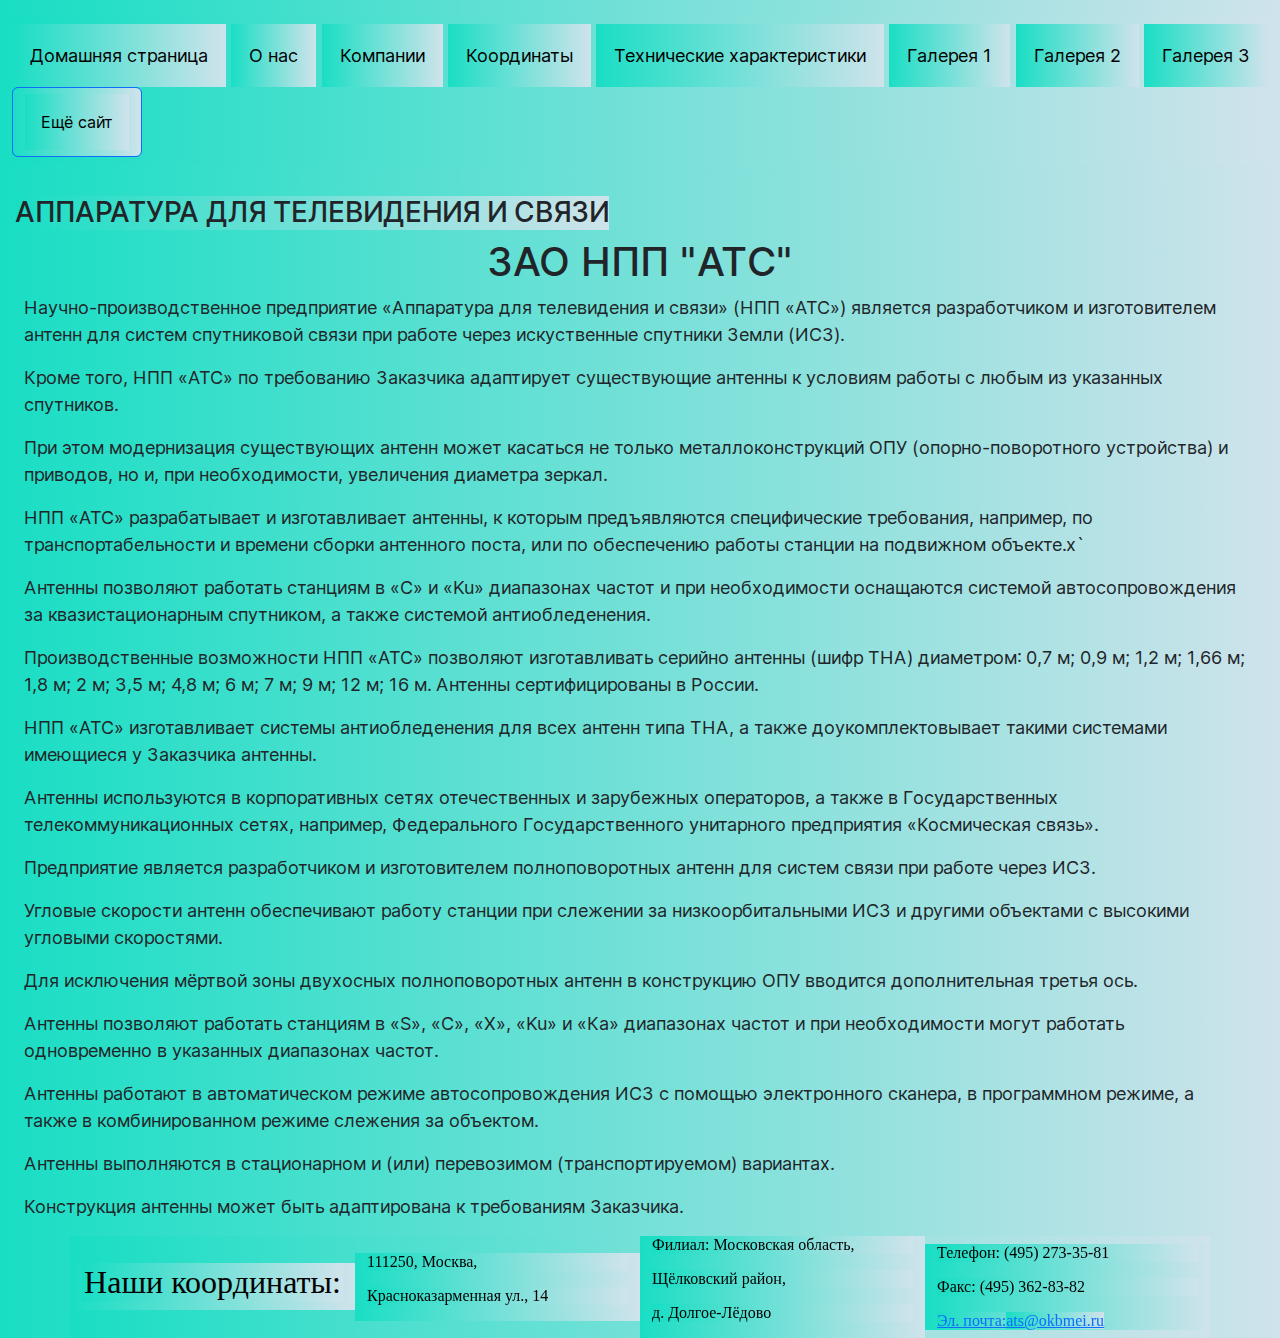
<file: index.html>
<!DOCTYPE html><html lang="en"><head><meta charSet="utf-8"/><meta name="viewport" content="width=device-width, initial-scale=1"/><link rel="stylesheet" href="/_next/static/css/455380e8d74e6160.css" crossorigin="" data-precedence="next"/><link rel="stylesheet" href="/_next/static/css/551833e35035ed55.css" crossorigin="" data-precedence="next"/><link rel="stylesheet" href="/_next/static/css/e41a733de96a1d34.css" crossorigin="" data-precedence="next"/><link rel="preload" as="script" fetchPriority="low" href="/_next/static/chunks/webpack-d56e6b4591df4103.js" crossorigin=""/><script src="/_next/static/chunks/fd9d1056-7ffbd41407629ab5.js" async="" crossorigin=""></script><script src="/_next/static/chunks/69-4b9fde62047b4777.js" async="" crossorigin=""></script><script src="/_next/static/chunks/main-app-6b962438b38e0207.js" async="" crossorigin=""></script><script src="/_next/static/chunks/749-32baf1bd4225812c.js" async=""></script><script src="/_next/static/chunks/323-82e156c627eb1388.js" async=""></script><script src="/_next/static/chunks/22-a9fccf05b0e206a7.js" async=""></script><script src="/_next/static/chunks/app/layout-1f31198fcbe4de7f.js" async=""></script><title>ЗАО НПП «АТС»</title><meta name="description" content="Generated by Andrey (GAA)"/><link rel="icon" href="/favicon.ico" type="image/x-icon" sizes="16x16"/><script src="/_next/static/chunks/polyfills-c67a75d1b6f99dc8.js" crossorigin="" noModule=""></script></head><body class="__className_e66fe9"><div><header><div class="flex-cont"><div class="flex-hm"><div class="navbar"><div class="drop"><div class="nav-list"><nav class="navbar navbar-expand-md navbar-dark bg-dark"><div class="container-fluid"><div class="navbar sticky-top mr-auto navbar-nav"><a href="/homepage">Домашняя страница</a><a href="/about">О нас</a><a href="/company">Компании</a><a href="/coord">Координаты</a><a href="/technic">Технические характеристики</a><a href="/galero1">Галерея 1</a><a href="/galero2">Галерея 2</a><a href="/galero3">Галерея 3</a><button type="button" class="btn btn-primary"><a class="dropdown-item" href="https://atsantenna.narod.ru/index.files/page0001.html">Ещё сайт</a></button></div></div></nav></div></div></div></div></div></header><h3>АППАРАТУРА ДЛЯ ТЕЛЕВИДЕНИЯ И СВЯЗИ</h3></div><div><h1>ЗАО НПП &quot;АТС&quot;</h1><p>Научно-производственное предприятие «Аппаратура для телевидения и связи» (НПП «АТС») является разработчиком и изготовителем антенн для систем спутниковой связи при работе через искуственные спутники Земли (ИСЗ).</p><p>Кроме того, НПП «АТС» по требованию Заказчика адаптирует существующие антенны к условиям работы с любым из указанных спутников.</p><p>При этом модернизация существующих антенн может касаться не только металлоконструкций ОПУ (опорно-поворотного устройства) и приводов, но и, при необходимости, увеличения диаметра зеркал.</p><p>НПП «АТС» разрабатывает и изготавливает антенны, к которым предъявляются специфические требования, например, по транспортабельности и времени сборки антенного поста, или по обеспечению работы станции на подвижном объекте.x`</p><p>Антенны позволяют работать станциям в «С» и «Ku» диапазонах частот и при необходимости оснащаются системой автосопровождения за квазистационарным спутником, а также системой антиобледенения.</p><p>Производственные возможности НПП «АТС» позволяют изготавливать серийно антенны (шифр ТНА) диаметром: 0,7 м; 0,9 м; 1,2 м; 1,66 м; 1,8 м; 2 м; 3,5 м; 4,8 м; 6 м; 7 м; 9 м; 12 м; 16 м. Антенны сертифицированы в России.</p><p>НПП «АТС» изготавливает системы антиобледенения для всех антенн типа ТНА, а также доукомплектовывает такими системами имеющиеся у Заказчика антенны.</p><p>Антенны используются в корпоративных сетях отечественных и зарубежных операторов, а также в Государственных телекоммуникационных сетях, например, Федерального Государственного унитарного предприятия «Космическая связь».</p><p>Предприятие является разработчиком и изготовителем полноповоротных антенн для систем связи при работе через ИСЗ.</p><p>Угловые скорости антенн обеспечивают работу станции при слежении за низкоорбитальными ИСЗ и другими объектами с высокими угловыми скоростями.</p><p>Для исключения мёртвой зоны двухосных полноповоротных антенн в конструкцию ОПУ вводится дополнительная третья ось.</p><p>Антенны позволяют работать станциям в «S», «С», «Х», «Ku» и «Ка» диапазонах частот и при необходимости могут работать одновременно в указанных диапазонах частот.</p><p>Антенны работают в автоматическом режиме автосопровождения ИСЗ с помощью электронного сканера, в программном режиме, а также в комбинированном режиме слежения за объектом.</p><p>Антенны выполняются в стационарном и (или) перевозимом (транспортируемом) вариантах.</p><p>Конструкция антенны может быть адаптирована к требованиям Заказчика.</p></div><jQueryClient></jQueryClient><footer><section class="footer"><div class="container"><div class="row"><div class="col-md-3 col-6"><h2>Наши координаты:</h2></div><div class="col-md-3 col-6"><address>111250, Москва,</address><address>Красноказарменная ул., 14</address></div><div class="col-md-3 col-6"><address>Филиал: Московская область,</address><address>Щёлковский район,</address><address>д. Долгое-Лёдово</address></div><div class="col-md-3 col-6"><address>Телефон: (495) 273-35-81</address><address>Факс: (495) 362-83-82</address><a href="#">Эл. почта:<a href="mailto:mr.storyteller@mail.com?subject=Вопрос">ats@okbmei.ru</a></a></div></div></div></section></footer><script src="/_next/static/chunks/webpack-d56e6b4591df4103.js" crossorigin="" async=""></script><script>(self.__next_f=self.__next_f||[]).push([0]);self.__next_f.push([2,null])</script><script>self.__next_f.push([1,"1:HL[\"/_next/static/css/455380e8d74e6160.css\",\"style\",{\"crossOrigin\":\"\"}]\n2:HL[\"/_next/static/css/551833e35035ed55.css\",\"style\",{\"crossOrigin\":\"\"}]\n0:\"$L3\"\n"])</script><script>self.__next_f.push([1,"4:HL[\"/_next/static/css/e41a733de96a1d34.css\",\"style\",{\"crossOrigin\":\"\"}]\n"])</script><script>self.__next_f.push([1,"5:I[7690,[],\"\"]\n7:I[2214,[\"749\",\"static/chunks/749-32baf1bd4225812c.js\",\"323\",\"static/chunks/323-82e156c627eb1388.js\",\"22\",\"static/chunks/22-a9fccf05b0e206a7.js\",\"185\",\"static/chunks/app/layout-1f31198fcbe4de7f.js\"],\"\"]\n8:I[7753,[\"749\",\"static/chunks/749-32baf1bd4225812c.js\",\"323\",\"static/chunks/323-82e156c627eb1388.js\",\"22\",\"static/chunks/22-a9fccf05b0e206a7.js\",\"185\",\"static/chunks/app/layout-1f31198fcbe4de7f.js\"],\"\"]\n9:I[2282,[\"749\",\"static/chunks/749-32baf1bd4225812c.js\",\"323\",\"static/chunks/323-82e156c"])</script><script>self.__next_f.push([1,"627eb1388.js\",\"22\",\"static/chunks/22-a9fccf05b0e206a7.js\",\"185\",\"static/chunks/app/layout-1f31198fcbe4de7f.js\"],\"\"]\na:I[5250,[\"749\",\"static/chunks/749-32baf1bd4225812c.js\",\"323\",\"static/chunks/323-82e156c627eb1388.js\",\"22\",\"static/chunks/22-a9fccf05b0e206a7.js\",\"185\",\"static/chunks/app/layout-1f31198fcbe4de7f.js\"],\"\"]\nb:I[6879,[\"749\",\"static/chunks/749-32baf1bd4225812c.js\",\"323\",\"static/chunks/323-82e156c627eb1388.js\",\"22\",\"static/chunks/22-a9fccf05b0e206a7.js\",\"185\",\"static/chunks/app/layout-1f31198fcbe4de"])</script><script>self.__next_f.push([1,"7f.js\"],\"\"]\nc:I[5613,[],\"\"]\nd:I[1778,[],\"\"]\ne:I[4034,[\"749\",\"static/chunks/749-32baf1bd4225812c.js\",\"323\",\"static/chunks/323-82e156c627eb1388.js\",\"22\",\"static/chunks/22-a9fccf05b0e206a7.js\",\"185\",\"static/chunks/app/layout-1f31198fcbe4de7f.js\"],\"\"]\n10:I[8955,[],\"\"]\n11:[]\n"])</script><script>self.__next_f.push([1,"3:[[[\"$\",\"link\",\"0\",{\"rel\":\"stylesheet\",\"href\":\"/_next/static/css/455380e8d74e6160.css\",\"precedence\":\"next\",\"crossOrigin\":\"\"}],[\"$\",\"link\",\"1\",{\"rel\":\"stylesheet\",\"href\":\"/_next/static/css/551833e35035ed55.css\",\"precedence\":\"next\",\"crossOrigin\":\"\"}]],[\"$\",\"$L5\",null,{\"buildId\":\"lglIipxk-b_iBPOK8kSLH\",\"assetPrefix\":\"\",\"initialCanonicalUrl\":\"/\",\"initialTree\":[\"\",{\"children\":[\"__PAGE__\",{}]},\"$undefined\",\"$undefined\",true],\"initialSeedData\":[\"\",{\"children\":[\"__PAGE__\",{},[\"$L6\",[\"$\",\"div\",null,{\"children\":[[\"$\",\"h1\",null,{\"children\":\"ЗАО НПП \\\"АТС\\\"\"}],[\"$\",\"p\",null,{\"children\":\"Научно-производственное предприятие «Аппаратура для телевидения и связи» (НПП «АТС») является разработчиком и изготовителем антенн для систем спутниковой связи при работе через искуственные спутники Земли (ИСЗ).\"}],[\"$\",\"p\",null,{\"children\":\"Кроме того, НПП «АТС» по требованию Заказчика адаптирует существующие антенны к условиям работы с любым из указанных спутников.\"}],[\"$\",\"p\",null,{\"children\":\"При этом модернизация существующих антенн может касаться не только металлоконструкций ОПУ (опорно-поворотного устройства) и приводов, но и, при необходимости, увеличения диаметра зеркал.\"}],[\"$\",\"p\",null,{\"children\":\"НПП «АТС» разрабатывает и изготавливает антенны, к которым предъявляются специфические требования, например, по транспортабельности и времени сборки антенного поста, или по обеспечению работы станции на подвижном объекте.x`\"}],[\"$\",\"p\",null,{\"children\":\"Антенны позволяют работать станциям в «С» и «Ku» диапазонах частот и при необходимости оснащаются системой автосопровождения за квазистационарным спутником, а также системой антиобледенения.\"}],[\"$\",\"p\",null,{\"children\":\"Производственные возможности НПП «АТС» позволяют изготавливать серийно антенны (шифр ТНА) диаметром: 0,7 м; 0,9 м; 1,2 м; 1,66 м; 1,8 м; 2 м; 3,5 м; 4,8 м; 6 м; 7 м; 9 м; 12 м; 16 м. Антенны сертифицированы в России.\"}],[\"$\",\"p\",null,{\"children\":\"НПП «АТС» изготавливает системы антиобледенения для всех антенн типа ТНА, а также доукомплектовывает такими системами имеющиеся у Заказчика антенны.\"}],[\"$\",\"p\",null,{\"children\":\"Антенны используются в корпоративных сетях отечественных и зарубежных операторов, а также в Государственных телекоммуникационных сетях, например, Федерального Государственного унитарного предприятия «Космическая связь».\"}],[\"$\",\"p\",null,{\"children\":\"Предприятие является разработчиком и изготовителем полноповоротных антенн для систем связи при работе через ИСЗ.\"}],[\"$\",\"p\",null,{\"children\":\"Угловые скорости антенн обеспечивают работу станции при слежении за низкоорбитальными ИСЗ и другими объектами с высокими угловыми скоростями.\"}],[\"$\",\"p\",null,{\"children\":\"Для исключения мёртвой зоны двухосных полноповоротных антенн в конструкцию ОПУ вводится дополнительная третья ось.\"}],[\"$\",\"p\",null,{\"children\":\"Антенны позволяют работать станциям в «S», «С», «Х», «Ku» и «Ка» диапазонах частот и при необходимости могут работать одновременно в указанных диапазонах частот.\"}],[\"$\",\"p\",null,{\"children\":\"Антенны работают в автоматическом режиме автосопровождения ИСЗ с помощью электронного сканера, в программном режиме, а также в комбинированном режиме слежения за объектом.\"}],[\"$\",\"p\",null,{\"children\":\"Антенны выполняются в стационарном и (или) перевозимом (транспортируемом) вариантах.\"}],[\"$\",\"p\",null,{\"children\":\"Конструкция антенны может быть адаптирована к требованиям Заказчика.\"}]]}],null]]},[null,[\"$\",\"html\",null,{\"lang\":\"en\",\"children\":[[\"$\",\"body\",null,{\"className\":\"__className_e66fe9\",\"children\":[[\"$\",\"div\",null,{\"children\":[[\"$\",\"header\",null,{\"children\":[\"$\",\"div\",null,{\"class\":\"flex-cont\",\"children\":[\"$\",\"div\",null,{\"class\":\"flex-hm\",\"children\":[\"$\",\"div\",null,{\"class\":\"navbar\",\"children\":[\"$\",\"div\",null,{\"class\":\"drop\",\"children\":[\"$\",\"div\",null,{\"class\":\"nav-list\",\"children\":[\"$\",\"$L7\",null,{\"collapseOnSelect\":true,\"expand\":\"md\",\"bg\":\"dark\",\"variant\":\"dark\",\"children\":[\"$\",\"$L8\",null,{\"fluid\":true,\"children\":[\"$\",\"$L9\",null,{\"className\":\"navbar sticky-top mr-auto\",\"children\":[[\"$\",\"$La\",null,{\"href\":\"/homepage\",\"children\":\"Домашняя страница\"}],[\"$\",\"$La\",null,{\"href\":\"/about\",\"children\":\"О нас\"}],[\"$\",\"$La\",null,{\"href\":\"/company\",\"children\":\"Компании\"}],[\"$\",\"$La\",null,{\"href\":\"/coord\",\"children\":\"Координаты\"}],[\"$\",\"$La\",null,{\"href\":\"/technic\",\"children\":\"Технические характеристики\"}],[\"$\",\"$La\",null,{\"href\":\"/galero1\",\"children\":\"Галерея 1\"}],[\"$\",\"$La\",null,{\"href\":\"/galero2\",\"children\":\"Галерея 2\"}],[\"$\",\"$La\",null,{\"href\":\"/galero3\",\"children\":\"Галерея 3\"}],[\"$\",\"$Lb\",null,{\"children\":[\"$\",\"a\",null,{\"class\":\"dropdown-item\",\"href\":\"https://atsantenna.narod.ru/index.files/page0001.html\",\"children\":\"Ещё сайт\"}]}]]}]}]}]}]}]}]}]}]}],[\"$\",\"h3\",null,{\"children\":\"АППАРАТУРА ДЛЯ ТЕЛЕВИДЕНИЯ И СВЯЗИ\"}]]}],[\"$\",\"$Lc\",null,{\"parallelRouterKey\":\"children\",\"segmentPath\":[\"children\"],\"loading\":\"$undefined\",\"loadingStyles\":\"$undefined\",\"loadingScripts\":\"$undefined\",\"hasLoading\":false,\"error\":\"$undefined\",\"errorStyles\":\"$undefined\",\"errorScripts\":\"$undefined\",\"template\":[\"$\",\"$Ld\",null,{}],\"templateStyles\":\"$undefined\",\"templateScripts\":\"$undefined\",\"notFound\":[[\"$\",\"title\",null,{\"children\":\"404: This page could not be found.\"}],[\"$\",\"div\",null,{\"style\":{\"fontFamily\":\"system-ui,\\\"Segoe UI\\\",Roboto,Helvetica,Arial,sans-serif,\\\"Apple Color Emoji\\\",\\\"Segoe UI Emoji\\\"\",\"height\":\"100vh\",\"textAlign\":\"center\",\"display\":\"flex\",\"flexDirection\":\"column\",\"alignItems\":\"center\",\"justifyContent\":\"center\"},\"children\":[\"$\",\"div\",null,{\"children\":[[\"$\",\"style\",null,{\"dangerouslySetInnerHTML\":{\"__html\":\"body{color:#000;background:#fff;margin:0}.next-error-h1{border-right:1px solid rgba(0,0,0,.3)}@media (prefers-color-scheme:dark){body{color:#fff;background:#000}.next-error-h1{border-right:1px solid rgba(255,255,255,.3)}}\"}}],[\"$\",\"h1\",null,{\"className\":\"next-error-h1\",\"style\":{\"display\":\"inline-block\",\"margin\":\"0 20px 0 0\",\"padding\":\"0 23px 0 0\",\"fontSize\":24,\"fontWeight\":500,\"verticalAlign\":\"top\",\"lineHeight\":\"49px\"},\"children\":\"404\"}],[\"$\",\"div\",null,{\"style\":{\"display\":\"inline-block\"},\"children\":[\"$\",\"h2\",null,{\"style\":{\"fontSize\":14,\"fontWeight\":400,\"lineHeight\":\"49px\",\"margin\":0},\"children\":\"This page could not be found.\"}]}]]}]}]],\"notFoundStyles\":[],\"styles\":[[\"$\",\"link\",\"0\",{\"rel\":\"stylesheet\",\"href\":\"/_next/static/css/e41a733de96a1d34.css\",\"precedence\":\"next\",\"crossOrigin\":\"\"}]]}],[\"$\",\"$Le\",null,{}],[\"$\",\"jQueryClient\",null,{}]]}],[\"$\",\"footer\",null,{\"children\":[\"$\",\"section\",null,{\"className\":\"footer\",\"children\":[\"$\",\"div\",null,{\"className\":\"container\",\"children\":[\"$\",\"div\",null,{\"className\":\"row\",\"children\":[[\"$\",\"div\",null,{\"className\":\"col-md-3 col-6\",\"children\":[\"$\",\"h2\",null,{\"children\":\"Наши координаты:\"}]}],[\"$\",\"div\",null,{\"className\":\"col-md-3 col-6\",\"children\":[[\"$\",\"address\",null,{\"children\":\"111250, Москва,\"}],[\"$\",\"address\",null,{\"children\":\"Красноказарменная ул., 14\"}]]}],[\"$\",\"div\",null,{\"className\":\"col-md-3 col-6\",\"children\":[[\"$\",\"address\",null,{\"children\":\"Филиал: Московская область,\"}],[\"$\",\"address\",null,{\"children\":\"Щёлковский район,\"}],[\"$\",\"address\",null,{\"children\":\"д. Долгое-Лёдово\"}]]}],[\"$\",\"div\",null,{\"className\":\"col-md-3 col-6\",\"children\":[[\"$\",\"address\",null,{\"children\":\"Телефон: (495) 273-35-81\"}],[\"$\",\"address\",null,{\"children\":\"Факс: (495) 362-83-82\"}],[\"$\",\"a\",null,{\"href\":\"#\",\"children\":[\"Эл. почта:\",[\"$\",\"a\",null,{\"href\":\"mailto:mr.storyteller@mail.com?subject=Вопрос\",\"children\":\"ats@okbmei.ru\"}]]}]]}]]}]}]}]}]]}],null]],\"initialHead\":[false,\"$Lf\"],\"globalErrorComponent\":\"$10\",\"missingSlots\":\"$W11\"}]]\n"])</script><script>self.__next_f.push([1,"f:[[\"$\",\"meta\",\"0\",{\"name\":\"viewport\",\"content\":\"width=device-width, initial-scale=1\"}],[\"$\",\"meta\",\"1\",{\"charSet\":\"utf-8\"}],[\"$\",\"title\",\"2\",{\"children\":\"ЗАО НПП «АТС»\"}],[\"$\",\"meta\",\"3\",{\"name\":\"description\",\"content\":\"Generated by Andrey (GAA)\"}],[\"$\",\"link\",\"4\",{\"rel\":\"icon\",\"href\":\"/favicon.ico\",\"type\":\"image/x-icon\",\"sizes\":\"16x16\"}]]\n6:null\n"])</script><script>self.__next_f.push([1,""])</script></body></html>
</file>
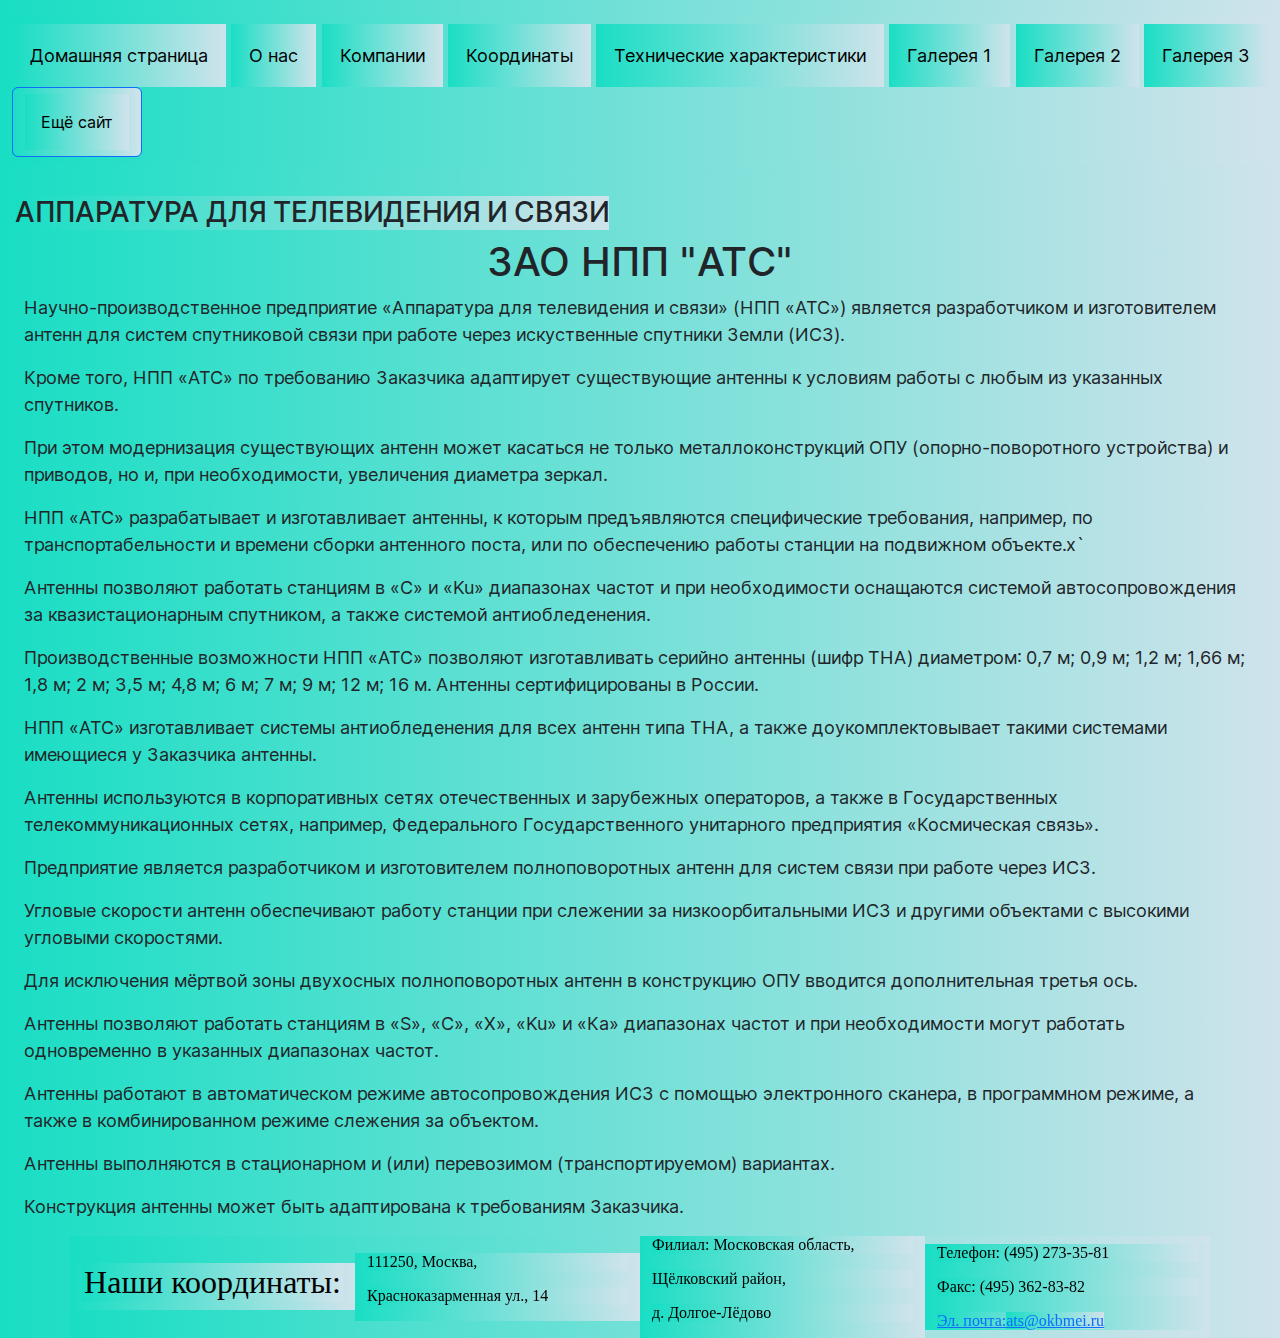
<file: about.html>
<!DOCTYPE html><html lang="en"><head><meta charSet="utf-8"/><meta name="viewport" content="width=device-width, initial-scale=1"/><link rel="stylesheet" href="/_next/static/css/455380e8d74e6160.css" crossorigin="" data-precedence="next"/><link rel="stylesheet" href="/_next/static/css/551833e35035ed55.css" crossorigin="" data-precedence="next"/><link rel="stylesheet" href="/_next/static/css/2610c8f9742b10bf.css" crossorigin="" data-precedence="next"/><link rel="preload" as="script" fetchPriority="low" href="/_next/static/chunks/webpack-d56e6b4591df4103.js" crossorigin=""/><script src="/_next/static/chunks/fd9d1056-7ffbd41407629ab5.js" async="" crossorigin=""></script><script src="/_next/static/chunks/69-4b9fde62047b4777.js" async="" crossorigin=""></script><script src="/_next/static/chunks/main-app-6b962438b38e0207.js" async="" crossorigin=""></script><script src="/_next/static/chunks/749-32baf1bd4225812c.js" async=""></script><script src="/_next/static/chunks/323-82e156c627eb1388.js" async=""></script><script src="/_next/static/chunks/22-a9fccf05b0e206a7.js" async=""></script><script src="/_next/static/chunks/app/layout-1f31198fcbe4de7f.js" async=""></script><title>ЗАО НПП «АТС»</title><meta name="description" content="Generated by Andrey (GAA)"/><link rel="icon" href="/favicon.ico" type="image/x-icon" sizes="16x16"/><script src="/_next/static/chunks/polyfills-c67a75d1b6f99dc8.js" crossorigin="" noModule=""></script></head><body class="__className_e66fe9"><div><header><div class="flex-cont"><div class="flex-hm"><div class="navbar"><div class="drop"><div class="nav-list"><nav class="navbar navbar-expand-md navbar-dark bg-dark"><div class="container-fluid"><div class="navbar sticky-top mr-auto navbar-nav"><a href="/homepage">Домашняя страница</a><a href="/about">О нас</a><a href="/company">Компании</a><a href="/coord">Координаты</a><a href="/technic">Технические характеристики</a><a href="/galero1">Галерея 1</a><a href="/galero2">Галерея 2</a><a href="/galero3">Галерея 3</a><button type="button" class="btn btn-primary"><a class="dropdown-item" href="https://atsantenna.narod.ru/index.files/page0001.html">Ещё сайт</a></button></div></div></nav></div></div></div></div></div></header><h3>АППАРАТУРА ДЛЯ ТЕЛЕВИДЕНИЯ И СВЯЗИ</h3></div><div><h1>ЗАО НПП &quot;АТС&quot;</h1><p>Научно-производственное предприятие «Аппаратура для телевидения и связи» (НПП «АТС») является разработчиком и изготовителем антенн для систем спутниковой связи при работе через искуственные спутники Земли (ИСЗ).</p><p>Кроме того, НПП «АТС» по требованию Заказчика адаптирует существующие антенны к условиям работы с любым из указанных спутников.</p><p>При этом модернизация существующих антенн может касаться не только металлоконструкций ОПУ (опорно-поворотного устройства) и приводов, но и, при необходимости, увеличения диаметра зеркал.</p><p>НПП «АТС» разрабатывает и изготавливает антенны, к которым предъявляются специфические требования, например, по транспортабельности и времени сборки антенного поста, или по обеспечению работы станции на подвижном объекте.x`</p><p>Антенны позволяют работать станциям в «С» и «Ku» диапазонах частот и при необходимости оснащаются системой автосопровождения за квазистационарным спутником, а также системой антиобледенения.</p><p>Производственные возможности НПП «АТС» позволяют изготавливать серийно антенны (шифр ТНА) диаметром: 0,7 м; 0,9 м; 1,2 м; 1,66 м; 1,8 м; 2 м; 3,5 м; 4,8 м; 6 м; 7 м; 9 м; 12 м; 16 м. Антенны сертифицированы в России.</p><p>НПП «АТС» изготавливает системы антиобледенения для всех антенн типа ТНА, а также доукомплектовывает такими системами имеющиеся у Заказчика антенны.</p><p>Антенны используются в корпоративных сетях отечественных и зарубежных операторов, а также в Государственных телекоммуникационных сетях, например, Федерального Государственного унитарного предприятия «Космическая связь».</p><p>Предприятие является разработчиком и изготовителем полноповоротных антенн для систем связи при работе через ИСЗ.</p><p>Угловые скорости антенн обеспечивают работу станции при слежении за низкоорбитальными ИСЗ и другими объектами с высокими угловыми скоростями.</p><p>Для исключения мёртвой зоны двухосных полноповоротных антенн в конструкцию ОПУ вводится дополнительная третья ось.</p><p>Антенны позволяют работать станциям в «S», «С», «Х», «Ku» и «Ка» диапазонах частот и при необходимости могут работать одновременно в указанных диапазонах частот.</p><p>Антенны работают в автоматическом режиме автосопровождения ИСЗ с помощью электронного сканера, в программном режиме, а также в комбинированном режиме слежения за объектом.</p><p>Антенны выполняются в стационарном и (или) перевозимом (транспортируемом) вариантах.</p><p>Конструкция антенны может быть адаптирована к требованиям Заказчика.</p></div><jQueryClient></jQueryClient><footer><section class="footer"><div class="container"><div class="row"><div class="col-md-3 col-6"><h2>Наши координаты:</h2></div><div class="col-md-3 col-6"><address>111250, Москва,</address><address>Красноказарменная ул., 14</address></div><div class="col-md-3 col-6"><address>Филиал: Московская область,</address><address>Щёлковский район,</address><address>д. Долгое-Лёдово</address></div><div class="col-md-3 col-6"><address>Телефон: (495) 273-35-81</address><address>Факс: (495) 362-83-82</address><a href="#">Эл. почта:<a href="mailto:mr.storyteller@mail.com?subject=Вопрос">ats@okbmei.ru</a></a></div></div></div></section></footer><script src="/_next/static/chunks/webpack-d56e6b4591df4103.js" crossorigin="" async=""></script><script>(self.__next_f=self.__next_f||[]).push([0]);self.__next_f.push([2,null])</script><script>self.__next_f.push([1,"1:HL[\"/_next/static/css/455380e8d74e6160.css\",\"style\",{\"crossOrigin\":\"\"}]\n2:HL[\"/_next/static/css/551833e35035ed55.css\",\"style\",{\"crossOrigin\":\"\"}]\n0:\"$L3\"\n"])</script><script>self.__next_f.push([1,"4:HL[\"/_next/static/css/2610c8f9742b10bf.css\",\"style\",{\"crossOrigin\":\"\"}]\n"])</script><script>self.__next_f.push([1,"5:I[7690,[],\"\"]\n7:I[5613,[],\"\"]\n8:I[1778,[],\"\"]\n9:I[2214,[\"749\",\"static/chunks/749-32baf1bd4225812c.js\",\"323\",\"static/chunks/323-82e156c627eb1388.js\",\"22\",\"static/chunks/22-a9fccf05b0e206a7.js\",\"185\",\"static/chunks/app/layout-1f31198fcbe4de7f.js\"],\"\"]\na:I[7753,[\"749\",\"static/chunks/749-32baf1bd4225812c.js\",\"323\",\"static/chunks/323-82e156c627eb1388.js\",\"22\",\"static/chunks/22-a9fccf05b0e206a7.js\",\"185\",\"static/chunks/app/layout-1f31198fcbe4de7f.js\"],\"\"]\nb:I[2282,[\"749\",\"static/chunks/749-32baf1bd4225812c.js\","])</script><script>self.__next_f.push([1,"\"323\",\"static/chunks/323-82e156c627eb1388.js\",\"22\",\"static/chunks/22-a9fccf05b0e206a7.js\",\"185\",\"static/chunks/app/layout-1f31198fcbe4de7f.js\"],\"\"]\nc:I[5250,[\"749\",\"static/chunks/749-32baf1bd4225812c.js\",\"323\",\"static/chunks/323-82e156c627eb1388.js\",\"22\",\"static/chunks/22-a9fccf05b0e206a7.js\",\"185\",\"static/chunks/app/layout-1f31198fcbe4de7f.js\"],\"\"]\nd:I[6879,[\"749\",\"static/chunks/749-32baf1bd4225812c.js\",\"323\",\"static/chunks/323-82e156c627eb1388.js\",\"22\",\"static/chunks/22-a9fccf05b0e206a7.js\",\"185\",\"static/"])</script><script>self.__next_f.push([1,"chunks/app/layout-1f31198fcbe4de7f.js\"],\"\"]\ne:I[4034,[\"749\",\"static/chunks/749-32baf1bd4225812c.js\",\"323\",\"static/chunks/323-82e156c627eb1388.js\",\"22\",\"static/chunks/22-a9fccf05b0e206a7.js\",\"185\",\"static/chunks/app/layout-1f31198fcbe4de7f.js\"],\"\"]\n10:I[8955,[],\"\"]\n11:[]\n"])</script><script>self.__next_f.push([1,"3:[[[\"$\",\"link\",\"0\",{\"rel\":\"stylesheet\",\"href\":\"/_next/static/css/455380e8d74e6160.css\",\"precedence\":\"next\",\"crossOrigin\":\"\"}],[\"$\",\"link\",\"1\",{\"rel\":\"stylesheet\",\"href\":\"/_next/static/css/551833e35035ed55.css\",\"precedence\":\"next\",\"crossOrigin\":\"\"}]],[\"$\",\"$L5\",null,{\"buildId\":\"lglIipxk-b_iBPOK8kSLH\",\"assetPrefix\":\"\",\"initialCanonicalUrl\":\"/about\",\"initialTree\":[\"\",{\"children\":[\"about\",{\"children\":[\"__PAGE__\",{}]}]},\"$undefined\",\"$undefined\",true],\"initialSeedData\":[\"\",{\"children\":[\"about\",{\"children\":[\"__PAGE__\",{},[\"$L6\",[\"$\",\"div\",null,{\"children\":[[\"$\",\"h1\",null,{\"children\":\"ЗАО НПП \\\"АТС\\\"\"}],[\"$\",\"p\",null,{\"children\":\"Научно-производственное предприятие «Аппаратура для телевидения и связи» (НПП «АТС») является разработчиком и изготовителем антенн для систем спутниковой связи при работе через искуственные спутники Земли (ИСЗ).\"}],[\"$\",\"p\",null,{\"children\":\"Кроме того, НПП «АТС» по требованию Заказчика адаптирует существующие антенны к условиям работы с любым из указанных спутников.\"}],[\"$\",\"p\",null,{\"children\":\"При этом модернизация существующих антенн может касаться не только металлоконструкций ОПУ (опорно-поворотного устройства) и приводов, но и, при необходимости, увеличения диаметра зеркал.\"}],[\"$\",\"p\",null,{\"children\":\"НПП «АТС» разрабатывает и изготавливает антенны, к которым предъявляются специфические требования, например, по транспортабельности и времени сборки антенного поста, или по обеспечению работы станции на подвижном объекте.x`\"}],[\"$\",\"p\",null,{\"children\":\"Антенны позволяют работать станциям в «С» и «Ku» диапазонах частот и при необходимости оснащаются системой автосопровождения за квазистационарным спутником, а также системой антиобледенения.\"}],[\"$\",\"p\",null,{\"children\":\"Производственные возможности НПП «АТС» позволяют изготавливать серийно антенны (шифр ТНА) диаметром: 0,7 м; 0,9 м; 1,2 м; 1,66 м; 1,8 м; 2 м; 3,5 м; 4,8 м; 6 м; 7 м; 9 м; 12 м; 16 м. Антенны сертифицированы в России.\"}],[\"$\",\"p\",null,{\"children\":\"НПП «АТС» изготавливает системы антиобледенения для всех антенн типа ТНА, а также доукомплектовывает такими системами имеющиеся у Заказчика антенны.\"}],[\"$\",\"p\",null,{\"children\":\"Антенны используются в корпоративных сетях отечественных и зарубежных операторов, а также в Государственных телекоммуникационных сетях, например, Федерального Государственного унитарного предприятия «Космическая связь».\"}],[\"$\",\"p\",null,{\"children\":\"Предприятие является разработчиком и изготовителем полноповоротных антенн для систем связи при работе через ИСЗ.\"}],[\"$\",\"p\",null,{\"children\":\"Угловые скорости антенн обеспечивают работу станции при слежении за низкоорбитальными ИСЗ и другими объектами с высокими угловыми скоростями.\"}],[\"$\",\"p\",null,{\"children\":\"Для исключения мёртвой зоны двухосных полноповоротных антенн в конструкцию ОПУ вводится дополнительная третья ось.\"}],[\"$\",\"p\",null,{\"children\":\"Антенны позволяют работать станциям в «S», «С», «Х», «Ku» и «Ка» диапазонах частот и при необходимости могут работать одновременно в указанных диапазонах частот.\"}],[\"$\",\"p\",null,{\"children\":\"Антенны работают в автоматическом режиме автосопровождения ИСЗ с помощью электронного сканера, в программном режиме, а также в комбинированном режиме слежения за объектом.\"}],[\"$\",\"p\",null,{\"children\":\"Антенны выполняются в стационарном и (или) перевозимом (транспортируемом) вариантах.\"}],[\"$\",\"p\",null,{\"children\":\"Конструкция антенны может быть адаптирована к требованиям Заказчика.\"}]]}],null]]},[\"$\",\"$L7\",null,{\"parallelRouterKey\":\"children\",\"segmentPath\":[\"children\",\"about\",\"children\"],\"loading\":\"$undefined\",\"loadingStyles\":\"$undefined\",\"loadingScripts\":\"$undefined\",\"hasLoading\":false,\"error\":\"$undefined\",\"errorStyles\":\"$undefined\",\"errorScripts\":\"$undefined\",\"template\":[\"$\",\"$L8\",null,{}],\"templateStyles\":\"$undefined\",\"templateScripts\":\"$undefined\",\"notFound\":\"$undefined\",\"notFoundStyles\":\"$undefined\",\"styles\":[[\"$\",\"link\",\"0\",{\"rel\":\"stylesheet\",\"href\":\"/_next/static/css/2610c8f9742b10bf.css\",\"precedence\":\"next\",\"crossOrigin\":\"\"}]]}]]},[null,[\"$\",\"html\",null,{\"lang\":\"en\",\"children\":[[\"$\",\"body\",null,{\"className\":\"__className_e66fe9\",\"children\":[[\"$\",\"div\",null,{\"children\":[[\"$\",\"header\",null,{\"children\":[\"$\",\"div\",null,{\"class\":\"flex-cont\",\"children\":[\"$\",\"div\",null,{\"class\":\"flex-hm\",\"children\":[\"$\",\"div\",null,{\"class\":\"navbar\",\"children\":[\"$\",\"div\",null,{\"class\":\"drop\",\"children\":[\"$\",\"div\",null,{\"class\":\"nav-list\",\"children\":[\"$\",\"$L9\",null,{\"collapseOnSelect\":true,\"expand\":\"md\",\"bg\":\"dark\",\"variant\":\"dark\",\"children\":[\"$\",\"$La\",null,{\"fluid\":true,\"children\":[\"$\",\"$Lb\",null,{\"className\":\"navbar sticky-top mr-auto\",\"children\":[[\"$\",\"$Lc\",null,{\"href\":\"/homepage\",\"children\":\"Домашняя страница\"}],[\"$\",\"$Lc\",null,{\"href\":\"/about\",\"children\":\"О нас\"}],[\"$\",\"$Lc\",null,{\"href\":\"/company\",\"children\":\"Компании\"}],[\"$\",\"$Lc\",null,{\"href\":\"/coord\",\"children\":\"Координаты\"}],[\"$\",\"$Lc\",null,{\"href\":\"/technic\",\"children\":\"Технические характеристики\"}],[\"$\",\"$Lc\",null,{\"href\":\"/galero1\",\"children\":\"Галерея 1\"}],[\"$\",\"$Lc\",null,{\"href\":\"/galero2\",\"children\":\"Галерея 2\"}],[\"$\",\"$Lc\",null,{\"href\":\"/galero3\",\"children\":\"Галерея 3\"}],[\"$\",\"$Ld\",null,{\"children\":[\"$\",\"a\",null,{\"class\":\"dropdown-item\",\"href\":\"https://atsantenna.narod.ru/index.files/page0001.html\",\"children\":\"Ещё сайт\"}]}]]}]}]}]}]}]}]}]}]}],[\"$\",\"h3\",null,{\"children\":\"АППАРАТУРА ДЛЯ ТЕЛЕВИДЕНИЯ И СВЯЗИ\"}]]}],[\"$\",\"$L7\",null,{\"parallelRouterKey\":\"children\",\"segmentPath\":[\"children\"],\"loading\":\"$undefined\",\"loadingStyles\":\"$undefined\",\"loadingScripts\":\"$undefined\",\"hasLoading\":false,\"error\":\"$undefined\",\"errorStyles\":\"$undefined\",\"errorScripts\":\"$undefined\",\"template\":[\"$\",\"$L8\",null,{}],\"templateStyles\":\"$undefined\",\"templateScripts\":\"$undefined\",\"notFound\":[[\"$\",\"title\",null,{\"children\":\"404: This page could not be found.\"}],[\"$\",\"div\",null,{\"style\":{\"fontFamily\":\"system-ui,\\\"Segoe UI\\\",Roboto,Helvetica,Arial,sans-serif,\\\"Apple Color Emoji\\\",\\\"Segoe UI Emoji\\\"\",\"height\":\"100vh\",\"textAlign\":\"center\",\"display\":\"flex\",\"flexDirection\":\"column\",\"alignItems\":\"center\",\"justifyContent\":\"center\"},\"children\":[\"$\",\"div\",null,{\"children\":[[\"$\",\"style\",null,{\"dangerouslySetInnerHTML\":{\"__html\":\"body{color:#000;background:#fff;margin:0}.next-error-h1{border-right:1px solid rgba(0,0,0,.3)}@media (prefers-color-scheme:dark){body{color:#fff;background:#000}.next-error-h1{border-right:1px solid rgba(255,255,255,.3)}}\"}}],[\"$\",\"h1\",null,{\"className\":\"next-error-h1\",\"style\":{\"display\":\"inline-block\",\"margin\":\"0 20px 0 0\",\"padding\":\"0 23px 0 0\",\"fontSize\":24,\"fontWeight\":500,\"verticalAlign\":\"top\",\"lineHeight\":\"49px\"},\"children\":\"404\"}],[\"$\",\"div\",null,{\"style\":{\"display\":\"inline-block\"},\"children\":[\"$\",\"h2\",null,{\"style\":{\"fontSize\":14,\"fontWeight\":400,\"lineHeight\":\"49px\",\"margin\":0},\"children\":\"This page could not be found.\"}]}]]}]}]],\"notFoundStyles\":[],\"styles\":null}],[\"$\",\"$Le\",null,{}],[\"$\",\"jQueryClient\",null,{}]]}],[\"$\",\"footer\",null,{\"children\":[\"$\",\"section\",null,{\"className\":\"footer\",\"children\":[\"$\",\"div\",null,{\"className\":\"container\",\"children\":[\"$\",\"div\",null,{\"className\":\"row\",\"children\":[[\"$\",\"div\",null,{\"className\":\"col-md-3 col-6\",\"children\":[\"$\",\"h2\",null,{\"children\":\"Наши координаты:\"}]}],[\"$\",\"div\",null,{\"className\":\"col-md-3 col-6\",\"children\":[[\"$\",\"address\",null,{\"children\":\"111250, Москва,\"}],[\"$\",\"address\",null,{\"children\":\"Красноказарменная ул., 14\"}]]}],[\"$\",\"div\",null,{\"className\":\"col-md-3 col-6\",\"children\":[[\"$\",\"address\",null,{\"children\":\"Филиал: Московская область,\"}],[\"$\",\"address\",null,{\"children\":\"Щёлковский район,\"}],[\"$\",\"address\",null,{\"children\":\"д. Долгое-Лёдово\"}]]}],[\"$\",\"div\",null,{\"className\":\"col-md-3 col-6\",\"children\":[[\"$\",\"address\",null,{\"children\":\"Телефон: (495) 273-35-81\"}],[\"$\",\"address\",null,{\"children\":\"Факс: (495) 362-83-82\"}],[\"$\",\"a\",null,{\"href\":\"#\",\"children\":[\"Эл. почта:\",[\"$\",\"a\",null,{\"href\":\"mailto:mr.storyteller@mail.com?subject=Вопрос\",\"children\":\"ats@okbmei.ru\"}]]}]]}]]}]}]}]}]]}],null]],\"initialHead\":[false,\"$Lf\"],\"globalErrorComponent\":\"$10\",\"missingSlots\":\"$W11\"}]]\n"])</script><script>self.__next_f.push([1,"f:[[\"$\",\"meta\",\"0\",{\"name\":\"viewport\",\"content\":\"width=device-width, initial-scale=1\"}],[\"$\",\"meta\",\"1\",{\"charSet\":\"utf-8\"}],[\"$\",\"title\",\"2\",{\"children\":\"ЗАО НПП «АТС»\"}],[\"$\",\"meta\",\"3\",{\"name\":\"description\",\"content\":\"Generated by Andrey (GAA)\"}],[\"$\",\"link\",\"4\",{\"rel\":\"icon\",\"href\":\"/favicon.ico\",\"type\":\"image/x-icon\",\"sizes\":\"16x16\"}]]\n6:null\n"])</script><script>self.__next_f.push([1,""])</script></body></html>
</file>
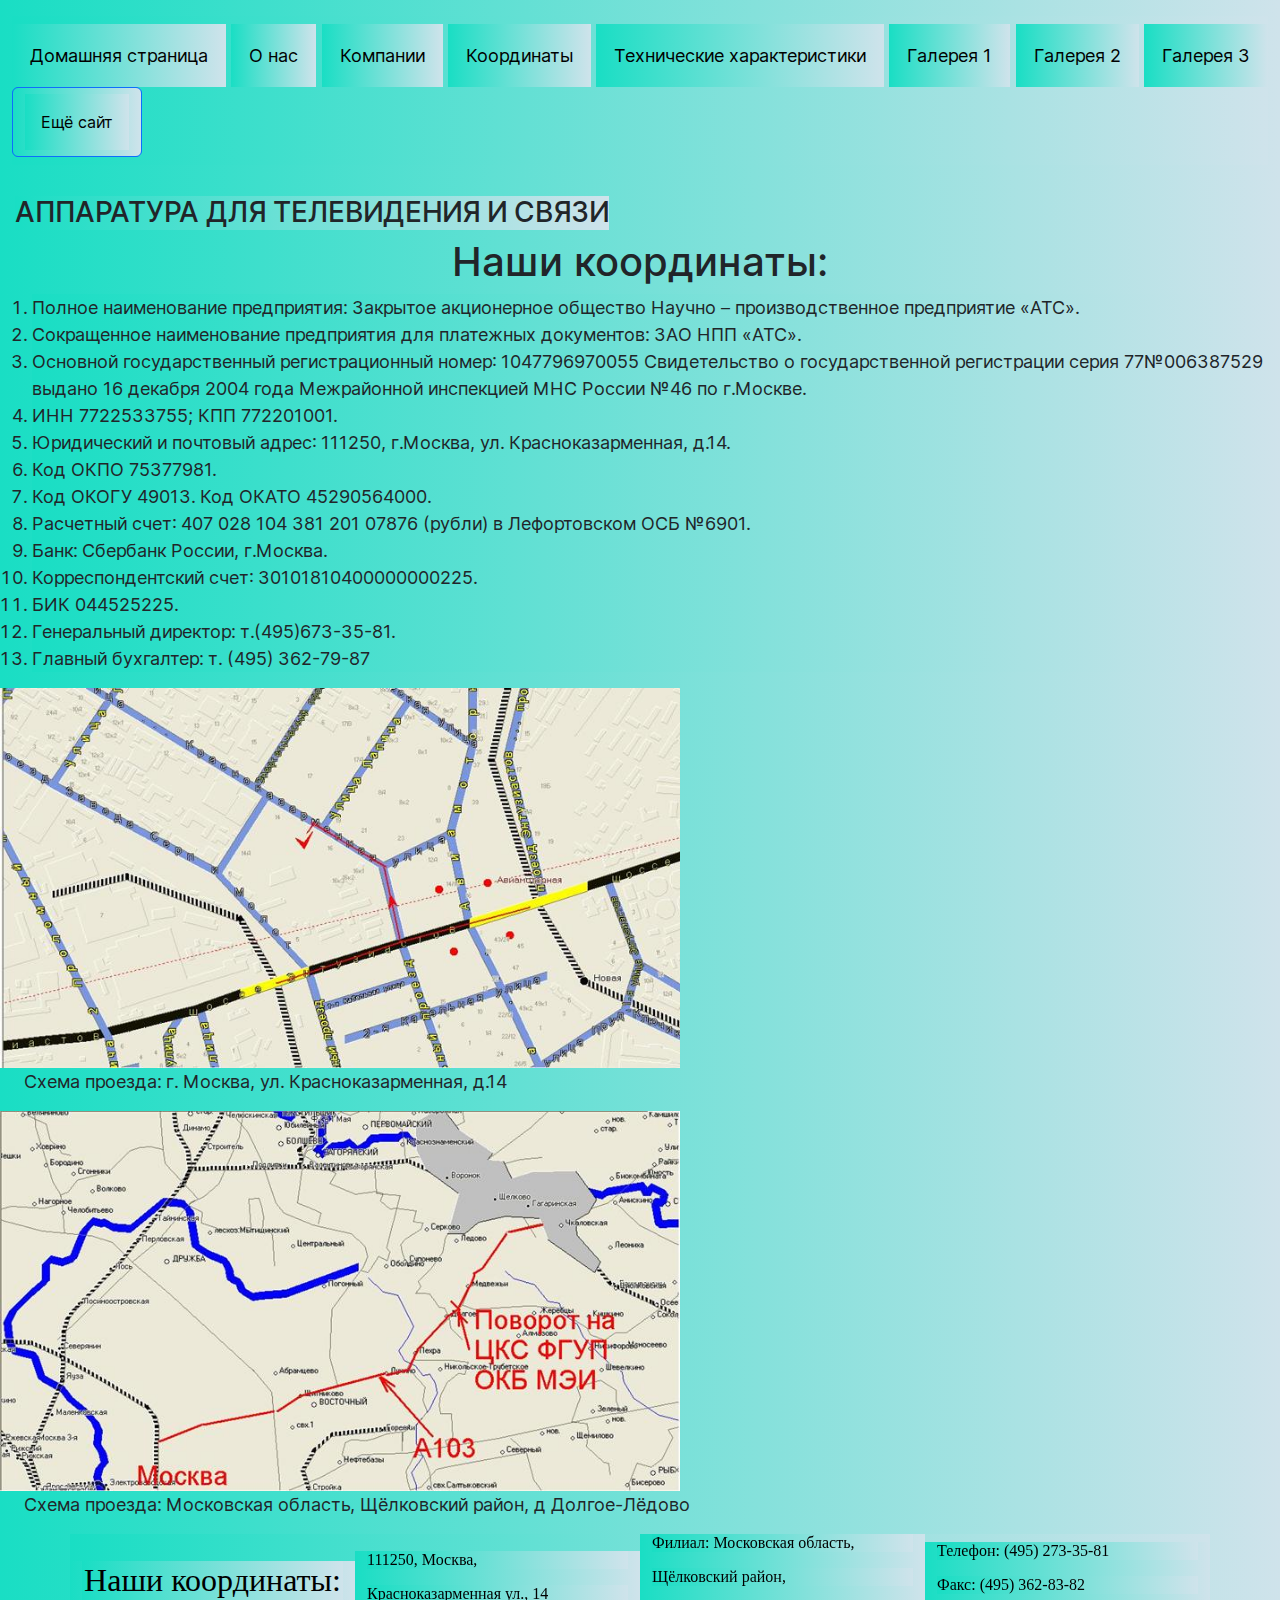
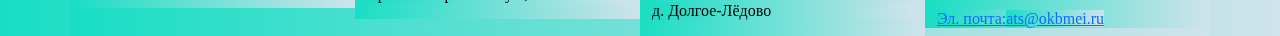
<file: coord.html>
<!DOCTYPE html><html lang="en"><head><meta charSet="utf-8"/><meta name="viewport" content="width=device-width, initial-scale=1"/><link rel="preload" as="image" href="/Images/Koord/image031.jpg"/><link rel="preload" as="image" href="/Images/Koord/image033.jpg"/><link rel="stylesheet" href="/_next/static/css/455380e8d74e6160.css" crossorigin="" data-precedence="next"/><link rel="stylesheet" href="/_next/static/css/551833e35035ed55.css" crossorigin="" data-precedence="next"/><link rel="stylesheet" href="/_next/static/css/4a53ce76a0e732ba.css" crossorigin="" data-precedence="next"/><link rel="preload" as="script" fetchPriority="low" href="/_next/static/chunks/webpack-d56e6b4591df4103.js" crossorigin=""/><script src="/_next/static/chunks/fd9d1056-7ffbd41407629ab5.js" async="" crossorigin=""></script><script src="/_next/static/chunks/69-4b9fde62047b4777.js" async="" crossorigin=""></script><script src="/_next/static/chunks/main-app-6b962438b38e0207.js" async="" crossorigin=""></script><script src="/_next/static/chunks/749-32baf1bd4225812c.js" async=""></script><script src="/_next/static/chunks/323-82e156c627eb1388.js" async=""></script><script src="/_next/static/chunks/22-a9fccf05b0e206a7.js" async=""></script><script src="/_next/static/chunks/app/layout-1f31198fcbe4de7f.js" async=""></script><title>ЗАО НПП «АТС»</title><meta name="description" content="Generated by Andrey (GAA)"/><link rel="icon" href="/favicon.ico" type="image/x-icon" sizes="16x16"/><script src="/_next/static/chunks/polyfills-c67a75d1b6f99dc8.js" crossorigin="" noModule=""></script></head><body class="__className_e66fe9"><div><header><div class="flex-cont"><div class="flex-hm"><div class="navbar"><div class="drop"><div class="nav-list"><nav class="navbar navbar-expand-md navbar-dark bg-dark"><div class="container-fluid"><div class="navbar sticky-top mr-auto navbar-nav"><a href="/homepage">Домашняя страница</a><a href="/about">О нас</a><a href="/company">Компании</a><a href="/coord">Координаты</a><a href="/technic">Технические характеристики</a><a href="/galero1">Галерея 1</a><a href="/galero2">Галерея 2</a><a href="/galero3">Галерея 3</a><button type="button" class="btn btn-primary"><a class="dropdown-item" href="https://atsantenna.narod.ru/index.files/page0001.html">Ещё сайт</a></button></div></div></nav></div></div></div></div></div></header><h3>АППАРАТУРА ДЛЯ ТЕЛЕВИДЕНИЯ И СВЯЗИ</h3></div><div><h1>Наши координаты:</h1><ol><li>Полное наименование предприятия: Закрытое акционерное общество Научно – производственное предприятие «АТС».</li><li>Сокращенное наименование предприятия для платежных документов: ЗАО НПП «АТС».</li><li>Основной государственный регистрационный номер: 1047796970055 Свидетельство о государственной регистрации серия 77№006387529 выдано 16 декабря 2004 года Межрайонной инспекцией МНС России №46 по г.Москве.</li><li>ИНН 7722533755; КПП 772201001.</li><li>Юридический и почтовый адрес: 111250, г.Москва, ул. Красноказарменная, д.14.</li><li>Код ОКПО 75377981.</li><li>Код ОКОГУ 49013. Код ОКАТО 45290564000.</li><li>Расчетный счет: 407 028 104 381 201 07876 (рубли) в Лефортовском ОСБ №6901.</li><li>Банк: Сбербанк России, г.Москва.</li><li>Корреспондентский счет: 30101810400000000225.</li><li>БИК 044525225.</li><li>Генеральный директор: т.(495)673-35-81.</li><li>Главный бухгалтер: т. (495) 362-79-87</li></ol><div class="galer1"><figure><img src="/Images/Koord/image031.jpg" width="680" height="380" alt="Тут должна быть картинка"/><figcaption><p>Схема проезда: г. Москва, ул. Красноказарменная, д.14</p></figcaption></figure></div><div class="galer1"><figure><img src="/Images/Koord/image033.jpg" width="680" height="380" alt="Тут должна быть картинка"/><figcaption><p>Схема проезда: Московская область, Щёлковский район, д Долгое-Лёдово</p></figcaption></figure></div></div><jQueryClient></jQueryClient><footer><section class="footer"><div class="container"><div class="row"><div class="col-md-3 col-6"><h2>Наши координаты:</h2></div><div class="col-md-3 col-6"><address>111250, Москва,</address><address>Красноказарменная ул., 14</address></div><div class="col-md-3 col-6"><address>Филиал: Московская область,</address><address>Щёлковский район,</address><address>д. Долгое-Лёдово</address></div><div class="col-md-3 col-6"><address>Телефон: (495) 273-35-81</address><address>Факс: (495) 362-83-82</address><a href="#">Эл. почта:<a href="mailto:mr.storyteller@mail.com?subject=Вопрос">ats@okbmei.ru</a></a></div></div></div></section></footer><script src="/_next/static/chunks/webpack-d56e6b4591df4103.js" crossorigin="" async=""></script><script>(self.__next_f=self.__next_f||[]).push([0]);self.__next_f.push([2,null])</script><script>self.__next_f.push([1,"1:HL[\"/_next/static/css/455380e8d74e6160.css\",\"style\",{\"crossOrigin\":\"\"}]\n2:HL[\"/_next/static/css/551833e35035ed55.css\",\"style\",{\"crossOrigin\":\"\"}]\n0:\"$L3\"\n"])</script><script>self.__next_f.push([1,"4:HL[\"/_next/static/css/4a53ce76a0e732ba.css\",\"style\",{\"crossOrigin\":\"\"}]\n"])</script><script>self.__next_f.push([1,"5:I[7690,[],\"\"]\n7:I[5613,[],\"\"]\n8:I[1778,[],\"\"]\n9:I[2214,[\"749\",\"static/chunks/749-32baf1bd4225812c.js\",\"323\",\"static/chunks/323-82e156c627eb1388.js\",\"22\",\"static/chunks/22-a9fccf05b0e206a7.js\",\"185\",\"static/chunks/app/layout-1f31198fcbe4de7f.js\"],\"\"]\na:I[7753,[\"749\",\"static/chunks/749-32baf1bd4225812c.js\",\"323\",\"static/chunks/323-82e156c627eb1388.js\",\"22\",\"static/chunks/22-a9fccf05b0e206a7.js\",\"185\",\"static/chunks/app/layout-1f31198fcbe4de7f.js\"],\"\"]\nb:I[2282,[\"749\",\"static/chunks/749-32baf1bd4225812c.js\","])</script><script>self.__next_f.push([1,"\"323\",\"static/chunks/323-82e156c627eb1388.js\",\"22\",\"static/chunks/22-a9fccf05b0e206a7.js\",\"185\",\"static/chunks/app/layout-1f31198fcbe4de7f.js\"],\"\"]\nc:I[5250,[\"749\",\"static/chunks/749-32baf1bd4225812c.js\",\"323\",\"static/chunks/323-82e156c627eb1388.js\",\"22\",\"static/chunks/22-a9fccf05b0e206a7.js\",\"185\",\"static/chunks/app/layout-1f31198fcbe4de7f.js\"],\"\"]\nd:I[6879,[\"749\",\"static/chunks/749-32baf1bd4225812c.js\",\"323\",\"static/chunks/323-82e156c627eb1388.js\",\"22\",\"static/chunks/22-a9fccf05b0e206a7.js\",\"185\",\"static/"])</script><script>self.__next_f.push([1,"chunks/app/layout-1f31198fcbe4de7f.js\"],\"\"]\ne:I[4034,[\"749\",\"static/chunks/749-32baf1bd4225812c.js\",\"323\",\"static/chunks/323-82e156c627eb1388.js\",\"22\",\"static/chunks/22-a9fccf05b0e206a7.js\",\"185\",\"static/chunks/app/layout-1f31198fcbe4de7f.js\"],\"\"]\n10:I[8955,[],\"\"]\n11:[]\n"])</script><script>self.__next_f.push([1,"3:[[[\"$\",\"link\",\"0\",{\"rel\":\"stylesheet\",\"href\":\"/_next/static/css/455380e8d74e6160.css\",\"precedence\":\"next\",\"crossOrigin\":\"\"}],[\"$\",\"link\",\"1\",{\"rel\":\"stylesheet\",\"href\":\"/_next/static/css/551833e35035ed55.css\",\"precedence\":\"next\",\"crossOrigin\":\"\"}]],[\"$\",\"$L5\",null,{\"buildId\":\"lglIipxk-b_iBPOK8kSLH\",\"assetPrefix\":\"\",\"initialCanonicalUrl\":\"/coord\",\"initialTree\":[\"\",{\"children\":[\"coord\",{\"children\":[\"__PAGE__\",{}]}]},\"$undefined\",\"$undefined\",true],\"initialSeedData\":[\"\",{\"children\":[\"coord\",{\"children\":[\"__PAGE__\",{},[\"$L6\",[\"$\",\"div\",null,{\"children\":[[\"$\",\"h1\",null,{\"children\":\"Наши координаты:\"}],[\"$\",\"ol\",null,{\"children\":[[\"$\",\"li\",null,{\"children\":\"Полное наименование предприятия: Закрытое акционерное общество Научно – производственное предприятие «АТС».\"}],[\"$\",\"li\",null,{\"children\":\"Сокращенное наименование предприятия для платежных документов: ЗАО НПП «АТС».\"}],[\"$\",\"li\",null,{\"children\":\"Основной государственный регистрационный номер: 1047796970055 Свидетельство о государственной регистрации серия 77№006387529 выдано 16 декабря 2004 года Межрайонной инспекцией МНС России №46 по г.Москве.\"}],[\"$\",\"li\",null,{\"children\":\"ИНН 7722533755; КПП 772201001.\"}],[\"$\",\"li\",null,{\"children\":\"Юридический и почтовый адрес: 111250, г.Москва, ул. Красноказарменная, д.14.\"}],[\"$\",\"li\",null,{\"children\":\"Код ОКПО 75377981.\"}],[\"$\",\"li\",null,{\"children\":\"Код ОКОГУ 49013. Код ОКАТО 45290564000.\"}],[\"$\",\"li\",null,{\"children\":\"Расчетный счет: 407 028 104 381 201 07876 (рубли) в Лефортовском ОСБ №6901.\"}],[\"$\",\"li\",null,{\"children\":\"Банк: Сбербанк России, г.Москва.\"}],[\"$\",\"li\",null,{\"children\":\"Корреспондентский счет: 30101810400000000225.\"}],[\"$\",\"li\",null,{\"children\":\"БИК 044525225.\"}],[\"$\",\"li\",null,{\"children\":\"Генеральный директор: т.(495)673-35-81.\"}],[\"$\",\"li\",null,{\"children\":\"Главный бухгалтер: т. (495) 362-79-87\"}]]}],[\"$\",\"div\",null,{\"class\":\"galer1\",\"children\":[\"$\",\"figure\",null,{\"children\":[[\"$\",\"img\",null,{\"src\":\"/Images/Koord/image031.jpg\",\"width\":680,\"height\":380,\"alt\":\"Тут должна быть картинка\"}],[\"$\",\"figcaption\",null,{\"children\":[\"$\",\"p\",null,{\"children\":\"Схема проезда: г. Москва, ул. Красноказарменная, д.14\"}]}]]}]}],[\"$\",\"div\",null,{\"class\":\"galer1\",\"children\":[\"$\",\"figure\",null,{\"children\":[[\"$\",\"img\",null,{\"src\":\"/Images/Koord/image033.jpg\",\"width\":680,\"height\":380,\"alt\":\"Тут должна быть картинка\"}],[\"$\",\"figcaption\",null,{\"children\":[\"$\",\"p\",null,{\"children\":\"Схема проезда: Московская область, Щёлковский район, д Долгое-Лёдово\"}]}]]}]}]]}],null]]},[\"$\",\"$L7\",null,{\"parallelRouterKey\":\"children\",\"segmentPath\":[\"children\",\"coord\",\"children\"],\"loading\":\"$undefined\",\"loadingStyles\":\"$undefined\",\"loadingScripts\":\"$undefined\",\"hasLoading\":false,\"error\":\"$undefined\",\"errorStyles\":\"$undefined\",\"errorScripts\":\"$undefined\",\"template\":[\"$\",\"$L8\",null,{}],\"templateStyles\":\"$undefined\",\"templateScripts\":\"$undefined\",\"notFound\":\"$undefined\",\"notFoundStyles\":\"$undefined\",\"styles\":[[\"$\",\"link\",\"0\",{\"rel\":\"stylesheet\",\"href\":\"/_next/static/css/4a53ce76a0e732ba.css\",\"precedence\":\"next\",\"crossOrigin\":\"\"}]]}]]},[null,[\"$\",\"html\",null,{\"lang\":\"en\",\"children\":[[\"$\",\"body\",null,{\"className\":\"__className_e66fe9\",\"children\":[[\"$\",\"div\",null,{\"children\":[[\"$\",\"header\",null,{\"children\":[\"$\",\"div\",null,{\"class\":\"flex-cont\",\"children\":[\"$\",\"div\",null,{\"class\":\"flex-hm\",\"children\":[\"$\",\"div\",null,{\"class\":\"navbar\",\"children\":[\"$\",\"div\",null,{\"class\":\"drop\",\"children\":[\"$\",\"div\",null,{\"class\":\"nav-list\",\"children\":[\"$\",\"$L9\",null,{\"collapseOnSelect\":true,\"expand\":\"md\",\"bg\":\"dark\",\"variant\":\"dark\",\"children\":[\"$\",\"$La\",null,{\"fluid\":true,\"children\":[\"$\",\"$Lb\",null,{\"className\":\"navbar sticky-top mr-auto\",\"children\":[[\"$\",\"$Lc\",null,{\"href\":\"/homepage\",\"children\":\"Домашняя страница\"}],[\"$\",\"$Lc\",null,{\"href\":\"/about\",\"children\":\"О нас\"}],[\"$\",\"$Lc\",null,{\"href\":\"/company\",\"children\":\"Компании\"}],[\"$\",\"$Lc\",null,{\"href\":\"/coord\",\"children\":\"Координаты\"}],[\"$\",\"$Lc\",null,{\"href\":\"/technic\",\"children\":\"Технические характеристики\"}],[\"$\",\"$Lc\",null,{\"href\":\"/galero1\",\"children\":\"Галерея 1\"}],[\"$\",\"$Lc\",null,{\"href\":\"/galero2\",\"children\":\"Галерея 2\"}],[\"$\",\"$Lc\",null,{\"href\":\"/galero3\",\"children\":\"Галерея 3\"}],[\"$\",\"$Ld\",null,{\"children\":[\"$\",\"a\",null,{\"class\":\"dropdown-item\",\"href\":\"https://atsantenna.narod.ru/index.files/page0001.html\",\"children\":\"Ещё сайт\"}]}]]}]}]}]}]}]}]}]}]}],[\"$\",\"h3\",null,{\"children\":\"АППАРАТУРА ДЛЯ ТЕЛЕВИДЕНИЯ И СВЯЗИ\"}]]}],[\"$\",\"$L7\",null,{\"parallelRouterKey\":\"children\",\"segmentPath\":[\"children\"],\"loading\":\"$undefined\",\"loadingStyles\":\"$undefined\",\"loadingScripts\":\"$undefined\",\"hasLoading\":false,\"error\":\"$undefined\",\"errorStyles\":\"$undefined\",\"errorScripts\":\"$undefined\",\"template\":[\"$\",\"$L8\",null,{}],\"templateStyles\":\"$undefined\",\"templateScripts\":\"$undefined\",\"notFound\":[[\"$\",\"title\",null,{\"children\":\"404: This page could not be found.\"}],[\"$\",\"div\",null,{\"style\":{\"fontFamily\":\"system-ui,\\\"Segoe UI\\\",Roboto,Helvetica,Arial,sans-serif,\\\"Apple Color Emoji\\\",\\\"Segoe UI Emoji\\\"\",\"height\":\"100vh\",\"textAlign\":\"center\",\"display\":\"flex\",\"flexDirection\":\"column\",\"alignItems\":\"center\",\"justifyContent\":\"center\"},\"children\":[\"$\",\"div\",null,{\"children\":[[\"$\",\"style\",null,{\"dangerouslySetInnerHTML\":{\"__html\":\"body{color:#000;background:#fff;margin:0}.next-error-h1{border-right:1px solid rgba(0,0,0,.3)}@media (prefers-color-scheme:dark){body{color:#fff;background:#000}.next-error-h1{border-right:1px solid rgba(255,255,255,.3)}}\"}}],[\"$\",\"h1\",null,{\"className\":\"next-error-h1\",\"style\":{\"display\":\"inline-block\",\"margin\":\"0 20px 0 0\",\"padding\":\"0 23px 0 0\",\"fontSize\":24,\"fontWeight\":500,\"verticalAlign\":\"top\",\"lineHeight\":\"49px\"},\"children\":\"404\"}],[\"$\",\"div\",null,{\"style\":{\"display\":\"inline-block\"},\"children\":[\"$\",\"h2\",null,{\"style\":{\"fontSize\":14,\"fontWeight\":400,\"lineHeight\":\"49px\",\"margin\":0},\"children\":\"This page could not be found.\"}]}]]}]}]],\"notFoundStyles\":[],\"styles\":null}],[\"$\",\"$Le\",null,{}],[\"$\",\"jQueryClient\",null,{}]]}],[\"$\",\"footer\",null,{\"children\":[\"$\",\"section\",null,{\"className\":\"footer\",\"children\":[\"$\",\"div\",null,{\"className\":\"container\",\"children\":[\"$\",\"div\",null,{\"className\":\"row\",\"children\":[[\"$\",\"div\",null,{\"className\":\"col-md-3 col-6\",\"children\":[\"$\",\"h2\",null,{\"children\":\"Наши координаты:\"}]}],[\"$\",\"div\",null,{\"className\":\"col-md-3 col-6\",\"children\":[[\"$\",\"address\",null,{\"children\":\"111250, Москва,\"}],[\"$\",\"address\",null,{\"children\":\"Красноказарменная ул., 14\"}]]}],[\"$\",\"div\",null,{\"className\":\"col-md-3 col-6\",\"children\":[[\"$\",\"address\",null,{\"children\":\"Филиал: Московская область,\"}],[\"$\",\"address\",null,{\"children\":\"Щёлковский район,\"}],[\"$\",\"address\",null,{\"children\":\"д. Долгое-Лёдово\"}]]}],[\"$\",\"div\",null,{\"className\":\"col-md-3 col-6\",\"children\":[[\"$\",\"address\",null,{\"children\":\"Телефон: (495) 273-35-81\"}],[\"$\",\"address\",null,{\"children\":\"Факс: (495) 362-83-82\"}],[\"$\",\"a\",null,{\"href\":\"#\",\"children\":[\"Эл. почта:\",[\"$\",\"a\",null,{\"href\":\"mailto:mr.storyteller@mail.com?subject=Вопрос\",\"children\":\"ats@okbmei.ru\"}]]}]]}]]}]}]}]}]]}],null]],\"initialHead\":[false,\"$Lf\"],\"globalErrorComponent\":\"$10\",\"missingSlots\":\"$W11\"}]]\n"])</script><script>self.__next_f.push([1,"f:[[\"$\",\"meta\",\"0\",{\"name\":\"viewport\",\"content\":\"width=device-width, initial-scale=1\"}],[\"$\",\"meta\",\"1\",{\"charSet\":\"utf-8\"}],[\"$\",\"title\",\"2\",{\"children\":\"ЗАО НПП «АТС»\"}],[\"$\",\"meta\",\"3\",{\"name\":\"description\",\"content\":\"Generated by Andrey (GAA)\"}],[\"$\",\"link\",\"4\",{\"rel\":\"icon\",\"href\":\"/favicon.ico\",\"type\":\"image/x-icon\",\"sizes\":\"16x16\"}]]\n6:null\n"])</script><script>self.__next_f.push([1,""])</script></body></html>
</file>
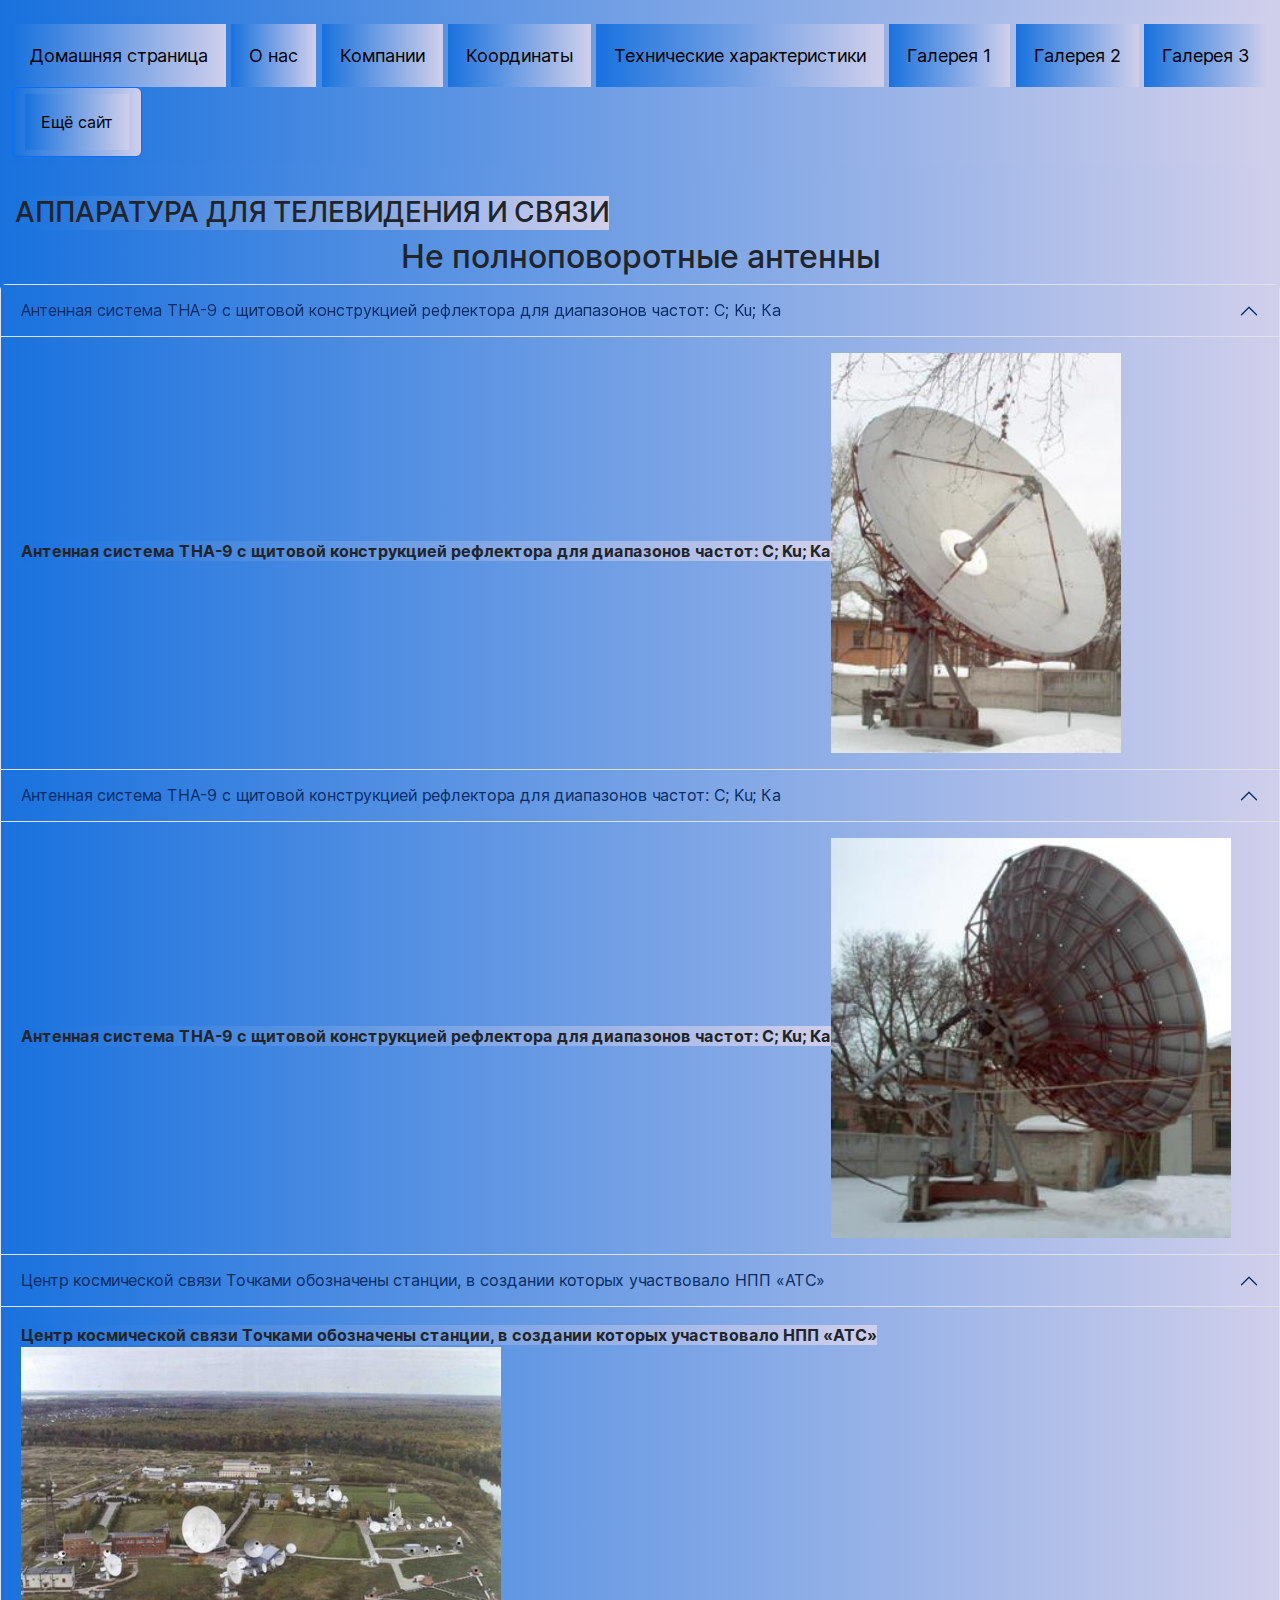
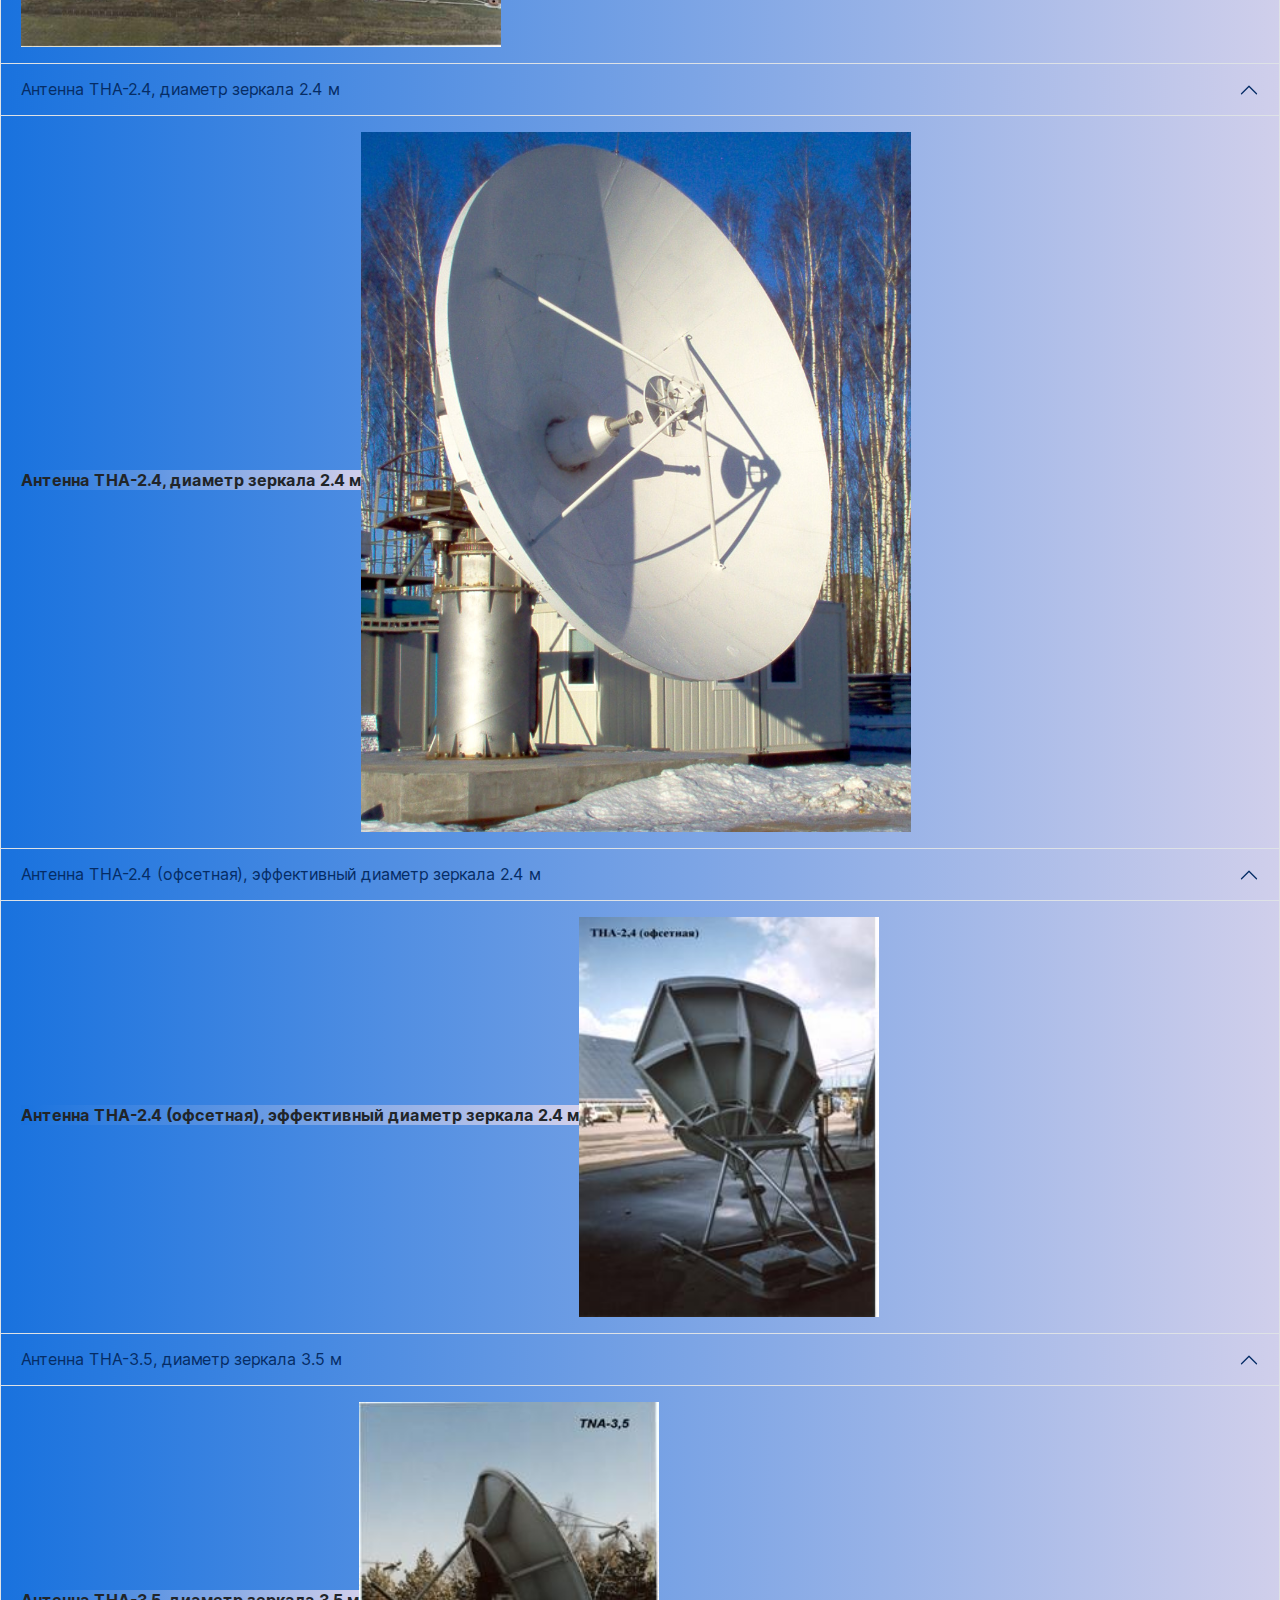
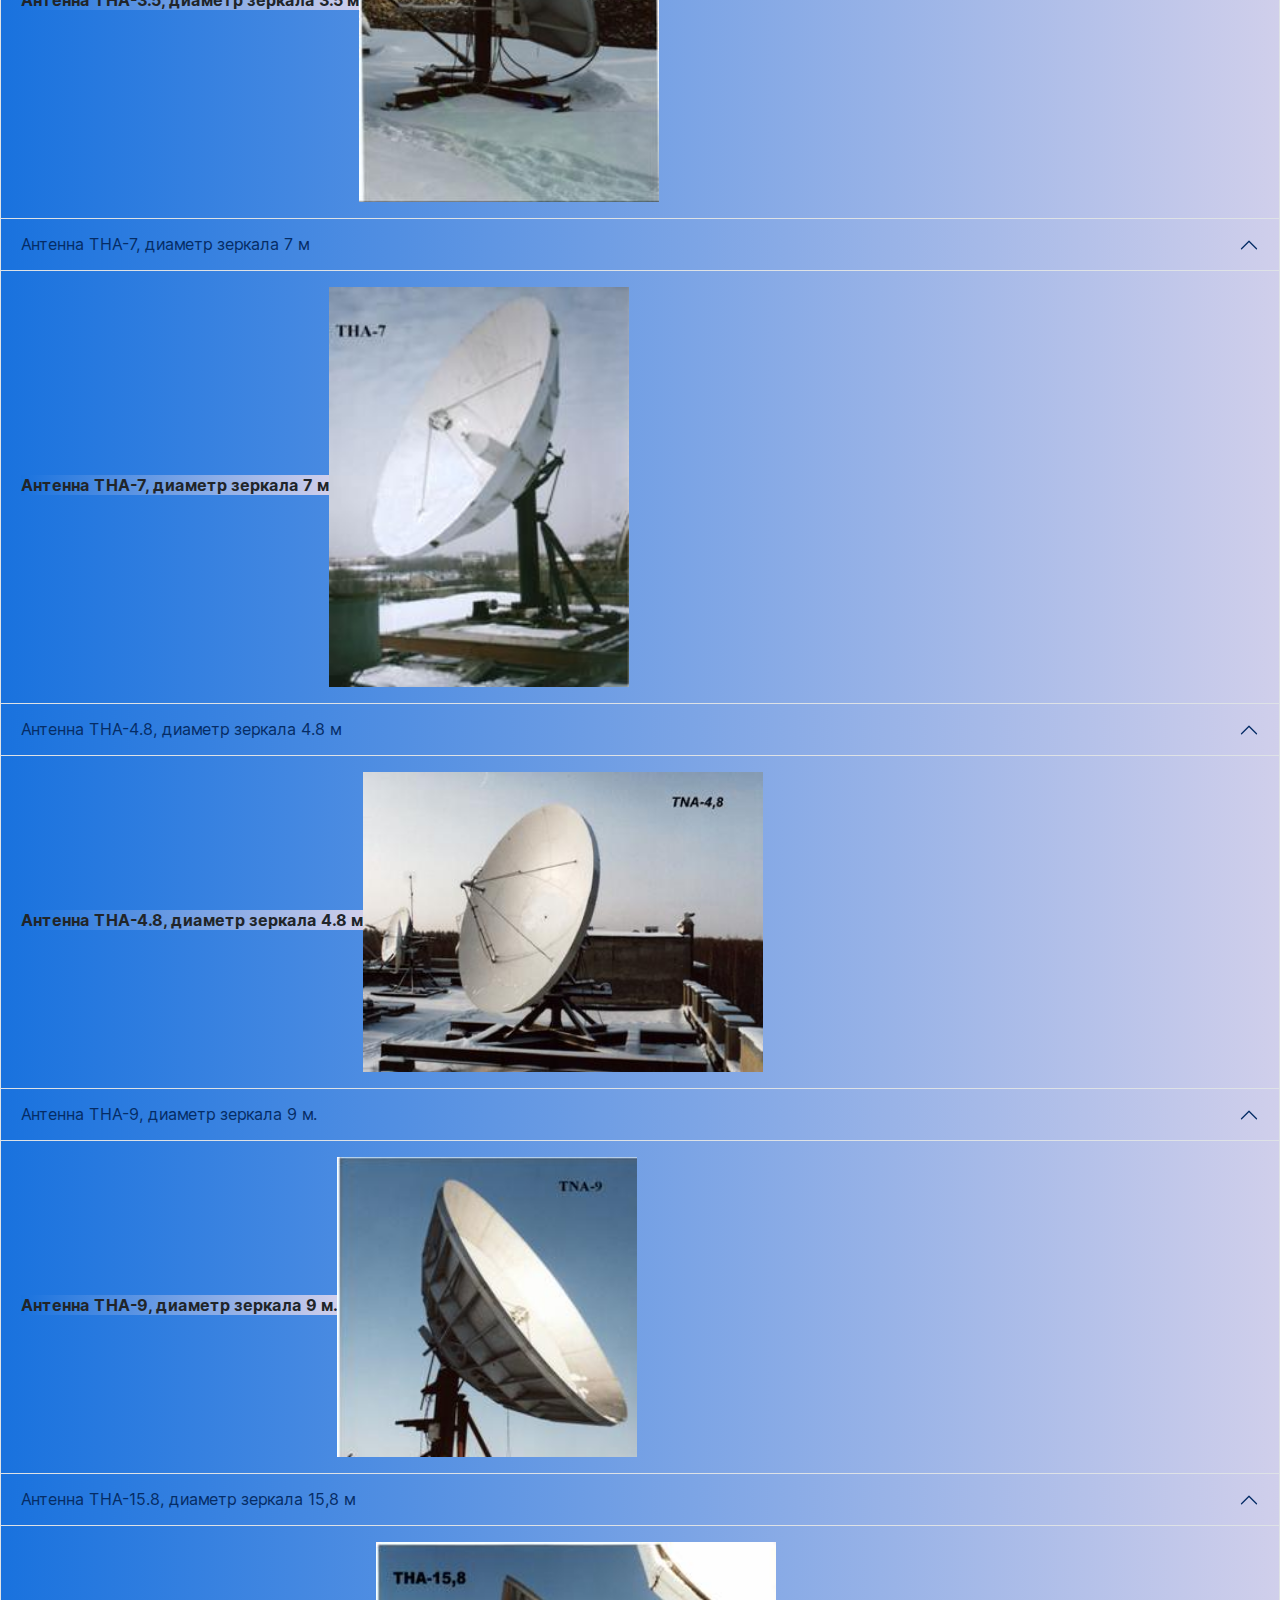
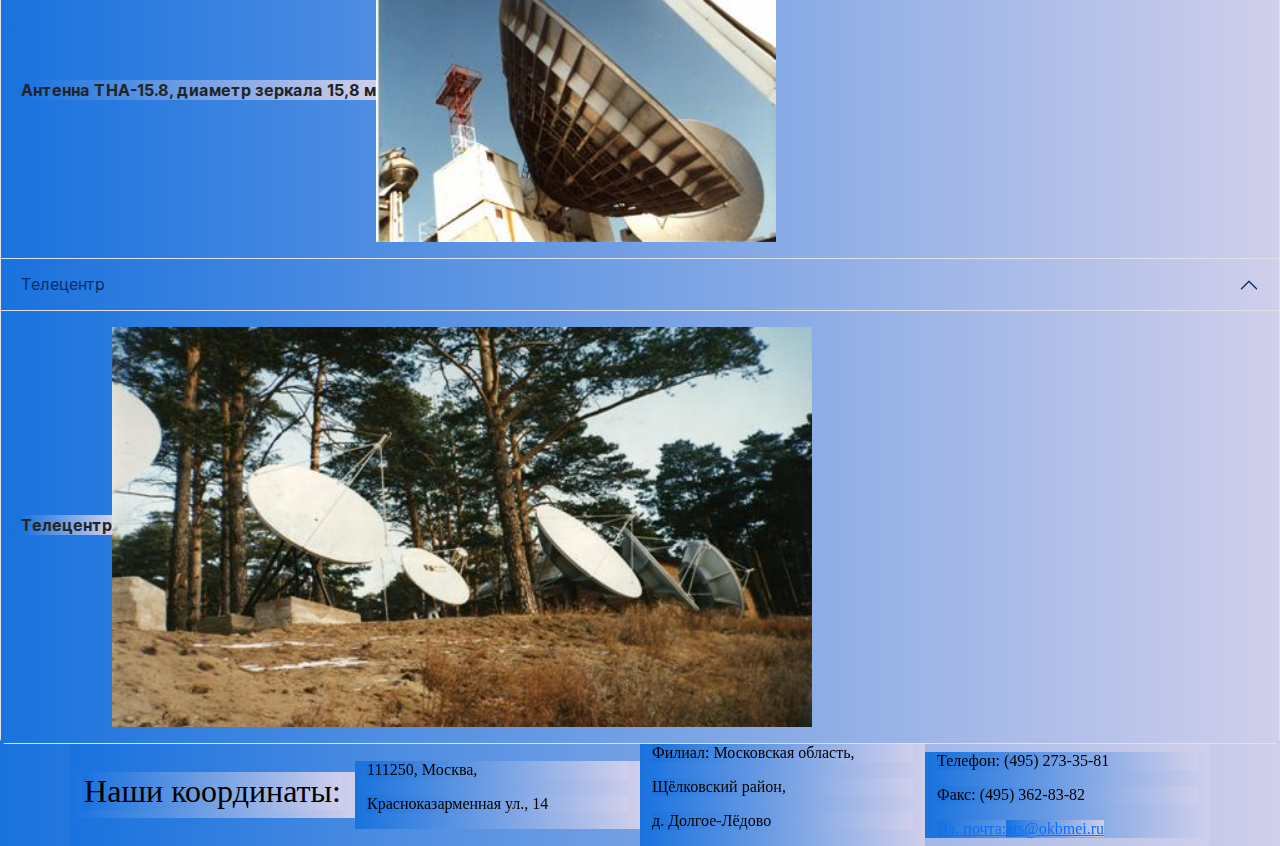
<file: galero1.html>
<!DOCTYPE html><html lang="en"><head><meta charSet="utf-8"/><meta name="viewport" content="width=device-width, initial-scale=1"/><link rel="preload" as="image" href="/Images/Gal1/image071.jpg"/><link rel="preload" as="image" href="/Images/Gal1/image073.jpg"/><link rel="preload" as="image" href="/Images/Gal1/image054.jpg"/><link rel="preload" as="image" href="/Images/Gal1/image058.jpg"/><link rel="preload" as="image" href="/Images/Gal1/image060.jpg"/><link rel="preload" as="image" href="/Images/Gal1/image062.jpg"/><link rel="preload" as="image" href="/Images/Gal1/image075.jpg"/><link rel="preload" as="image" href="/Images/Gal1/image077.jpg"/><link rel="preload" as="image" href="/Images/Gal1/image065.jpg"/><link rel="preload" as="image" href="/Images/Gal1/image067.jpg"/><link rel="stylesheet" href="/_next/static/css/455380e8d74e6160.css" crossorigin="" data-precedence="next"/><link rel="stylesheet" href="/_next/static/css/551833e35035ed55.css" crossorigin="" data-precedence="next"/><link rel="stylesheet" href="/_next/static/css/957e8b89e5d51ac4.css" crossorigin="" data-precedence="next"/><link rel="preload" as="script" fetchPriority="low" href="/_next/static/chunks/webpack-d56e6b4591df4103.js" crossorigin=""/><script src="/_next/static/chunks/fd9d1056-7ffbd41407629ab5.js" async="" crossorigin=""></script><script src="/_next/static/chunks/69-4b9fde62047b4777.js" async="" crossorigin=""></script><script src="/_next/static/chunks/main-app-6b962438b38e0207.js" async="" crossorigin=""></script><script src="/_next/static/chunks/749-32baf1bd4225812c.js" async=""></script><script src="/_next/static/chunks/323-82e156c627eb1388.js" async=""></script><script src="/_next/static/chunks/22-a9fccf05b0e206a7.js" async=""></script><script src="/_next/static/chunks/app/layout-1f31198fcbe4de7f.js" async=""></script><link rel="preload" as="image" href="/Images/Gal1/image069.jpg"/><title>ЗАО НПП «АТС»</title><meta name="description" content="Generated by Andrey (GAA)"/><link rel="icon" href="/favicon.ico" type="image/x-icon" sizes="16x16"/><script src="/_next/static/chunks/polyfills-c67a75d1b6f99dc8.js" crossorigin="" noModule=""></script></head><body class="__className_e66fe9"><div><header><div class="flex-cont"><div class="flex-hm"><div class="navbar"><div class="drop"><div class="nav-list"><nav class="navbar navbar-expand-md navbar-dark bg-dark"><div class="container-fluid"><div class="navbar sticky-top mr-auto navbar-nav"><a href="/homepage">Домашняя страница</a><a href="/about">О нас</a><a href="/company">Компании</a><a href="/coord">Координаты</a><a href="/technic">Технические характеристики</a><a href="/galero1">Галерея 1</a><a href="/galero2">Галерея 2</a><a href="/galero3">Галерея 3</a><button type="button" class="btn btn-primary"><a class="dropdown-item" href="https://atsantenna.narod.ru/index.files/page0001.html">Ещё сайт</a></button></div></div></nav></div></div></div></div></div></header><h3>АППАРАТУРА ДЛЯ ТЕЛЕВИДЕНИЯ И СВЯЗИ</h3></div><div><h2>Не полноповоротные антенны</h2><div class="accordion" id="accordionPanelsStayOpenExample"><div class="accordion-item"><h2 class="accordion-header"><button class="accordion-button" type="button" data-bs-toggle="collapse" data-bs-target="#panelsStayOpen-collapseOne" aria-expanded="true" aria-controls="panelsStayOpen-collapseOne">Антенная система ТНА-9 с щитовой конструкцией рефлектора для диапазонов частот: С; Ku; Ка</button></h2><div id="panelsStayOpen-collapseOne" class="accordion-collapse collapse show"><div class="accordion-body"><strong>Антенная система ТНА-9 с щитовой конструкцией рефлектора для диапазонов частот: С; Ku; Ка</strong><img src="/Images/Gal1/image071.jpg" width="290" height="400" alt="Тут должна быть картинка"/></div></div></div><div class="accordion-item"><h2 class="accordion-header"><button class="accordion-button" type="button" data-bs-toggle="collapse" data-bs-target="#panelsStayOpen-collapseOne" aria-expanded="true" aria-controls="panelsStayOpen-collapseOne">Антенная система ТНА-9 с щитовой конструкцией рефлектора для диапазонов частот: С; Ku; Ка</button></h2><div id="panelsStayOpen-collapseOne" class="accordion-collapse collapse show"><div class="accordion-body"><strong>Антенная система ТНА-9 с щитовой конструкцией рефлектора для диапазонов частот: С; Ku; Ка</strong><img src="/Images/Gal1/image073.jpg" width="400" height="400" alt="Тут должна быть картинка"/></div></div></div><div class="accordion-item"><h2 class="accordion-header"><button class="accordion-button" type="button" data-bs-toggle="collapse" data-bs-target="#panelsStayOpen-collapseOne" aria-expanded="true" aria-controls="panelsStayOpen-collapseOne">Центр космической связи Точками обозначены станции, в создании которых участвовало НПП «АТС»</button></h2><div id="panelsStayOpen-collapseOne" class="accordion-collapse collapse show"><div class="accordion-body"><strong>Центр космической связи Точками обозначены станции, в создании которых участвовало НПП «АТС»</strong><img src="/Images/Gal1/image054.jpg" width="480" height="300" alt="Тут должна быть картинка"/></div></div></div><div class="accordion-item"><h2 class="accordion-header"><button class="accordion-button" type="button" data-bs-toggle="collapse" data-bs-target="#panelsStayOpen-collapseOne" aria-expanded="true" aria-controls="panelsStayOpen-collapseOne">Антенна ТНА-2.4, диаметр зеркала 2.4 м</button></h2><div id="panelsStayOpen-collapseOne" class="accordion-collapse collapse show"><div class="accordion-body"><strong>Антенна ТНА-2.4, диаметр зеркала 2.4 м</strong><img src="/Images/Gal1/image058.jpg" width="550" height="700" alt="Тут должна быть картинка"/></div></div></div><div class="accordion-item"><h2 class="accordion-header"><button class="accordion-button" type="button" data-bs-toggle="collapse" data-bs-target="#panelsStayOpen-collapseOne" aria-expanded="true" aria-controls="panelsStayOpen-collapseOne">Антенна ТНА-2.4 (офсетная), эффективный диаметр зеркала 2.4 м</button></h2><div id="panelsStayOpen-collapseOne" class="accordion-collapse collapse show"><div class="accordion-body"><strong>Антенна ТНА-2.4 (офсетная), эффективный диаметр зеркала 2.4 м</strong><img src="/Images/Gal1/image060.jpg" width="300" height="400" alt="Тут должна быть картинка"/></div></div></div><div class="accordion-item"><h2 class="accordion-header"><button class="accordion-button" type="button" data-bs-toggle="collapse" data-bs-target="#panelsStayOpen-collapseOne" aria-expanded="true" aria-controls="panelsStayOpen-collapseOne">Антенна ТНА-3.5, диаметр зеркала 3.5 м</button></h2><div id="panelsStayOpen-collapseOne" class="accordion-collapse collapse show"><div class="accordion-body"><strong>Антенна ТНА-3.5, диаметр зеркала 3.5 м</strong><img src="/Images/Gal1/image062.jpg" width="300" height="400" alt="Тут должна быть картинка"/></div></div></div><div class="accordion-item"><h2 class="accordion-header"><button class="accordion-button" type="button" data-bs-toggle="collapse" data-bs-target="#panelsStayOpen-collapseOne" aria-expanded="true" aria-controls="panelsStayOpen-collapseOne">Антенна ТНА-7, диаметр зеркала 7 м</button></h2><div id="panelsStayOpen-collapseOne" class="accordion-collapse collapse show"><div class="accordion-body"><strong>Антенна ТНА-7, диаметр зеркала 7 м</strong><img src="/Images/Gal1/image075.jpg" width="300" height="400" alt="Тут должна быть картинка"/></div></div></div><div class="accordion-item"><h2 class="accordion-header"><button class="accordion-button" type="button" data-bs-toggle="collapse" data-bs-target="#panelsStayOpen-collapseOne" aria-expanded="true" aria-controls="panelsStayOpen-collapseOne">Антенна ТНА-4.8, диаметр зеркала 4.8 м</button></h2><div id="panelsStayOpen-collapseOne" class="accordion-collapse collapse show"><div class="accordion-body"><strong>Антенна ТНА-4.8, диаметр зеркала 4.8 м</strong><img src="/Images/Gal1/image077.jpg" width="400" height="300" alt="Тут должна быть картинка"/></div></div></div><div class="accordion-item"><h2 class="accordion-header"><button class="accordion-button" type="button" data-bs-toggle="collapse" data-bs-target="#panelsStayOpen-collapseOne" aria-expanded="true" aria-controls="panelsStayOpen-collapseOne">Антенна ТНА-9, диаметр зеркала 9 м.</button></h2><div id="panelsStayOpen-collapseOne" class="accordion-collapse collapse show"><div class="accordion-body"><strong>Антенна ТНА-9, диаметр зеркала 9 м.</strong><img src="/Images/Gal1/image065.jpg" width="300" height="300" alt="Тут должна быть картинка"/></div></div></div><div class="accordion-item"><h2 class="accordion-header"><button class="accordion-button" type="button" data-bs-toggle="collapse" data-bs-target="#panelsStayOpen-collapseOne" aria-expanded="true" aria-controls="panelsStayOpen-collapseOne">Антенна ТНА-15.8, диаметр зеркала 15,8 м</button></h2><div id="panelsStayOpen-collapseOne" class="accordion-collapse collapse show"><div class="accordion-body"><strong>Антенна ТНА-15.8, диаметр зеркала 15,8 м</strong><img src="/Images/Gal1/image067.jpg" width="400" height="300" alt="Тут должна быть картинка"/></div></div></div><div class="accordion-item"><h2 class="accordion-header"><button class="accordion-button" type="button" data-bs-toggle="collapse" data-bs-target="#panelsStayOpen-collapseOne" aria-expanded="true" aria-controls="panelsStayOpen-collapseOne">Телецентр</button></h2><div id="panelsStayOpen-collapseOne" class="accordion-collapse collapse show"><div class="accordion-body"><strong>Телецентр</strong><img src="/Images/Gal1/image069.jpg" width="700" height="400" alt="Тут должна быть картинка"/></div></div></div></div></div><jQueryClient></jQueryClient><footer><section class="footer"><div class="container"><div class="row"><div class="col-md-3 col-6"><h2>Наши координаты:</h2></div><div class="col-md-3 col-6"><address>111250, Москва,</address><address>Красноказарменная ул., 14</address></div><div class="col-md-3 col-6"><address>Филиал: Московская область,</address><address>Щёлковский район,</address><address>д. Долгое-Лёдово</address></div><div class="col-md-3 col-6"><address>Телефон: (495) 273-35-81</address><address>Факс: (495) 362-83-82</address><a href="#">Эл. почта:<a href="mailto:mr.storyteller@mail.com?subject=Вопрос">ats@okbmei.ru</a></a></div></div></div></section></footer><script src="/_next/static/chunks/webpack-d56e6b4591df4103.js" crossorigin="" async=""></script><script>(self.__next_f=self.__next_f||[]).push([0]);self.__next_f.push([2,null])</script><script>self.__next_f.push([1,"1:HL[\"/_next/static/css/455380e8d74e6160.css\",\"style\",{\"crossOrigin\":\"\"}]\n2:HL[\"/_next/static/css/551833e35035ed55.css\",\"style\",{\"crossOrigin\":\"\"}]\n0:\"$L3\"\n"])</script><script>self.__next_f.push([1,"4:HL[\"/_next/static/css/957e8b89e5d51ac4.css\",\"style\",{\"crossOrigin\":\"\"}]\n"])</script><script>self.__next_f.push([1,"5:I[7690,[],\"\"]\n7:I[5613,[],\"\"]\n8:I[1778,[],\"\"]\n9:I[2214,[\"749\",\"static/chunks/749-32baf1bd4225812c.js\",\"323\",\"static/chunks/323-82e156c627eb1388.js\",\"22\",\"static/chunks/22-a9fccf05b0e206a7.js\",\"185\",\"static/chunks/app/layout-1f31198fcbe4de7f.js\"],\"\"]\na:I[7753,[\"749\",\"static/chunks/749-32baf1bd4225812c.js\",\"323\",\"static/chunks/323-82e156c627eb1388.js\",\"22\",\"static/chunks/22-a9fccf05b0e206a7.js\",\"185\",\"static/chunks/app/layout-1f31198fcbe4de7f.js\"],\"\"]\nb:I[2282,[\"749\",\"static/chunks/749-32baf1bd4225812c.js\","])</script><script>self.__next_f.push([1,"\"323\",\"static/chunks/323-82e156c627eb1388.js\",\"22\",\"static/chunks/22-a9fccf05b0e206a7.js\",\"185\",\"static/chunks/app/layout-1f31198fcbe4de7f.js\"],\"\"]\nc:I[5250,[\"749\",\"static/chunks/749-32baf1bd4225812c.js\",\"323\",\"static/chunks/323-82e156c627eb1388.js\",\"22\",\"static/chunks/22-a9fccf05b0e206a7.js\",\"185\",\"static/chunks/app/layout-1f31198fcbe4de7f.js\"],\"\"]\nd:I[6879,[\"749\",\"static/chunks/749-32baf1bd4225812c.js\",\"323\",\"static/chunks/323-82e156c627eb1388.js\",\"22\",\"static/chunks/22-a9fccf05b0e206a7.js\",\"185\",\"static/"])</script><script>self.__next_f.push([1,"chunks/app/layout-1f31198fcbe4de7f.js\"],\"\"]\ne:I[4034,[\"749\",\"static/chunks/749-32baf1bd4225812c.js\",\"323\",\"static/chunks/323-82e156c627eb1388.js\",\"22\",\"static/chunks/22-a9fccf05b0e206a7.js\",\"185\",\"static/chunks/app/layout-1f31198fcbe4de7f.js\"],\"\"]\n10:I[8955,[],\"\"]\n11:[]\n"])</script><script>self.__next_f.push([1,"3:[[[\"$\",\"link\",\"0\",{\"rel\":\"stylesheet\",\"href\":\"/_next/static/css/455380e8d74e6160.css\",\"precedence\":\"next\",\"crossOrigin\":\"\"}],[\"$\",\"link\",\"1\",{\"rel\":\"stylesheet\",\"href\":\"/_next/static/css/551833e35035ed55.css\",\"precedence\":\"next\",\"crossOrigin\":\"\"}]],[\"$\",\"$L5\",null,{\"buildId\":\"lglIipxk-b_iBPOK8kSLH\",\"assetPrefix\":\"\",\"initialCanonicalUrl\":\"/galero1\",\"initialTree\":[\"\",{\"children\":[\"galero1\",{\"children\":[\"__PAGE__\",{}]}]},\"$undefined\",\"$undefined\",true],\"initialSeedData\":[\"\",{\"children\":[\"galero1\",{\"children\":[\"__PAGE__\",{},[\"$L6\",[\"$\",\"div\",null,{\"children\":[[\"$\",\"h2\",null,{\"children\":\"Не полноповоротные антенны\"}],[\"$\",\"div\",null,{\"class\":\"accordion\",\"id\":\"accordionPanelsStayOpenExample\",\"children\":[[\"$\",\"div\",null,{\"class\":\"accordion-item\",\"children\":[[\"$\",\"h2\",null,{\"class\":\"accordion-header\",\"children\":[\"$\",\"button\",null,{\"class\":\"accordion-button\",\"type\":\"button\",\"data-bs-toggle\":\"collapse\",\"data-bs-target\":\"#panelsStayOpen-collapseOne\",\"aria-expanded\":\"true\",\"aria-controls\":\"panelsStayOpen-collapseOne\",\"children\":\"Антенная система ТНА-9 с щитовой конструкцией рефлектора для диапазонов частот: С; Ku; Ка\"}]}],[\"$\",\"div\",null,{\"id\":\"panelsStayOpen-collapseOne\",\"class\":\"accordion-collapse collapse show\",\"children\":[\"$\",\"div\",null,{\"class\":\"accordion-body\",\"children\":[[\"$\",\"strong\",null,{\"children\":\"Антенная система ТНА-9 с щитовой конструкцией рефлектора для диапазонов частот: С; Ku; Ка\"}],[\"$\",\"img\",null,{\"src\":\"/Images/Gal1/image071.jpg\",\"width\":290,\"height\":400,\"alt\":\"Тут должна быть картинка\"}]]}]}]]}],[\"$\",\"div\",null,{\"class\":\"accordion-item\",\"children\":[[\"$\",\"h2\",null,{\"class\":\"accordion-header\",\"children\":[\"$\",\"button\",null,{\"class\":\"accordion-button\",\"type\":\"button\",\"data-bs-toggle\":\"collapse\",\"data-bs-target\":\"#panelsStayOpen-collapseOne\",\"aria-expanded\":\"true\",\"aria-controls\":\"panelsStayOpen-collapseOne\",\"children\":\"Антенная система ТНА-9 с щитовой конструкцией рефлектора для диапазонов частот: С; Ku; Ка\"}]}],[\"$\",\"div\",null,{\"id\":\"panelsStayOpen-collapseOne\",\"class\":\"accordion-collapse collapse show\",\"children\":[\"$\",\"div\",null,{\"class\":\"accordion-body\",\"children\":[[\"$\",\"strong\",null,{\"children\":\"Антенная система ТНА-9 с щитовой конструкцией рефлектора для диапазонов частот: С; Ku; Ка\"}],[\"$\",\"img\",null,{\"src\":\"/Images/Gal1/image073.jpg\",\"width\":400,\"height\":400,\"alt\":\"Тут должна быть картинка\"}]]}]}]]}],[\"$\",\"div\",null,{\"class\":\"accordion-item\",\"children\":[[\"$\",\"h2\",null,{\"class\":\"accordion-header\",\"children\":[\"$\",\"button\",null,{\"class\":\"accordion-button\",\"type\":\"button\",\"data-bs-toggle\":\"collapse\",\"data-bs-target\":\"#panelsStayOpen-collapseOne\",\"aria-expanded\":\"true\",\"aria-controls\":\"panelsStayOpen-collapseOne\",\"children\":\"Центр космической связи Точками обозначены станции, в создании которых участвовало НПП «АТС»\"}]}],[\"$\",\"div\",null,{\"id\":\"panelsStayOpen-collapseOne\",\"class\":\"accordion-collapse collapse show\",\"children\":[\"$\",\"div\",null,{\"class\":\"accordion-body\",\"children\":[[\"$\",\"strong\",null,{\"children\":\"Центр космической связи Точками обозначены станции, в создании которых участвовало НПП «АТС»\"}],[\"$\",\"img\",null,{\"src\":\"/Images/Gal1/image054.jpg\",\"width\":480,\"height\":300,\"alt\":\"Тут должна быть картинка\"}]]}]}]]}],[\"$\",\"div\",null,{\"class\":\"accordion-item\",\"children\":[[\"$\",\"h2\",null,{\"class\":\"accordion-header\",\"children\":[\"$\",\"button\",null,{\"class\":\"accordion-button\",\"type\":\"button\",\"data-bs-toggle\":\"collapse\",\"data-bs-target\":\"#panelsStayOpen-collapseOne\",\"aria-expanded\":\"true\",\"aria-controls\":\"panelsStayOpen-collapseOne\",\"children\":\"Антенна ТНА-2.4, диаметр зеркала 2.4 м\"}]}],[\"$\",\"div\",null,{\"id\":\"panelsStayOpen-collapseOne\",\"class\":\"accordion-collapse collapse show\",\"children\":[\"$\",\"div\",null,{\"class\":\"accordion-body\",\"children\":[[\"$\",\"strong\",null,{\"children\":\"Антенна ТНА-2.4, диаметр зеркала 2.4 м\"}],[\"$\",\"img\",null,{\"src\":\"/Images/Gal1/image058.jpg\",\"width\":550,\"height\":700,\"alt\":\"Тут должна быть картинка\"}]]}]}]]}],[\"$\",\"div\",null,{\"class\":\"accordion-item\",\"children\":[[\"$\",\"h2\",null,{\"class\":\"accordion-header\",\"children\":[\"$\",\"button\",null,{\"class\":\"accordion-button\",\"type\":\"button\",\"data-bs-toggle\":\"collapse\",\"data-bs-target\":\"#panelsStayOpen-collapseOne\",\"aria-expanded\":\"true\",\"aria-controls\":\"panelsStayOpen-collapseOne\",\"children\":\"Антенна ТНА-2.4 (офсетная), эффективный диаметр зеркала 2.4 м\"}]}],[\"$\",\"div\",null,{\"id\":\"panelsStayOpen-collapseOne\",\"class\":\"accordion-collapse collapse show\",\"children\":[\"$\",\"div\",null,{\"class\":\"accordion-body\",\"children\":[[\"$\",\"strong\",null,{\"children\":\"Антенна ТНА-2.4 (офсетная), эффективный диаметр зеркала 2.4 м\"}],[\"$\",\"img\",null,{\"src\":\"/Images/Gal1/image060.jpg\",\"width\":300,\"height\":400,\"alt\":\"Тут должна быть картинка\"}]]}]}]]}],[\"$\",\"div\",null,{\"class\":\"accordion-item\",\"children\":[[\"$\",\"h2\",null,{\"class\":\"accordion-header\",\"children\":[\"$\",\"button\",null,{\"class\":\"accordion-button\",\"type\":\"button\",\"data-bs-toggle\":\"collapse\",\"data-bs-target\":\"#panelsStayOpen-collapseOne\",\"aria-expanded\":\"true\",\"aria-controls\":\"panelsStayOpen-collapseOne\",\"children\":\"Антенна ТНА-3.5, диаметр зеркала 3.5 м\"}]}],[\"$\",\"div\",null,{\"id\":\"panelsStayOpen-collapseOne\",\"class\":\"accordion-collapse collapse show\",\"children\":[\"$\",\"div\",null,{\"class\":\"accordion-body\",\"children\":[[\"$\",\"strong\",null,{\"children\":\"Антенна ТНА-3.5, диаметр зеркала 3.5 м\"}],[\"$\",\"img\",null,{\"src\":\"/Images/Gal1/image062.jpg\",\"width\":300,\"height\":400,\"alt\":\"Тут должна быть картинка\"}]]}]}]]}],[\"$\",\"div\",null,{\"class\":\"accordion-item\",\"children\":[[\"$\",\"h2\",null,{\"class\":\"accordion-header\",\"children\":[\"$\",\"button\",null,{\"class\":\"accordion-button\",\"type\":\"button\",\"data-bs-toggle\":\"collapse\",\"data-bs-target\":\"#panelsStayOpen-collapseOne\",\"aria-expanded\":\"true\",\"aria-controls\":\"panelsStayOpen-collapseOne\",\"children\":\"Антенна ТНА-7, диаметр зеркала 7 м\"}]}],[\"$\",\"div\",null,{\"id\":\"panelsStayOpen-collapseOne\",\"class\":\"accordion-collapse collapse show\",\"children\":[\"$\",\"div\",null,{\"class\":\"accordion-body\",\"children\":[[\"$\",\"strong\",null,{\"children\":\"Антенна ТНА-7, диаметр зеркала 7 м\"}],[\"$\",\"img\",null,{\"src\":\"/Images/Gal1/image075.jpg\",\"width\":300,\"height\":400,\"alt\":\"Тут должна быть картинка\"}]]}]}]]}],[\"$\",\"div\",null,{\"class\":\"accordion-item\",\"children\":[[\"$\",\"h2\",null,{\"class\":\"accordion-header\",\"children\":[\"$\",\"button\",null,{\"class\":\"accordion-button\",\"type\":\"button\",\"data-bs-toggle\":\"collapse\",\"data-bs-target\":\"#panelsStayOpen-collapseOne\",\"aria-expanded\":\"true\",\"aria-controls\":\"panelsStayOpen-collapseOne\",\"children\":\"Антенна ТНА-4.8, диаметр зеркала 4.8 м\"}]}],[\"$\",\"div\",null,{\"id\":\"panelsStayOpen-collapseOne\",\"class\":\"accordion-collapse collapse show\",\"children\":[\"$\",\"div\",null,{\"class\":\"accordion-body\",\"children\":[[\"$\",\"strong\",null,{\"children\":\"Антенна ТНА-4.8, диаметр зеркала 4.8 м\"}],[\"$\",\"img\",null,{\"src\":\"/Images/Gal1/image077.jpg\",\"width\":400,\"height\":300,\"alt\":\"Тут должна быть картинка\"}]]}]}]]}],[\"$\",\"div\",null,{\"class\":\"accordion-item\",\"children\":[[\"$\",\"h2\",null,{\"class\":\"accordion-header\",\"children\":[\"$\",\"button\",null,{\"class\":\"accordion-button\",\"type\":\"button\",\"data-bs-toggle\":\"collapse\",\"data-bs-target\":\"#panelsStayOpen-collapseOne\",\"aria-expanded\":\"true\",\"aria-controls\":\"panelsStayOpen-collapseOne\",\"children\":\"Антенна ТНА-9, диаметр зеркала 9 м.\"}]}],[\"$\",\"div\",null,{\"id\":\"panelsStayOpen-collapseOne\",\"class\":\"accordion-collapse collapse show\",\"children\":[\"$\",\"div\",null,{\"class\":\"accordion-body\",\"children\":[[\"$\",\"strong\",null,{\"children\":\"Антенна ТНА-9, диаметр зеркала 9 м.\"}],[\"$\",\"img\",null,{\"src\":\"/Images/Gal1/image065.jpg\",\"width\":300,\"height\":300,\"alt\":\"Тут должна быть картинка\"}]]}]}]]}],[\"$\",\"div\",null,{\"class\":\"accordion-item\",\"children\":[[\"$\",\"h2\",null,{\"class\":\"accordion-header\",\"children\":[\"$\",\"button\",null,{\"class\":\"accordion-button\",\"type\":\"button\",\"data-bs-toggle\":\"collapse\",\"data-bs-target\":\"#panelsStayOpen-collapseOne\",\"aria-expanded\":\"true\",\"aria-controls\":\"panelsStayOpen-collapseOne\",\"children\":\"Антенна ТНА-15.8, диаметр зеркала 15,8 м\"}]}],[\"$\",\"div\",null,{\"id\":\"panelsStayOpen-collapseOne\",\"class\":\"accordion-collapse collapse show\",\"children\":[\"$\",\"div\",null,{\"class\":\"accordion-body\",\"children\":[[\"$\",\"strong\",null,{\"children\":\"Антенна ТНА-15.8, диаметр зеркала 15,8 м\"}],[\"$\",\"img\",null,{\"src\":\"/Images/Gal1/image067.jpg\",\"width\":400,\"height\":300,\"alt\":\"Тут должна быть картинка\"}]]}]}]]}],[\"$\",\"div\",null,{\"class\":\"accordion-item\",\"children\":[[\"$\",\"h2\",null,{\"class\":\"accordion-header\",\"children\":[\"$\",\"button\",null,{\"class\":\"accordion-button\",\"type\":\"button\",\"data-bs-toggle\":\"collapse\",\"data-bs-target\":\"#panelsStayOpen-collapseOne\",\"aria-expanded\":\"true\",\"aria-controls\":\"panelsStayOpen-collapseOne\",\"children\":\"Телецентр\"}]}],[\"$\",\"div\",null,{\"id\":\"panelsStayOpen-collapseOne\",\"class\":\"accordion-collapse collapse show\",\"children\":[\"$\",\"div\",null,{\"class\":\"accordion-body\",\"children\":[[\"$\",\"strong\",null,{\"children\":\"Телецентр\"}],[\"$\",\"img\",null,{\"src\":\"/Images/Gal1/image069.jpg\",\"width\":700,\"height\":400,\"alt\":\"Тут должна быть картинка\"}]]}]}]]}]]}]]}],null]]},[\"$\",\"$L7\",null,{\"parallelRouterKey\":\"children\",\"segmentPath\":[\"children\",\"galero1\",\"children\"],\"loading\":\"$undefined\",\"loadingStyles\":\"$undefined\",\"loadingScripts\":\"$undefined\",\"hasLoading\":false,\"error\":\"$undefined\",\"errorStyles\":\"$undefined\",\"errorScripts\":\"$undefined\",\"template\":[\"$\",\"$L8\",null,{}],\"templateStyles\":\"$undefined\",\"templateScripts\":\"$undefined\",\"notFound\":\"$undefined\",\"notFoundStyles\":\"$undefined\",\"styles\":[[\"$\",\"link\",\"0\",{\"rel\":\"stylesheet\",\"href\":\"/_next/static/css/957e8b89e5d51ac4.css\",\"precedence\":\"next\",\"crossOrigin\":\"\"}]]}]]},[null,[\"$\",\"html\",null,{\"lang\":\"en\",\"children\":[[\"$\",\"body\",null,{\"className\":\"__className_e66fe9\",\"children\":[[\"$\",\"div\",null,{\"children\":[[\"$\",\"header\",null,{\"children\":[\"$\",\"div\",null,{\"class\":\"flex-cont\",\"children\":[\"$\",\"div\",null,{\"class\":\"flex-hm\",\"children\":[\"$\",\"div\",null,{\"class\":\"navbar\",\"children\":[\"$\",\"div\",null,{\"class\":\"drop\",\"children\":[\"$\",\"div\",null,{\"class\":\"nav-list\",\"children\":[\"$\",\"$L9\",null,{\"collapseOnSelect\":true,\"expand\":\"md\",\"bg\":\"dark\",\"variant\":\"dark\",\"children\":[\"$\",\"$La\",null,{\"fluid\":true,\"children\":[\"$\",\"$Lb\",null,{\"className\":\"navbar sticky-top mr-auto\",\"children\":[[\"$\",\"$Lc\",null,{\"href\":\"/homepage\",\"children\":\"Домашняя страница\"}],[\"$\",\"$Lc\",null,{\"href\":\"/about\",\"children\":\"О нас\"}],[\"$\",\"$Lc\",null,{\"href\":\"/company\",\"children\":\"Компании\"}],[\"$\",\"$Lc\",null,{\"href\":\"/coord\",\"children\":\"Координаты\"}],[\"$\",\"$Lc\",null,{\"href\":\"/technic\",\"children\":\"Технические характеристики\"}],[\"$\",\"$Lc\",null,{\"href\":\"/galero1\",\"children\":\"Галерея 1\"}],[\"$\",\"$Lc\",null,{\"href\":\"/galero2\",\"children\":\"Галерея 2\"}],[\"$\",\"$Lc\",null,{\"href\":\"/galero3\",\"children\":\"Галерея 3\"}],[\"$\",\"$Ld\",null,{\"children\":[\"$\",\"a\",null,{\"class\":\"dropdown-item\",\"href\":\"https://atsantenna.narod.ru/index.files/page0001.html\",\"children\":\"Ещё сайт\"}]}]]}]}]}]}]}]}]}]}]}],[\"$\",\"h3\",null,{\"children\":\"АППАРАТУРА ДЛЯ ТЕЛЕВИДЕНИЯ И СВЯЗИ\"}]]}],[\"$\",\"$L7\",null,{\"parallelRouterKey\":\"children\",\"segmentPath\":[\"children\"],\"loading\":\"$undefined\",\"loadingStyles\":\"$undefined\",\"loadingScripts\":\"$undefined\",\"hasLoading\":false,\"error\":\"$undefined\",\"errorStyles\":\"$undefined\",\"errorScripts\":\"$undefined\",\"template\":[\"$\",\"$L8\",null,{}],\"templateStyles\":\"$undefined\",\"templateScripts\":\"$undefined\",\"notFound\":[[\"$\",\"title\",null,{\"children\":\"404: This page could not be found.\"}],[\"$\",\"div\",null,{\"style\":{\"fontFamily\":\"system-ui,\\\"Segoe UI\\\",Roboto,Helvetica,Arial,sans-serif,\\\"Apple Color Emoji\\\",\\\"Segoe UI Emoji\\\"\",\"height\":\"100vh\",\"textAlign\":\"center\",\"display\":\"flex\",\"flexDirection\":\"column\",\"alignItems\":\"center\",\"justifyContent\":\"center\"},\"children\":[\"$\",\"div\",null,{\"children\":[[\"$\",\"style\",null,{\"dangerouslySetInnerHTML\":{\"__html\":\"body{color:#000;background:#fff;margin:0}.next-error-h1{border-right:1px solid rgba(0,0,0,.3)}@media (prefers-color-scheme:dark){body{color:#fff;background:#000}.next-error-h1{border-right:1px solid rgba(255,255,255,.3)}}\"}}],[\"$\",\"h1\",null,{\"className\":\"next-error-h1\",\"style\":{\"display\":\"inline-block\",\"margin\":\"0 20px 0 0\",\"padding\":\"0 23px 0 0\",\"fontSize\":24,\"fontWeight\":500,\"verticalAlign\":\"top\",\"lineHeight\":\"49px\"},\"children\":\"404\"}],[\"$\",\"div\",null,{\"style\":{\"display\":\"inline-block\"},\"children\":[\"$\",\"h2\",null,{\"style\":{\"fontSize\":14,\"fontWeight\":400,\"lineHeight\":\"49px\",\"margin\":0},\"children\":\"This page could not be found.\"}]}]]}]}]],\"notFoundStyles\":[],\"styles\":null}],[\"$\",\"$Le\",null,{}],[\"$\",\"jQueryClient\",null,{}]]}],[\"$\",\"footer\",null,{\"children\":[\"$\",\"section\",null,{\"className\":\"footer\",\"children\":[\"$\",\"div\",null,{\"className\":\"container\",\"children\":[\"$\",\"div\",null,{\"className\":\"row\",\"children\":[[\"$\",\"div\",null,{\"className\":\"col-md-3 col-6\",\"children\":[\"$\",\"h2\",null,{\"children\":\"Наши координаты:\"}]}],[\"$\",\"div\",null,{\"className\":\"col-md-3 col-6\",\"children\":[[\"$\",\"address\",null,{\"children\":\"111250, Москва,\"}],[\"$\",\"address\",null,{\"children\":\"Красноказарменная ул., 14\"}]]}],[\"$\",\"div\",null,{\"className\":\"col-md-3 col-6\",\"children\":[[\"$\",\"address\",null,{\"children\":\"Филиал: Московская область,\"}],[\"$\",\"address\",null,{\"children\":\"Щёлковский район,\"}],[\"$\",\"address\",null,{\"children\":\"д. Долгое-Лёдово\"}]]}],[\"$\",\"div\",null,{\"className\":\"col-md-3 col-6\",\"children\":[[\"$\",\"address\",null,{\"children\":\"Телефон: (495) 273-35-81\"}],[\"$\",\"address\",null,{\"children\":\"Факс: (495) 362-83-82\"}],[\"$\",\"a\",null,{\"href\":\"#\",\"children\":[\"Эл. почта:\",[\"$\",\"a\",null,{\"href\":\"mailto:mr.storyteller@mail.com?subject=Вопрос\",\"children\":\"ats@okbmei.ru\"}]]}]]}]]}]}]}]}]]}],null]],\"initialHead\":[false,\"$Lf\"],\"globalErrorComponent\":\"$10\",\"missingSlots\":\"$W11\"}]]\n"])</script><script>self.__next_f.push([1,"f:[[\"$\",\"meta\",\"0\",{\"name\":\"viewport\",\"content\":\"width=device-width, initial-scale=1\"}],[\"$\",\"meta\",\"1\",{\"charSet\":\"utf-8\"}],[\"$\",\"title\",\"2\",{\"children\":\"ЗАО НПП «АТС»\"}],[\"$\",\"meta\",\"3\",{\"name\":\"description\",\"content\":\"Generated by Andrey (GAA)\"}],[\"$\",\"link\",\"4\",{\"rel\":\"icon\",\"href\":\"/favicon.ico\",\"type\":\"image/x-icon\",\"sizes\":\"16x16\"}]]\n6:null\n"])</script><script>self.__next_f.push([1,""])</script></body></html>
</file>
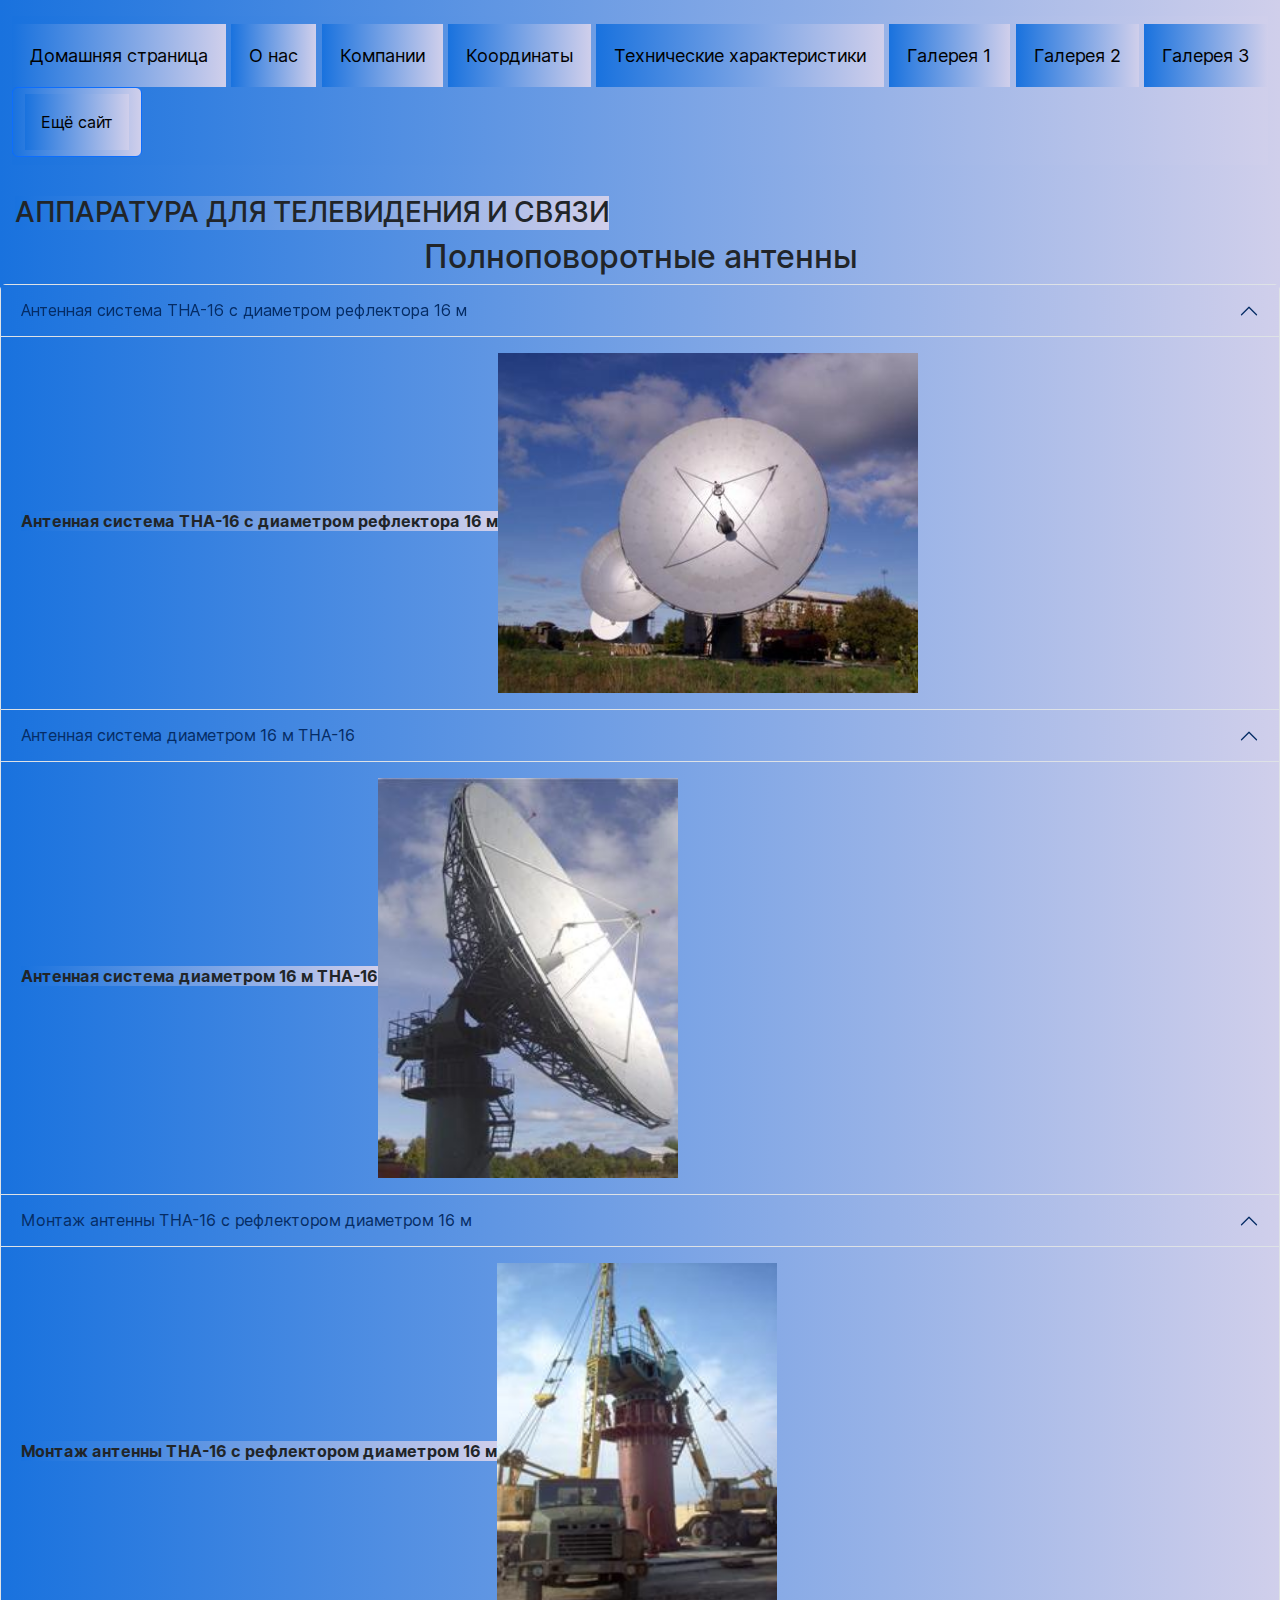
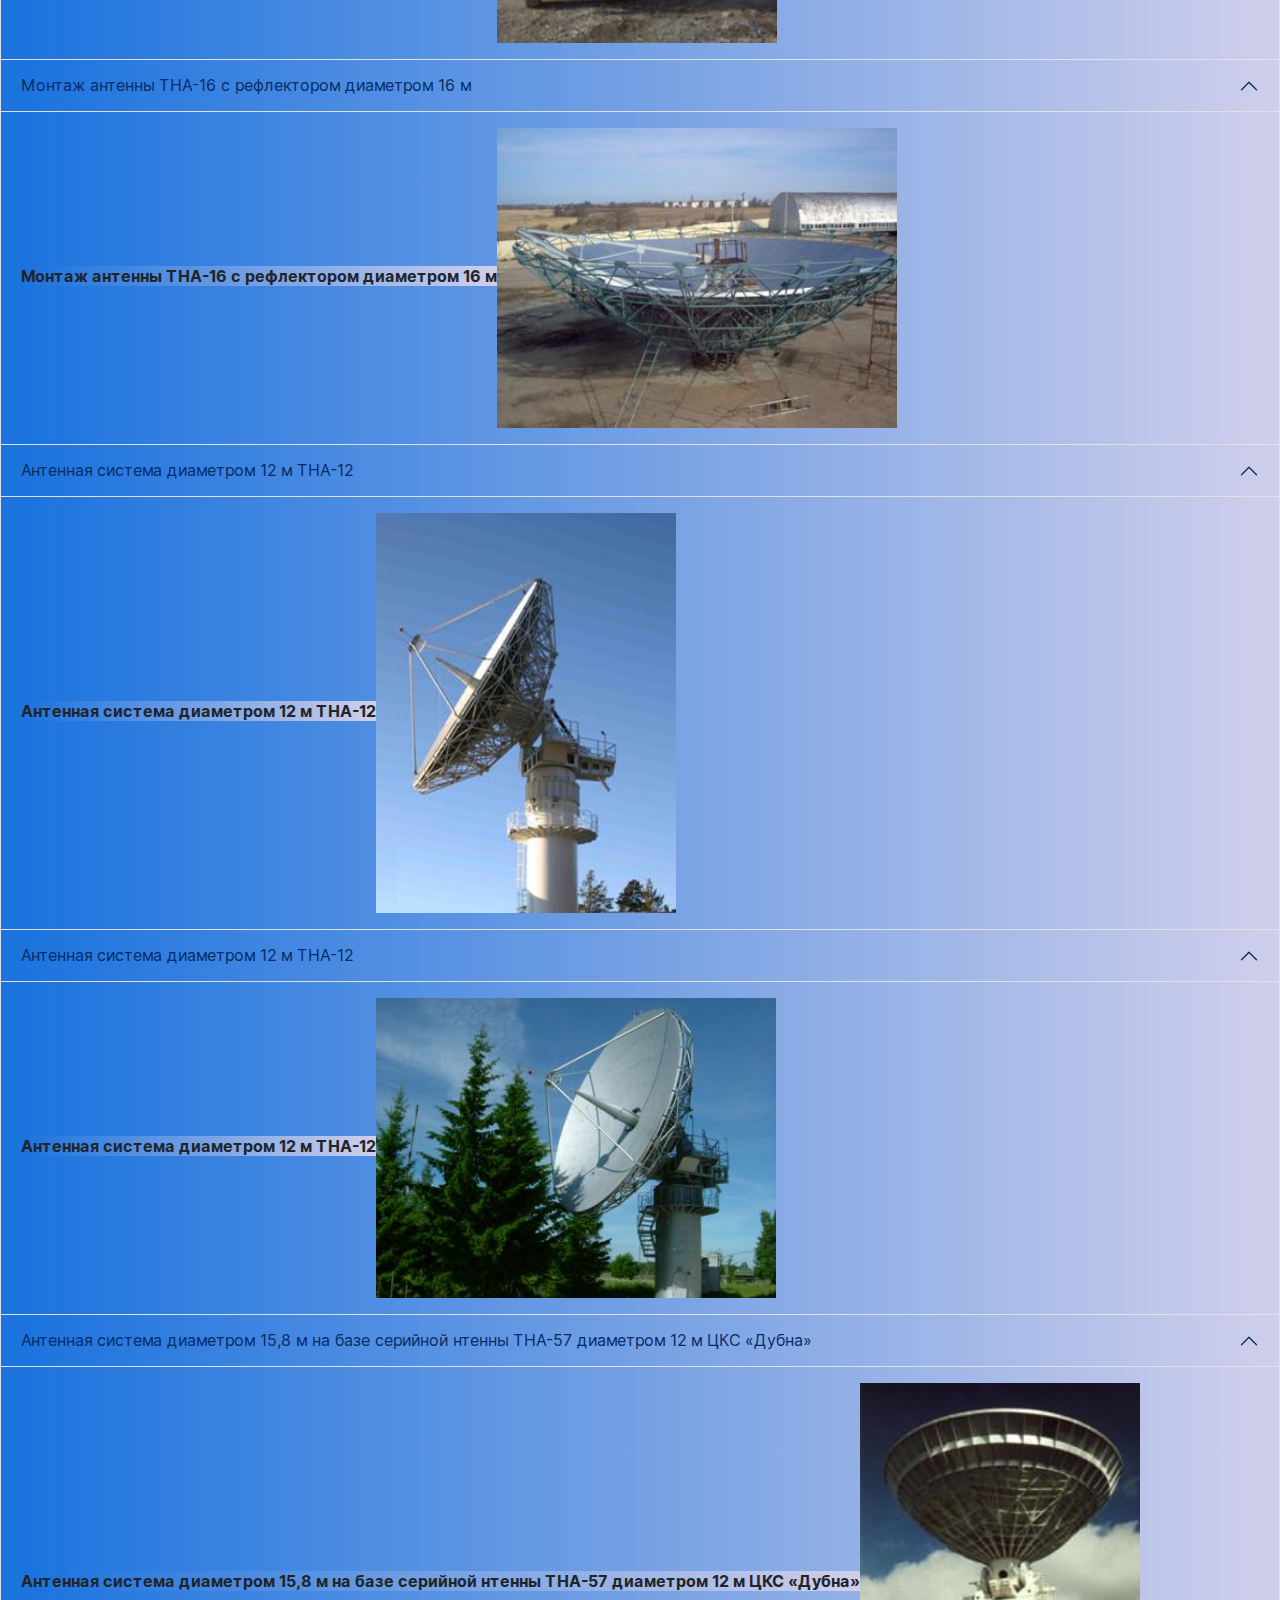
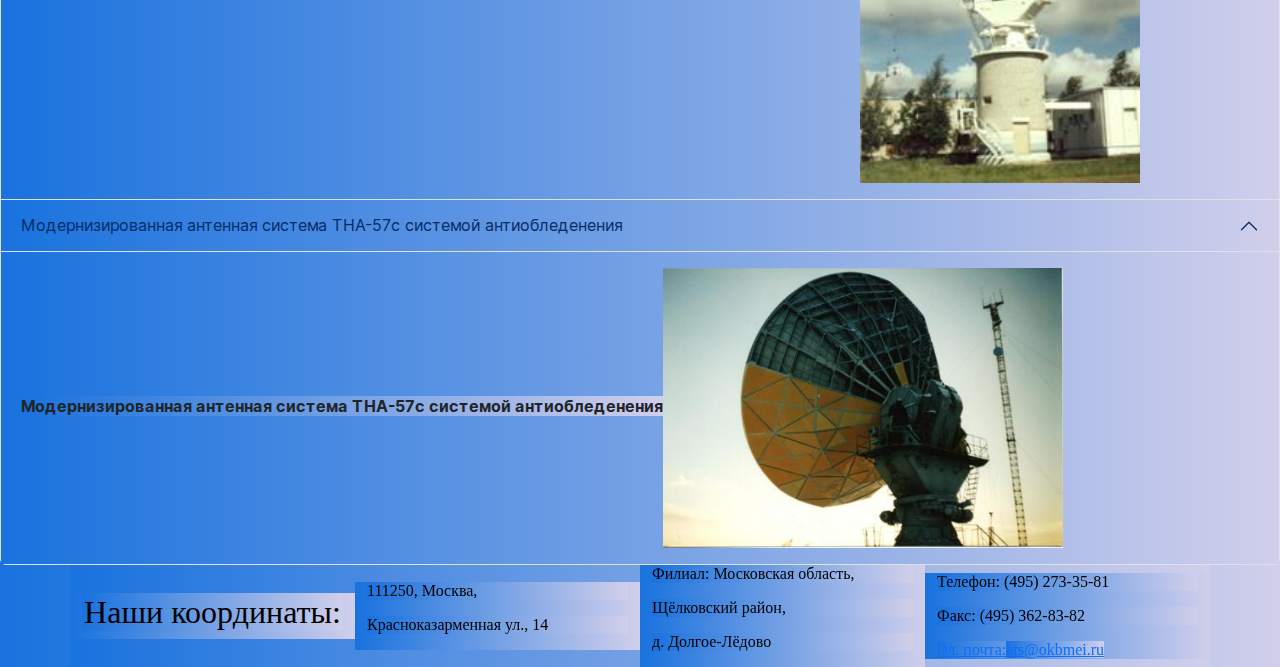
<file: galero2.html>
<!DOCTYPE html><html lang="en"><head><meta charSet="utf-8"/><meta name="viewport" content="width=device-width, initial-scale=1"/><link rel="preload" as="image" href="/Images/Gal2/image082.jpg"/><link rel="preload" as="image" href="/Images/Gal2/image092.jpg"/><link rel="preload" as="image" href="/Images/Gal2/image084.jpg"/><link rel="preload" as="image" href="/Images/Gal2/image086.jpg"/><link rel="preload" as="image" href="/Images/Gal2/image094.jpg"/><link rel="preload" as="image" href="/Images/Gal2/image088.jpg"/><link rel="preload" as="image" href="/Images/Gal2/image096.jpg"/><link rel="preload" as="image" href="/Images/Gal2/image090.jpg"/><link rel="stylesheet" href="/_next/static/css/455380e8d74e6160.css" crossorigin="" data-precedence="next"/><link rel="stylesheet" href="/_next/static/css/551833e35035ed55.css" crossorigin="" data-precedence="next"/><link rel="stylesheet" href="/_next/static/css/957e8b89e5d51ac4.css" crossorigin="" data-precedence="next"/><link rel="preload" as="script" fetchPriority="low" href="/_next/static/chunks/webpack-d56e6b4591df4103.js" crossorigin=""/><script src="/_next/static/chunks/fd9d1056-7ffbd41407629ab5.js" async="" crossorigin=""></script><script src="/_next/static/chunks/69-4b9fde62047b4777.js" async="" crossorigin=""></script><script src="/_next/static/chunks/main-app-6b962438b38e0207.js" async="" crossorigin=""></script><script src="/_next/static/chunks/749-32baf1bd4225812c.js" async=""></script><script src="/_next/static/chunks/323-82e156c627eb1388.js" async=""></script><script src="/_next/static/chunks/22-a9fccf05b0e206a7.js" async=""></script><script src="/_next/static/chunks/app/layout-1f31198fcbe4de7f.js" async=""></script><title>ЗАО НПП «АТС»</title><meta name="description" content="Generated by Andrey (GAA)"/><link rel="icon" href="/favicon.ico" type="image/x-icon" sizes="16x16"/><script src="/_next/static/chunks/polyfills-c67a75d1b6f99dc8.js" crossorigin="" noModule=""></script></head><body class="__className_e66fe9"><div><header><div class="flex-cont"><div class="flex-hm"><div class="navbar"><div class="drop"><div class="nav-list"><nav class="navbar navbar-expand-md navbar-dark bg-dark"><div class="container-fluid"><div class="navbar sticky-top mr-auto navbar-nav"><a href="/homepage">Домашняя страница</a><a href="/about">О нас</a><a href="/company">Компании</a><a href="/coord">Координаты</a><a href="/technic">Технические характеристики</a><a href="/galero1">Галерея 1</a><a href="/galero2">Галерея 2</a><a href="/galero3">Галерея 3</a><button type="button" class="btn btn-primary"><a class="dropdown-item" href="https://atsantenna.narod.ru/index.files/page0001.html">Ещё сайт</a></button></div></div></nav></div></div></div></div></div></header><h3>АППАРАТУРА ДЛЯ ТЕЛЕВИДЕНИЯ И СВЯЗИ</h3></div><div><h2>Полноповоротные антенны</h2><div class="accordion" id="accordionPanelsStayOpenExample"><div class="accordion-item"><h2 class="accordion-header"><button class="accordion-button" type="button" data-bs-toggle="collapse" data-bs-target="#panelsStayOpen-collapseOne" aria-expanded="true" aria-controls="panelsStayOpen-collapseOne">Антенная система ТНА-16 с диаметром рефлектора 16 м</button></h2><div id="panelsStayOpen-collapseOne" class="accordion-collapse collapse show"><div class="accordion-body"><strong>Антенная система ТНА-16 с диаметром рефлектора 16 м</strong><img src="/Images/Gal2/image082.jpg" width="420" height="340" alt="Тут должна быть картинка"/></div></div></div><div class="accordion-item"><h2 class="accordion-header"><button class="accordion-button" type="button" data-bs-toggle="collapse" data-bs-target="#panelsStayOpen-collapseOne" aria-expanded="true" aria-controls="panelsStayOpen-collapseOne">Антенная система диаметром 16 м ТНА-16</button></h2><div id="panelsStayOpen-collapseOne" class="accordion-collapse collapse show"><div class="accordion-body"><strong>Антенная система диаметром 16 м ТНА-16</strong><img src="/Images/Gal2/image092.jpg" width="300" height="400" alt="Тут должна быть картинка"/></div></div></div><div class="accordion-item"><h2 class="accordion-header"><button class="accordion-button" type="button" data-bs-toggle="collapse" data-bs-target="#panelsStayOpen-collapseOne" aria-expanded="true" aria-controls="panelsStayOpen-collapseOne">Монтаж антенны ТНА-16 с рефлектором диаметром 16 м</button></h2><div id="panelsStayOpen-collapseOne" class="accordion-collapse collapse show"><div class="accordion-body"><strong>Монтаж антенны ТНА-16 с рефлектором диаметром 16 м</strong><img src="/Images/Gal2/image084.jpg" width="280" height="380" alt="Тут должна быть картинка"/></div></div></div><div class="accordion-item"><h2 class="accordion-header"><button class="accordion-button" type="button" data-bs-toggle="collapse" data-bs-target="#panelsStayOpen-collapseOne" aria-expanded="true" aria-controls="panelsStayOpen-collapseOne">Монтаж антенны ТНА-16 с рефлектором диаметром 16 м</button></h2><div id="panelsStayOpen-collapseOne" class="accordion-collapse collapse show"><div class="accordion-body"><strong>Монтаж антенны ТНА-16 с рефлектором диаметром 16 м</strong><img src="/Images/Gal2/image086.jpg" width="400" height="300" alt="Тут должна быть картинка"/></div></div></div><div class="accordion-item"><h2 class="accordion-header"><button class="accordion-button" type="button" data-bs-toggle="collapse" data-bs-target="#panelsStayOpen-collapseOne" aria-expanded="true" aria-controls="panelsStayOpen-collapseOne">Антенная система диаметром 12 м ТНА-12</button></h2><div id="panelsStayOpen-collapseOne" class="accordion-collapse collapse show"><div class="accordion-body"><strong>Антенная система диаметром 12 м ТНА-12</strong><img src="/Images/Gal2/image094.jpg" width="300" height="400" alt="Тут должна быть картинка"/></div></div></div><div class="accordion-item"><h2 class="accordion-header"><button class="accordion-button" type="button" data-bs-toggle="collapse" data-bs-target="#panelsStayOpen-collapseOne" aria-expanded="true" aria-controls="panelsStayOpen-collapseOne">Антенная система диаметром 12 м ТНА-12</button></h2><div id="panelsStayOpen-collapseOne" class="accordion-collapse collapse show"><div class="accordion-body"><strong>Антенная система диаметром 12 м ТНА-12</strong><img src="/Images/Gal2/image088.jpg" width="400" height="300" alt="Тут должна быть картинка"/></div></div></div><div class="accordion-item"><h2 class="accordion-header"><button class="accordion-button" type="button" data-bs-toggle="collapse" data-bs-target="#panelsStayOpen-collapseOne" aria-expanded="true" aria-controls="panelsStayOpen-collapseOne">Антенная система диаметром 15,8 м на базе серийной нтенны ТНА-57 диаметром 12 м ЦКС «Дубна»</button></h2><div id="panelsStayOpen-collapseOne" class="accordion-collapse collapse show"><div class="accordion-body"><strong>Антенная система диаметром 15,8 м на базе серийной нтенны ТНА-57 диаметром 12 м ЦКС «Дубна»</strong><img src="/Images/Gal2/image096.jpg" width="280" height="400" alt="Тут должна быть картинка"/></div></div></div><div class="accordion-item"><h2 class="accordion-header"><button class="accordion-button" type="button" data-bs-toggle="collapse" data-bs-target="#panelsStayOpen-collapseOne" aria-expanded="true" aria-controls="panelsStayOpen-collapseOne">Модернизированная антенная система ТНА-57с системой антиобледенения</button></h2><div id="panelsStayOpen-collapseOne" class="accordion-collapse collapse show"><div class="accordion-body"><strong>Модернизированная антенная система ТНА-57с системой антиобледенения</strong><img src="/Images/Gal2/image090.jpg" width="400" height="280" alt="Тут должна быть картинка"/></div></div></div></div></div><jQueryClient></jQueryClient><footer><section class="footer"><div class="container"><div class="row"><div class="col-md-3 col-6"><h2>Наши координаты:</h2></div><div class="col-md-3 col-6"><address>111250, Москва,</address><address>Красноказарменная ул., 14</address></div><div class="col-md-3 col-6"><address>Филиал: Московская область,</address><address>Щёлковский район,</address><address>д. Долгое-Лёдово</address></div><div class="col-md-3 col-6"><address>Телефон: (495) 273-35-81</address><address>Факс: (495) 362-83-82</address><a href="#">Эл. почта:<a href="mailto:mr.storyteller@mail.com?subject=Вопрос">ats@okbmei.ru</a></a></div></div></div></section></footer><script src="/_next/static/chunks/webpack-d56e6b4591df4103.js" crossorigin="" async=""></script><script>(self.__next_f=self.__next_f||[]).push([0]);self.__next_f.push([2,null])</script><script>self.__next_f.push([1,"1:HL[\"/_next/static/css/455380e8d74e6160.css\",\"style\",{\"crossOrigin\":\"\"}]\n2:HL[\"/_next/static/css/551833e35035ed55.css\",\"style\",{\"crossOrigin\":\"\"}]\n0:\"$L3\"\n"])</script><script>self.__next_f.push([1,"4:HL[\"/_next/static/css/957e8b89e5d51ac4.css\",\"style\",{\"crossOrigin\":\"\"}]\n"])</script><script>self.__next_f.push([1,"5:I[7690,[],\"\"]\n7:I[5613,[],\"\"]\n8:I[1778,[],\"\"]\n9:I[2214,[\"749\",\"static/chunks/749-32baf1bd4225812c.js\",\"323\",\"static/chunks/323-82e156c627eb1388.js\",\"22\",\"static/chunks/22-a9fccf05b0e206a7.js\",\"185\",\"static/chunks/app/layout-1f31198fcbe4de7f.js\"],\"\"]\na:I[7753,[\"749\",\"static/chunks/749-32baf1bd4225812c.js\",\"323\",\"static/chunks/323-82e156c627eb1388.js\",\"22\",\"static/chunks/22-a9fccf05b0e206a7.js\",\"185\",\"static/chunks/app/layout-1f31198fcbe4de7f.js\"],\"\"]\nb:I[2282,[\"749\",\"static/chunks/749-32baf1bd4225812c.js\","])</script><script>self.__next_f.push([1,"\"323\",\"static/chunks/323-82e156c627eb1388.js\",\"22\",\"static/chunks/22-a9fccf05b0e206a7.js\",\"185\",\"static/chunks/app/layout-1f31198fcbe4de7f.js\"],\"\"]\nc:I[5250,[\"749\",\"static/chunks/749-32baf1bd4225812c.js\",\"323\",\"static/chunks/323-82e156c627eb1388.js\",\"22\",\"static/chunks/22-a9fccf05b0e206a7.js\",\"185\",\"static/chunks/app/layout-1f31198fcbe4de7f.js\"],\"\"]\nd:I[6879,[\"749\",\"static/chunks/749-32baf1bd4225812c.js\",\"323\",\"static/chunks/323-82e156c627eb1388.js\",\"22\",\"static/chunks/22-a9fccf05b0e206a7.js\",\"185\",\"static/"])</script><script>self.__next_f.push([1,"chunks/app/layout-1f31198fcbe4de7f.js\"],\"\"]\ne:I[4034,[\"749\",\"static/chunks/749-32baf1bd4225812c.js\",\"323\",\"static/chunks/323-82e156c627eb1388.js\",\"22\",\"static/chunks/22-a9fccf05b0e206a7.js\",\"185\",\"static/chunks/app/layout-1f31198fcbe4de7f.js\"],\"\"]\n10:I[8955,[],\"\"]\n11:[]\n"])</script><script>self.__next_f.push([1,"3:[[[\"$\",\"link\",\"0\",{\"rel\":\"stylesheet\",\"href\":\"/_next/static/css/455380e8d74e6160.css\",\"precedence\":\"next\",\"crossOrigin\":\"\"}],[\"$\",\"link\",\"1\",{\"rel\":\"stylesheet\",\"href\":\"/_next/static/css/551833e35035ed55.css\",\"precedence\":\"next\",\"crossOrigin\":\"\"}]],[\"$\",\"$L5\",null,{\"buildId\":\"lglIipxk-b_iBPOK8kSLH\",\"assetPrefix\":\"\",\"initialCanonicalUrl\":\"/galero2\",\"initialTree\":[\"\",{\"children\":[\"galero2\",{\"children\":[\"__PAGE__\",{}]}]},\"$undefined\",\"$undefined\",true],\"initialSeedData\":[\"\",{\"children\":[\"galero2\",{\"children\":[\"__PAGE__\",{},[\"$L6\",[\"$\",\"div\",null,{\"children\":[[\"$\",\"h2\",null,{\"children\":\"Полноповоротные антенны\"}],[\"$\",\"div\",null,{\"class\":\"accordion\",\"id\":\"accordionPanelsStayOpenExample\",\"children\":[[\"$\",\"div\",null,{\"class\":\"accordion-item\",\"children\":[[\"$\",\"h2\",null,{\"class\":\"accordion-header\",\"children\":[\"$\",\"button\",null,{\"class\":\"accordion-button\",\"type\":\"button\",\"data-bs-toggle\":\"collapse\",\"data-bs-target\":\"#panelsStayOpen-collapseOne\",\"aria-expanded\":\"true\",\"aria-controls\":\"panelsStayOpen-collapseOne\",\"children\":\"Антенная система ТНА-16 с диаметром рефлектора 16 м\"}]}],[\"$\",\"div\",null,{\"id\":\"panelsStayOpen-collapseOne\",\"class\":\"accordion-collapse collapse show\",\"children\":[\"$\",\"div\",null,{\"class\":\"accordion-body\",\"children\":[[\"$\",\"strong\",null,{\"children\":\"Антенная система ТНА-16 с диаметром рефлектора 16 м\"}],[\"$\",\"img\",null,{\"src\":\"/Images/Gal2/image082.jpg\",\"width\":420,\"height\":340,\"alt\":\"Тут должна быть картинка\"}]]}]}]]}],[\"$\",\"div\",null,{\"class\":\"accordion-item\",\"children\":[[\"$\",\"h2\",null,{\"class\":\"accordion-header\",\"children\":[\"$\",\"button\",null,{\"class\":\"accordion-button\",\"type\":\"button\",\"data-bs-toggle\":\"collapse\",\"data-bs-target\":\"#panelsStayOpen-collapseOne\",\"aria-expanded\":\"true\",\"aria-controls\":\"panelsStayOpen-collapseOne\",\"children\":\"Антенная система диаметром 16 м ТНА-16\"}]}],[\"$\",\"div\",null,{\"id\":\"panelsStayOpen-collapseOne\",\"class\":\"accordion-collapse collapse show\",\"children\":[\"$\",\"div\",null,{\"class\":\"accordion-body\",\"children\":[[\"$\",\"strong\",null,{\"children\":\"Антенная система диаметром 16 м ТНА-16\"}],[\"$\",\"img\",null,{\"src\":\"/Images/Gal2/image092.jpg\",\"width\":300,\"height\":400,\"alt\":\"Тут должна быть картинка\"}]]}]}]]}],[\"$\",\"div\",null,{\"class\":\"accordion-item\",\"children\":[[\"$\",\"h2\",null,{\"class\":\"accordion-header\",\"children\":[\"$\",\"button\",null,{\"class\":\"accordion-button\",\"type\":\"button\",\"data-bs-toggle\":\"collapse\",\"data-bs-target\":\"#panelsStayOpen-collapseOne\",\"aria-expanded\":\"true\",\"aria-controls\":\"panelsStayOpen-collapseOne\",\"children\":\"Монтаж антенны ТНА-16 с рефлектором диаметром 16 м\"}]}],[\"$\",\"div\",null,{\"id\":\"panelsStayOpen-collapseOne\",\"class\":\"accordion-collapse collapse show\",\"children\":[\"$\",\"div\",null,{\"class\":\"accordion-body\",\"children\":[[\"$\",\"strong\",null,{\"children\":\"Монтаж антенны ТНА-16 с рефлектором диаметром 16 м\"}],[\"$\",\"img\",null,{\"src\":\"/Images/Gal2/image084.jpg\",\"width\":280,\"height\":380,\"alt\":\"Тут должна быть картинка\"}]]}]}]]}],[\"$\",\"div\",null,{\"class\":\"accordion-item\",\"children\":[[\"$\",\"h2\",null,{\"class\":\"accordion-header\",\"children\":[\"$\",\"button\",null,{\"class\":\"accordion-button\",\"type\":\"button\",\"data-bs-toggle\":\"collapse\",\"data-bs-target\":\"#panelsStayOpen-collapseOne\",\"aria-expanded\":\"true\",\"aria-controls\":\"panelsStayOpen-collapseOne\",\"children\":\"Монтаж антенны ТНА-16 с рефлектором диаметром 16 м\"}]}],[\"$\",\"div\",null,{\"id\":\"panelsStayOpen-collapseOne\",\"class\":\"accordion-collapse collapse show\",\"children\":[\"$\",\"div\",null,{\"class\":\"accordion-body\",\"children\":[[\"$\",\"strong\",null,{\"children\":\"Монтаж антенны ТНА-16 с рефлектором диаметром 16 м\"}],[\"$\",\"img\",null,{\"src\":\"/Images/Gal2/image086.jpg\",\"width\":400,\"height\":300,\"alt\":\"Тут должна быть картинка\"}]]}]}]]}],[\"$\",\"div\",null,{\"class\":\"accordion-item\",\"children\":[[\"$\",\"h2\",null,{\"class\":\"accordion-header\",\"children\":[\"$\",\"button\",null,{\"class\":\"accordion-button\",\"type\":\"button\",\"data-bs-toggle\":\"collapse\",\"data-bs-target\":\"#panelsStayOpen-collapseOne\",\"aria-expanded\":\"true\",\"aria-controls\":\"panelsStayOpen-collapseOne\",\"children\":\"Антенная система диаметром 12 м ТНА-12\"}]}],[\"$\",\"div\",null,{\"id\":\"panelsStayOpen-collapseOne\",\"class\":\"accordion-collapse collapse show\",\"children\":[\"$\",\"div\",null,{\"class\":\"accordion-body\",\"children\":[[\"$\",\"strong\",null,{\"children\":\"Антенная система диаметром 12 м ТНА-12\"}],[\"$\",\"img\",null,{\"src\":\"/Images/Gal2/image094.jpg\",\"width\":300,\"height\":400,\"alt\":\"Тут должна быть картинка\"}]]}]}]]}],[\"$\",\"div\",null,{\"class\":\"accordion-item\",\"children\":[[\"$\",\"h2\",null,{\"class\":\"accordion-header\",\"children\":[\"$\",\"button\",null,{\"class\":\"accordion-button\",\"type\":\"button\",\"data-bs-toggle\":\"collapse\",\"data-bs-target\":\"#panelsStayOpen-collapseOne\",\"aria-expanded\":\"true\",\"aria-controls\":\"panelsStayOpen-collapseOne\",\"children\":\"Антенная система диаметром 12 м ТНА-12\"}]}],[\"$\",\"div\",null,{\"id\":\"panelsStayOpen-collapseOne\",\"class\":\"accordion-collapse collapse show\",\"children\":[\"$\",\"div\",null,{\"class\":\"accordion-body\",\"children\":[[\"$\",\"strong\",null,{\"children\":\"Антенная система диаметром 12 м ТНА-12\"}],[\"$\",\"img\",null,{\"src\":\"/Images/Gal2/image088.jpg\",\"width\":400,\"height\":300,\"alt\":\"Тут должна быть картинка\"}]]}]}]]}],[\"$\",\"div\",null,{\"class\":\"accordion-item\",\"children\":[[\"$\",\"h2\",null,{\"class\":\"accordion-header\",\"children\":[\"$\",\"button\",null,{\"class\":\"accordion-button\",\"type\":\"button\",\"data-bs-toggle\":\"collapse\",\"data-bs-target\":\"#panelsStayOpen-collapseOne\",\"aria-expanded\":\"true\",\"aria-controls\":\"panelsStayOpen-collapseOne\",\"children\":\"Антенная система диаметром 15,8 м на базе серийной нтенны ТНА-57 диаметром 12 м ЦКС «Дубна»\"}]}],[\"$\",\"div\",null,{\"id\":\"panelsStayOpen-collapseOne\",\"class\":\"accordion-collapse collapse show\",\"children\":[\"$\",\"div\",null,{\"class\":\"accordion-body\",\"children\":[[\"$\",\"strong\",null,{\"children\":\"Антенная система диаметром 15,8 м на базе серийной нтенны ТНА-57 диаметром 12 м ЦКС «Дубна»\"}],[\"$\",\"img\",null,{\"src\":\"/Images/Gal2/image096.jpg\",\"width\":280,\"height\":400,\"alt\":\"Тут должна быть картинка\"}]]}]}]]}],[\"$\",\"div\",null,{\"class\":\"accordion-item\",\"children\":[[\"$\",\"h2\",null,{\"class\":\"accordion-header\",\"children\":[\"$\",\"button\",null,{\"class\":\"accordion-button\",\"type\":\"button\",\"data-bs-toggle\":\"collapse\",\"data-bs-target\":\"#panelsStayOpen-collapseOne\",\"aria-expanded\":\"true\",\"aria-controls\":\"panelsStayOpen-collapseOne\",\"children\":\"Модернизированная антенная система ТНА-57с системой антиобледенения\"}]}],[\"$\",\"div\",null,{\"id\":\"panelsStayOpen-collapseOne\",\"class\":\"accordion-collapse collapse show\",\"children\":[\"$\",\"div\",null,{\"class\":\"accordion-body\",\"children\":[[\"$\",\"strong\",null,{\"children\":\"Модернизированная антенная система ТНА-57с системой антиобледенения\"}],[\"$\",\"img\",null,{\"src\":\"/Images/Gal2/image090.jpg\",\"width\":400,\"height\":280,\"alt\":\"Тут должна быть картинка\"}]]}]}]]}]]}]]}],null]]},[\"$\",\"$L7\",null,{\"parallelRouterKey\":\"children\",\"segmentPath\":[\"children\",\"galero2\",\"children\"],\"loading\":\"$undefined\",\"loadingStyles\":\"$undefined\",\"loadingScripts\":\"$undefined\",\"hasLoading\":false,\"error\":\"$undefined\",\"errorStyles\":\"$undefined\",\"errorScripts\":\"$undefined\",\"template\":[\"$\",\"$L8\",null,{}],\"templateStyles\":\"$undefined\",\"templateScripts\":\"$undefined\",\"notFound\":\"$undefined\",\"notFoundStyles\":\"$undefined\",\"styles\":[[\"$\",\"link\",\"0\",{\"rel\":\"stylesheet\",\"href\":\"/_next/static/css/957e8b89e5d51ac4.css\",\"precedence\":\"next\",\"crossOrigin\":\"\"}]]}]]},[null,[\"$\",\"html\",null,{\"lang\":\"en\",\"children\":[[\"$\",\"body\",null,{\"className\":\"__className_e66fe9\",\"children\":[[\"$\",\"div\",null,{\"children\":[[\"$\",\"header\",null,{\"children\":[\"$\",\"div\",null,{\"class\":\"flex-cont\",\"children\":[\"$\",\"div\",null,{\"class\":\"flex-hm\",\"children\":[\"$\",\"div\",null,{\"class\":\"navbar\",\"children\":[\"$\",\"div\",null,{\"class\":\"drop\",\"children\":[\"$\",\"div\",null,{\"class\":\"nav-list\",\"children\":[\"$\",\"$L9\",null,{\"collapseOnSelect\":true,\"expand\":\"md\",\"bg\":\"dark\",\"variant\":\"dark\",\"children\":[\"$\",\"$La\",null,{\"fluid\":true,\"children\":[\"$\",\"$Lb\",null,{\"className\":\"navbar sticky-top mr-auto\",\"children\":[[\"$\",\"$Lc\",null,{\"href\":\"/homepage\",\"children\":\"Домашняя страница\"}],[\"$\",\"$Lc\",null,{\"href\":\"/about\",\"children\":\"О нас\"}],[\"$\",\"$Lc\",null,{\"href\":\"/company\",\"children\":\"Компании\"}],[\"$\",\"$Lc\",null,{\"href\":\"/coord\",\"children\":\"Координаты\"}],[\"$\",\"$Lc\",null,{\"href\":\"/technic\",\"children\":\"Технические характеристики\"}],[\"$\",\"$Lc\",null,{\"href\":\"/galero1\",\"children\":\"Галерея 1\"}],[\"$\",\"$Lc\",null,{\"href\":\"/galero2\",\"children\":\"Галерея 2\"}],[\"$\",\"$Lc\",null,{\"href\":\"/galero3\",\"children\":\"Галерея 3\"}],[\"$\",\"$Ld\",null,{\"children\":[\"$\",\"a\",null,{\"class\":\"dropdown-item\",\"href\":\"https://atsantenna.narod.ru/index.files/page0001.html\",\"children\":\"Ещё сайт\"}]}]]}]}]}]}]}]}]}]}]}],[\"$\",\"h3\",null,{\"children\":\"АППАРАТУРА ДЛЯ ТЕЛЕВИДЕНИЯ И СВЯЗИ\"}]]}],[\"$\",\"$L7\",null,{\"parallelRouterKey\":\"children\",\"segmentPath\":[\"children\"],\"loading\":\"$undefined\",\"loadingStyles\":\"$undefined\",\"loadingScripts\":\"$undefined\",\"hasLoading\":false,\"error\":\"$undefined\",\"errorStyles\":\"$undefined\",\"errorScripts\":\"$undefined\",\"template\":[\"$\",\"$L8\",null,{}],\"templateStyles\":\"$undefined\",\"templateScripts\":\"$undefined\",\"notFound\":[[\"$\",\"title\",null,{\"children\":\"404: This page could not be found.\"}],[\"$\",\"div\",null,{\"style\":{\"fontFamily\":\"system-ui,\\\"Segoe UI\\\",Roboto,Helvetica,Arial,sans-serif,\\\"Apple Color Emoji\\\",\\\"Segoe UI Emoji\\\"\",\"height\":\"100vh\",\"textAlign\":\"center\",\"display\":\"flex\",\"flexDirection\":\"column\",\"alignItems\":\"center\",\"justifyContent\":\"center\"},\"children\":[\"$\",\"div\",null,{\"children\":[[\"$\",\"style\",null,{\"dangerouslySetInnerHTML\":{\"__html\":\"body{color:#000;background:#fff;margin:0}.next-error-h1{border-right:1px solid rgba(0,0,0,.3)}@media (prefers-color-scheme:dark){body{color:#fff;background:#000}.next-error-h1{border-right:1px solid rgba(255,255,255,.3)}}\"}}],[\"$\",\"h1\",null,{\"className\":\"next-error-h1\",\"style\":{\"display\":\"inline-block\",\"margin\":\"0 20px 0 0\",\"padding\":\"0 23px 0 0\",\"fontSize\":24,\"fontWeight\":500,\"verticalAlign\":\"top\",\"lineHeight\":\"49px\"},\"children\":\"404\"}],[\"$\",\"div\",null,{\"style\":{\"display\":\"inline-block\"},\"children\":[\"$\",\"h2\",null,{\"style\":{\"fontSize\":14,\"fontWeight\":400,\"lineHeight\":\"49px\",\"margin\":0},\"children\":\"This page could not be found.\"}]}]]}]}]],\"notFoundStyles\":[],\"styles\":null}],[\"$\",\"$Le\",null,{}],[\"$\",\"jQueryClient\",null,{}]]}],[\"$\",\"footer\",null,{\"children\":[\"$\",\"section\",null,{\"className\":\"footer\",\"children\":[\"$\",\"div\",null,{\"className\":\"container\",\"children\":[\"$\",\"div\",null,{\"className\":\"row\",\"children\":[[\"$\",\"div\",null,{\"className\":\"col-md-3 col-6\",\"children\":[\"$\",\"h2\",null,{\"children\":\"Наши координаты:\"}]}],[\"$\",\"div\",null,{\"className\":\"col-md-3 col-6\",\"children\":[[\"$\",\"address\",null,{\"children\":\"111250, Москва,\"}],[\"$\",\"address\",null,{\"children\":\"Красноказарменная ул., 14\"}]]}],[\"$\",\"div\",null,{\"className\":\"col-md-3 col-6\",\"children\":[[\"$\",\"address\",null,{\"children\":\"Филиал: Московская область,\"}],[\"$\",\"address\",null,{\"children\":\"Щёлковский район,\"}],[\"$\",\"address\",null,{\"children\":\"д. Долгое-Лёдово\"}]]}],[\"$\",\"div\",null,{\"className\":\"col-md-3 col-6\",\"children\":[[\"$\",\"address\",null,{\"children\":\"Телефон: (495) 273-35-81\"}],[\"$\",\"address\",null,{\"children\":\"Факс: (495) 362-83-82\"}],[\"$\",\"a\",null,{\"href\":\"#\",\"children\":[\"Эл. почта:\",[\"$\",\"a\",null,{\"href\":\"mailto:mr.storyteller@mail.com?subject=Вопрос\",\"children\":\"ats@okbmei.ru\"}]]}]]}]]}]}]}]}]]}],null]],\"initialHead\":[false,\"$Lf\"],\"globalErrorComponent\":\"$10\",\"missingSlots\":\"$W11\"}]]\n"])</script><script>self.__next_f.push([1,"f:[[\"$\",\"meta\",\"0\",{\"name\":\"viewport\",\"content\":\"width=device-width, initial-scale=1\"}],[\"$\",\"meta\",\"1\",{\"charSet\":\"utf-8\"}],[\"$\",\"title\",\"2\",{\"children\":\"ЗАО НПП «АТС»\"}],[\"$\",\"meta\",\"3\",{\"name\":\"description\",\"content\":\"Generated by Andrey (GAA)\"}],[\"$\",\"link\",\"4\",{\"rel\":\"icon\",\"href\":\"/favicon.ico\",\"type\":\"image/x-icon\",\"sizes\":\"16x16\"}]]\n6:null\n"])</script><script>self.__next_f.push([1,""])</script></body></html>
</file>
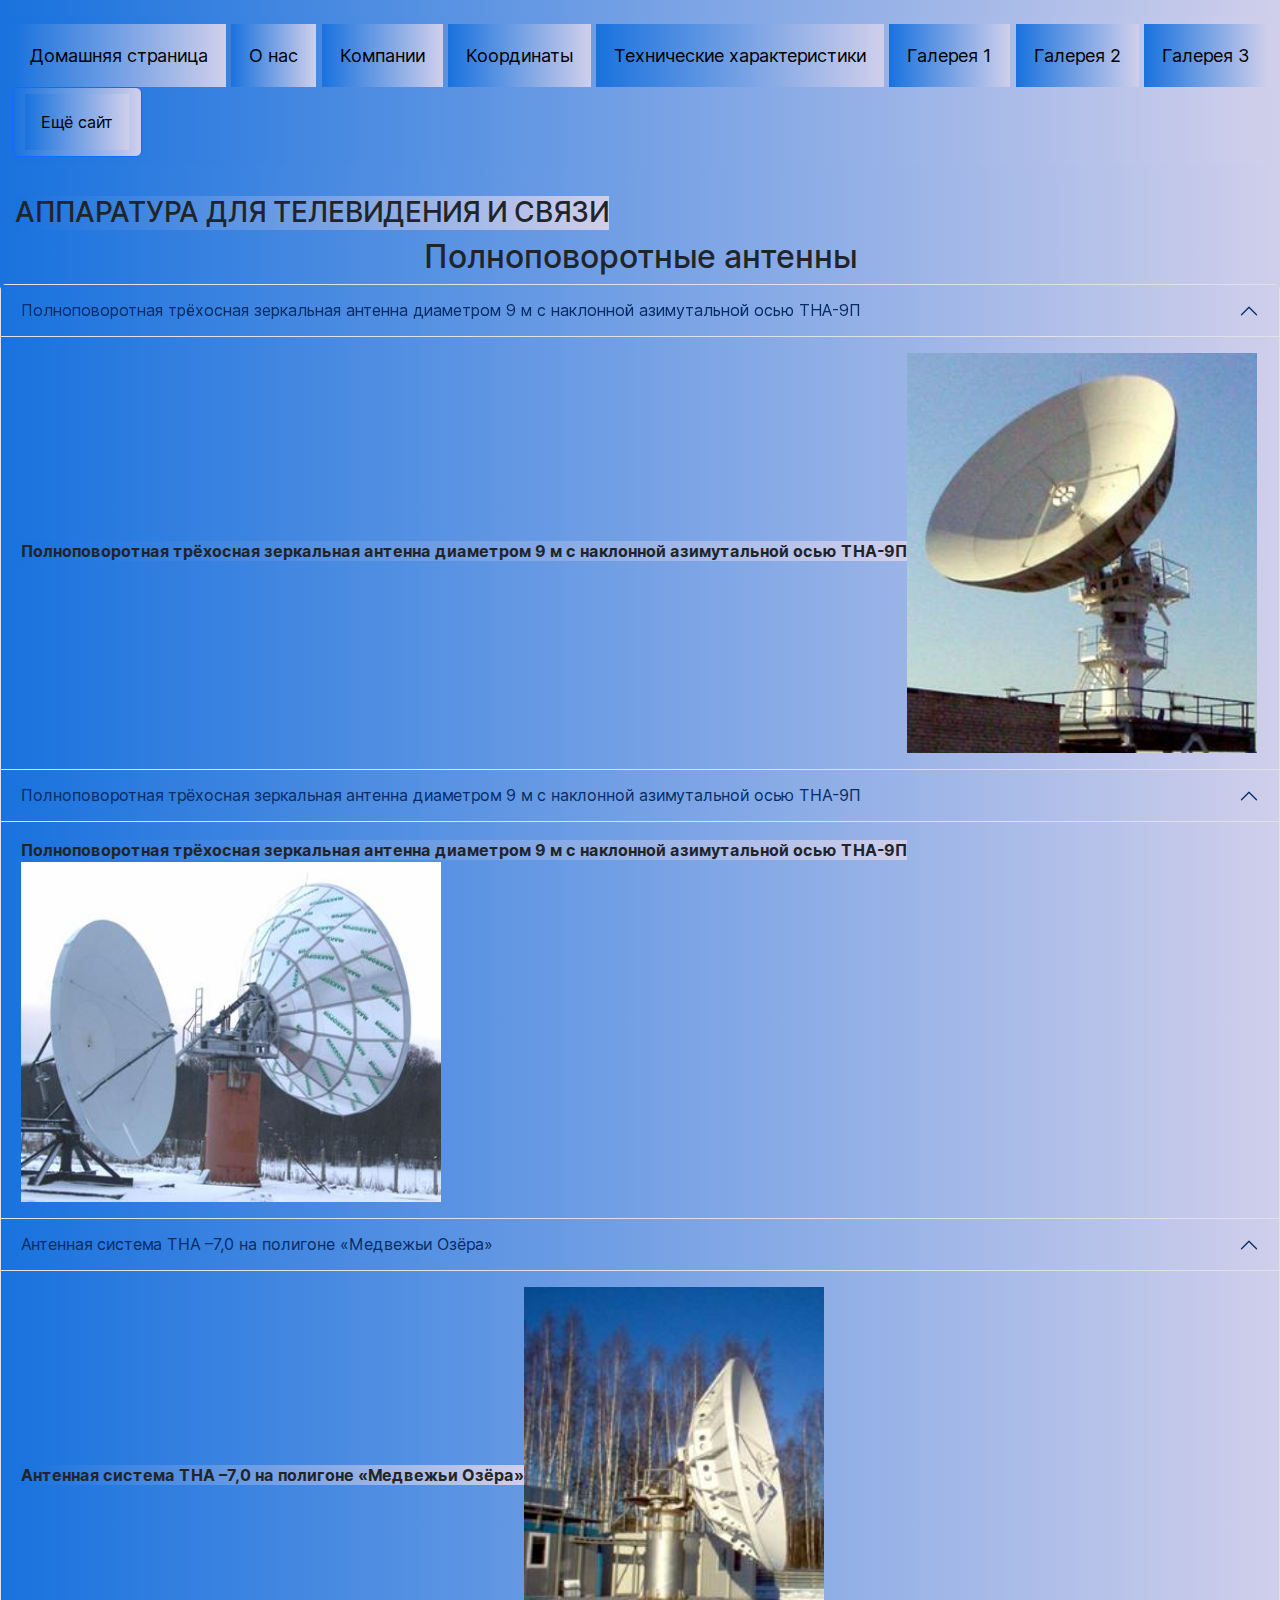
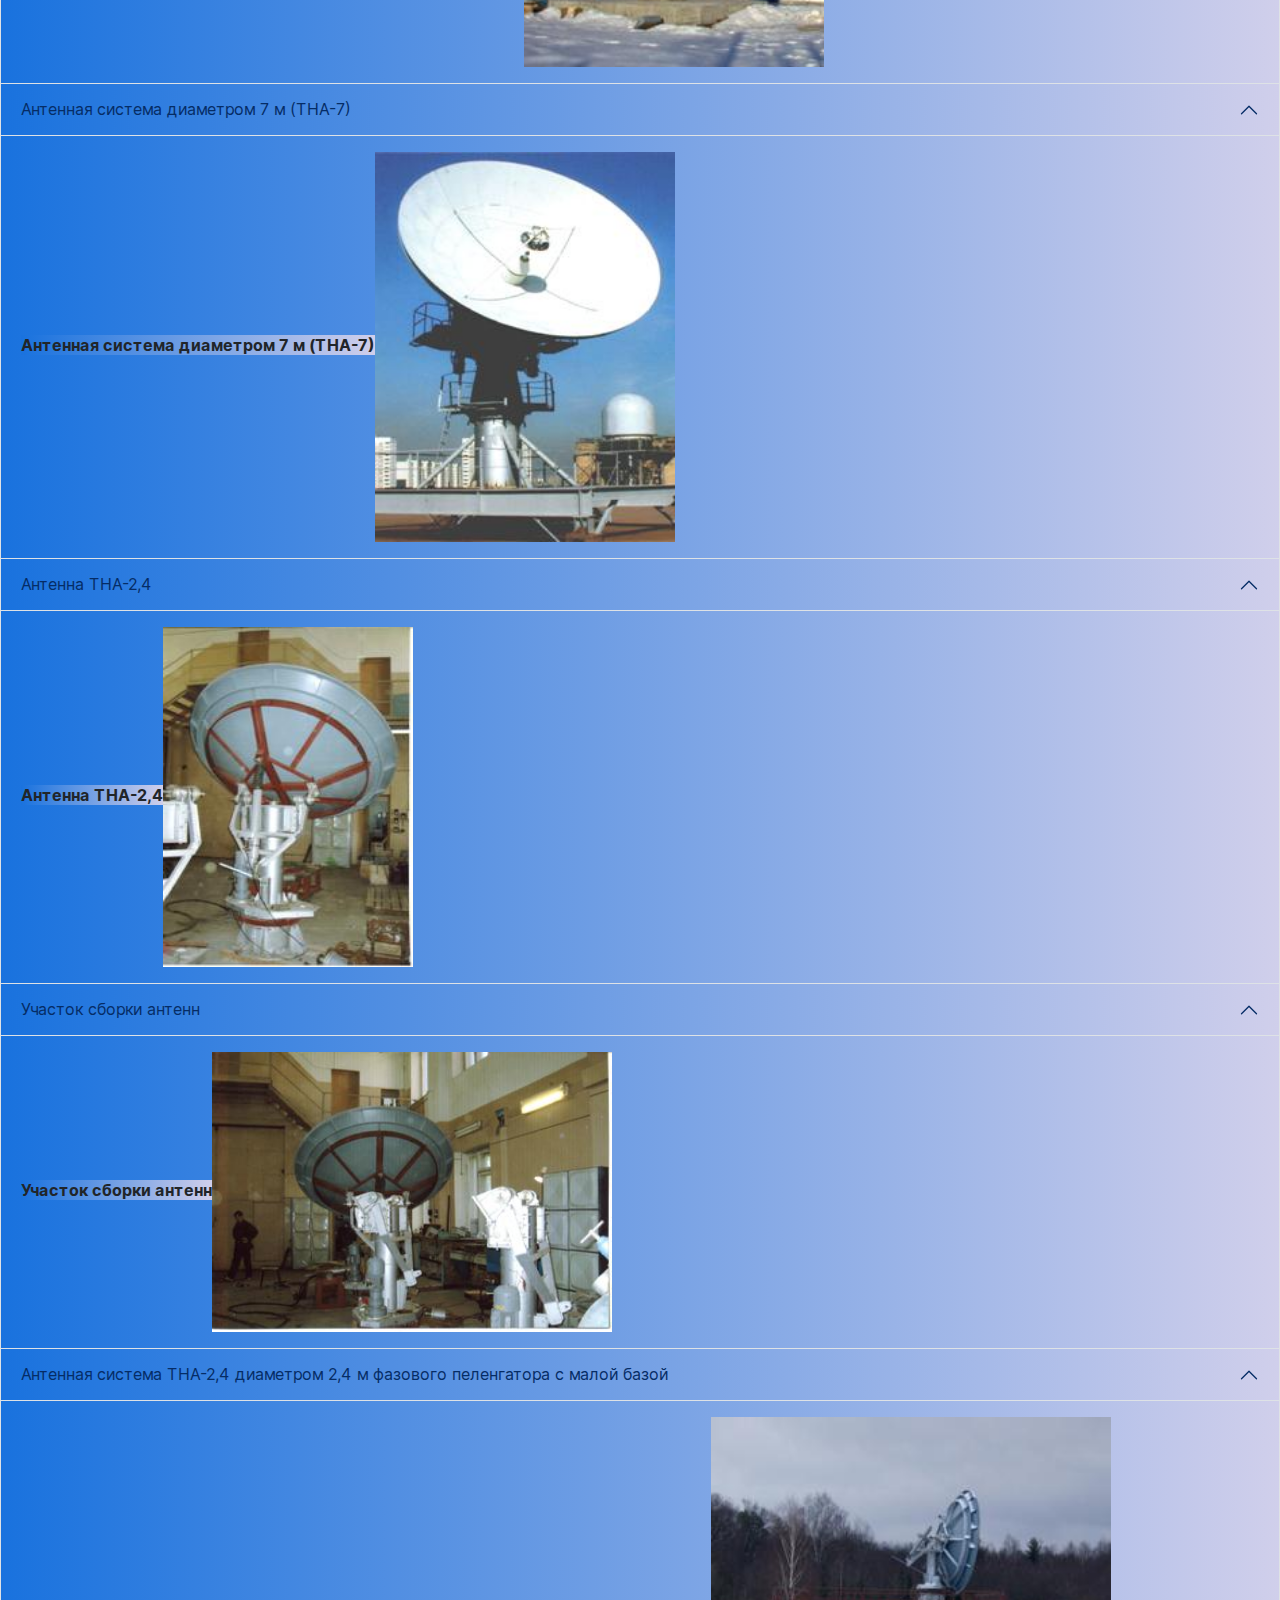
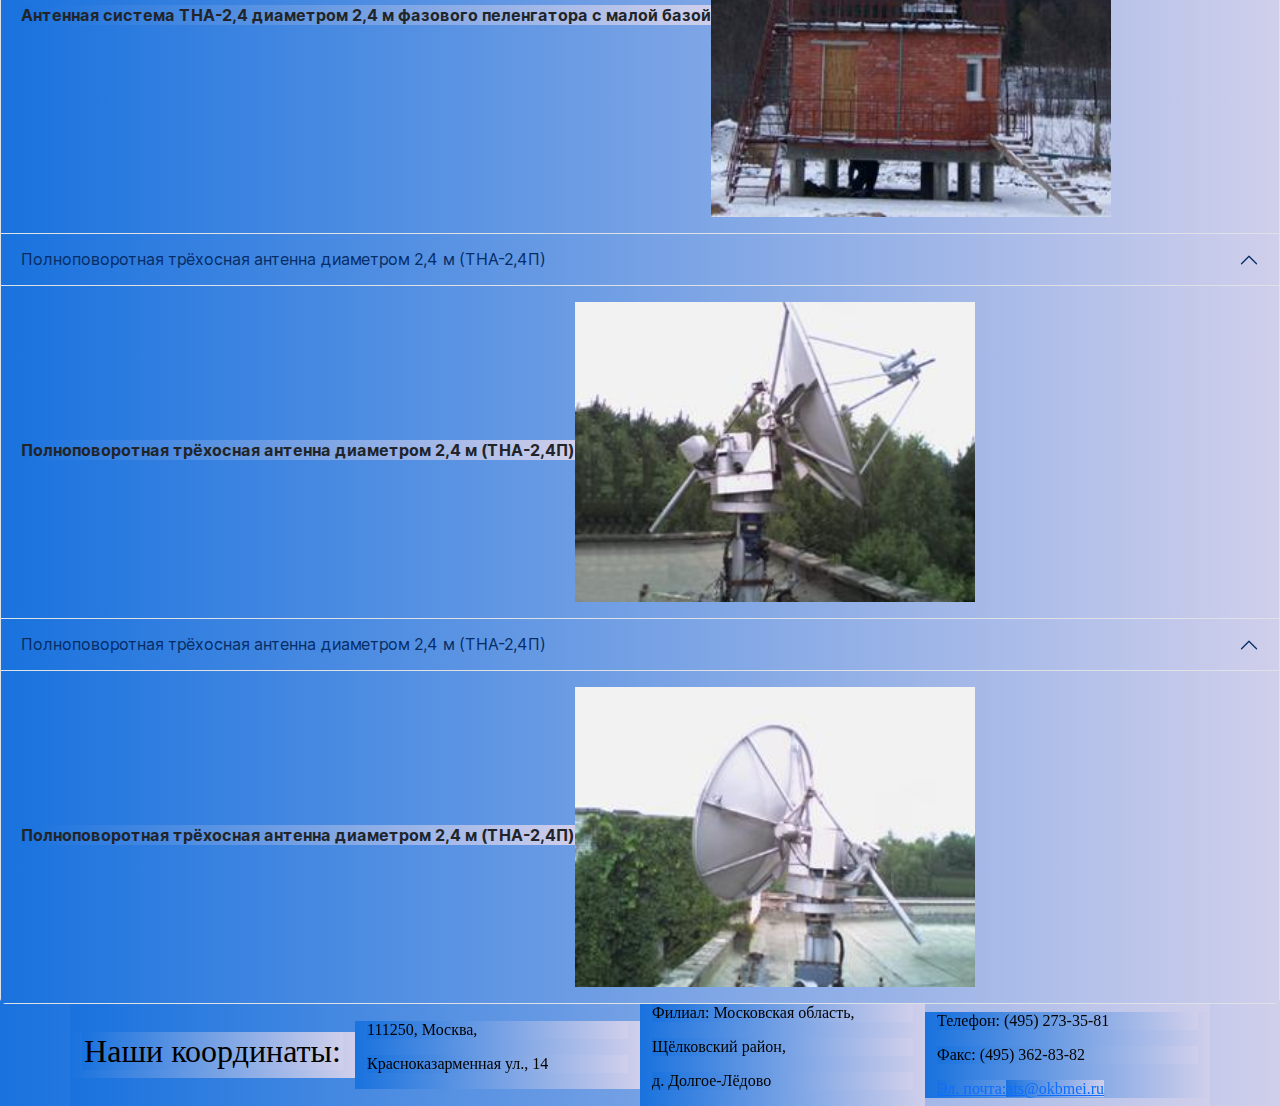
<file: galero3.html>
<!DOCTYPE html><html lang="en"><head><meta charSet="utf-8"/><meta name="viewport" content="width=device-width, initial-scale=1"/><link rel="preload" as="image" href="/Images/Gal3/image110.jpg"/><link rel="preload" as="image" href="/Images/Gal3/image100.jpg"/><link rel="preload" as="image" href="/Images/Gal3/image112.jpg"/><link rel="preload" as="image" href="/Images/Gal3/image114.jpg"/><link rel="preload" as="image" href="/Images/Gal3/image102.jpg"/><link rel="preload" as="image" href="/Images/Gal3/image104.jpg"/><link rel="preload" as="image" href="/Images/Gal3/image116.jpg"/><link rel="preload" as="image" href="/Images/Gal3/image106.jpg"/><link rel="preload" as="image" href="/Images/Gal3/image108.jpg"/><link rel="stylesheet" href="/_next/static/css/455380e8d74e6160.css" crossorigin="" data-precedence="next"/><link rel="stylesheet" href="/_next/static/css/551833e35035ed55.css" crossorigin="" data-precedence="next"/><link rel="stylesheet" href="/_next/static/css/957e8b89e5d51ac4.css" crossorigin="" data-precedence="next"/><link rel="preload" as="script" fetchPriority="low" href="/_next/static/chunks/webpack-d56e6b4591df4103.js" crossorigin=""/><script src="/_next/static/chunks/fd9d1056-7ffbd41407629ab5.js" async="" crossorigin=""></script><script src="/_next/static/chunks/69-4b9fde62047b4777.js" async="" crossorigin=""></script><script src="/_next/static/chunks/main-app-6b962438b38e0207.js" async="" crossorigin=""></script><script src="/_next/static/chunks/749-32baf1bd4225812c.js" async=""></script><script src="/_next/static/chunks/323-82e156c627eb1388.js" async=""></script><script src="/_next/static/chunks/22-a9fccf05b0e206a7.js" async=""></script><script src="/_next/static/chunks/app/layout-1f31198fcbe4de7f.js" async=""></script><title>ЗАО НПП «АТС»</title><meta name="description" content="Generated by Andrey (GAA)"/><link rel="icon" href="/favicon.ico" type="image/x-icon" sizes="16x16"/><script src="/_next/static/chunks/polyfills-c67a75d1b6f99dc8.js" crossorigin="" noModule=""></script></head><body class="__className_e66fe9"><div><header><div class="flex-cont"><div class="flex-hm"><div class="navbar"><div class="drop"><div class="nav-list"><nav class="navbar navbar-expand-md navbar-dark bg-dark"><div class="container-fluid"><div class="navbar sticky-top mr-auto navbar-nav"><a href="/homepage">Домашняя страница</a><a href="/about">О нас</a><a href="/company">Компании</a><a href="/coord">Координаты</a><a href="/technic">Технические характеристики</a><a href="/galero1">Галерея 1</a><a href="/galero2">Галерея 2</a><a href="/galero3">Галерея 3</a><button type="button" class="btn btn-primary"><a class="dropdown-item" href="https://atsantenna.narod.ru/index.files/page0001.html">Ещё сайт</a></button></div></div></nav></div></div></div></div></div></header><h3>АППАРАТУРА ДЛЯ ТЕЛЕВИДЕНИЯ И СВЯЗИ</h3></div><div><h2>Полноповоротные антенны</h2><div class="accordion" id="accordionPanelsStayOpenExample"><div class="accordion-item"><h2 class="accordion-header"><button class="accordion-button" type="button" data-bs-toggle="collapse" data-bs-target="#panelsStayOpen-collapseOne" aria-expanded="true" aria-controls="panelsStayOpen-collapseOne">Полноповоротная трёхосная зеркальная антенна диаметром 9 м с наклонной азимутальной осью ТНА-9П</button></h2><div id="panelsStayOpen-collapseOne" class="accordion-collapse collapse show"><div class="accordion-body"><strong>Полноповоротная трёхосная зеркальная антенна диаметром 9 м с наклонной азимутальной осью ТНА-9П</strong><img src="/Images/Gal3/image110.jpg" width="350" height="400" alt="Тут должна быть картинка"/></div></div></div><div class="accordion-item"><h2 class="accordion-header"><button class="accordion-button" type="button" data-bs-toggle="collapse" data-bs-target="#panelsStayOpen-collapseOne" aria-expanded="true" aria-controls="panelsStayOpen-collapseOne">Полноповоротная трёхосная зеркальная антенна диаметром 9 м с наклонной азимутальной осью ТНА-9П</button></h2><div id="panelsStayOpen-collapseOne" class="accordion-collapse collapse show"><div class="accordion-body"><strong>Полноповоротная трёхосная зеркальная антенна диаметром 9 м с наклонной азимутальной осью ТНА-9П</strong><img src="/Images/Gal3/image100.jpg" width="420" height="340" alt="Тут должна быть картинка"/></div></div></div><div class="accordion-item"><h2 class="accordion-header"><button class="accordion-button" type="button" data-bs-toggle="collapse" data-bs-target="#panelsStayOpen-collapseOne" aria-expanded="true" aria-controls="panelsStayOpen-collapseOne">Антенная система ТНА –7,0 на полигоне «Медвежьи Озёра»</button></h2><div id="panelsStayOpen-collapseOne" class="accordion-collapse collapse show"><div class="accordion-body"><strong>Антенная система ТНА –7,0 на полигоне «Медвежьи Озёра»</strong><img src="/Images/Gal3/image112.jpg" width="300" height="380" alt="Тут должна быть картинка"/></div></div></div><div class="accordion-item"><h2 class="accordion-header"><button class="accordion-button" type="button" data-bs-toggle="collapse" data-bs-target="#panelsStayOpen-collapseOne" aria-expanded="true" aria-controls="panelsStayOpen-collapseOne">Антенная система диаметром 7 м (ТНА-7)</button></h2><div id="panelsStayOpen-collapseOne" class="accordion-collapse collapse show"><div class="accordion-body"><strong>Антенная система диаметром 7 м (ТНА-7)</strong><img src="/Images/Gal3/image114.jpg" width="300" height="390" alt="Тут должна быть картинка"/></div></div></div><div class="accordion-item"><h2 class="accordion-header"><button class="accordion-button" type="button" data-bs-toggle="collapse" data-bs-target="#panelsStayOpen-collapseOne" aria-expanded="true" aria-controls="panelsStayOpen-collapseOne">Антенна ТНА-2,4</button></h2><div id="panelsStayOpen-collapseOne" class="accordion-collapse collapse show"><div class="accordion-body"><strong>Антенна ТНА-2,4</strong><img src="/Images/Gal3/image102.jpg" width="250" height="340" alt="Тут должна быть картинка"/></div></div></div><div class="accordion-item"><h2 class="accordion-header"><button class="accordion-button" type="button" data-bs-toggle="collapse" data-bs-target="#panelsStayOpen-collapseOne" aria-expanded="true" aria-controls="panelsStayOpen-collapseOne">Участок сборки антенн</button></h2><div id="panelsStayOpen-collapseOne" class="accordion-collapse collapse show"><div class="accordion-body"><strong>Участок сборки антенн</strong><img src="/Images/Gal3/image104.jpg" width="400" height="280" alt="Тут должна быть картинка"/></div></div></div><div class="accordion-item"><h2 class="accordion-header"><button class="accordion-button" type="button" data-bs-toggle="collapse" data-bs-target="#panelsStayOpen-collapseOne" aria-expanded="true" aria-controls="panelsStayOpen-collapseOne">Антенная система ТНА-2,4 диаметром 2,4 м фазового пеленгатора с малой базой</button></h2><div id="panelsStayOpen-collapseOne" class="accordion-collapse collapse show"><div class="accordion-body"><strong>Антенная система ТНА-2,4 диаметром 2,4 м фазового пеленгатора с малой базой</strong><img src="/Images/Gal3/image116.jpg" width="400" height="400" alt="Тут должна быть картинка"/></div></div></div><div class="accordion-item"><h2 class="accordion-header"><button class="accordion-button" type="button" data-bs-toggle="collapse" data-bs-target="#panelsStayOpen-collapseOne" aria-expanded="true" aria-controls="panelsStayOpen-collapseOne">Полноповоротная трёхосная антенна диаметром 2,4 м (ТНА-2,4П)</button></h2><div id="panelsStayOpen-collapseOne" class="accordion-collapse collapse show"><div class="accordion-body"><strong>Полноповоротная трёхосная антенна диаметром 2,4 м (ТНА-2,4П)</strong><img src="/Images/Gal3/image106.jpg" width="400" height="300" alt="Тут должна быть картинка"/></div></div></div><div class="accordion-item"><h2 class="accordion-header"><button class="accordion-button" type="button" data-bs-toggle="collapse" data-bs-target="#panelsStayOpen-collapseOne" aria-expanded="true" aria-controls="panelsStayOpen-collapseOne">Полноповоротная трёхосная антенна диаметром 2,4 м (ТНА-2,4П)</button></h2><div id="panelsStayOpen-collapseOne" class="accordion-collapse collapse show"><div class="accordion-body"><strong>Полноповоротная трёхосная антенна диаметром 2,4 м (ТНА-2,4П)</strong><img src="/Images/Gal3/image108.jpg" width="400" height="300" alt="Тут должна быть картинка"/></div></div></div></div></div><jQueryClient></jQueryClient><footer><section class="footer"><div class="container"><div class="row"><div class="col-md-3 col-6"><h2>Наши координаты:</h2></div><div class="col-md-3 col-6"><address>111250, Москва,</address><address>Красноказарменная ул., 14</address></div><div class="col-md-3 col-6"><address>Филиал: Московская область,</address><address>Щёлковский район,</address><address>д. Долгое-Лёдово</address></div><div class="col-md-3 col-6"><address>Телефон: (495) 273-35-81</address><address>Факс: (495) 362-83-82</address><a href="#">Эл. почта:<a href="mailto:mr.storyteller@mail.com?subject=Вопрос">ats@okbmei.ru</a></a></div></div></div></section></footer><script src="/_next/static/chunks/webpack-d56e6b4591df4103.js" crossorigin="" async=""></script><script>(self.__next_f=self.__next_f||[]).push([0]);self.__next_f.push([2,null])</script><script>self.__next_f.push([1,"1:HL[\"/_next/static/css/455380e8d74e6160.css\",\"style\",{\"crossOrigin\":\"\"}]\n2:HL[\"/_next/static/css/551833e35035ed55.css\",\"style\",{\"crossOrigin\":\"\"}]\n0:\"$L3\"\n"])</script><script>self.__next_f.push([1,"4:HL[\"/_next/static/css/957e8b89e5d51ac4.css\",\"style\",{\"crossOrigin\":\"\"}]\n"])</script><script>self.__next_f.push([1,"5:I[7690,[],\"\"]\n7:I[5613,[],\"\"]\n8:I[1778,[],\"\"]\n9:I[2214,[\"749\",\"static/chunks/749-32baf1bd4225812c.js\",\"323\",\"static/chunks/323-82e156c627eb1388.js\",\"22\",\"static/chunks/22-a9fccf05b0e206a7.js\",\"185\",\"static/chunks/app/layout-1f31198fcbe4de7f.js\"],\"\"]\na:I[7753,[\"749\",\"static/chunks/749-32baf1bd4225812c.js\",\"323\",\"static/chunks/323-82e156c627eb1388.js\",\"22\",\"static/chunks/22-a9fccf05b0e206a7.js\",\"185\",\"static/chunks/app/layout-1f31198fcbe4de7f.js\"],\"\"]\nb:I[2282,[\"749\",\"static/chunks/749-32baf1bd4225812c.js\","])</script><script>self.__next_f.push([1,"\"323\",\"static/chunks/323-82e156c627eb1388.js\",\"22\",\"static/chunks/22-a9fccf05b0e206a7.js\",\"185\",\"static/chunks/app/layout-1f31198fcbe4de7f.js\"],\"\"]\nc:I[5250,[\"749\",\"static/chunks/749-32baf1bd4225812c.js\",\"323\",\"static/chunks/323-82e156c627eb1388.js\",\"22\",\"static/chunks/22-a9fccf05b0e206a7.js\",\"185\",\"static/chunks/app/layout-1f31198fcbe4de7f.js\"],\"\"]\nd:I[6879,[\"749\",\"static/chunks/749-32baf1bd4225812c.js\",\"323\",\"static/chunks/323-82e156c627eb1388.js\",\"22\",\"static/chunks/22-a9fccf05b0e206a7.js\",\"185\",\"static/"])</script><script>self.__next_f.push([1,"chunks/app/layout-1f31198fcbe4de7f.js\"],\"\"]\ne:I[4034,[\"749\",\"static/chunks/749-32baf1bd4225812c.js\",\"323\",\"static/chunks/323-82e156c627eb1388.js\",\"22\",\"static/chunks/22-a9fccf05b0e206a7.js\",\"185\",\"static/chunks/app/layout-1f31198fcbe4de7f.js\"],\"\"]\n10:I[8955,[],\"\"]\n11:[]\n"])</script><script>self.__next_f.push([1,"3:[[[\"$\",\"link\",\"0\",{\"rel\":\"stylesheet\",\"href\":\"/_next/static/css/455380e8d74e6160.css\",\"precedence\":\"next\",\"crossOrigin\":\"\"}],[\"$\",\"link\",\"1\",{\"rel\":\"stylesheet\",\"href\":\"/_next/static/css/551833e35035ed55.css\",\"precedence\":\"next\",\"crossOrigin\":\"\"}]],[\"$\",\"$L5\",null,{\"buildId\":\"lglIipxk-b_iBPOK8kSLH\",\"assetPrefix\":\"\",\"initialCanonicalUrl\":\"/galero3\",\"initialTree\":[\"\",{\"children\":[\"galero3\",{\"children\":[\"__PAGE__\",{}]}]},\"$undefined\",\"$undefined\",true],\"initialSeedData\":[\"\",{\"children\":[\"galero3\",{\"children\":[\"__PAGE__\",{},[\"$L6\",[\"$\",\"div\",null,{\"children\":[[\"$\",\"h2\",null,{\"children\":\"Полноповоротные антенны\"}],[\"$\",\"div\",null,{\"class\":\"accordion\",\"id\":\"accordionPanelsStayOpenExample\",\"children\":[[\"$\",\"div\",null,{\"class\":\"accordion-item\",\"children\":[[\"$\",\"h2\",null,{\"class\":\"accordion-header\",\"children\":[\"$\",\"button\",null,{\"class\":\"accordion-button\",\"type\":\"button\",\"data-bs-toggle\":\"collapse\",\"data-bs-target\":\"#panelsStayOpen-collapseOne\",\"aria-expanded\":\"true\",\"aria-controls\":\"panelsStayOpen-collapseOne\",\"children\":\"Полноповоротная трёхосная зеркальная антенна диаметром 9 м с наклонной азимутальной осью ТНА-9П\"}]}],[\"$\",\"div\",null,{\"id\":\"panelsStayOpen-collapseOne\",\"class\":\"accordion-collapse collapse show\",\"children\":[\"$\",\"div\",null,{\"class\":\"accordion-body\",\"children\":[[\"$\",\"strong\",null,{\"children\":\"Полноповоротная трёхосная зеркальная антенна диаметром 9 м с наклонной азимутальной осью ТНА-9П\"}],[\"$\",\"img\",null,{\"src\":\"/Images/Gal3/image110.jpg\",\"width\":350,\"height\":400,\"alt\":\"Тут должна быть картинка\"}]]}]}]]}],[\"$\",\"div\",null,{\"class\":\"accordion-item\",\"children\":[[\"$\",\"h2\",null,{\"class\":\"accordion-header\",\"children\":[\"$\",\"button\",null,{\"class\":\"accordion-button\",\"type\":\"button\",\"data-bs-toggle\":\"collapse\",\"data-bs-target\":\"#panelsStayOpen-collapseOne\",\"aria-expanded\":\"true\",\"aria-controls\":\"panelsStayOpen-collapseOne\",\"children\":\"Полноповоротная трёхосная зеркальная антенна диаметром 9 м с наклонной азимутальной осью ТНА-9П\"}]}],[\"$\",\"div\",null,{\"id\":\"panelsStayOpen-collapseOne\",\"class\":\"accordion-collapse collapse show\",\"children\":[\"$\",\"div\",null,{\"class\":\"accordion-body\",\"children\":[[\"$\",\"strong\",null,{\"children\":\"Полноповоротная трёхосная зеркальная антенна диаметром 9 м с наклонной азимутальной осью ТНА-9П\"}],[\"$\",\"img\",null,{\"src\":\"/Images/Gal3/image100.jpg\",\"width\":420,\"height\":340,\"alt\":\"Тут должна быть картинка\"}]]}]}]]}],[\"$\",\"div\",null,{\"class\":\"accordion-item\",\"children\":[[\"$\",\"h2\",null,{\"class\":\"accordion-header\",\"children\":[\"$\",\"button\",null,{\"class\":\"accordion-button\",\"type\":\"button\",\"data-bs-toggle\":\"collapse\",\"data-bs-target\":\"#panelsStayOpen-collapseOne\",\"aria-expanded\":\"true\",\"aria-controls\":\"panelsStayOpen-collapseOne\",\"children\":\"Антенная система ТНА –7,0 на полигоне «Медвежьи Озёра»\"}]}],[\"$\",\"div\",null,{\"id\":\"panelsStayOpen-collapseOne\",\"class\":\"accordion-collapse collapse show\",\"children\":[\"$\",\"div\",null,{\"class\":\"accordion-body\",\"children\":[[\"$\",\"strong\",null,{\"children\":\"Антенная система ТНА –7,0 на полигоне «Медвежьи Озёра»\"}],[\"$\",\"img\",null,{\"src\":\"/Images/Gal3/image112.jpg\",\"width\":300,\"height\":380,\"alt\":\"Тут должна быть картинка\"}]]}]}]]}],[\"$\",\"div\",null,{\"class\":\"accordion-item\",\"children\":[[\"$\",\"h2\",null,{\"class\":\"accordion-header\",\"children\":[\"$\",\"button\",null,{\"class\":\"accordion-button\",\"type\":\"button\",\"data-bs-toggle\":\"collapse\",\"data-bs-target\":\"#panelsStayOpen-collapseOne\",\"aria-expanded\":\"true\",\"aria-controls\":\"panelsStayOpen-collapseOne\",\"children\":\"Антенная система диаметром 7 м (ТНА-7)\"}]}],[\"$\",\"div\",null,{\"id\":\"panelsStayOpen-collapseOne\",\"class\":\"accordion-collapse collapse show\",\"children\":[\"$\",\"div\",null,{\"class\":\"accordion-body\",\"children\":[[\"$\",\"strong\",null,{\"children\":\"Антенная система диаметром 7 м (ТНА-7)\"}],[\"$\",\"img\",null,{\"src\":\"/Images/Gal3/image114.jpg\",\"width\":300,\"height\":390,\"alt\":\"Тут должна быть картинка\"}]]}]}]]}],[\"$\",\"div\",null,{\"class\":\"accordion-item\",\"children\":[[\"$\",\"h2\",null,{\"class\":\"accordion-header\",\"children\":[\"$\",\"button\",null,{\"class\":\"accordion-button\",\"type\":\"button\",\"data-bs-toggle\":\"collapse\",\"data-bs-target\":\"#panelsStayOpen-collapseOne\",\"aria-expanded\":\"true\",\"aria-controls\":\"panelsStayOpen-collapseOne\",\"children\":\"Антенна ТНА-2,4\"}]}],[\"$\",\"div\",null,{\"id\":\"panelsStayOpen-collapseOne\",\"class\":\"accordion-collapse collapse show\",\"children\":[\"$\",\"div\",null,{\"class\":\"accordion-body\",\"children\":[[\"$\",\"strong\",null,{\"children\":\"Антенна ТНА-2,4\"}],[\"$\",\"img\",null,{\"src\":\"/Images/Gal3/image102.jpg\",\"width\":250,\"height\":340,\"alt\":\"Тут должна быть картинка\"}]]}]}]]}],[\"$\",\"div\",null,{\"class\":\"accordion-item\",\"children\":[[\"$\",\"h2\",null,{\"class\":\"accordion-header\",\"children\":[\"$\",\"button\",null,{\"class\":\"accordion-button\",\"type\":\"button\",\"data-bs-toggle\":\"collapse\",\"data-bs-target\":\"#panelsStayOpen-collapseOne\",\"aria-expanded\":\"true\",\"aria-controls\":\"panelsStayOpen-collapseOne\",\"children\":\"Участок сборки антенн\"}]}],[\"$\",\"div\",null,{\"id\":\"panelsStayOpen-collapseOne\",\"class\":\"accordion-collapse collapse show\",\"children\":[\"$\",\"div\",null,{\"class\":\"accordion-body\",\"children\":[[\"$\",\"strong\",null,{\"children\":\"Участок сборки антенн\"}],[\"$\",\"img\",null,{\"src\":\"/Images/Gal3/image104.jpg\",\"width\":400,\"height\":280,\"alt\":\"Тут должна быть картинка\"}]]}]}]]}],[\"$\",\"div\",null,{\"class\":\"accordion-item\",\"children\":[[\"$\",\"h2\",null,{\"class\":\"accordion-header\",\"children\":[\"$\",\"button\",null,{\"class\":\"accordion-button\",\"type\":\"button\",\"data-bs-toggle\":\"collapse\",\"data-bs-target\":\"#panelsStayOpen-collapseOne\",\"aria-expanded\":\"true\",\"aria-controls\":\"panelsStayOpen-collapseOne\",\"children\":\"Антенная система ТНА-2,4 диаметром 2,4 м фазового пеленгатора с малой базой\"}]}],[\"$\",\"div\",null,{\"id\":\"panelsStayOpen-collapseOne\",\"class\":\"accordion-collapse collapse show\",\"children\":[\"$\",\"div\",null,{\"class\":\"accordion-body\",\"children\":[[\"$\",\"strong\",null,{\"children\":\"Антенная система ТНА-2,4 диаметром 2,4 м фазового пеленгатора с малой базой\"}],[\"$\",\"img\",null,{\"src\":\"/Images/Gal3/image116.jpg\",\"width\":400,\"height\":400,\"alt\":\"Тут должна быть картинка\"}]]}]}]]}],[\"$\",\"div\",null,{\"class\":\"accordion-item\",\"children\":[[\"$\",\"h2\",null,{\"class\":\"accordion-header\",\"children\":[\"$\",\"button\",null,{\"class\":\"accordion-button\",\"type\":\"button\",\"data-bs-toggle\":\"collapse\",\"data-bs-target\":\"#panelsStayOpen-collapseOne\",\"aria-expanded\":\"true\",\"aria-controls\":\"panelsStayOpen-collapseOne\",\"children\":\"Полноповоротная трёхосная антенна диаметром 2,4 м (ТНА-2,4П)\"}]}],[\"$\",\"div\",null,{\"id\":\"panelsStayOpen-collapseOne\",\"class\":\"accordion-collapse collapse show\",\"children\":[\"$\",\"div\",null,{\"class\":\"accordion-body\",\"children\":[[\"$\",\"strong\",null,{\"children\":\"Полноповоротная трёхосная антенна диаметром 2,4 м (ТНА-2,4П)\"}],[\"$\",\"img\",null,{\"src\":\"/Images/Gal3/image106.jpg\",\"width\":400,\"height\":300,\"alt\":\"Тут должна быть картинка\"}]]}]}]]}],[\"$\",\"div\",null,{\"class\":\"accordion-item\",\"children\":[[\"$\",\"h2\",null,{\"class\":\"accordion-header\",\"children\":[\"$\",\"button\",null,{\"class\":\"accordion-button\",\"type\":\"button\",\"data-bs-toggle\":\"collapse\",\"data-bs-target\":\"#panelsStayOpen-collapseOne\",\"aria-expanded\":\"true\",\"aria-controls\":\"panelsStayOpen-collapseOne\",\"children\":\"Полноповоротная трёхосная антенна диаметром 2,4 м (ТНА-2,4П)\"}]}],[\"$\",\"div\",null,{\"id\":\"panelsStayOpen-collapseOne\",\"class\":\"accordion-collapse collapse show\",\"children\":[\"$\",\"div\",null,{\"class\":\"accordion-body\",\"children\":[[\"$\",\"strong\",null,{\"children\":\"Полноповоротная трёхосная антенна диаметром 2,4 м (ТНА-2,4П)\"}],[\"$\",\"img\",null,{\"src\":\"/Images/Gal3/image108.jpg\",\"width\":400,\"height\":300,\"alt\":\"Тут должна быть картинка\"}]]}]}]]}]]}]]}],null]]},[\"$\",\"$L7\",null,{\"parallelRouterKey\":\"children\",\"segmentPath\":[\"children\",\"galero3\",\"children\"],\"loading\":\"$undefined\",\"loadingStyles\":\"$undefined\",\"loadingScripts\":\"$undefined\",\"hasLoading\":false,\"error\":\"$undefined\",\"errorStyles\":\"$undefined\",\"errorScripts\":\"$undefined\",\"template\":[\"$\",\"$L8\",null,{}],\"templateStyles\":\"$undefined\",\"templateScripts\":\"$undefined\",\"notFound\":\"$undefined\",\"notFoundStyles\":\"$undefined\",\"styles\":[[\"$\",\"link\",\"0\",{\"rel\":\"stylesheet\",\"href\":\"/_next/static/css/957e8b89e5d51ac4.css\",\"precedence\":\"next\",\"crossOrigin\":\"\"}]]}]]},[null,[\"$\",\"html\",null,{\"lang\":\"en\",\"children\":[[\"$\",\"body\",null,{\"className\":\"__className_e66fe9\",\"children\":[[\"$\",\"div\",null,{\"children\":[[\"$\",\"header\",null,{\"children\":[\"$\",\"div\",null,{\"class\":\"flex-cont\",\"children\":[\"$\",\"div\",null,{\"class\":\"flex-hm\",\"children\":[\"$\",\"div\",null,{\"class\":\"navbar\",\"children\":[\"$\",\"div\",null,{\"class\":\"drop\",\"children\":[\"$\",\"div\",null,{\"class\":\"nav-list\",\"children\":[\"$\",\"$L9\",null,{\"collapseOnSelect\":true,\"expand\":\"md\",\"bg\":\"dark\",\"variant\":\"dark\",\"children\":[\"$\",\"$La\",null,{\"fluid\":true,\"children\":[\"$\",\"$Lb\",null,{\"className\":\"navbar sticky-top mr-auto\",\"children\":[[\"$\",\"$Lc\",null,{\"href\":\"/homepage\",\"children\":\"Домашняя страница\"}],[\"$\",\"$Lc\",null,{\"href\":\"/about\",\"children\":\"О нас\"}],[\"$\",\"$Lc\",null,{\"href\":\"/company\",\"children\":\"Компании\"}],[\"$\",\"$Lc\",null,{\"href\":\"/coord\",\"children\":\"Координаты\"}],[\"$\",\"$Lc\",null,{\"href\":\"/technic\",\"children\":\"Технические характеристики\"}],[\"$\",\"$Lc\",null,{\"href\":\"/galero1\",\"children\":\"Галерея 1\"}],[\"$\",\"$Lc\",null,{\"href\":\"/galero2\",\"children\":\"Галерея 2\"}],[\"$\",\"$Lc\",null,{\"href\":\"/galero3\",\"children\":\"Галерея 3\"}],[\"$\",\"$Ld\",null,{\"children\":[\"$\",\"a\",null,{\"class\":\"dropdown-item\",\"href\":\"https://atsantenna.narod.ru/index.files/page0001.html\",\"children\":\"Ещё сайт\"}]}]]}]}]}]}]}]}]}]}]}],[\"$\",\"h3\",null,{\"children\":\"АППАРАТУРА ДЛЯ ТЕЛЕВИДЕНИЯ И СВЯЗИ\"}]]}],[\"$\",\"$L7\",null,{\"parallelRouterKey\":\"children\",\"segmentPath\":[\"children\"],\"loading\":\"$undefined\",\"loadingStyles\":\"$undefined\",\"loadingScripts\":\"$undefined\",\"hasLoading\":false,\"error\":\"$undefined\",\"errorStyles\":\"$undefined\",\"errorScripts\":\"$undefined\",\"template\":[\"$\",\"$L8\",null,{}],\"templateStyles\":\"$undefined\",\"templateScripts\":\"$undefined\",\"notFound\":[[\"$\",\"title\",null,{\"children\":\"404: This page could not be found.\"}],[\"$\",\"div\",null,{\"style\":{\"fontFamily\":\"system-ui,\\\"Segoe UI\\\",Roboto,Helvetica,Arial,sans-serif,\\\"Apple Color Emoji\\\",\\\"Segoe UI Emoji\\\"\",\"height\":\"100vh\",\"textAlign\":\"center\",\"display\":\"flex\",\"flexDirection\":\"column\",\"alignItems\":\"center\",\"justifyContent\":\"center\"},\"children\":[\"$\",\"div\",null,{\"children\":[[\"$\",\"style\",null,{\"dangerouslySetInnerHTML\":{\"__html\":\"body{color:#000;background:#fff;margin:0}.next-error-h1{border-right:1px solid rgba(0,0,0,.3)}@media (prefers-color-scheme:dark){body{color:#fff;background:#000}.next-error-h1{border-right:1px solid rgba(255,255,255,.3)}}\"}}],[\"$\",\"h1\",null,{\"className\":\"next-error-h1\",\"style\":{\"display\":\"inline-block\",\"margin\":\"0 20px 0 0\",\"padding\":\"0 23px 0 0\",\"fontSize\":24,\"fontWeight\":500,\"verticalAlign\":\"top\",\"lineHeight\":\"49px\"},\"children\":\"404\"}],[\"$\",\"div\",null,{\"style\":{\"display\":\"inline-block\"},\"children\":[\"$\",\"h2\",null,{\"style\":{\"fontSize\":14,\"fontWeight\":400,\"lineHeight\":\"49px\",\"margin\":0},\"children\":\"This page could not be found.\"}]}]]}]}]],\"notFoundStyles\":[],\"styles\":null}],[\"$\",\"$Le\",null,{}],[\"$\",\"jQueryClient\",null,{}]]}],[\"$\",\"footer\",null,{\"children\":[\"$\",\"section\",null,{\"className\":\"footer\",\"children\":[\"$\",\"div\",null,{\"className\":\"container\",\"children\":[\"$\",\"div\",null,{\"className\":\"row\",\"children\":[[\"$\",\"div\",null,{\"className\":\"col-md-3 col-6\",\"children\":[\"$\",\"h2\",null,{\"children\":\"Наши координаты:\"}]}],[\"$\",\"div\",null,{\"className\":\"col-md-3 col-6\",\"children\":[[\"$\",\"address\",null,{\"children\":\"111250, Москва,\"}],[\"$\",\"address\",null,{\"children\":\"Красноказарменная ул., 14\"}]]}],[\"$\",\"div\",null,{\"className\":\"col-md-3 col-6\",\"children\":[[\"$\",\"address\",null,{\"children\":\"Филиал: Московская область,\"}],[\"$\",\"address\",null,{\"children\":\"Щёлковский район,\"}],[\"$\",\"address\",null,{\"children\":\"д. Долгое-Лёдово\"}]]}],[\"$\",\"div\",null,{\"className\":\"col-md-3 col-6\",\"children\":[[\"$\",\"address\",null,{\"children\":\"Телефон: (495) 273-35-81\"}],[\"$\",\"address\",null,{\"children\":\"Факс: (495) 362-83-82\"}],[\"$\",\"a\",null,{\"href\":\"#\",\"children\":[\"Эл. почта:\",[\"$\",\"a\",null,{\"href\":\"mailto:mr.storyteller@mail.com?subject=Вопрос\",\"children\":\"ats@okbmei.ru\"}]]}]]}]]}]}]}]}]]}],null]],\"initialHead\":[false,\"$Lf\"],\"globalErrorComponent\":\"$10\",\"missingSlots\":\"$W11\"}]]\n"])</script><script>self.__next_f.push([1,"f:[[\"$\",\"meta\",\"0\",{\"name\":\"viewport\",\"content\":\"width=device-width, initial-scale=1\"}],[\"$\",\"meta\",\"1\",{\"charSet\":\"utf-8\"}],[\"$\",\"title\",\"2\",{\"children\":\"ЗАО НПП «АТС»\"}],[\"$\",\"meta\",\"3\",{\"name\":\"description\",\"content\":\"Generated by Andrey (GAA)\"}],[\"$\",\"link\",\"4\",{\"rel\":\"icon\",\"href\":\"/favicon.ico\",\"type\":\"image/x-icon\",\"sizes\":\"16x16\"}]]\n6:null\n"])</script><script>self.__next_f.push([1,""])</script></body></html>
</file>
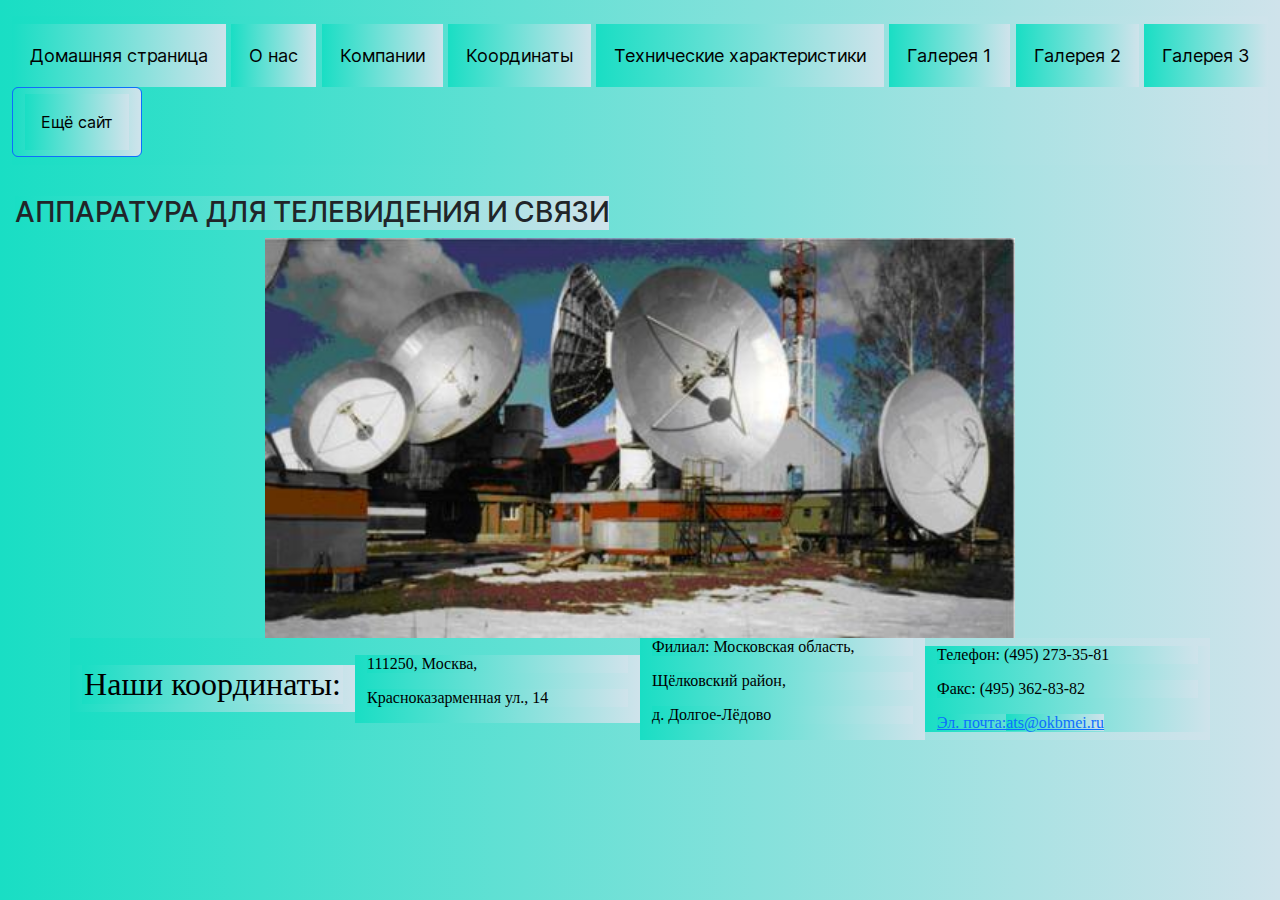
<file: homepage.html>
<!DOCTYPE html><html lang="en"><head><meta charSet="utf-8"/><meta name="viewport" content="width=device-width, initial-scale=1"/><link rel="preload" as="image" href="/Images/Home/image014.jpg"/><link rel="stylesheet" href="/_next/static/css/455380e8d74e6160.css" crossorigin="" data-precedence="next"/><link rel="stylesheet" href="/_next/static/css/551833e35035ed55.css" crossorigin="" data-precedence="next"/><link rel="stylesheet" href="/_next/static/css/65266bef76a18a86.css" crossorigin="" data-precedence="next"/><link rel="preload" as="script" fetchPriority="low" href="/_next/static/chunks/webpack-d56e6b4591df4103.js" crossorigin=""/><script src="/_next/static/chunks/fd9d1056-7ffbd41407629ab5.js" async="" crossorigin=""></script><script src="/_next/static/chunks/69-4b9fde62047b4777.js" async="" crossorigin=""></script><script src="/_next/static/chunks/main-app-6b962438b38e0207.js" async="" crossorigin=""></script><script src="/_next/static/chunks/749-32baf1bd4225812c.js" async=""></script><script src="/_next/static/chunks/323-82e156c627eb1388.js" async=""></script><script src="/_next/static/chunks/22-a9fccf05b0e206a7.js" async=""></script><script src="/_next/static/chunks/app/layout-1f31198fcbe4de7f.js" async=""></script><title>ЗАО НПП «АТС»</title><meta name="description" content="Generated by Andrey (GAA)"/><link rel="icon" href="/favicon.ico" type="image/x-icon" sizes="16x16"/><script src="/_next/static/chunks/polyfills-c67a75d1b6f99dc8.js" crossorigin="" noModule=""></script></head><body class="__className_e66fe9"><div><header><div class="flex-cont"><div class="flex-hm"><div class="navbar"><div class="drop"><div class="nav-list"><nav class="navbar navbar-expand-md navbar-dark bg-dark"><div class="container-fluid"><div class="navbar sticky-top mr-auto navbar-nav"><a href="/homepage">Домашняя страница</a><a href="/about">О нас</a><a href="/company">Компании</a><a href="/coord">Координаты</a><a href="/technic">Технические характеристики</a><a href="/galero1">Галерея 1</a><a href="/galero2">Галерея 2</a><a href="/galero3">Галерея 3</a><button type="button" class="btn btn-primary"><a class="dropdown-item" href="https://atsantenna.narod.ru/index.files/page0001.html">Ещё сайт</a></button></div></div></nav></div></div></div></div></div></header><h3>АППАРАТУРА ДЛЯ ТЕЛЕВИДЕНИЯ И СВЯЗИ</h3></div><div class="wrapper"><img src="/Images/Home/image014.jpg" width="750" height="400" alt="Тут должна быть картинка"/></div><jQueryClient></jQueryClient><footer><section class="footer"><div class="container"><div class="row"><div class="col-md-3 col-6"><h2>Наши координаты:</h2></div><div class="col-md-3 col-6"><address>111250, Москва,</address><address>Красноказарменная ул., 14</address></div><div class="col-md-3 col-6"><address>Филиал: Московская область,</address><address>Щёлковский район,</address><address>д. Долгое-Лёдово</address></div><div class="col-md-3 col-6"><address>Телефон: (495) 273-35-81</address><address>Факс: (495) 362-83-82</address><a href="#">Эл. почта:<a href="mailto:mr.storyteller@mail.com?subject=Вопрос">ats@okbmei.ru</a></a></div></div></div></section></footer><script src="/_next/static/chunks/webpack-d56e6b4591df4103.js" crossorigin="" async=""></script><script>(self.__next_f=self.__next_f||[]).push([0]);self.__next_f.push([2,null])</script><script>self.__next_f.push([1,"1:HL[\"/_next/static/css/455380e8d74e6160.css\",\"style\",{\"crossOrigin\":\"\"}]\n2:HL[\"/_next/static/css/551833e35035ed55.css\",\"style\",{\"crossOrigin\":\"\"}]\n0:\"$L3\"\n"])</script><script>self.__next_f.push([1,"4:HL[\"/_next/static/css/65266bef76a18a86.css\",\"style\",{\"crossOrigin\":\"\"}]\n"])</script><script>self.__next_f.push([1,"5:I[7690,[],\"\"]\n7:I[5613,[],\"\"]\n8:I[1778,[],\"\"]\n9:I[2214,[\"749\",\"static/chunks/749-32baf1bd4225812c.js\",\"323\",\"static/chunks/323-82e156c627eb1388.js\",\"22\",\"static/chunks/22-a9fccf05b0e206a7.js\",\"185\",\"static/chunks/app/layout-1f31198fcbe4de7f.js\"],\"\"]\na:I[7753,[\"749\",\"static/chunks/749-32baf1bd4225812c.js\",\"323\",\"static/chunks/323-82e156c627eb1388.js\",\"22\",\"static/chunks/22-a9fccf05b0e206a7.js\",\"185\",\"static/chunks/app/layout-1f31198fcbe4de7f.js\"],\"\"]\nb:I[2282,[\"749\",\"static/chunks/749-32baf1bd4225812c.js\","])</script><script>self.__next_f.push([1,"\"323\",\"static/chunks/323-82e156c627eb1388.js\",\"22\",\"static/chunks/22-a9fccf05b0e206a7.js\",\"185\",\"static/chunks/app/layout-1f31198fcbe4de7f.js\"],\"\"]\nc:I[5250,[\"749\",\"static/chunks/749-32baf1bd4225812c.js\",\"323\",\"static/chunks/323-82e156c627eb1388.js\",\"22\",\"static/chunks/22-a9fccf05b0e206a7.js\",\"185\",\"static/chunks/app/layout-1f31198fcbe4de7f.js\"],\"\"]\nd:I[6879,[\"749\",\"static/chunks/749-32baf1bd4225812c.js\",\"323\",\"static/chunks/323-82e156c627eb1388.js\",\"22\",\"static/chunks/22-a9fccf05b0e206a7.js\",\"185\",\"static/"])</script><script>self.__next_f.push([1,"chunks/app/layout-1f31198fcbe4de7f.js\"],\"\"]\ne:I[4034,[\"749\",\"static/chunks/749-32baf1bd4225812c.js\",\"323\",\"static/chunks/323-82e156c627eb1388.js\",\"22\",\"static/chunks/22-a9fccf05b0e206a7.js\",\"185\",\"static/chunks/app/layout-1f31198fcbe4de7f.js\"],\"\"]\n10:I[8955,[],\"\"]\n11:[]\n"])</script><script>self.__next_f.push([1,"3:[[[\"$\",\"link\",\"0\",{\"rel\":\"stylesheet\",\"href\":\"/_next/static/css/455380e8d74e6160.css\",\"precedence\":\"next\",\"crossOrigin\":\"\"}],[\"$\",\"link\",\"1\",{\"rel\":\"stylesheet\",\"href\":\"/_next/static/css/551833e35035ed55.css\",\"precedence\":\"next\",\"crossOrigin\":\"\"}]],[\"$\",\"$L5\",null,{\"buildId\":\"lglIipxk-b_iBPOK8kSLH\",\"assetPrefix\":\"\",\"initialCanonicalUrl\":\"/homepage\",\"initialTree\":[\"\",{\"children\":[\"homepage\",{\"children\":[\"__PAGE__\",{}]}]},\"$undefined\",\"$undefined\",true],\"initialSeedData\":[\"\",{\"children\":[\"homepage\",{\"children\":[\"__PAGE__\",{},[\"$L6\",[\"$\",\"div\",null,{\"className\":\"wrapper\",\"children\":[\"$\",\"img\",null,{\"src\":\"/Images/Home/image014.jpg\",\"width\":750,\"height\":400,\"alt\":\"Тут должна быть картинка\"}]}],null]]},[\"$\",\"$L7\",null,{\"parallelRouterKey\":\"children\",\"segmentPath\":[\"children\",\"homepage\",\"children\"],\"loading\":\"$undefined\",\"loadingStyles\":\"$undefined\",\"loadingScripts\":\"$undefined\",\"hasLoading\":false,\"error\":\"$undefined\",\"errorStyles\":\"$undefined\",\"errorScripts\":\"$undefined\",\"template\":[\"$\",\"$L8\",null,{}],\"templateStyles\":\"$undefined\",\"templateScripts\":\"$undefined\",\"notFound\":\"$undefined\",\"notFoundStyles\":\"$undefined\",\"styles\":[[\"$\",\"link\",\"0\",{\"rel\":\"stylesheet\",\"href\":\"/_next/static/css/65266bef76a18a86.css\",\"precedence\":\"next\",\"crossOrigin\":\"\"}]]}]]},[null,[\"$\",\"html\",null,{\"lang\":\"en\",\"children\":[[\"$\",\"body\",null,{\"className\":\"__className_e66fe9\",\"children\":[[\"$\",\"div\",null,{\"children\":[[\"$\",\"header\",null,{\"children\":[\"$\",\"div\",null,{\"class\":\"flex-cont\",\"children\":[\"$\",\"div\",null,{\"class\":\"flex-hm\",\"children\":[\"$\",\"div\",null,{\"class\":\"navbar\",\"children\":[\"$\",\"div\",null,{\"class\":\"drop\",\"children\":[\"$\",\"div\",null,{\"class\":\"nav-list\",\"children\":[\"$\",\"$L9\",null,{\"collapseOnSelect\":true,\"expand\":\"md\",\"bg\":\"dark\",\"variant\":\"dark\",\"children\":[\"$\",\"$La\",null,{\"fluid\":true,\"children\":[\"$\",\"$Lb\",null,{\"className\":\"navbar sticky-top mr-auto\",\"children\":[[\"$\",\"$Lc\",null,{\"href\":\"/homepage\",\"children\":\"Домашняя страница\"}],[\"$\",\"$Lc\",null,{\"href\":\"/about\",\"children\":\"О нас\"}],[\"$\",\"$Lc\",null,{\"href\":\"/company\",\"children\":\"Компании\"}],[\"$\",\"$Lc\",null,{\"href\":\"/coord\",\"children\":\"Координаты\"}],[\"$\",\"$Lc\",null,{\"href\":\"/technic\",\"children\":\"Технические характеристики\"}],[\"$\",\"$Lc\",null,{\"href\":\"/galero1\",\"children\":\"Галерея 1\"}],[\"$\",\"$Lc\",null,{\"href\":\"/galero2\",\"children\":\"Галерея 2\"}],[\"$\",\"$Lc\",null,{\"href\":\"/galero3\",\"children\":\"Галерея 3\"}],[\"$\",\"$Ld\",null,{\"children\":[\"$\",\"a\",null,{\"class\":\"dropdown-item\",\"href\":\"https://atsantenna.narod.ru/index.files/page0001.html\",\"children\":\"Ещё сайт\"}]}]]}]}]}]}]}]}]}]}]}],[\"$\",\"h3\",null,{\"children\":\"АППАРАТУРА ДЛЯ ТЕЛЕВИДЕНИЯ И СВЯЗИ\"}]]}],[\"$\",\"$L7\",null,{\"parallelRouterKey\":\"children\",\"segmentPath\":[\"children\"],\"loading\":\"$undefined\",\"loadingStyles\":\"$undefined\",\"loadingScripts\":\"$undefined\",\"hasLoading\":false,\"error\":\"$undefined\",\"errorStyles\":\"$undefined\",\"errorScripts\":\"$undefined\",\"template\":[\"$\",\"$L8\",null,{}],\"templateStyles\":\"$undefined\",\"templateScripts\":\"$undefined\",\"notFound\":[[\"$\",\"title\",null,{\"children\":\"404: This page could not be found.\"}],[\"$\",\"div\",null,{\"style\":{\"fontFamily\":\"system-ui,\\\"Segoe UI\\\",Roboto,Helvetica,Arial,sans-serif,\\\"Apple Color Emoji\\\",\\\"Segoe UI Emoji\\\"\",\"height\":\"100vh\",\"textAlign\":\"center\",\"display\":\"flex\",\"flexDirection\":\"column\",\"alignItems\":\"center\",\"justifyContent\":\"center\"},\"children\":[\"$\",\"div\",null,{\"children\":[[\"$\",\"style\",null,{\"dangerouslySetInnerHTML\":{\"__html\":\"body{color:#000;background:#fff;margin:0}.next-error-h1{border-right:1px solid rgba(0,0,0,.3)}@media (prefers-color-scheme:dark){body{color:#fff;background:#000}.next-error-h1{border-right:1px solid rgba(255,255,255,.3)}}\"}}],[\"$\",\"h1\",null,{\"className\":\"next-error-h1\",\"style\":{\"display\":\"inline-block\",\"margin\":\"0 20px 0 0\",\"padding\":\"0 23px 0 0\",\"fontSize\":24,\"fontWeight\":500,\"verticalAlign\":\"top\",\"lineHeight\":\"49px\"},\"children\":\"404\"}],[\"$\",\"div\",null,{\"style\":{\"display\":\"inline-block\"},\"children\":[\"$\",\"h2\",null,{\"style\":{\"fontSize\":14,\"fontWeight\":400,\"lineHeight\":\"49px\",\"margin\":0},\"children\":\"This page could not be found.\"}]}]]}]}]],\"notFoundStyles\":[],\"styles\":null}],[\"$\",\"$Le\",null,{}],[\"$\",\"jQueryClient\",null,{}]]}],[\"$\",\"footer\",null,{\"children\":[\"$\",\"section\",null,{\"className\":\"footer\",\"children\":[\"$\",\"div\",null,{\"className\":\"container\",\"children\":[\"$\",\"div\",null,{\"className\":\"row\",\"children\":[[\"$\",\"div\",null,{\"className\":\"col-md-3 col-6\",\"children\":[\"$\",\"h2\",null,{\"children\":\"Наши координаты:\"}]}],[\"$\",\"div\",null,{\"className\":\"col-md-3 col-6\",\"children\":[[\"$\",\"address\",null,{\"children\":\"111250, Москва,\"}],[\"$\",\"address\",null,{\"children\":\"Красноказарменная ул., 14\"}]]}],[\"$\",\"div\",null,{\"className\":\"col-md-3 col-6\",\"children\":[[\"$\",\"address\",null,{\"children\":\"Филиал: Московская область,\"}],[\"$\",\"address\",null,{\"children\":\"Щёлковский район,\"}],[\"$\",\"address\",null,{\"children\":\"д. Долгое-Лёдово\"}]]}],[\"$\",\"div\",null,{\"className\":\"col-md-3 col-6\",\"children\":[[\"$\",\"address\",null,{\"children\":\"Телефон: (495) 273-35-81\"}],[\"$\",\"address\",null,{\"children\":\"Факс: (495) 362-83-82\"}],[\"$\",\"a\",null,{\"href\":\"#\",\"children\":[\"Эл. почта:\",[\"$\",\"a\",null,{\"href\":\"mailto:mr.storyteller@mail.com?subject=Вопрос\",\"children\":\"ats@okbmei.ru\"}]]}]]}]]}]}]}]}]]}],null]],\"initialHead\":[false,\"$Lf\"],\"globalErrorComponent\":\"$10\",\"missingSlots\":\"$W11\"}]]\n"])</script><script>self.__next_f.push([1,"f:[[\"$\",\"meta\",\"0\",{\"name\":\"viewport\",\"content\":\"width=device-width, initial-scale=1\"}],[\"$\",\"meta\",\"1\",{\"charSet\":\"utf-8\"}],[\"$\",\"title\",\"2\",{\"children\":\"ЗАО НПП «АТС»\"}],[\"$\",\"meta\",\"3\",{\"name\":\"description\",\"content\":\"Generated by Andrey (GAA)\"}],[\"$\",\"link\",\"4\",{\"rel\":\"icon\",\"href\":\"/favicon.ico\",\"type\":\"image/x-icon\",\"sizes\":\"16x16\"}]]\n6:null\n"])</script><script>self.__next_f.push([1,""])</script></body></html>
</file>
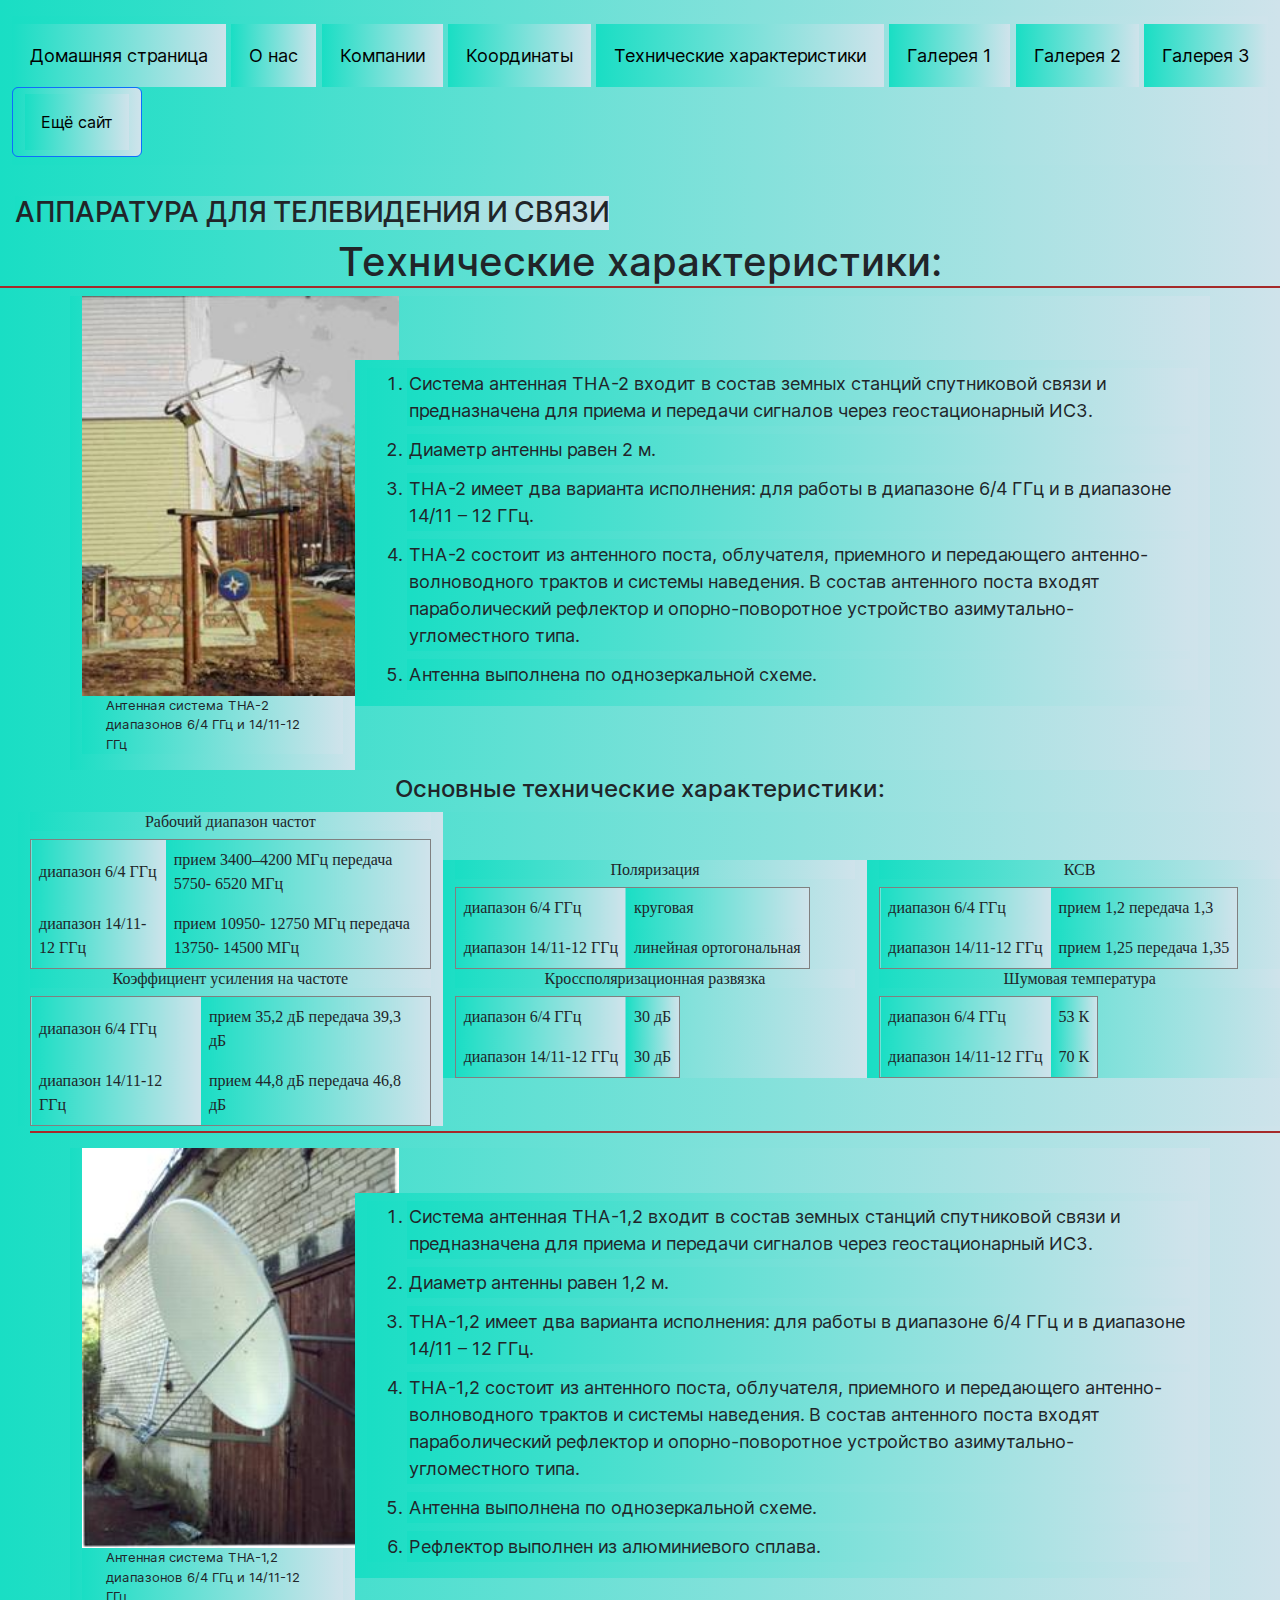
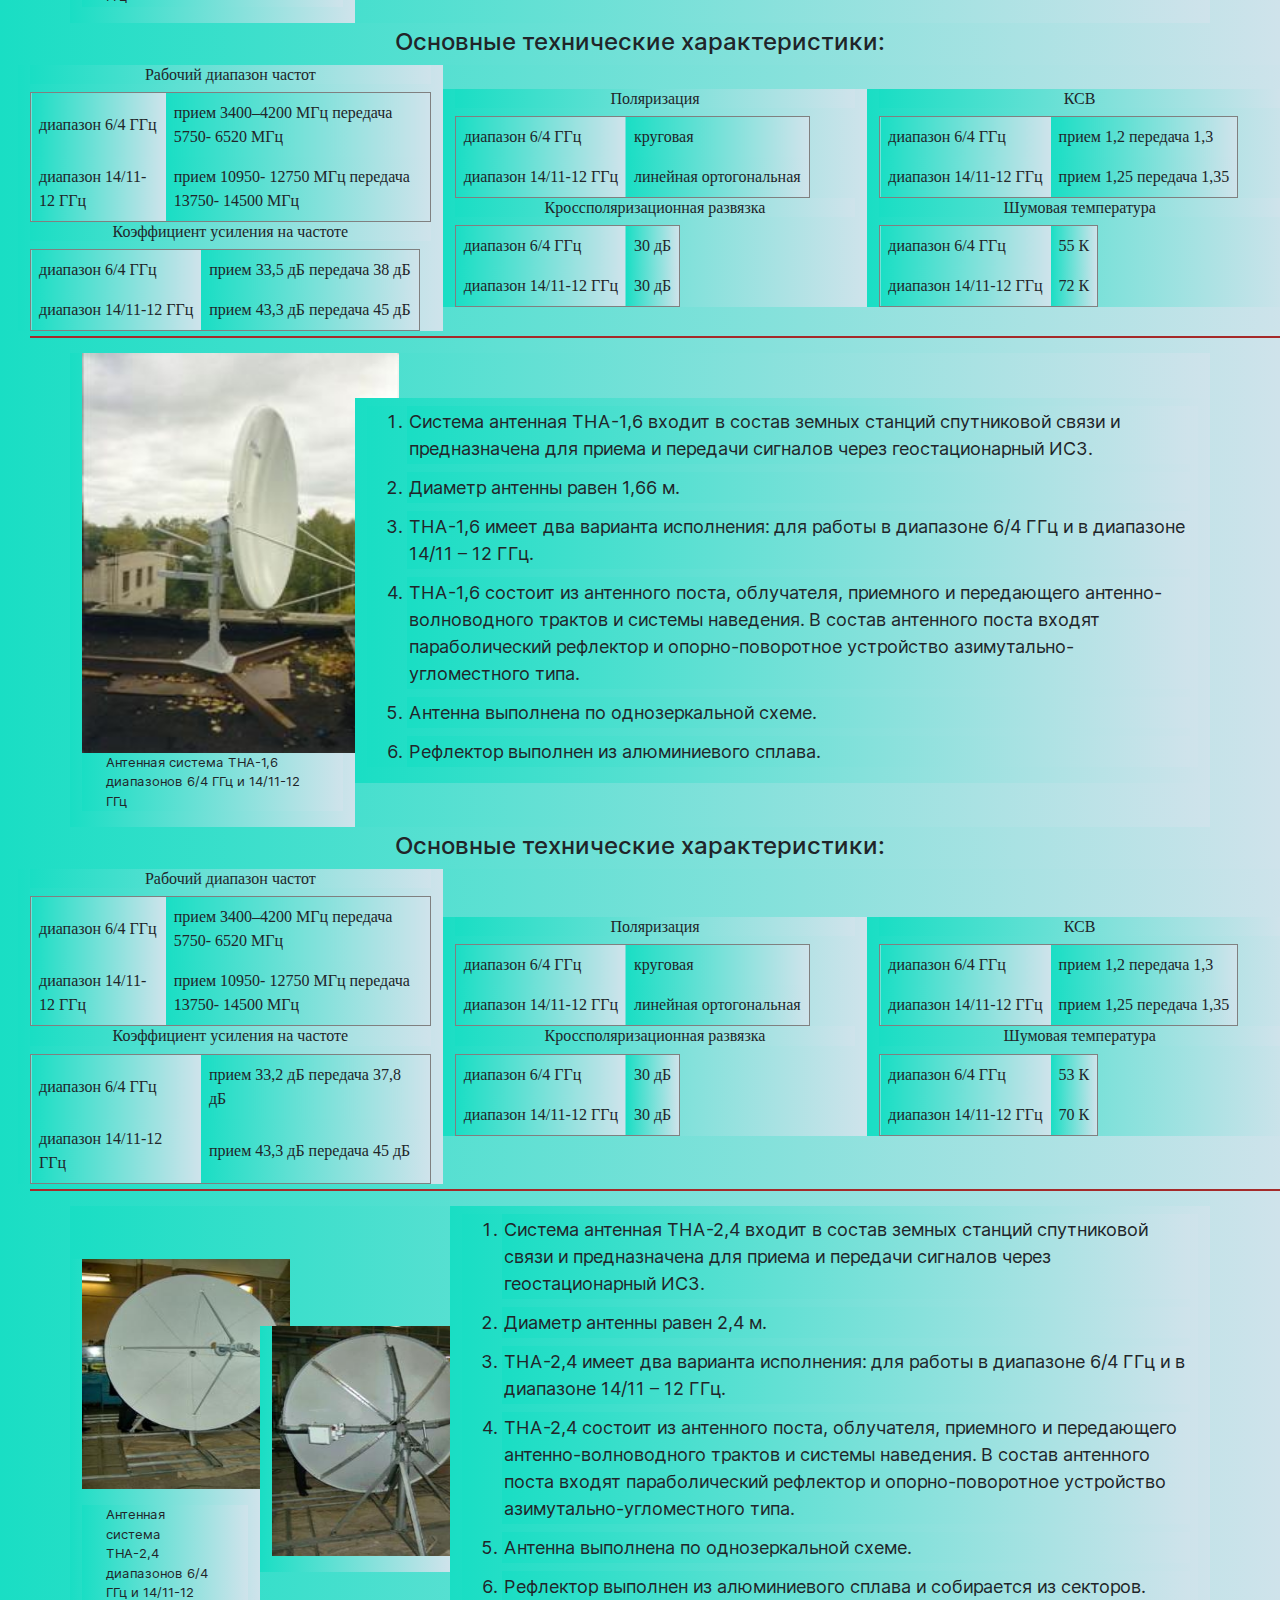
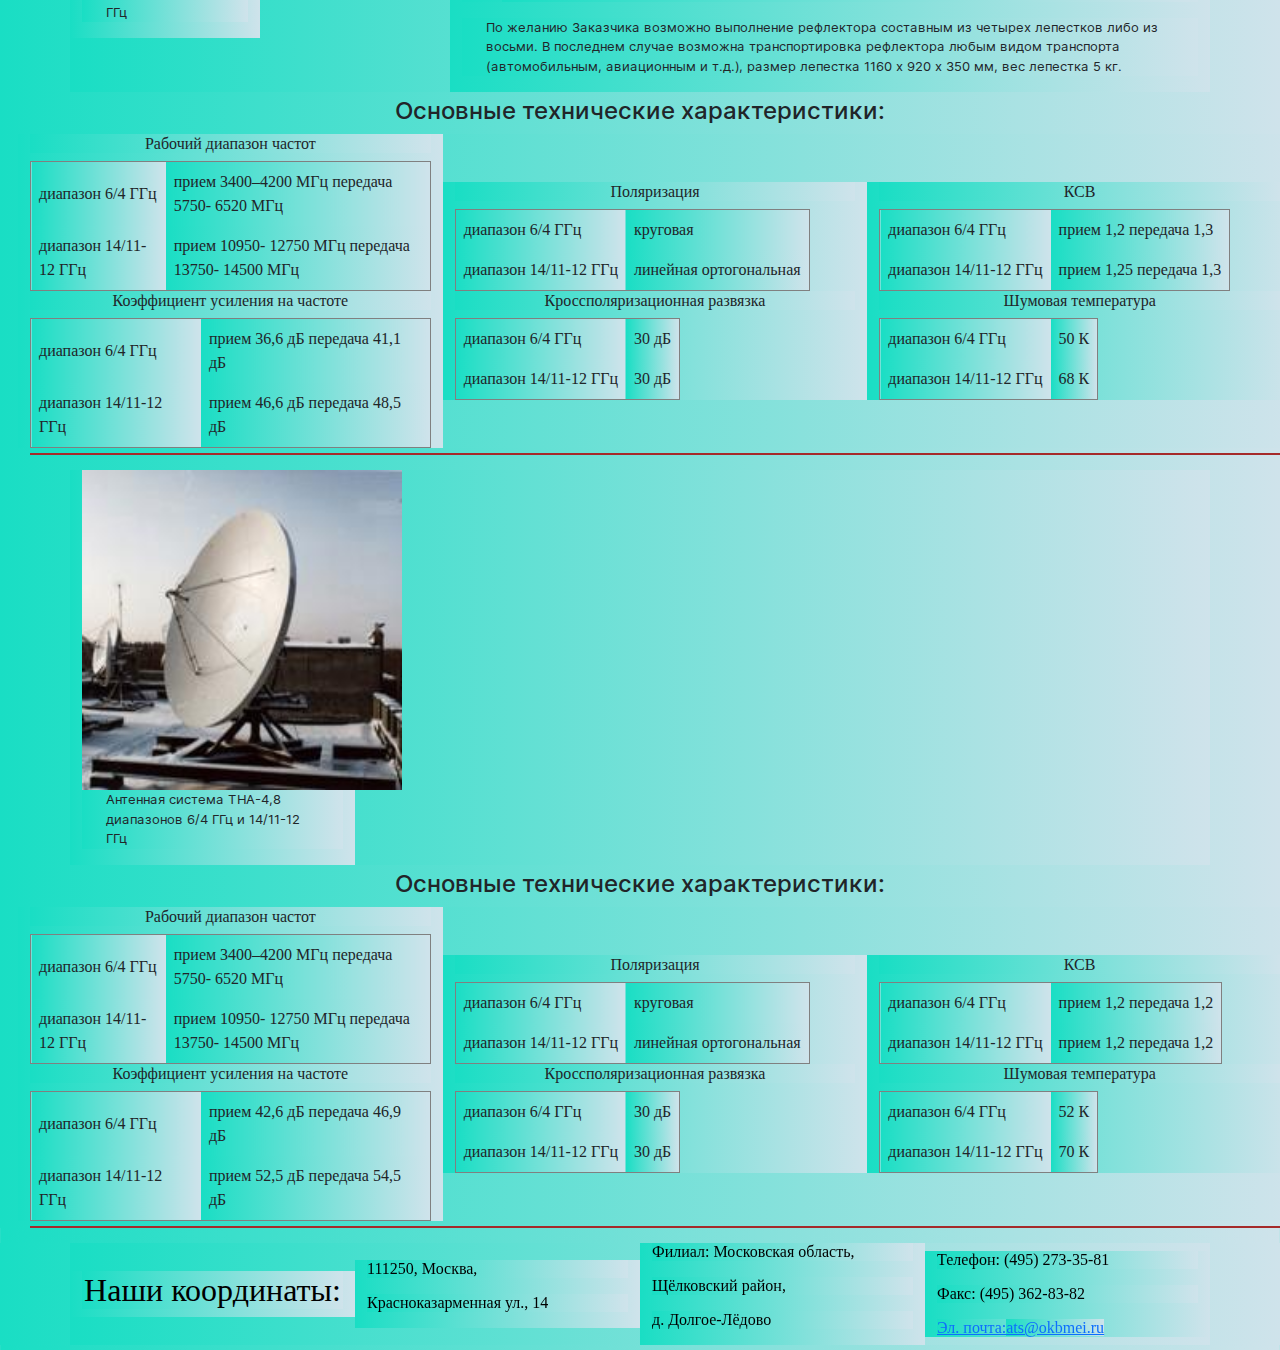
<file: technic.html>
<!DOCTYPE html><html lang="en"><head><meta charSet="utf-8"/><meta name="viewport" content="width=device-width, initial-scale=1"/><link rel="preload" as="image" href="/Images/Tehn/image039.jpg"/><link rel="preload" as="image" href="/Images/Tehn/image041.jpg"/><link rel="preload" as="image" href="/Images/Tehn/image043.jpg"/><link rel="preload" as="image" href="/Images/Tehn/image045.jpg"/><link rel="preload" as="image" href="/Images/Tehn/image047.jpg"/><link rel="preload" as="image" href="/Images/Tehn/image049.jpg"/><link rel="stylesheet" href="/_next/static/css/455380e8d74e6160.css" crossorigin="" data-precedence="next"/><link rel="stylesheet" href="/_next/static/css/551833e35035ed55.css" crossorigin="" data-precedence="next"/><link rel="stylesheet" href="/_next/static/css/7ae52289ab748190.css" crossorigin="" data-precedence="next"/><link rel="preload" as="script" fetchPriority="low" href="/_next/static/chunks/webpack-d56e6b4591df4103.js" crossorigin=""/><script src="/_next/static/chunks/fd9d1056-7ffbd41407629ab5.js" async="" crossorigin=""></script><script src="/_next/static/chunks/69-4b9fde62047b4777.js" async="" crossorigin=""></script><script src="/_next/static/chunks/main-app-6b962438b38e0207.js" async="" crossorigin=""></script><script src="/_next/static/chunks/749-32baf1bd4225812c.js" async=""></script><script src="/_next/static/chunks/323-82e156c627eb1388.js" async=""></script><script src="/_next/static/chunks/22-a9fccf05b0e206a7.js" async=""></script><script src="/_next/static/chunks/app/layout-1f31198fcbe4de7f.js" async=""></script><title>ЗАО НПП «АТС»</title><meta name="description" content="Generated by Andrey (GAA)"/><link rel="icon" href="/favicon.ico" type="image/x-icon" sizes="16x16"/><script src="/_next/static/chunks/polyfills-c67a75d1b6f99dc8.js" crossorigin="" noModule=""></script></head><body class="__className_e66fe9"><div><header><div class="flex-cont"><div class="flex-hm"><div class="navbar"><div class="drop"><div class="nav-list"><nav class="navbar navbar-expand-md navbar-dark bg-dark"><div class="container-fluid"><div class="navbar sticky-top mr-auto navbar-nav"><a href="/homepage">Домашняя страница</a><a href="/about">О нас</a><a href="/company">Компании</a><a href="/coord">Координаты</a><a href="/technic">Технические характеристики</a><a href="/galero1">Галерея 1</a><a href="/galero2">Галерея 2</a><a href="/galero3">Галерея 3</a><button type="button" class="btn btn-primary"><a class="dropdown-item" href="https://atsantenna.narod.ru/index.files/page0001.html">Ещё сайт</a></button></div></div></nav></div></div></div></div></div></header><h3>АППАРАТУРА ДЛЯ ТЕЛЕВИДЕНИЯ И СВЯЗИ</h3></div><div><h1>Технические характеристики:</h1><div class="container"><div class="row"><div class="col-3"><figure><img src="/Images/Tehn/image039.jpg" width="317" height="400" alt="Тут должна быть картинка"/><figcaption><p>Антенная система ТНА-2 диапазонов 6/4 ГГц и 14/11-12 ГГц</p></figcaption></figure></div><div class="col-9"><ol><li>Система антенная ТНА-2 входит в состав земных станций спутниковой связи и предназначена для приема и передачи сигналов через геостационарный ИСЗ.</li><li>Диаметр антенны равен 2 м.</li><li>ТНА-2 имеет два варианта исполнения: для работы в диапазоне 6/4 ГГц и в диапазоне 14/11 – 12 ГГц.</li><li>ТНА-2 состоит из антенного поста, облучателя, приемного и передающего антенно-волноводного трактов и системы наведения. В состав антенного поста входят параболический рефлектор и опорно-поворотное устройство азимутально-угломестного типа.</li><li>Антенна выполнена по однозеркальной схеме.</li></ol></div></div></div><h4>Основные технические характеристики:</h4><div class="container-n"><div class="row"><div class="col-4"><h6>Рабочий диапазон частот</h6><table border="1" bgcolor="cean" cellpadding="10" cellspacing="10"><tr><td>диапазон 6/4 ГГц</td><td> прием 3400–4200 МГц передача 5750- 6520 МГц</td></tr><tr><td>диапазон 14/11-12 ГГц</td><td> прием 10950- 12750 МГц передача 13750- 14500 МГц</td></tr></table><h6>Коэффициент усиления на частоте</h6><table border="1" bgcolor="cean" cellpadding="10" cellspacing="10"><tr><td>диапазон 6/4 ГГц</td><td> прием 35,2 дБ передача 39,3 дБ</td></tr><tr><td>диапазон 14/11-12 ГГц</td><td> прием 44,8 дБ передача 46,8 дБ</td></tr></table></div><div class="col-4"><h6>Поляризация</h6><table border="1" bgcolor="cean" cellpadding="10" cellspacing="10"><tr><td>диапазон 6/4 ГГц</td><td>    круговая</td></tr><tr><td>диапазон 14/11-12 ГГц</td><td>    линейная ортогональная</td></tr></table><h6>Кроссполяризационная развязка</h6><table border="1" bgcolor="cean" cellpadding="10" cellspacing="10"><tr><td>диапазон 6/4 ГГц</td><td>    30 дБ</td></tr><tr><td>диапазон 14/11-12 ГГц</td><td>    30 дБ</td></tr></table></div><div class="col-4"><h6>КСВ</h6><table border="1" bgcolor="cean" cellpadding="10" cellspacing="10"><tr><td>диапазон 6/4 ГГц</td><td> прием 1,2 передача 1,3</td></tr><tr><td>диапазон 14/11-12 ГГц</td><td> прием 1,25 передача 1,35</td></tr></table><h6>Шумовая температура</h6><table border="1" bgcolor="cean" cellpadding="10" cellspacing="10"><tr><td>диапазон 6/4 ГГц</td><td> 53 К</td></tr><tr><td>диапазон 14/11-12 ГГц</td><td> 70 К</td></tr></table></div></div></div><div class="container"><div class="row"><div class="col-3"><figure><img src="/Images/Tehn/image041.jpg" width="317" height="400" alt="Тут должна быть картинка"/><figcaption><p>Антенная система ТНА-1,2 диапазонов 6/4 ГГц и 14/11-12 ГГц</p></figcaption></figure></div><div class="col-9"><ol><li>Система антенная ТНА-1,2 входит в состав земных станций спутниковой связи и предназначена для приема и передачи сигналов через геостационарный ИСЗ.</li><li>Диаметр антенны равен 1,2 м.</li><li>ТНА-1,2 имеет два варианта исполнения: для работы в диапазоне 6/4 ГГц и в диапазоне 14/11 – 12 ГГц.</li><li>ТНА-1,2 состоит из антенного поста, облучателя, приемного и передающего антенно-волноводного трактов и системы наведения. В состав антенного поста входят параболический рефлектор и опорно-поворотное устройство азимутально-угломестного типа.</li><li>Антенна выполнена по однозеркальной схеме.</li><li>Рефлектор выполнен из алюминиевого сплава.</li></ol></div></div></div><h4>Основные технические характеристики:</h4><div class="container-n"><div class="row"><div class="col-4"><h6>Рабочий диапазон частот</h6><table border="1" bgcolor="cean" cellpadding="10" cellspacing="10"><tr><td>диапазон 6/4 ГГц</td><td> прием 3400–4200 МГц передача 5750- 6520 МГц</td></tr><tr><td>диапазон 14/11-12 ГГц</td><td> прием 10950- 12750 МГц передача 13750- 14500 МГц</td></tr></table><h6>Коэффициент усиления на частоте</h6><table border="1" bgcolor="cean" cellpadding="10" cellspacing="10"><tr><td>диапазон 6/4 ГГц</td><td> прием 33,5 дБ передача 38 дБ</td></tr><tr><td>диапазон 14/11-12 ГГц</td><td> прием 43,3 дБ передача 45 дБ</td></tr></table></div><div class="col-4"><h6>Поляризация</h6><table border="1" bgcolor="cean" cellpadding="10" cellspacing="10"><tr><td>диапазон 6/4 ГГц</td><td> круговая</td></tr><tr><td>диапазон 14/11-12 ГГц</td><td> линейная ортогональная</td></tr></table><h6>Кроссполяризационная развязка</h6><table border="1" bgcolor="cean" cellpadding="10" cellspacing="10"><tr><td>диапазон 6/4 ГГц</td><td> 30 дБ</td></tr><tr><td>диапазон 14/11-12 ГГц</td><td> 30 дБ</td></tr></table></div><div class="col-4"><h6>КСВ</h6><table border="1" bgcolor="cean" cellpadding="10" cellspacing="10"><tr><td>диапазон 6/4 ГГц</td><td> прием 1,2 передача 1,3</td></tr><tr><td>диапазон 14/11-12 ГГц</td><td> прием 1,25 передача 1,35</td></tr></table><h6>Шумовая температура</h6><table border="1" bgcolor="cean" cellpadding="10" cellspacing="10"><tr><td>диапазон 6/4 ГГц</td><td> 55 К</td></tr><tr><td>диапазон 14/11-12 ГГц</td><td> 72 К</td></tr></table></div></div></div><div class="container"><div class="row"><div class="col-3"><figure><img src="/Images/Tehn/image043.jpg" width="317" height="400" alt="Тут должна быть картинка"/><figcaption><p>Антенная система ТНА-1,6 диапазонов 6/4 ГГц и 14/11-12 ГГц</p></figcaption></figure></div><div class="col-9"><ol><li>Система антенная ТНА-1,6 входит в состав земных станций спутниковой связи и предназначена для приема и передачи сигналов через геостационарный ИСЗ.</li><li>Диаметр антенны равен 1,66 м.</li><li>ТНА-1,6 имеет два варианта исполнения: для работы в диапазоне 6/4 ГГц и в диапазоне 14/11 – 12 ГГц.</li><li>ТНА-1,6 состоит из антенного поста, облучателя, приемного и передающего антенно-волноводного трактов и системы наведения. В состав антенного поста входят параболический рефлектор и опорно-поворотное устройство азимутально-угломестного типа.</li><li>Антенна выполнена по однозеркальной схеме.</li><li>Рефлектор выполнен из алюминиевого сплава.</li></ol></div></div></div><h4>Основные технические характеристики:</h4><div class="container-n"><div class="row"><div class="col-4"><h6>Рабочий диапазон частот</h6><table border="1" bgcolor="cean" cellpadding="10" cellspacing="10"><tr><td>диапазон 6/4 ГГц</td><td> прием 3400–4200 МГц передача 5750- 6520 МГц</td></tr><tr><td>диапазон 14/11-12 ГГц</td><td> прием 10950- 12750 МГц передача 13750- 14500 МГц</td></tr></table><h6>Коэффициент усиления на частоте</h6><table border="1" bgcolor="cean" cellpadding="10" cellspacing="10"><tr><td>диапазон 6/4 ГГц</td><td> прием 33,2 дБ передача 37,8 дБ</td></tr><tr><td>диапазон 14/11-12 ГГц</td><td> прием 43,3 дБ передача 45 дБ</td></tr></table></div><div class="col-4"><h6>Поляризация</h6><table border="1" bgcolor="cean" cellpadding="10" cellspacing="10"><tr><td>диапазон 6/4 ГГц</td><td> круговая</td></tr><tr><td>диапазон 14/11-12 ГГц</td><td> линейная ортогональная</td></tr></table><h6>Кроссполяризационная развязка</h6><table border="1" bgcolor="cean" cellpadding="10" cellspacing="10"><tr><td>диапазон 6/4 ГГц</td><td> 30 дБ</td></tr><tr><td>диапазон 14/11-12 ГГц</td><td> 30 дБ</td></tr></table></div><div class="col-4"><h6>КСВ</h6><table border="1" bgcolor="cean" cellpadding="10" cellspacing="10"><tr><td>диапазон 6/4 ГГц</td><td> прием 1,2 передача 1,3</td></tr><tr><td>диапазон 14/11-12 ГГц</td><td> прием 1,25 передача 1,35</td></tr></table><h6>Шумовая температура</h6><table border="1" bgcolor="cean" cellpadding="10" cellspacing="10"><tr><td>диапазон 6/4 ГГц</td><td> 53 К</td></tr><tr><td>диапазон 14/11-12 ГГц</td><td> 70 К</td></tr></table></div></div></div><div class="container"><div class="row"><div class="col-2"><figure><img src="/Images/Tehn/image045.jpg" width="208" height="230" alt="Тут должна быть картинка"/></figure><figcaption><p>Антенная система ТНА-2,4 диапазонов 6/4 ГГц и 14/11-12 ГГц</p></figcaption></div><div class="col-2"><figure><img src="/Images/Tehn/image047.jpg" width="208" height="230" alt="Тут должна быть картинка"/></figure></div><div class="col-8"><ol><li>Система антенная ТНА-2,4 входит в состав земных станций спутниковой связи и предназначена для приема и передачи сигналов через геостационарный ИСЗ.</li><li>Диаметр антенны равен 2,4 м.</li><li>ТНА-2,4 имеет два варианта исполнения: для работы в диапазоне 6/4 ГГц и в диапазоне 14/11 – 12 ГГц.</li><li>ТНА-2,4 состоит из антенного поста, облучателя, приемного и передающего антенно-волноводного трактов и системы наведения. В состав антенного поста входят параболический рефлектор и опорно-поворотное устройство азимутально-угломестного типа.</li><li>Антенна выполнена по однозеркальной схеме.</li><li>Рефлектор выполнен из алюминиевого сплава и собирается из секторов.</li></ol><p>По желанию Заказчика возможно выполнение рефлектора составным из четырех лепестков либо из восьми. В последнем случае возможна транспортировка рефлектора любым видом транспорта (автомобильным, авиационным и т.д.), размер лепестка 1160 х 920 х 350 мм, вес лепестка 5 кг.</p></div></div></div><h4>Основные технические характеристики:</h4><div class="container-n"><div class="row"><div class="col-4"><h6>Рабочий диапазон частот</h6><table border="1" bgcolor="cean" cellpadding="10" cellspacing="10"><tr><td>диапазон 6/4 ГГц</td><td> прием 3400–4200 МГц передача 5750- 6520 МГц</td></tr><tr><td>диапазон 14/11-12 ГГц</td><td> прием 10950- 12750 МГц передача 13750- 14500 МГц</td></tr></table><h6>Коэффициент усиления на частоте</h6><table border="1" bgcolor="cean" cellpadding="10" cellspacing="10"><tr><td>диапазон 6/4 ГГц</td><td> прием 36,6 дБ передача 41,1 дБ</td></tr><tr><td>диапазон 14/11-12 ГГц</td><td> прием 46,6 дБ передача 48,5 дБ</td></tr></table></div><div class="col-4"><h6>Поляризация</h6><table border="1" bgcolor="cean" cellpadding="10" cellspacing="10"><tr><td>диапазон 6/4 ГГц</td><td> круговая</td></tr><tr><td>диапазон 14/11-12 ГГц</td><td> линейная ортогональная</td></tr></table><h6>Кроссполяризационная развязка</h6><table border="1" bgcolor="cean" cellpadding="10" cellspacing="10"><tr><td>диапазон 6/4 ГГц</td><td> 30 дБ</td></tr><tr><td>диапазон 14/11-12 ГГц</td><td> 30 дБ</td></tr></table></div><div class="col-4"><h6>КСВ</h6><table border="1" bgcolor="cean" cellpadding="10" cellspacing="10"><tr><td>диапазон 6/4 ГГц</td><td> прием 1,2 передача 1,3</td></tr><tr><td>диапазон 14/11-12 ГГц</td><td> прием 1,25 передача 1,3</td></tr></table><h6>Шумовая температура</h6><table border="1" bgcolor="cean" cellpadding="10" cellspacing="10"><tr><td>диапазон 6/4 ГГц</td><td> 50 К</td></tr><tr><td>диапазон 14/11-12 ГГц</td><td> 68 К</td></tr></table></div></div></div><div class="container"><div class="row"><div class="col-3"><figure><img src="/Images/Tehn/image049.jpg" width="320" height="320" alt="Тут должна быть картинка"/><figcaption><p>Антенная система ТНА-4,8 диапазонов 6/4 ГГц и 14/11-12 ГГц</p></figcaption></figure></div></div></div><h4>Основные технические характеристики:</h4><div class="container-n"><div class="row"><div class="col-4"><h6>Рабочий диапазон частот</h6><table border="1" bgcolor="cean" cellpadding="10" cellspacing="10"><tr><td>диапазон 6/4 ГГц</td><td> прием 3400–4200 МГц передача 5750- 6520 МГц</td></tr><tr><td>диапазон 14/11-12 ГГц</td><td> прием 10950- 12750 МГц передача 13750- 14500 МГц</td></tr></table><h6>Коэффициент усиления на частоте</h6><table border="1" bgcolor="cean" cellpadding="10" cellspacing="10"><tr><td>диапазон 6/4 ГГц</td><td> прием 42,6 дБ передача 46,9 дБ</td></tr><tr><td>диапазон 14/11-12 ГГц</td><td> прием 52,5 дБ передача 54,5 дБ</td></tr></table></div><div class="col-4"><h6>Поляризация</h6><table border="1" bgcolor="cean" cellpadding="10" cellspacing="10"><tr><td>диапазон 6/4 ГГц</td><td> круговая</td></tr><tr><td>диапазон 14/11-12 ГГц</td><td> линейная ортогональная</td></tr></table><h6>Кроссполяризационная развязка</h6><table border="1" bgcolor="cean" cellpadding="10" cellspacing="10"><tr><td>диапазон 6/4 ГГц</td><td> 30 дБ</td></tr><tr><td>диапазон 14/11-12 ГГц</td><td> 30 дБ</td></tr></table></div><div class="col-4"><h6>КСВ</h6><table border="1" bgcolor="cean" cellpadding="10" cellspacing="10"><tr><td>диапазон 6/4 ГГц</td><td> прием 1,2 передача 1,2</td></tr><tr><td>диапазон 14/11-12 ГГц</td><td> прием 1,2 передача 1,2</td></tr></table><h6>Шумовая температура</h6><table border="1" bgcolor="cean" cellpadding="10" cellspacing="10"><tr><td>диапазон 6/4 ГГц</td><td> 52 К</td></tr><tr><td>диапазон 14/11-12 ГГц</td><td> 70 К</td></tr></table></div></div></div></div><jQueryClient></jQueryClient><footer><section class="footer"><div class="container"><div class="row"><div class="col-md-3 col-6"><h2>Наши координаты:</h2></div><div class="col-md-3 col-6"><address>111250, Москва,</address><address>Красноказарменная ул., 14</address></div><div class="col-md-3 col-6"><address>Филиал: Московская область,</address><address>Щёлковский район,</address><address>д. Долгое-Лёдово</address></div><div class="col-md-3 col-6"><address>Телефон: (495) 273-35-81</address><address>Факс: (495) 362-83-82</address><a href="#">Эл. почта:<a href="mailto:mr.storyteller@mail.com?subject=Вопрос">ats@okbmei.ru</a></a></div></div></div></section></footer><script src="/_next/static/chunks/webpack-d56e6b4591df4103.js" crossorigin="" async=""></script><script>(self.__next_f=self.__next_f||[]).push([0]);self.__next_f.push([2,null])</script><script>self.__next_f.push([1,"1:HL[\"/_next/static/css/455380e8d74e6160.css\",\"style\",{\"crossOrigin\":\"\"}]\n2:HL[\"/_next/static/css/551833e35035ed55.css\",\"style\",{\"crossOrigin\":\"\"}]\n0:\"$L3\"\n"])</script><script>self.__next_f.push([1,"4:HL[\"/_next/static/css/7ae52289ab748190.css\",\"style\",{\"crossOrigin\":\"\"}]\n"])</script><script>self.__next_f.push([1,"5:I[7690,[],\"\"]\n7:I[5613,[],\"\"]\n8:I[1778,[],\"\"]\n9:I[2214,[\"749\",\"static/chunks/749-32baf1bd4225812c.js\",\"323\",\"static/chunks/323-82e156c627eb1388.js\",\"22\",\"static/chunks/22-a9fccf05b0e206a7.js\",\"185\",\"static/chunks/app/layout-1f31198fcbe4de7f.js\"],\"\"]\na:I[7753,[\"749\",\"static/chunks/749-32baf1bd4225812c.js\",\"323\",\"static/chunks/323-82e156c627eb1388.js\",\"22\",\"static/chunks/22-a9fccf05b0e206a7.js\",\"185\",\"static/chunks/app/layout-1f31198fcbe4de7f.js\"],\"\"]\nb:I[2282,[\"749\",\"static/chunks/749-32baf1bd4225812c.js\","])</script><script>self.__next_f.push([1,"\"323\",\"static/chunks/323-82e156c627eb1388.js\",\"22\",\"static/chunks/22-a9fccf05b0e206a7.js\",\"185\",\"static/chunks/app/layout-1f31198fcbe4de7f.js\"],\"\"]\nc:I[5250,[\"749\",\"static/chunks/749-32baf1bd4225812c.js\",\"323\",\"static/chunks/323-82e156c627eb1388.js\",\"22\",\"static/chunks/22-a9fccf05b0e206a7.js\",\"185\",\"static/chunks/app/layout-1f31198fcbe4de7f.js\"],\"\"]\nd:I[6879,[\"749\",\"static/chunks/749-32baf1bd4225812c.js\",\"323\",\"static/chunks/323-82e156c627eb1388.js\",\"22\",\"static/chunks/22-a9fccf05b0e206a7.js\",\"185\",\"static/"])</script><script>self.__next_f.push([1,"chunks/app/layout-1f31198fcbe4de7f.js\"],\"\"]\ne:I[4034,[\"749\",\"static/chunks/749-32baf1bd4225812c.js\",\"323\",\"static/chunks/323-82e156c627eb1388.js\",\"22\",\"static/chunks/22-a9fccf05b0e206a7.js\",\"185\",\"static/chunks/app/layout-1f31198fcbe4de7f.js\"],\"\"]\n10:I[8955,[],\"\"]\n11:[]\n"])</script><script>self.__next_f.push([1,"3:[[[\"$\",\"link\",\"0\",{\"rel\":\"stylesheet\",\"href\":\"/_next/static/css/455380e8d74e6160.css\",\"precedence\":\"next\",\"crossOrigin\":\"\"}],[\"$\",\"link\",\"1\",{\"rel\":\"stylesheet\",\"href\":\"/_next/static/css/551833e35035ed55.css\",\"precedence\":\"next\",\"crossOrigin\":\"\"}]],[\"$\",\"$L5\",null,{\"buildId\":\"lglIipxk-b_iBPOK8kSLH\",\"assetPrefix\":\"\",\"initialCanonicalUrl\":\"/technic\",\"initialTree\":[\"\",{\"children\":[\"technic\",{\"children\":[\"__PAGE__\",{}]}]},\"$undefined\",\"$undefined\",true],\"initialSeedData\":[\"\",{\"children\":[\"technic\",{\"children\":[\"__PAGE__\",{},[\"$L6\",[\"$\",\"div\",null,{\"children\":[[\"$\",\"h1\",null,{\"children\":\"Технические характеристики:\"}],[\"$\",\"div\",null,{\"className\":\"container\",\"children\":[\"$\",\"div\",null,{\"className\":\"row\",\"children\":[[\"$\",\"div\",null,{\"className\":\"col-3\",\"children\":[\"$\",\"figure\",null,{\"children\":[[\"$\",\"img\",null,{\"src\":\"/Images/Tehn/image039.jpg\",\"width\":317,\"height\":400,\"alt\":\"Тут должна быть картинка\"}],[\"$\",\"figcaption\",null,{\"children\":[\"$\",\"p\",null,{\"children\":\"Антенная система ТНА-2 диапазонов 6/4 ГГц и 14/11-12 ГГц\"}]}]]}]}],[\"$\",\"div\",null,{\"className\":\"col-9\",\"children\":[\"$\",\"ol\",null,{\"children\":[[\"$\",\"li\",null,{\"children\":\"Система антенная ТНА-2 входит в состав земных станций спутниковой связи и предназначена для приема и передачи сигналов через геостационарный ИСЗ.\"}],[\"$\",\"li\",null,{\"children\":\"Диаметр антенны равен 2 м.\"}],[\"$\",\"li\",null,{\"children\":\"ТНА-2 имеет два варианта исполнения: для работы в диапазоне 6/4 ГГц и в диапазоне 14/11 – 12 ГГц.\"}],[\"$\",\"li\",null,{\"children\":\"ТНА-2 состоит из антенного поста, облучателя, приемного и передающего антенно-волноводного трактов и системы наведения. В состав антенного поста входят параболический рефлектор и опорно-поворотное устройство азимутально-угломестного типа.\"}],[\"$\",\"li\",null,{\"children\":\"Антенна выполнена по однозеркальной схеме.\"}]]}]}]]}]}],[\"$\",\"h4\",null,{\"children\":\"Основные технические характеристики:\"}],[\"$\",\"div\",null,{\"className\":\"container-n\",\"children\":[\"$\",\"div\",null,{\"className\":\"row\",\"children\":[[\"$\",\"div\",null,{\"className\":\"col-4\",\"children\":[[\"$\",\"h6\",null,{\"children\":\"Рабочий диапазон частот\"}],[\"$\",\"table\",null,{\"border\":\"1\",\"bgcolor\":\"cean\",\"cellpadding\":\"10\",\"cellspacing\":\"10\",\"children\":[[\"$\",\"tr\",null,{\"children\":[[\"$\",\"td\",null,{\"children\":\"диапазон 6/4 ГГц\"}],[\"$\",\"td\",null,{\"children\":\" прием 3400–4200 МГц передача 5750- 6520 МГц\"}]]}],[\"$\",\"tr\",null,{\"children\":[[\"$\",\"td\",null,{\"children\":\"диапазон 14/11-12 ГГц\"}],[\"$\",\"td\",null,{\"children\":\" прием 10950- 12750 МГц передача 13750- 14500 МГц\"}]]}]]}],[\"$\",\"h6\",null,{\"children\":\"Коэффициент усиления на частоте\"}],[\"$\",\"table\",null,{\"border\":\"1\",\"bgcolor\":\"cean\",\"cellpadding\":\"10\",\"cellspacing\":\"10\",\"children\":[[\"$\",\"tr\",null,{\"children\":[[\"$\",\"td\",null,{\"children\":\"диапазон 6/4 ГГц\"}],[\"$\",\"td\",null,{\"children\":\" прием 35,2 дБ передача 39,3 дБ\"}]]}],[\"$\",\"tr\",null,{\"children\":[[\"$\",\"td\",null,{\"children\":\"диапазон 14/11-12 ГГц\"}],[\"$\",\"td\",null,{\"children\":\" прием 44,8 дБ передача 46,8 дБ\"}]]}]]}]]}],[\"$\",\"div\",null,{\"class\":\"col-4\",\"children\":[[\"$\",\"h6\",null,{\"children\":\"Поляризация\"}],[\"$\",\"table\",null,{\"border\":\"1\",\"bgcolor\":\"cean\",\"cellpadding\":\"10\",\"cellspacing\":\"10\",\"children\":[[\"$\",\"tr\",null,{\"children\":[[\"$\",\"td\",null,{\"children\":\"диапазон 6/4 ГГц\"}],[\"$\",\"td\",null,{\"children\":\"    круговая\"}]]}],[\"$\",\"tr\",null,{\"children\":[[\"$\",\"td\",null,{\"children\":\"диапазон 14/11-12 ГГц\"}],[\"$\",\"td\",null,{\"children\":\"    линейная ортогональная\"}]]}]]}],[\"$\",\"h6\",null,{\"children\":\"Кроссполяризационная развязка\"}],[\"$\",\"table\",null,{\"border\":\"1\",\"bgcolor\":\"cean\",\"cellpadding\":\"10\",\"cellspacing\":\"10\",\"children\":[[\"$\",\"tr\",null,{\"children\":[[\"$\",\"td\",null,{\"children\":\"диапазон 6/4 ГГц\"}],[\"$\",\"td\",null,{\"children\":\"    30 дБ\"}]]}],[\"$\",\"tr\",null,{\"children\":[[\"$\",\"td\",null,{\"children\":\"диапазон 14/11-12 ГГц\"}],[\"$\",\"td\",null,{\"children\":\"    30 дБ\"}]]}]]}]]}],[\"$\",\"div\",null,{\"className\":\"col-4\",\"children\":[[\"$\",\"h6\",null,{\"children\":\"КСВ\"}],[\"$\",\"table\",null,{\"border\":\"1\",\"bgcolor\":\"cean\",\"cellpadding\":\"10\",\"cellspacing\":\"10\",\"children\":[[\"$\",\"tr\",null,{\"children\":[[\"$\",\"td\",null,{\"children\":\"диапазон 6/4 ГГц\"}],[\"$\",\"td\",null,{\"children\":\" прием 1,2 передача 1,3\"}]]}],[\"$\",\"tr\",null,{\"children\":[[\"$\",\"td\",null,{\"children\":\"диапазон 14/11-12 ГГц\"}],[\"$\",\"td\",null,{\"children\":\" прием 1,25 передача 1,35\"}]]}]]}],[\"$\",\"h6\",null,{\"children\":\"Шумовая температура\"}],[\"$\",\"table\",null,{\"border\":\"1\",\"bgcolor\":\"cean\",\"cellpadding\":\"10\",\"cellspacing\":\"10\",\"children\":[[\"$\",\"tr\",null,{\"children\":[[\"$\",\"td\",null,{\"children\":\"диапазон 6/4 ГГц\"}],[\"$\",\"td\",null,{\"children\":\" 53 К\"}]]}],[\"$\",\"tr\",null,{\"children\":[[\"$\",\"td\",null,{\"children\":\"диапазон 14/11-12 ГГц\"}],[\"$\",\"td\",null,{\"children\":\" 70 К\"}]]}]]}]]}]]}]}],[\"$\",\"div\",null,{\"className\":\"container\",\"children\":[\"$\",\"div\",null,{\"className\":\"row\",\"children\":[[\"$\",\"div\",null,{\"className\":\"col-3\",\"children\":[\"$\",\"figure\",null,{\"children\":[[\"$\",\"img\",null,{\"src\":\"/Images/Tehn/image041.jpg\",\"width\":317,\"height\":400,\"alt\":\"Тут должна быть картинка\"}],[\"$\",\"figcaption\",null,{\"children\":[\"$\",\"p\",null,{\"children\":\"Антенная система ТНА-1,2 диапазонов 6/4 ГГц и 14/11-12 ГГц\"}]}]]}]}],[\"$\",\"div\",null,{\"className\":\"col-9\",\"children\":[\"$\",\"ol\",null,{\"children\":[[\"$\",\"li\",null,{\"children\":\"Система антенная ТНА-1,2 входит в состав земных станций спутниковой связи и предназначена для приема и передачи сигналов через геостационарный ИСЗ.\"}],[\"$\",\"li\",null,{\"children\":\"Диаметр антенны равен 1,2 м.\"}],[\"$\",\"li\",null,{\"children\":\"ТНА-1,2 имеет два варианта исполнения: для работы в диапазоне 6/4 ГГц и в диапазоне 14/11 – 12 ГГц.\"}],[\"$\",\"li\",null,{\"children\":\"ТНА-1,2 состоит из антенного поста, облучателя, приемного и передающего антенно-волноводного трактов и системы наведения. В состав антенного поста входят параболический рефлектор и опорно-поворотное устройство азимутально-угломестного типа.\"}],[\"$\",\"li\",null,{\"children\":\"Антенна выполнена по однозеркальной схеме.\"}],[\"$\",\"li\",null,{\"children\":\"Рефлектор выполнен из алюминиевого сплава.\"}]]}]}]]}]}],[\"$\",\"h4\",null,{\"children\":\"Основные технические характеристики:\"}],[\"$\",\"div\",null,{\"className\":\"container-n\",\"children\":[\"$\",\"div\",null,{\"className\":\"row\",\"children\":[[\"$\",\"div\",null,{\"className\":\"col-4\",\"children\":[[\"$\",\"h6\",null,{\"children\":\"Рабочий диапазон частот\"}],[\"$\",\"table\",null,{\"border\":\"1\",\"bgcolor\":\"cean\",\"cellpadding\":\"10\",\"cellspacing\":\"10\",\"children\":[[\"$\",\"tr\",null,{\"children\":[[\"$\",\"td\",null,{\"children\":\"диапазон 6/4 ГГц\"}],[\"$\",\"td\",null,{\"children\":\" прием 3400–4200 МГц передача 5750- 6520 МГц\"}]]}],[\"$\",\"tr\",null,{\"children\":[[\"$\",\"td\",null,{\"children\":\"диапазон 14/11-12 ГГц\"}],[\"$\",\"td\",null,{\"children\":\" прием 10950- 12750 МГц передача 13750- 14500 МГц\"}]]}]]}],[\"$\",\"h6\",null,{\"children\":\"Коэффициент усиления на частоте\"}],[\"$\",\"table\",null,{\"border\":\"1\",\"bgcolor\":\"cean\",\"cellpadding\":\"10\",\"cellspacing\":\"10\",\"children\":[[\"$\",\"tr\",null,{\"children\":[[\"$\",\"td\",null,{\"children\":\"диапазон 6/4 ГГц\"}],[\"$\",\"td\",null,{\"children\":\" прием 33,5 дБ передача 38 дБ\"}]]}],[\"$\",\"tr\",null,{\"children\":[[\"$\",\"td\",null,{\"children\":\"диапазон 14/11-12 ГГц\"}],[\"$\",\"td\",null,{\"children\":\" прием 43,3 дБ передача 45 дБ\"}]]}]]}]]}],[\"$\",\"div\",null,{\"className\":\"col-4\",\"children\":[[\"$\",\"h6\",null,{\"children\":\"Поляризация\"}],[\"$\",\"table\",null,{\"border\":\"1\",\"bgcolor\":\"cean\",\"cellpadding\":\"10\",\"cellspacing\":\"10\",\"children\":[[\"$\",\"tr\",null,{\"children\":[[\"$\",\"td\",null,{\"children\":\"диапазон 6/4 ГГц\"}],[\"$\",\"td\",null,{\"children\":\" круговая\"}]]}],[\"$\",\"tr\",null,{\"children\":[[\"$\",\"td\",null,{\"children\":\"диапазон 14/11-12 ГГц\"}],[\"$\",\"td\",null,{\"children\":\" линейная ортогональная\"}]]}]]}],[\"$\",\"h6\",null,{\"children\":\"Кроссполяризационная развязка\"}],[\"$\",\"table\",null,{\"border\":\"1\",\"bgcolor\":\"cean\",\"cellpadding\":\"10\",\"cellspacing\":\"10\",\"children\":[[\"$\",\"tr\",null,{\"children\":[[\"$\",\"td\",null,{\"children\":\"диапазон 6/4 ГГц\"}],[\"$\",\"td\",null,{\"children\":\" 30 дБ\"}]]}],[\"$\",\"tr\",null,{\"children\":[[\"$\",\"td\",null,{\"children\":\"диапазон 14/11-12 ГГц\"}],[\"$\",\"td\",null,{\"children\":\" 30 дБ\"}]]}]]}]]}],[\"$\",\"div\",null,{\"className\":\"col-4\",\"children\":[[\"$\",\"h6\",null,{\"children\":\"КСВ\"}],[\"$\",\"table\",null,{\"border\":\"1\",\"bgcolor\":\"cean\",\"cellpadding\":\"10\",\"cellspacing\":\"10\",\"children\":[[\"$\",\"tr\",null,{\"children\":[[\"$\",\"td\",null,{\"children\":\"диапазон 6/4 ГГц\"}],[\"$\",\"td\",null,{\"children\":\" прием 1,2 передача 1,3\"}]]}],[\"$\",\"tr\",null,{\"children\":[[\"$\",\"td\",null,{\"children\":\"диапазон 14/11-12 ГГц\"}],[\"$\",\"td\",null,{\"children\":\" прием 1,25 передача 1,35\"}]]}]]}],[\"$\",\"h6\",null,{\"children\":\"Шумовая температура\"}],[\"$\",\"table\",null,{\"border\":\"1\",\"bgcolor\":\"cean\",\"cellpadding\":\"10\",\"cellspacing\":\"10\",\"children\":[[\"$\",\"tr\",null,{\"children\":[[\"$\",\"td\",null,{\"children\":\"диапазон 6/4 ГГц\"}],[\"$\",\"td\",null,{\"children\":\" 55 К\"}]]}],[\"$\",\"tr\",null,{\"children\":[[\"$\",\"td\",null,{\"children\":\"диапазон 14/11-12 ГГц\"}],[\"$\",\"td\",null,{\"children\":\" 72 К\"}]]}]]}]]}]]}]}],[\"$\",\"div\",null,{\"className\":\"container\",\"children\":[\"$\",\"div\",null,{\"className\":\"row\",\"children\":[[\"$\",\"div\",null,{\"className\":\"col-3\",\"children\":[\"$\",\"figure\",null,{\"children\":[[\"$\",\"img\",null,{\"src\":\"/Images/Tehn/image043.jpg\",\"width\":317,\"height\":400,\"alt\":\"Тут должна быть картинка\"}],[\"$\",\"figcaption\",null,{\"children\":[\"$\",\"p\",null,{\"children\":\"Антенная система ТНА-1,6 диапазонов 6/4 ГГц и 14/11-12 ГГц\"}]}]]}]}],[\"$\",\"div\",null,{\"className\":\"col-9\",\"children\":[\"$\",\"ol\",null,{\"children\":[[\"$\",\"li\",null,{\"children\":\"Система антенная ТНА-1,6 входит в состав земных станций спутниковой связи и предназначена для приема и передачи сигналов через геостационарный ИСЗ.\"}],[\"$\",\"li\",null,{\"children\":\"Диаметр антенны равен 1,66 м.\"}],[\"$\",\"li\",null,{\"children\":\"ТНА-1,6 имеет два варианта исполнения: для работы в диапазоне 6/4 ГГц и в диапазоне 14/11 – 12 ГГц.\"}],[\"$\",\"li\",null,{\"children\":\"ТНА-1,6 состоит из антенного поста, облучателя, приемного и передающего антенно-волноводного трактов и системы наведения. В состав антенного поста входят параболический рефлектор и опорно-поворотное устройство азимутально-угломестного типа.\"}],[\"$\",\"li\",null,{\"children\":\"Антенна выполнена по однозеркальной схеме.\"}],[\"$\",\"li\",null,{\"children\":\"Рефлектор выполнен из алюминиевого сплава.\"}]]}]}]]}]}],[\"$\",\"h4\",null,{\"children\":\"Основные технические характеристики:\"}],[\"$\",\"div\",null,{\"className\":\"container-n\",\"children\":[\"$\",\"div\",null,{\"className\":\"row\",\"children\":[[\"$\",\"div\",null,{\"className\":\"col-4\",\"children\":[[\"$\",\"h6\",null,{\"children\":\"Рабочий диапазон частот\"}],[\"$\",\"table\",null,{\"border\":\"1\",\"bgcolor\":\"cean\",\"cellpadding\":\"10\",\"cellspacing\":\"10\",\"children\":[[\"$\",\"tr\",null,{\"children\":[[\"$\",\"td\",null,{\"children\":\"диапазон 6/4 ГГц\"}],[\"$\",\"td\",null,{\"children\":\" прием 3400–4200 МГц передача 5750- 6520 МГц\"}]]}],[\"$\",\"tr\",null,{\"children\":[[\"$\",\"td\",null,{\"children\":\"диапазон 14/11-12 ГГц\"}],[\"$\",\"td\",null,{\"children\":\" прием 10950- 12750 МГц передача 13750- 14500 МГц\"}]]}]]}],[\"$\",\"h6\",null,{\"children\":\"Коэффициент усиления на частоте\"}],[\"$\",\"table\",null,{\"border\":\"1\",\"bgcolor\":\"cean\",\"cellpadding\":\"10\",\"cellspacing\":\"10\",\"children\":[[\"$\",\"tr\",null,{\"children\":[[\"$\",\"td\",null,{\"children\":\"диапазон 6/4 ГГц\"}],[\"$\",\"td\",null,{\"children\":\" прием 33,2 дБ передача 37,8 дБ\"}]]}],[\"$\",\"tr\",null,{\"children\":[[\"$\",\"td\",null,{\"children\":\"диапазон 14/11-12 ГГц\"}],[\"$\",\"td\",null,{\"children\":\" прием 43,3 дБ передача 45 дБ\"}]]}]]}]]}],[\"$\",\"div\",null,{\"className\":\"col-4\",\"children\":[[\"$\",\"h6\",null,{\"children\":\"Поляризация\"}],[\"$\",\"table\",null,{\"border\":\"1\",\"bgcolor\":\"cean\",\"cellpadding\":\"10\",\"cellspacing\":\"10\",\"children\":[[\"$\",\"tr\",null,{\"children\":[[\"$\",\"td\",null,{\"children\":\"диапазон 6/4 ГГц\"}],[\"$\",\"td\",null,{\"children\":\" круговая\"}]]}],[\"$\",\"tr\",null,{\"children\":[[\"$\",\"td\",null,{\"children\":\"диапазон 14/11-12 ГГц\"}],[\"$\",\"td\",null,{\"children\":\" линейная ортогональная\"}]]}]]}],[\"$\",\"h6\",null,{\"children\":\"Кроссполяризационная развязка\"}],[\"$\",\"table\",null,{\"border\":\"1\",\"bgcolor\":\"cean\",\"cellpadding\":\"10\",\"cellspacing\":\"10\",\"children\":[[\"$\",\"tr\",null,{\"children\":[[\"$\",\"td\",null,{\"children\":\"диапазон 6/4 ГГц\"}],[\"$\",\"td\",null,{\"children\":\" 30 дБ\"}]]}],[\"$\",\"tr\",null,{\"children\":[[\"$\",\"td\",null,{\"children\":\"диапазон 14/11-12 ГГц\"}],[\"$\",\"td\",null,{\"children\":\" 30 дБ\"}]]}]]}]]}],[\"$\",\"div\",null,{\"className\":\"col-4\",\"children\":[[\"$\",\"h6\",null,{\"children\":\"КСВ\"}],[\"$\",\"table\",null,{\"border\":\"1\",\"bgcolor\":\"cean\",\"cellpadding\":\"10\",\"cellspacing\":\"10\",\"children\":[[\"$\",\"tr\",null,{\"children\":[[\"$\",\"td\",null,{\"children\":\"диапазон 6/4 ГГц\"}],[\"$\",\"td\",null,{\"children\":\" прием 1,2 передача 1,3\"}]]}],[\"$\",\"tr\",null,{\"children\":[[\"$\",\"td\",null,{\"children\":\"диапазон 14/11-12 ГГц\"}],[\"$\",\"td\",null,{\"children\":\" прием 1,25 передача 1,35\"}]]}]]}],[\"$\",\"h6\",null,{\"children\":\"Шумовая температура\"}],[\"$\",\"table\",null,{\"border\":\"1\",\"bgcolor\":\"cean\",\"cellpadding\":\"10\",\"cellspacing\":\"10\",\"children\":[[\"$\",\"tr\",null,{\"children\":[[\"$\",\"td\",null,{\"children\":\"диапазон 6/4 ГГц\"}],[\"$\",\"td\",null,{\"children\":\" 53 К\"}]]}],[\"$\",\"tr\",null,{\"children\":[[\"$\",\"td\",null,{\"children\":\"диапазон 14/11-12 ГГц\"}],[\"$\",\"td\",null,{\"children\":\" 70 К\"}]]}]]}]]}]]}]}],[\"$\",\"div\",null,{\"className\":\"container\",\"children\":[\"$\",\"div\",null,{\"className\":\"row\",\"children\":[[\"$\",\"div\",null,{\"className\":\"col-2\",\"children\":[[\"$\",\"figure\",null,{\"children\":[\"$\",\"img\",null,{\"src\":\"/Images/Tehn/image045.jpg\",\"width\":208,\"height\":230,\"alt\":\"Тут должна быть картинка\"}]}],[\"$\",\"figcaption\",null,{\"children\":[\"$\",\"p\",null,{\"children\":\"Антенная система ТНА-2,4 диапазонов 6/4 ГГц и 14/11-12 ГГц\"}]}]]}],[\"$\",\"div\",null,{\"className\":\"col-2\",\"children\":[\"$\",\"figure\",null,{\"children\":[\"$\",\"img\",null,{\"src\":\"/Images/Tehn/image047.jpg\",\"width\":208,\"height\":230,\"alt\":\"Тут должна быть картинка\"}]}]}],[\"$\",\"div\",null,{\"className\":\"col-8\",\"children\":[[\"$\",\"ol\",null,{\"children\":[[\"$\",\"li\",null,{\"children\":\"Система антенная ТНА-2,4 входит в состав земных станций спутниковой связи и предназначена для приема и передачи сигналов через геостационарный ИСЗ.\"}],[\"$\",\"li\",null,{\"children\":\"Диаметр антенны равен 2,4 м.\"}],[\"$\",\"li\",null,{\"children\":\"ТНА-2,4 имеет два варианта исполнения: для работы в диапазоне 6/4 ГГц и в диапазоне 14/11 – 12 ГГц.\"}],[\"$\",\"li\",null,{\"children\":\"ТНА-2,4 состоит из антенного поста, облучателя, приемного и передающего антенно-волноводного трактов и системы наведения. В состав антенного поста входят параболический рефлектор и опорно-поворотное устройство азимутально-угломестного типа.\"}],[\"$\",\"li\",null,{\"children\":\"Антенна выполнена по однозеркальной схеме.\"}],[\"$\",\"li\",null,{\"children\":\"Рефлектор выполнен из алюминиевого сплава и собирается из секторов.\"}]]}],[\"$\",\"p\",null,{\"children\":\"По желанию Заказчика возможно выполнение рефлектора составным из четырех лепестков либо из восьми. В последнем случае возможна транспортировка рефлектора любым видом транспорта (автомобильным, авиационным и т.д.), размер лепестка 1160 х 920 х 350 мм, вес лепестка 5 кг.\"}]]}]]}]}],[\"$\",\"h4\",null,{\"children\":\"Основные технические характеристики:\"}],[\"$\",\"div\",null,{\"className\":\"container-n\",\"children\":[\"$\",\"div\",null,{\"className\":\"row\",\"children\":[[\"$\",\"div\",null,{\"className\":\"col-4\",\"children\":[[\"$\",\"h6\",null,{\"children\":\"Рабочий диапазон частот\"}],[\"$\",\"table\",null,{\"border\":\"1\",\"bgcolor\":\"cean\",\"cellpadding\":\"10\",\"cellspacing\":\"10\",\"children\":[[\"$\",\"tr\",null,{\"children\":[[\"$\",\"td\",null,{\"children\":\"диапазон 6/4 ГГц\"}],[\"$\",\"td\",null,{\"children\":\" прием 3400–4200 МГц передача 5750- 6520 МГц\"}]]}],[\"$\",\"tr\",null,{\"children\":[[\"$\",\"td\",null,{\"children\":\"диапазон 14/11-12 ГГц\"}],[\"$\",\"td\",null,{\"children\":\" прием 10950- 12750 МГц передача 13750- 14500 МГц\"}]]}]]}],[\"$\",\"h6\",null,{\"children\":\"Коэффициент усиления на частоте\"}],[\"$\",\"table\",null,{\"border\":\"1\",\"bgcolor\":\"cean\",\"cellpadding\":\"10\",\"cellspacing\":\"10\",\"children\":[[\"$\",\"tr\",null,{\"children\":[[\"$\",\"td\",null,{\"children\":\"диапазон 6/4 ГГц\"}],[\"$\",\"td\",null,{\"children\":\" прием 36,6 дБ передача 41,1 дБ\"}]]}],[\"$\",\"tr\",null,{\"children\":[[\"$\",\"td\",null,{\"children\":\"диапазон 14/11-12 ГГц\"}],[\"$\",\"td\",null,{\"children\":\" прием 46,6 дБ передача 48,5 дБ\"}]]}]]}]]}],[\"$\",\"div\",null,{\"className\":\"col-4\",\"children\":[[\"$\",\"h6\",null,{\"children\":\"Поляризация\"}],[\"$\",\"table\",null,{\"border\":\"1\",\"bgcolor\":\"cean\",\"cellpadding\":\"10\",\"cellspacing\":\"10\",\"children\":[[\"$\",\"tr\",null,{\"children\":[[\"$\",\"td\",null,{\"children\":\"диапазон 6/4 ГГц\"}],[\"$\",\"td\",null,{\"children\":\" круговая\"}]]}],[\"$\",\"tr\",null,{\"children\":[[\"$\",\"td\",null,{\"children\":\"диапазон 14/11-12 ГГц\"}],[\"$\",\"td\",null,{\"children\":\" линейная ортогональная\"}]]}]]}],[\"$\",\"h6\",null,{\"children\":\"Кроссполяризационная развязка\"}],[\"$\",\"table\",null,{\"border\":\"1\",\"bgcolor\":\"cean\",\"cellpadding\":\"10\",\"cellspacing\":\"10\",\"children\":[[\"$\",\"tr\",null,{\"children\":[[\"$\",\"td\",null,{\"children\":\"диапазон 6/4 ГГц\"}],[\"$\",\"td\",null,{\"children\":\" 30 дБ\"}]]}],[\"$\",\"tr\",null,{\"children\":[[\"$\",\"td\",null,{\"children\":\"диапазон 14/11-12 ГГц\"}],[\"$\",\"td\",null,{\"children\":\" 30 дБ\"}]]}]]}]]}],[\"$\",\"div\",null,{\"className\":\"col-4\",\"children\":[[\"$\",\"h6\",null,{\"children\":\"КСВ\"}],[\"$\",\"table\",null,{\"border\":\"1\",\"bgcolor\":\"cean\",\"cellpadding\":\"10\",\"cellspacing\":\"10\",\"children\":[[\"$\",\"tr\",null,{\"children\":[[\"$\",\"td\",null,{\"children\":\"диапазон 6/4 ГГц\"}],[\"$\",\"td\",null,{\"children\":\" прием 1,2 передача 1,3\"}]]}],[\"$\",\"tr\",null,{\"children\":[[\"$\",\"td\",null,{\"children\":\"диапазон 14/11-12 ГГц\"}],[\"$\",\"td\",null,{\"children\":\" прием 1,25 передача 1,3\"}]]}]]}],[\"$\",\"h6\",null,{\"children\":\"Шумовая температура\"}],[\"$\",\"table\",null,{\"border\":\"1\",\"bgcolor\":\"cean\",\"cellpadding\":\"10\",\"cellspacing\":\"10\",\"children\":[[\"$\",\"tr\",null,{\"children\":[[\"$\",\"td\",null,{\"children\":\"диапазон 6/4 ГГц\"}],[\"$\",\"td\",null,{\"children\":\" 50 К\"}]]}],[\"$\",\"tr\",null,{\"children\":[[\"$\",\"td\",null,{\"children\":\"диапазон 14/11-12 ГГц\"}],[\"$\",\"td\",null,{\"children\":\" 68 К\"}]]}]]}]]}]]}]}],[\"$\",\"div\",null,{\"class\":\"container\",\"children\":[\"$\",\"div\",null,{\"class\":\"row\",\"children\":[\"$\",\"div\",null,{\"class\":\"col-3\",\"children\":[\"$\",\"figure\",null,{\"children\":[[\"$\",\"img\",null,{\"src\":\"/Images/Tehn/image049.jpg\",\"width\":320,\"height\":320,\"alt\":\"Тут должна быть картинка\"}],[\"$\",\"figcaption\",null,{\"children\":[\"$\",\"p\",null,{\"children\":\"Антенная система ТНА-4,8 диапазонов 6/4 ГГц и 14/11-12 ГГц\"}]}]]}]}]}]}],[\"$\",\"h4\",null,{\"children\":\"Основные технические характеристики:\"}],[\"$\",\"div\",null,{\"className\":\"container-n\",\"children\":[\"$\",\"div\",null,{\"className\":\"row\",\"children\":[[\"$\",\"div\",null,{\"className\":\"col-4\",\"children\":[[\"$\",\"h6\",null,{\"children\":\"Рабочий диапазон частот\"}],[\"$\",\"table\",null,{\"border\":\"1\",\"bgcolor\":\"cean\",\"cellpadding\":\"10\",\"cellspacing\":\"10\",\"children\":[[\"$\",\"tr\",null,{\"children\":[[\"$\",\"td\",null,{\"children\":\"диапазон 6/4 ГГц\"}],[\"$\",\"td\",null,{\"children\":\" прием 3400–4200 МГц передача 5750- 6520 МГц\"}]]}],[\"$\",\"tr\",null,{\"children\":[[\"$\",\"td\",null,{\"children\":\"диапазон 14/11-12 ГГц\"}],[\"$\",\"td\",null,{\"children\":\" прием 10950- 12750 МГц передача 13750- 14500 МГц\"}]]}]]}],[\"$\",\"h6\",null,{\"children\":\"Коэффициент усиления на частоте\"}],[\"$\",\"table\",null,{\"border\":\"1\",\"bgcolor\":\"cean\",\"cellpadding\":\"10\",\"cellspacing\":\"10\",\"children\":[[\"$\",\"tr\",null,{\"children\":[[\"$\",\"td\",null,{\"children\":\"диапазон 6/4 ГГц\"}],[\"$\",\"td\",null,{\"children\":\" прием 42,6 дБ передача 46,9 дБ\"}]]}],[\"$\",\"tr\",null,{\"children\":[[\"$\",\"td\",null,{\"children\":\"диапазон 14/11-12 ГГц\"}],[\"$\",\"td\",null,{\"children\":\" прием 52,5 дБ передача 54,5 дБ\"}]]}]]}]]}],[\"$\",\"div\",null,{\"className\":\"col-4\",\"children\":[[\"$\",\"h6\",null,{\"children\":\"Поляризация\"}],[\"$\",\"table\",null,{\"border\":\"1\",\"bgcolor\":\"cean\",\"cellpadding\":\"10\",\"cellspacing\":\"10\",\"children\":[[\"$\",\"tr\",null,{\"children\":[[\"$\",\"td\",null,{\"children\":\"диапазон 6/4 ГГц\"}],[\"$\",\"td\",null,{\"children\":\" круговая\"}]]}],[\"$\",\"tr\",null,{\"children\":[[\"$\",\"td\",null,{\"children\":\"диапазон 14/11-12 ГГц\"}],[\"$\",\"td\",null,{\"children\":\" линейная ортогональная\"}]]}]]}],[\"$\",\"h6\",null,{\"children\":\"Кроссполяризационная развязка\"}],[\"$\",\"table\",null,{\"border\":\"1\",\"bgcolor\":\"cean\",\"cellpadding\":\"10\",\"cellspacing\":\"10\",\"children\":[[\"$\",\"tr\",null,{\"children\":[[\"$\",\"td\",null,{\"children\":\"диапазон 6/4 ГГц\"}],[\"$\",\"td\",null,{\"children\":\" 30 дБ\"}]]}],[\"$\",\"tr\",null,{\"children\":[[\"$\",\"td\",null,{\"children\":\"диапазон 14/11-12 ГГц\"}],[\"$\",\"td\",null,{\"children\":\" 30 дБ\"}]]}]]}]]}],[\"$\",\"div\",null,{\"className\":\"col-4\",\"children\":[[\"$\",\"h6\",null,{\"children\":\"КСВ\"}],[\"$\",\"table\",null,{\"border\":\"1\",\"bgcolor\":\"cean\",\"cellpadding\":\"10\",\"cellspacing\":\"10\",\"children\":[[\"$\",\"tr\",null,{\"children\":[[\"$\",\"td\",null,{\"children\":\"диапазон 6/4 ГГц\"}],[\"$\",\"td\",null,{\"children\":\" прием 1,2 передача 1,2\"}]]}],[\"$\",\"tr\",null,{\"children\":[[\"$\",\"td\",null,{\"children\":\"диапазон 14/11-12 ГГц\"}],[\"$\",\"td\",null,{\"children\":\" прием 1,2 передача 1,2\"}]]}]]}],[\"$\",\"h6\",null,{\"children\":\"Шумовая температура\"}],[\"$\",\"table\",null,{\"border\":\"1\",\"bgcolor\":\"cean\",\"cellpadding\":\"10\",\"cellspacing\":\"10\",\"children\":[[\"$\",\"tr\",null,{\"children\":[[\"$\",\"td\",null,{\"children\":\"диапазон 6/4 ГГц\"}],[\"$\",\"td\",null,{\"children\":\" 52 К\"}]]}],[\"$\",\"tr\",null,{\"children\":[[\"$\",\"td\",null,{\"children\":\"диапазон 14/11-12 ГГц\"}],[\"$\",\"td\",null,{\"children\":\" 70 К\"}]]}]]}]]}]]}]}]]}],null]]},[\"$\",\"$L7\",null,{\"parallelRouterKey\":\"children\",\"segmentPath\":[\"children\",\"technic\",\"children\"],\"loading\":\"$undefined\",\"loadingStyles\":\"$undefined\",\"loadingScripts\":\"$undefined\",\"hasLoading\":false,\"error\":\"$undefined\",\"errorStyles\":\"$undefined\",\"errorScripts\":\"$undefined\",\"template\":[\"$\",\"$L8\",null,{}],\"templateStyles\":\"$undefined\",\"templateScripts\":\"$undefined\",\"notFound\":\"$undefined\",\"notFoundStyles\":\"$undefined\",\"styles\":[[\"$\",\"link\",\"0\",{\"rel\":\"stylesheet\",\"href\":\"/_next/static/css/7ae52289ab748190.css\",\"precedence\":\"next\",\"crossOrigin\":\"\"}]]}]]},[null,[\"$\",\"html\",null,{\"lang\":\"en\",\"children\":[[\"$\",\"body\",null,{\"className\":\"__className_e66fe9\",\"children\":[[\"$\",\"div\",null,{\"children\":[[\"$\",\"header\",null,{\"children\":[\"$\",\"div\",null,{\"class\":\"flex-cont\",\"children\":[\"$\",\"div\",null,{\"class\":\"flex-hm\",\"children\":[\"$\",\"div\",null,{\"class\":\"navbar\",\"children\":[\"$\",\"div\",null,{\"class\":\"drop\",\"children\":[\"$\",\"div\",null,{\"class\":\"nav-list\",\"children\":[\"$\",\"$L9\",null,{\"collapseOnSelect\":true,\"expand\":\"md\",\"bg\":\"dark\",\"variant\":\"dark\",\"children\":[\"$\",\"$La\",null,{\"fluid\":true,\"children\":[\"$\",\"$Lb\",null,{\"className\":\"navbar sticky-top mr-auto\",\"children\":[[\"$\",\"$Lc\",null,{\"href\":\"/homepage\",\"children\":\"Домашняя страница\"}],[\"$\",\"$Lc\",null,{\"href\":\"/about\",\"children\":\"О нас\"}],[\"$\",\"$Lc\",null,{\"href\":\"/company\",\"children\":\"Компании\"}],[\"$\",\"$Lc\",null,{\"href\":\"/coord\",\"children\":\"Координаты\"}],[\"$\",\"$Lc\",null,{\"href\":\"/technic\",\"children\":\"Технические характеристики\"}],[\"$\",\"$Lc\",null,{\"href\":\"/galero1\",\"children\":\"Галерея 1\"}],[\"$\",\"$Lc\",null,{\"href\":\"/galero2\",\"children\":\"Галерея 2\"}],[\"$\",\"$Lc\",null,{\"href\":\"/galero3\",\"children\":\"Галерея 3\"}],[\"$\",\"$Ld\",null,{\"children\":[\"$\",\"a\",null,{\"class\":\"dropdown-item\",\"href\":\"https://atsantenna.narod.ru/index.files/page0001.html\",\"children\":\"Ещё сайт\"}]}]]}]}]}]}]}]}]}]}]}],[\"$\",\"h3\",null,{\"children\":\"АППАРАТУРА ДЛЯ ТЕЛЕВИДЕНИЯ И СВЯЗИ\"}]]}],[\"$\",\"$L7\",null,{\"parallelRouterKey\":\"children\",\"segmentPath\":[\"children\"],\"loading\":\"$undefined\",\"loadingStyles\":\"$undefined\",\"loadingScripts\":\"$undefined\",\"hasLoading\":false,\"error\":\"$undefined\",\"errorStyles\":\"$undefined\",\"errorScripts\":\"$undefined\",\"template\":[\"$\",\"$L8\",null,{}],\"templateStyles\":\"$undefined\",\"templateScripts\":\"$undefined\",\"notFound\":[[\"$\",\"title\",null,{\"children\":\"404: This page could not be found.\"}],[\"$\",\"div\",null,{\"style\":{\"fontFamily\":\"system-ui,\\\"Segoe UI\\\",Roboto,Helvetica,Arial,sans-serif,\\\"Apple Color Emoji\\\",\\\"Segoe UI Emoji\\\"\",\"height\":\"100vh\",\"textAlign\":\"center\",\"display\":\"flex\",\"flexDirection\":\"column\",\"alignItems\":\"center\",\"justifyContent\":\"center\"},\"children\":[\"$\",\"div\",null,{\"children\":[[\"$\",\"style\",null,{\"dangerouslySetInnerHTML\":{\"__html\":\"body{color:#000;background:#fff;margin:0}.next-error-h1{border-right:1px solid rgba(0,0,0,.3)}@media (prefers-color-scheme:dark){body{color:#fff;background:#000}.next-error-h1{border-right:1px solid rgba(255,255,255,.3)}}\"}}],[\"$\",\"h1\",null,{\"className\":\"next-error-h1\",\"style\":{\"display\":\"inline-block\",\"margin\":\"0 20px 0 0\",\"padding\":\"0 23px 0 0\",\"fontSize\":24,\"fontWeight\":500,\"verticalAlign\":\"top\",\"lineHeight\":\"49px\"},\"children\":\"404\"}],[\"$\",\"div\",null,{\"style\":{\"display\":\"inline-block\"},\"children\":[\"$\",\"h2\",null,{\"style\":{\"fontSize\":14,\"fontWeight\":400,\"lineHeight\":\"49px\",\"margin\":0},\"children\":\"This page could not be found.\"}]}]]}]}]],\"notFoundStyles\":[],\"styles\":null}],[\"$\",\"$Le\",null,{}],[\"$\",\"jQueryClient\",null,{}]]}],[\"$\",\"footer\",null,{\"children\":[\"$\",\"section\",null,{\"className\":\"footer\",\"children\":[\"$\",\"div\",null,{\"className\":\"container\",\"children\":[\"$\",\"div\",null,{\"className\":\"row\",\"children\":[[\"$\",\"div\",null,{\"className\":\"col-md-3 col-6\",\"children\":[\"$\",\"h2\",null,{\"children\":\"Наши координаты:\"}]}],[\"$\",\"div\",null,{\"className\":\"col-md-3 col-6\",\"children\":[[\"$\",\"address\",null,{\"children\":\"111250, Москва,\"}],[\"$\",\"address\",null,{\"children\":\"Красноказарменная ул., 14\"}]]}],[\"$\",\"div\",null,{\"className\":\"col-md-3 col-6\",\"children\":[[\"$\",\"address\",null,{\"children\":\"Филиал: Московская область,\"}],[\"$\",\"address\",null,{\"children\":\"Щёлковский район,\"}],[\"$\",\"address\",null,{\"children\":\"д. Долгое-Лёдово\"}]]}],[\"$\",\"div\",null,{\"className\":\"col-md-3 col-6\",\"children\":[[\"$\",\"address\",null,{\"children\":\"Телефон: (495) 273-35-81\"}],[\"$\",\"address\",null,{\"children\":\"Факс: (495) 362-83-82\"}],[\"$\",\"a\",null,{\"href\":\"#\",\"children\":[\"Эл. почта:\",[\"$\",\"a\",null,{\"href\":\"mailto:mr.storyteller@mail.com?subject=Вопрос\",\"children\":\"ats@okbmei.ru\"}]]}]]}]]}]}]}]}]]}],null]],\"initialHead\":[false,\"$Lf\"],\"globalErrorComponent\":\"$10\",\"missingSlots\":\"$W11\"}]]\n"])</script><script>self.__next_f.push([1,"f:[[\"$\",\"meta\",\"0\",{\"name\":\"viewport\",\"content\":\"width=device-width, initial-scale=1\"}],[\"$\",\"meta\",\"1\",{\"charSet\":\"utf-8\"}],[\"$\",\"title\",\"2\",{\"children\":\"ЗАО НПП «АТС»\"}],[\"$\",\"meta\",\"3\",{\"name\":\"description\",\"content\":\"Generated by Andrey (GAA)\"}],[\"$\",\"link\",\"4\",{\"rel\":\"icon\",\"href\":\"/favicon.ico\",\"type\":\"image/x-icon\",\"sizes\":\"16x16\"}]]\n6:null\n"])</script><script>self.__next_f.push([1,""])</script></body></html>
</file>
<file: _next/static/css/551833e35035ed55.css>
.nav-item{padding:0}.nav-item .navbar{z-index:3;display:flex;background-color:hsla(80,2%,75%,.919);font-size:large;position:-webkit-sticky;position:sticky;top:0}.dropdown-item{color:#000}.navbar{z-index:3;background-color:hsla(80,2%,75%,.919);font-size:large;position:-webkit-sticky;position:sticky;top:0}.nav-list,.navbar{display:flex}.nav-list a{display:block;padding:1em;text-decoration:none;color:#000}.nav-list a:hover{color:#3737ac;background-color:#d2eaad}.nav-list a.active{background-color:#8bd259}h3{display:inline-block;margin-top:15px;margin-left:15px;background-color:#7d867b}.nav-btn{z-index:5}.dropdown-menu,.nav-btn{display:none}:hover>.dropdown-menu{display:inline-block;transition:.5s linear;display:initial;margin-top:4rem}.dropdown-item{background-color:#7fffd4}@media (max-width:1000px){.nav-btn{font-size:2em;padding-inline:10px;padding-bottom:3px;border:none;background-color:#030401;color:#fff;display:block;cursor:pointer}.nav-list{display:none}.drop:hover .nav-list{display:block;position:absolute;background-color:#294106}}.frame{display:flex;width:780px;margin:0 auto;padding:15px 0 5px;border:10px dashed blue;border-radius:20px;background-color:aqua}.mob{display:none}@media (max-width:880px){.frame{display:none}.mob{display:block}}.page{min-height:100vh;display:flex;flex-direction:column;justify-content:space-between}*{margin:0;padding:0;background:linear-gradient(90deg,#19dec4,#cfe3eb)}h1,h2,h4{text-align:center}p{font-size:large;padding-left:1.5rem;padding-right:2rem}@font-face{font-family:__Inter_e66fe9;font-style:normal;font-weight:100 900;font-display:swap;src:url(/_next/static/media/ec159349637c90ad-s.woff2) format("woff2");unicode-range:u+0460-052f,u+1c80-1c88,u+20b4,u+2de0-2dff,u+a640-a69f,u+fe2e-fe2f}@font-face{font-family:__Inter_e66fe9;font-style:normal;font-weight:100 900;font-display:swap;src:url(/_next/static/media/513657b02c5c193f-s.woff2) format("woff2");unicode-range:u+0301,u+0400-045f,u+0490-0491,u+04b0-04b1,u+2116}@font-face{font-family:__Inter_e66fe9;font-style:normal;font-weight:100 900;font-display:swap;src:url(/_next/static/media/fd4db3eb5472fc27-s.woff2) format("woff2");unicode-range:u+1f??}@font-face{font-family:__Inter_e66fe9;font-style:normal;font-weight:100 900;font-display:swap;src:url(/_next/static/media/51ed15f9841b9f9d-s.woff2) format("woff2");unicode-range:u+0370-03ff}@font-face{font-family:__Inter_e66fe9;font-style:normal;font-weight:100 900;font-display:swap;src:url(/_next/static/media/05a31a2ca4975f99-s.woff2) format("woff2");unicode-range:u+0102-0103,u+0110-0111,u+0128-0129,u+0168-0169,u+01a0-01a1,u+01af-01b0,u+0300-0301,u+0303-0304,u+0308-0309,u+0323,u+0329,u+1ea0-1ef9,u+20ab}@font-face{font-family:__Inter_e66fe9;font-style:normal;font-weight:100 900;font-display:swap;src:url(/_next/static/media/d6b16ce4a6175f26-s.woff2) format("woff2");unicode-range:u+0100-02af,u+0304,u+0308,u+0329,u+1e00-1e9f,u+1ef2-1eff,u+2020,u+20a0-20ab,u+20ad-20cf,u+2113,u+2c60-2c7f,u+a720-a7ff}@font-face{font-family:__Inter_e66fe9;font-style:normal;font-weight:100 900;font-display:swap;src:url(/_next/static/media/c9a5bc6a7c948fb0-s.p.woff2) format("woff2");unicode-range:u+00??,u+0131,u+0152-0153,u+02bb-02bc,u+02c6,u+02da,u+02dc,u+0304,u+0308,u+0329,u+2000-206f,u+2074,u+20ac,u+2122,u+2191,u+2193,u+2212,u+2215,u+feff,u+fffd}@font-face{font-family:__Inter_Fallback_e66fe9;src:local("Arial");ascent-override:90.20%;descent-override:22.48%;line-gap-override:0.00%;size-adjust:107.40%}.__className_e66fe9{font-family:__Inter_e66fe9,__Inter_Fallback_e66fe9;font-style:normal}*{z-index:3;align-items:center}
</file>
<file: _next/static/css/e41a733de96a1d34.css>
.page_main__nw1Wk{display:flex;flex-direction:column;justify-content:space-between;align-items:center;padding:6rem;min-height:100vh}.page_description__lvaOp{display:inherit;justify-content:inherit;align-items:inherit;font-size:.85rem;max-width:var(--max-width);width:100%;z-index:2;font-family:var(--font-mono)}.page_description__lvaOp a{display:flex;justify-content:center;align-items:center;gap:.5rem}.page_description__lvaOp p{position:relative;margin:0;padding:1rem;background-color:rgba(var(--callout-rgb),.5);border:1px solid rgba(var(--callout-border-rgb),.3);border-radius:var(--border-radius)}.page_code__9AfUJ{font-weight:700;font-family:var(--font-mono)}.page_grid__JZ9Cz{display:grid;grid-template-columns:repeat(4,minmax(25%,auto));max-width:100%;width:var(--max-width)}.page_card__Cf__u{padding:1rem 1.2rem;border-radius:var(--border-radius);background:rgba(var(--card-rgb),0);border:1px solid rgba(var(--card-border-rgb),0);transition:background .2s,border .2s}.page_card__Cf__u span{display:inline-block;transition:transform .2s}.page_card__Cf__u h2{font-weight:600;margin-bottom:.7rem}.page_card__Cf__u p{margin:0;opacity:.6;font-size:.9rem;line-height:1.5;max-width:30ch;text-wrap:balance}.page_center__NcdcW{display:flex;justify-content:center;align-items:center;position:relative;padding:4rem 0}.page_center__NcdcW:before{background:var(--secondary-glow);border-radius:50%;width:480px;height:360px;margin-left:-400px}.page_center__NcdcW:after{background:var(--primary-glow);width:240px;height:180px;z-index:-1}.page_center__NcdcW:after,.page_center__NcdcW:before{content:"";left:50%;position:absolute;filter:blur(45px);transform:translateZ(0)}.page_logo__ikIZE{position:relative}@media (hover:hover) and (pointer:fine){.page_card__Cf__u:hover{background:rgba(var(--card-rgb),.1);border:1px solid rgba(var(--card-border-rgb),.15)}.page_card__Cf__u:hover span{transform:translateX(4px)}}@media (prefers-reduced-motion){.page_card__Cf__u:hover span{transform:none}}@media (max-width:700px){.page_content___38fW{padding:4rem}.page_grid__JZ9Cz{grid-template-columns:1fr;margin-bottom:120px;max-width:320px;text-align:center}.page_card__Cf__u{padding:1rem 2.5rem}.page_card__Cf__u h2{margin-bottom:.5rem}.page_center__NcdcW{padding:8rem 0 6rem}.page_center__NcdcW:before{transform:none;height:300px}.page_description__lvaOp{font-size:.8rem}.page_description__lvaOp a{padding:1rem}.page_description__lvaOp div,.page_description__lvaOp p{display:flex;justify-content:center;position:fixed;width:100%}.page_description__lvaOp p{align-items:center;inset:0 0 auto;padding:2rem 1rem 1.4rem;border-radius:0;border:none;border-bottom:1px solid rgba(var(--callout-border-rgb),.25);background:linear-gradient(to bottom,rgba(var(--background-start-rgb),1),rgba(var(--callout-rgb),.5));background-clip:padding-box;-webkit-backdrop-filter:blur(24px);backdrop-filter:blur(24px)}.page_description__lvaOp div{align-items:flex-end;pointer-events:none;inset:auto 0 0;padding:2rem;height:200px;background:linear-gradient(to bottom,transparent 0,rgb(var(--background-end-rgb)) 40%);z-index:1}}@media (min-width:701px) and (max-width:1120px){.page_grid__JZ9Cz{grid-template-columns:repeat(2,50%)}}@media (prefers-color-scheme:dark){.page_vercelLogo__YYFl1{filter:invert(1)}.page_logo__ikIZE{filter:invert(1) drop-shadow(0 0 .3rem #ffffff70)}}@keyframes page_rotate__xIioM{0%{transform:rotate(1turn)}to{transform:rotate(0deg)}}
</file>
<file: _next/static/css/2610c8f9742b10bf.css>
*{margin:0;padding:0;background:linear-gradient(90deg,#19dec4,#cfe3eb)}
</file>
<file: _next/static/css/4a53ce76a0e732ba.css>
*{background:linear-gradient(90deg,#19dec4,#cfe3eb)}li{font-size:large}
</file>
<file: _next/static/css/957e8b89e5d51ac4.css>
*{background:linear-gradient(90deg,#1972de,#d0cfeb)}
</file>
<file: _next/static/css/65266bef76a18a86.css>
body{height:100%}.wrapper{min-height:100%;display:flex;flex-direction:column}
</file>
<file: _next/static/css/7ae52289ab748190.css>
*{margin:0;padding:0}p{font-size:small}li{font-size:large;margin:.5rem;padding:2px}h1{border-bottom:2px solid brown}h1,h2,h6{text-align:center}tr{margin:.5rem}td,tr{padding:.5rem}.row{margin-bottom:5px}.container-n{margin-bottom:15px;margin-left:30px;border-bottom:2px solid brown;font-family:Ossem Rounded;font-size:1rem}
</file>
<file: _next/static/css/455380e8d74e6160.css>
@charset "UTF-8";/*!
 * Bootstrap  v5.3.2 (https://getbootstrap.com/)
 * Copyright 2011-2023 The Bootstrap Authors
 * Licensed under MIT (https://github.com/twbs/bootstrap/blob/main/LICENSE)
 */:root,[data-bs-theme=light]{--bs-blue:#0d6efd;--bs-indigo:#6610f2;--bs-purple:#6f42c1;--bs-pink:#d63384;--bs-red:#dc3545;--bs-orange:#fd7e14;--bs-yellow:#ffc107;--bs-green:#198754;--bs-teal:#20c997;--bs-cyan:#0dcaf0;--bs-black:#000;--bs-white:#fff;--bs-gray:#6c757d;--bs-gray-dark:#343a40;--bs-gray-100:#f8f9fa;--bs-gray-200:#e9ecef;--bs-gray-300:#dee2e6;--bs-gray-400:#ced4da;--bs-gray-500:#adb5bd;--bs-gray-600:#6c757d;--bs-gray-700:#495057;--bs-gray-800:#343a40;--bs-gray-900:#212529;--bs-primary:#0d6efd;--bs-secondary:#6c757d;--bs-success:#198754;--bs-info:#0dcaf0;--bs-warning:#ffc107;--bs-danger:#dc3545;--bs-light:#f8f9fa;--bs-dark:#212529;--bs-primary-rgb:13,110,253;--bs-secondary-rgb:108,117,125;--bs-success-rgb:25,135,84;--bs-info-rgb:13,202,240;--bs-warning-rgb:255,193,7;--bs-danger-rgb:220,53,69;--bs-light-rgb:248,249,250;--bs-dark-rgb:33,37,41;--bs-primary-text-emphasis:#052c65;--bs-secondary-text-emphasis:#2b2f32;--bs-success-text-emphasis:#0a3622;--bs-info-text-emphasis:#055160;--bs-warning-text-emphasis:#664d03;--bs-danger-text-emphasis:#58151c;--bs-light-text-emphasis:#495057;--bs-dark-text-emphasis:#495057;--bs-primary-bg-subtle:#cfe2ff;--bs-secondary-bg-subtle:#e2e3e5;--bs-success-bg-subtle:#d1e7dd;--bs-info-bg-subtle:#cff4fc;--bs-warning-bg-subtle:#fff3cd;--bs-danger-bg-subtle:#f8d7da;--bs-light-bg-subtle:#fcfcfd;--bs-dark-bg-subtle:#ced4da;--bs-primary-border-subtle:#9ec5fe;--bs-secondary-border-subtle:#c4c8cb;--bs-success-border-subtle:#a3cfbb;--bs-info-border-subtle:#9eeaf9;--bs-warning-border-subtle:#ffe69c;--bs-danger-border-subtle:#f1aeb5;--bs-light-border-subtle:#e9ecef;--bs-dark-border-subtle:#adb5bd;--bs-white-rgb:255,255,255;--bs-black-rgb:0,0,0;--bs-font-sans-serif:system-ui,-apple-system,"Segoe UI",Roboto,"Helvetica Neue","Noto Sans","Liberation Sans",Arial,sans-serif,"Apple Color Emoji","Segoe UI Emoji","Segoe UI Symbol","Noto Color Emoji";--bs-font-monospace:SFMono-Regular,Menlo,Monaco,Consolas,"Liberation Mono","Courier New",monospace;--bs-gradient:linear-gradient(180deg,hsla(0,0%,100%,.15),hsla(0,0%,100%,0));--bs-body-font-family:var(--bs-font-sans-serif);--bs-body-font-size:1rem;--bs-body-font-weight:400;--bs-body-line-height:1.5;--bs-body-color:#212529;--bs-body-color-rgb:33,37,41;--bs-body-bg:#fff;--bs-body-bg-rgb:255,255,255;--bs-emphasis-color:#000;--bs-emphasis-color-rgb:0,0,0;--bs-secondary-color:rgba(33,37,41,.75);--bs-secondary-color-rgb:33,37,41;--bs-secondary-bg:#e9ecef;--bs-secondary-bg-rgb:233,236,239;--bs-tertiary-color:rgba(33,37,41,.5);--bs-tertiary-color-rgb:33,37,41;--bs-tertiary-bg:#f8f9fa;--bs-tertiary-bg-rgb:248,249,250;--bs-heading-color:inherit;--bs-link-color:#0d6efd;--bs-link-color-rgb:13,110,253;--bs-link-decoration:underline;--bs-link-hover-color:#0a58ca;--bs-link-hover-color-rgb:10,88,202;--bs-code-color:#d63384;--bs-highlight-color:#212529;--bs-highlight-bg:#fff3cd;--bs-border-width:1px;--bs-border-style:solid;--bs-border-color:#dee2e6;--bs-border-color-translucent:rgba(0,0,0,.175);--bs-border-radius:0.375rem;--bs-border-radius-sm:0.25rem;--bs-border-radius-lg:0.5rem;--bs-border-radius-xl:1rem;--bs-border-radius-xxl:2rem;--bs-border-radius-2xl:var(--bs-border-radius-xxl);--bs-border-radius-pill:50rem;--bs-box-shadow:0 0.5rem 1rem rgba(0,0,0,.15);--bs-box-shadow-sm:0 0.125rem 0.25rem rgba(0,0,0,.075);--bs-box-shadow-lg:0 1rem 3rem rgba(0,0,0,.175);--bs-box-shadow-inset:inset 0 1px 2px rgba(0,0,0,.075);--bs-focus-ring-width:0.25rem;--bs-focus-ring-opacity:0.25;--bs-focus-ring-color:rgba(13,110,253,.25);--bs-form-valid-color:#198754;--bs-form-valid-border-color:#198754;--bs-form-invalid-color:#dc3545;--bs-form-invalid-border-color:#dc3545}[data-bs-theme=dark]{color-scheme:dark;--bs-body-color:#dee2e6;--bs-body-color-rgb:222,226,230;--bs-body-bg:#212529;--bs-body-bg-rgb:33,37,41;--bs-emphasis-color:#fff;--bs-emphasis-color-rgb:255,255,255;--bs-secondary-color:rgba(222,226,230,.75);--bs-secondary-color-rgb:222,226,230;--bs-secondary-bg:#343a40;--bs-secondary-bg-rgb:52,58,64;--bs-tertiary-color:rgba(222,226,230,.5);--bs-tertiary-color-rgb:222,226,230;--bs-tertiary-bg:#2b3035;--bs-tertiary-bg-rgb:43,48,53;--bs-primary-text-emphasis:#6ea8fe;--bs-secondary-text-emphasis:#a7acb1;--bs-success-text-emphasis:#75b798;--bs-info-text-emphasis:#6edff6;--bs-warning-text-emphasis:#ffda6a;--bs-danger-text-emphasis:#ea868f;--bs-light-text-emphasis:#f8f9fa;--bs-dark-text-emphasis:#dee2e6;--bs-primary-bg-subtle:#031633;--bs-secondary-bg-subtle:#161719;--bs-success-bg-subtle:#051b11;--bs-info-bg-subtle:#032830;--bs-warning-bg-subtle:#332701;--bs-danger-bg-subtle:#2c0b0e;--bs-light-bg-subtle:#343a40;--bs-dark-bg-subtle:#1a1d20;--bs-primary-border-subtle:#084298;--bs-secondary-border-subtle:#41464b;--bs-success-border-subtle:#0f5132;--bs-info-border-subtle:#087990;--bs-warning-border-subtle:#997404;--bs-danger-border-subtle:#842029;--bs-light-border-subtle:#495057;--bs-dark-border-subtle:#343a40;--bs-heading-color:inherit;--bs-link-color:#6ea8fe;--bs-link-hover-color:#8bb9fe;--bs-link-color-rgb:110,168,254;--bs-link-hover-color-rgb:139,185,254;--bs-code-color:#e685b5;--bs-highlight-color:#dee2e6;--bs-highlight-bg:#664d03;--bs-border-color:#495057;--bs-border-color-translucent:hsla(0,0%,100%,.15);--bs-form-valid-color:#75b798;--bs-form-valid-border-color:#75b798;--bs-form-invalid-color:#ea868f;--bs-form-invalid-border-color:#ea868f}*,:after,:before{box-sizing:border-box}@media (prefers-reduced-motion:no-preference){:root{scroll-behavior:smooth}}body{margin:0;font-family:var(--bs-body-font-family);font-size:var(--bs-body-font-size);font-weight:var(--bs-body-font-weight);line-height:var(--bs-body-line-height);color:var(--bs-body-color);text-align:var(--bs-body-text-align);background-color:var(--bs-body-bg);-webkit-text-size-adjust:100%;-webkit-tap-highlight-color:transparent}hr{margin:1rem 0;color:inherit;border:0;border-top:var(--bs-border-width) solid;opacity:.25}.h1,.h2,.h3,.h4,.h5,.h6,h1,h2,h3,h4,h5,h6{margin-top:0;margin-bottom:.5rem;font-weight:500;line-height:1.2;color:var(--bs-heading-color)}.h1,h1{font-size:calc(1.375rem + 1.5vw)}@media (min-width:1200px){.h1,h1{font-size:2.5rem}}.h2,h2{font-size:calc(1.325rem + .9vw)}@media (min-width:1200px){.h2,h2{font-size:2rem}}.h3,h3{font-size:calc(1.3rem + .6vw)}@media (min-width:1200px){.h3,h3{font-size:1.75rem}}.h4,h4{font-size:calc(1.275rem + .3vw)}@media (min-width:1200px){.h4,h4{font-size:1.5rem}}.h5,h5{font-size:1.25rem}.h6,h6{font-size:1rem}p{margin-top:0;margin-bottom:1rem}abbr[title]{-webkit-text-decoration:underline dotted;text-decoration:underline dotted;cursor:help;-webkit-text-decoration-skip-ink:none;text-decoration-skip-ink:none}address{margin-bottom:1rem;font-style:normal;line-height:inherit}ol,ul{padding-left:2rem}dl,ol,ul{margin-top:0;margin-bottom:1rem}ol ol,ol ul,ul ol,ul ul{margin-bottom:0}dt{font-weight:700}dd{margin-bottom:.5rem;margin-left:0}blockquote{margin:0 0 1rem}b,strong{font-weight:bolder}.small,small{font-size:.875em}.mark,mark{padding:.1875em;color:var(--bs-highlight-color);background-color:var(--bs-highlight-bg)}sub,sup{position:relative;font-size:.75em;line-height:0;vertical-align:baseline}sub{bottom:-.25em}sup{top:-.5em}a{color:rgba(var(--bs-link-color-rgb),var(--bs-link-opacity,1));text-decoration:underline}a:hover{--bs-link-color-rgb:var(--bs-link-hover-color-rgb)}a:not([href]):not([class]),a:not([href]):not([class]):hover{color:inherit;text-decoration:none}code,kbd,pre,samp{font-family:var(--bs-font-monospace);font-size:1em}pre{display:block;margin-top:0;margin-bottom:1rem;overflow:auto;font-size:.875em}pre code{font-size:inherit;color:inherit;word-break:normal}code{font-size:.875em;color:var(--bs-code-color);word-wrap:break-word}a>code{color:inherit}kbd{padding:.1875rem .375rem;font-size:.875em;color:var(--bs-body-bg);background-color:var(--bs-body-color);border-radius:.25rem}kbd kbd{padding:0;font-size:1em}figure{margin:0 0 1rem}img,svg{vertical-align:middle}table{caption-side:bottom;border-collapse:collapse}caption{padding-top:.5rem;padding-bottom:.5rem;color:var(--bs-secondary-color);text-align:left}th{text-align:inherit;text-align:-webkit-match-parent}tbody,td,tfoot,th,thead,tr{border:0 solid;border-color:inherit}label{display:inline-block}button{border-radius:0}button:focus:not(:focus-visible){outline:0}button,input,optgroup,select,textarea{margin:0;font-family:inherit;font-size:inherit;line-height:inherit}button,select{text-transform:none}[role=button]{cursor:pointer}select{word-wrap:normal}select:disabled{opacity:1}[list]:not([type=date]):not([type=datetime-local]):not([type=month]):not([type=week]):not([type=time])::-webkit-calendar-picker-indicator{display:none!important}[type=button],[type=reset],[type=submit],button{-webkit-appearance:button}[type=button]:not(:disabled),[type=reset]:not(:disabled),[type=submit]:not(:disabled),button:not(:disabled){cursor:pointer}::-moz-focus-inner{padding:0;border-style:none}textarea{resize:vertical}fieldset{min-width:0;padding:0;margin:0;border:0}legend{float:left;width:100%;padding:0;margin-bottom:.5rem;font-size:calc(1.275rem + .3vw);line-height:inherit}@media (min-width:1200px){legend{font-size:1.5rem}}legend+*{clear:left}::-webkit-datetime-edit-day-field,::-webkit-datetime-edit-fields-wrapper,::-webkit-datetime-edit-hour-field,::-webkit-datetime-edit-minute,::-webkit-datetime-edit-month-field,::-webkit-datetime-edit-text,::-webkit-datetime-edit-year-field{padding:0}::-webkit-inner-spin-button{height:auto}[type=search]{-webkit-appearance:textfield;outline-offset:-2px}::-webkit-search-decoration{-webkit-appearance:none}::-webkit-color-swatch-wrapper{padding:0}::-webkit-file-upload-button{font:inherit;-webkit-appearance:button}::file-selector-button{font:inherit;-webkit-appearance:button}output{display:inline-block}iframe{border:0}summary{display:list-item;cursor:pointer}progress{vertical-align:baseline}[hidden]{display:none!important}.lead{font-size:1.25rem;font-weight:300}.display-1{font-size:calc(1.625rem + 4.5vw);font-weight:300;line-height:1.2}@media (min-width:1200px){.display-1{font-size:5rem}}.display-2{font-size:calc(1.575rem + 3.9vw);font-weight:300;line-height:1.2}@media (min-width:1200px){.display-2{font-size:4.5rem}}.display-3{font-size:calc(1.525rem + 3.3vw);font-weight:300;line-height:1.2}@media (min-width:1200px){.display-3{font-size:4rem}}.display-4{font-size:calc(1.475rem + 2.7vw);font-weight:300;line-height:1.2}@media (min-width:1200px){.display-4{font-size:3.5rem}}.display-5{font-size:calc(1.425rem + 2.1vw);font-weight:300;line-height:1.2}@media (min-width:1200px){.display-5{font-size:3rem}}.display-6{font-size:calc(1.375rem + 1.5vw);font-weight:300;line-height:1.2}@media (min-width:1200px){.display-6{font-size:2.5rem}}.list-inline,.list-unstyled{padding-left:0;list-style:none}.list-inline-item{display:inline-block}.list-inline-item:not(:last-child){margin-right:.5rem}.initialism{font-size:.875em;text-transform:uppercase}.blockquote{margin-bottom:1rem;font-size:1.25rem}.blockquote>:last-child{margin-bottom:0}.blockquote-footer{margin-top:-1rem;margin-bottom:1rem;font-size:.875em;color:#6c757d}.blockquote-footer:before{content:"— "}.img-fluid,.img-thumbnail{max-width:100%;height:auto}.img-thumbnail{padding:.25rem;background-color:var(--bs-body-bg);border:var(--bs-border-width) solid var(--bs-border-color);border-radius:var(--bs-border-radius)}.figure{display:inline-block}.figure-img{margin-bottom:.5rem;line-height:1}.figure-caption{font-size:.875em;color:var(--bs-secondary-color)}.container,.container-fluid,.container-lg,.container-md,.container-sm,.container-xl,.container-xxl{--bs-gutter-x:1.5rem;--bs-gutter-y:0;width:100%;padding-right:calc(var(--bs-gutter-x) * .5);padding-left:calc(var(--bs-gutter-x) * .5);margin-right:auto;margin-left:auto}@media (min-width:576px){.container,.container-sm{max-width:540px}}@media (min-width:768px){.container,.container-md,.container-sm{max-width:720px}}@media (min-width:992px){.container,.container-lg,.container-md,.container-sm{max-width:960px}}@media (min-width:1200px){.container,.container-lg,.container-md,.container-sm,.container-xl{max-width:1140px}}@media (min-width:1400px){.container,.container-lg,.container-md,.container-sm,.container-xl,.container-xxl{max-width:1320px}}:root{--bs-breakpoint-xs:0;--bs-breakpoint-sm:576px;--bs-breakpoint-md:768px;--bs-breakpoint-lg:992px;--bs-breakpoint-xl:1200px;--bs-breakpoint-xxl:1400px}.row{--bs-gutter-x:1.5rem;--bs-gutter-y:0;display:flex;flex-wrap:wrap;margin-top:calc(-1 * var(--bs-gutter-y));margin-right:calc(-.5 * var(--bs-gutter-x));margin-left:calc(-.5 * var(--bs-gutter-x))}.row>*{flex-shrink:0;width:100%;max-width:100%;padding-right:calc(var(--bs-gutter-x) * .5);padding-left:calc(var(--bs-gutter-x) * .5);margin-top:var(--bs-gutter-y)}.col{flex:1 0}.row-cols-auto>*{flex:0 0 auto;width:auto}.row-cols-1>*{flex:0 0 auto;width:100%}.row-cols-2>*{flex:0 0 auto;width:50%}.row-cols-3>*{flex:0 0 auto;width:33.33333333%}.row-cols-4>*{flex:0 0 auto;width:25%}.row-cols-5>*{flex:0 0 auto;width:20%}.row-cols-6>*{flex:0 0 auto;width:16.66666667%}.col-auto{flex:0 0 auto;width:auto}.col-1{flex:0 0 auto;width:8.33333333%}.col-2{flex:0 0 auto;width:16.66666667%}.col-3{flex:0 0 auto;width:25%}.col-4{flex:0 0 auto;width:33.33333333%}.col-5{flex:0 0 auto;width:41.66666667%}.col-6{flex:0 0 auto;width:50%}.col-7{flex:0 0 auto;width:58.33333333%}.col-8{flex:0 0 auto;width:66.66666667%}.col-9{flex:0 0 auto;width:75%}.col-10{flex:0 0 auto;width:83.33333333%}.col-11{flex:0 0 auto;width:91.66666667%}.col-12{flex:0 0 auto;width:100%}.offset-1{margin-left:8.33333333%}.offset-2{margin-left:16.66666667%}.offset-3{margin-left:25%}.offset-4{margin-left:33.33333333%}.offset-5{margin-left:41.66666667%}.offset-6{margin-left:50%}.offset-7{margin-left:58.33333333%}.offset-8{margin-left:66.66666667%}.offset-9{margin-left:75%}.offset-10{margin-left:83.33333333%}.offset-11{margin-left:91.66666667%}.g-0,.gx-0{--bs-gutter-x:0}.g-0,.gy-0{--bs-gutter-y:0}.g-1,.gx-1{--bs-gutter-x:0.25rem}.g-1,.gy-1{--bs-gutter-y:0.25rem}.g-2,.gx-2{--bs-gutter-x:0.5rem}.g-2,.gy-2{--bs-gutter-y:0.5rem}.g-3,.gx-3{--bs-gutter-x:1rem}.g-3,.gy-3{--bs-gutter-y:1rem}.g-4,.gx-4{--bs-gutter-x:1.5rem}.g-4,.gy-4{--bs-gutter-y:1.5rem}.g-5,.gx-5{--bs-gutter-x:3rem}.g-5,.gy-5{--bs-gutter-y:3rem}@media (min-width:576px){.col-sm{flex:1 0}.row-cols-sm-auto>*{flex:0 0 auto;width:auto}.row-cols-sm-1>*{flex:0 0 auto;width:100%}.row-cols-sm-2>*{flex:0 0 auto;width:50%}.row-cols-sm-3>*{flex:0 0 auto;width:33.33333333%}.row-cols-sm-4>*{flex:0 0 auto;width:25%}.row-cols-sm-5>*{flex:0 0 auto;width:20%}.row-cols-sm-6>*{flex:0 0 auto;width:16.66666667%}.col-sm-auto{flex:0 0 auto;width:auto}.col-sm-1{flex:0 0 auto;width:8.33333333%}.col-sm-2{flex:0 0 auto;width:16.66666667%}.col-sm-3{flex:0 0 auto;width:25%}.col-sm-4{flex:0 0 auto;width:33.33333333%}.col-sm-5{flex:0 0 auto;width:41.66666667%}.col-sm-6{flex:0 0 auto;width:50%}.col-sm-7{flex:0 0 auto;width:58.33333333%}.col-sm-8{flex:0 0 auto;width:66.66666667%}.col-sm-9{flex:0 0 auto;width:75%}.col-sm-10{flex:0 0 auto;width:83.33333333%}.col-sm-11{flex:0 0 auto;width:91.66666667%}.col-sm-12{flex:0 0 auto;width:100%}.offset-sm-0{margin-left:0}.offset-sm-1{margin-left:8.33333333%}.offset-sm-2{margin-left:16.66666667%}.offset-sm-3{margin-left:25%}.offset-sm-4{margin-left:33.33333333%}.offset-sm-5{margin-left:41.66666667%}.offset-sm-6{margin-left:50%}.offset-sm-7{margin-left:58.33333333%}.offset-sm-8{margin-left:66.66666667%}.offset-sm-9{margin-left:75%}.offset-sm-10{margin-left:83.33333333%}.offset-sm-11{margin-left:91.66666667%}.g-sm-0,.gx-sm-0{--bs-gutter-x:0}.g-sm-0,.gy-sm-0{--bs-gutter-y:0}.g-sm-1,.gx-sm-1{--bs-gutter-x:0.25rem}.g-sm-1,.gy-sm-1{--bs-gutter-y:0.25rem}.g-sm-2,.gx-sm-2{--bs-gutter-x:0.5rem}.g-sm-2,.gy-sm-2{--bs-gutter-y:0.5rem}.g-sm-3,.gx-sm-3{--bs-gutter-x:1rem}.g-sm-3,.gy-sm-3{--bs-gutter-y:1rem}.g-sm-4,.gx-sm-4{--bs-gutter-x:1.5rem}.g-sm-4,.gy-sm-4{--bs-gutter-y:1.5rem}.g-sm-5,.gx-sm-5{--bs-gutter-x:3rem}.g-sm-5,.gy-sm-5{--bs-gutter-y:3rem}}@media (min-width:768px){.col-md{flex:1 0}.row-cols-md-auto>*{flex:0 0 auto;width:auto}.row-cols-md-1>*{flex:0 0 auto;width:100%}.row-cols-md-2>*{flex:0 0 auto;width:50%}.row-cols-md-3>*{flex:0 0 auto;width:33.33333333%}.row-cols-md-4>*{flex:0 0 auto;width:25%}.row-cols-md-5>*{flex:0 0 auto;width:20%}.row-cols-md-6>*{flex:0 0 auto;width:16.66666667%}.col-md-auto{flex:0 0 auto;width:auto}.col-md-1{flex:0 0 auto;width:8.33333333%}.col-md-2{flex:0 0 auto;width:16.66666667%}.col-md-3{flex:0 0 auto;width:25%}.col-md-4{flex:0 0 auto;width:33.33333333%}.col-md-5{flex:0 0 auto;width:41.66666667%}.col-md-6{flex:0 0 auto;width:50%}.col-md-7{flex:0 0 auto;width:58.33333333%}.col-md-8{flex:0 0 auto;width:66.66666667%}.col-md-9{flex:0 0 auto;width:75%}.col-md-10{flex:0 0 auto;width:83.33333333%}.col-md-11{flex:0 0 auto;width:91.66666667%}.col-md-12{flex:0 0 auto;width:100%}.offset-md-0{margin-left:0}.offset-md-1{margin-left:8.33333333%}.offset-md-2{margin-left:16.66666667%}.offset-md-3{margin-left:25%}.offset-md-4{margin-left:33.33333333%}.offset-md-5{margin-left:41.66666667%}.offset-md-6{margin-left:50%}.offset-md-7{margin-left:58.33333333%}.offset-md-8{margin-left:66.66666667%}.offset-md-9{margin-left:75%}.offset-md-10{margin-left:83.33333333%}.offset-md-11{margin-left:91.66666667%}.g-md-0,.gx-md-0{--bs-gutter-x:0}.g-md-0,.gy-md-0{--bs-gutter-y:0}.g-md-1,.gx-md-1{--bs-gutter-x:0.25rem}.g-md-1,.gy-md-1{--bs-gutter-y:0.25rem}.g-md-2,.gx-md-2{--bs-gutter-x:0.5rem}.g-md-2,.gy-md-2{--bs-gutter-y:0.5rem}.g-md-3,.gx-md-3{--bs-gutter-x:1rem}.g-md-3,.gy-md-3{--bs-gutter-y:1rem}.g-md-4,.gx-md-4{--bs-gutter-x:1.5rem}.g-md-4,.gy-md-4{--bs-gutter-y:1.5rem}.g-md-5,.gx-md-5{--bs-gutter-x:3rem}.g-md-5,.gy-md-5{--bs-gutter-y:3rem}}@media (min-width:992px){.col-lg{flex:1 0}.row-cols-lg-auto>*{flex:0 0 auto;width:auto}.row-cols-lg-1>*{flex:0 0 auto;width:100%}.row-cols-lg-2>*{flex:0 0 auto;width:50%}.row-cols-lg-3>*{flex:0 0 auto;width:33.33333333%}.row-cols-lg-4>*{flex:0 0 auto;width:25%}.row-cols-lg-5>*{flex:0 0 auto;width:20%}.row-cols-lg-6>*{flex:0 0 auto;width:16.66666667%}.col-lg-auto{flex:0 0 auto;width:auto}.col-lg-1{flex:0 0 auto;width:8.33333333%}.col-lg-2{flex:0 0 auto;width:16.66666667%}.col-lg-3{flex:0 0 auto;width:25%}.col-lg-4{flex:0 0 auto;width:33.33333333%}.col-lg-5{flex:0 0 auto;width:41.66666667%}.col-lg-6{flex:0 0 auto;width:50%}.col-lg-7{flex:0 0 auto;width:58.33333333%}.col-lg-8{flex:0 0 auto;width:66.66666667%}.col-lg-9{flex:0 0 auto;width:75%}.col-lg-10{flex:0 0 auto;width:83.33333333%}.col-lg-11{flex:0 0 auto;width:91.66666667%}.col-lg-12{flex:0 0 auto;width:100%}.offset-lg-0{margin-left:0}.offset-lg-1{margin-left:8.33333333%}.offset-lg-2{margin-left:16.66666667%}.offset-lg-3{margin-left:25%}.offset-lg-4{margin-left:33.33333333%}.offset-lg-5{margin-left:41.66666667%}.offset-lg-6{margin-left:50%}.offset-lg-7{margin-left:58.33333333%}.offset-lg-8{margin-left:66.66666667%}.offset-lg-9{margin-left:75%}.offset-lg-10{margin-left:83.33333333%}.offset-lg-11{margin-left:91.66666667%}.g-lg-0,.gx-lg-0{--bs-gutter-x:0}.g-lg-0,.gy-lg-0{--bs-gutter-y:0}.g-lg-1,.gx-lg-1{--bs-gutter-x:0.25rem}.g-lg-1,.gy-lg-1{--bs-gutter-y:0.25rem}.g-lg-2,.gx-lg-2{--bs-gutter-x:0.5rem}.g-lg-2,.gy-lg-2{--bs-gutter-y:0.5rem}.g-lg-3,.gx-lg-3{--bs-gutter-x:1rem}.g-lg-3,.gy-lg-3{--bs-gutter-y:1rem}.g-lg-4,.gx-lg-4{--bs-gutter-x:1.5rem}.g-lg-4,.gy-lg-4{--bs-gutter-y:1.5rem}.g-lg-5,.gx-lg-5{--bs-gutter-x:3rem}.g-lg-5,.gy-lg-5{--bs-gutter-y:3rem}}@media (min-width:1200px){.col-xl{flex:1 0}.row-cols-xl-auto>*{flex:0 0 auto;width:auto}.row-cols-xl-1>*{flex:0 0 auto;width:100%}.row-cols-xl-2>*{flex:0 0 auto;width:50%}.row-cols-xl-3>*{flex:0 0 auto;width:33.33333333%}.row-cols-xl-4>*{flex:0 0 auto;width:25%}.row-cols-xl-5>*{flex:0 0 auto;width:20%}.row-cols-xl-6>*{flex:0 0 auto;width:16.66666667%}.col-xl-auto{flex:0 0 auto;width:auto}.col-xl-1{flex:0 0 auto;width:8.33333333%}.col-xl-2{flex:0 0 auto;width:16.66666667%}.col-xl-3{flex:0 0 auto;width:25%}.col-xl-4{flex:0 0 auto;width:33.33333333%}.col-xl-5{flex:0 0 auto;width:41.66666667%}.col-xl-6{flex:0 0 auto;width:50%}.col-xl-7{flex:0 0 auto;width:58.33333333%}.col-xl-8{flex:0 0 auto;width:66.66666667%}.col-xl-9{flex:0 0 auto;width:75%}.col-xl-10{flex:0 0 auto;width:83.33333333%}.col-xl-11{flex:0 0 auto;width:91.66666667%}.col-xl-12{flex:0 0 auto;width:100%}.offset-xl-0{margin-left:0}.offset-xl-1{margin-left:8.33333333%}.offset-xl-2{margin-left:16.66666667%}.offset-xl-3{margin-left:25%}.offset-xl-4{margin-left:33.33333333%}.offset-xl-5{margin-left:41.66666667%}.offset-xl-6{margin-left:50%}.offset-xl-7{margin-left:58.33333333%}.offset-xl-8{margin-left:66.66666667%}.offset-xl-9{margin-left:75%}.offset-xl-10{margin-left:83.33333333%}.offset-xl-11{margin-left:91.66666667%}.g-xl-0,.gx-xl-0{--bs-gutter-x:0}.g-xl-0,.gy-xl-0{--bs-gutter-y:0}.g-xl-1,.gx-xl-1{--bs-gutter-x:0.25rem}.g-xl-1,.gy-xl-1{--bs-gutter-y:0.25rem}.g-xl-2,.gx-xl-2{--bs-gutter-x:0.5rem}.g-xl-2,.gy-xl-2{--bs-gutter-y:0.5rem}.g-xl-3,.gx-xl-3{--bs-gutter-x:1rem}.g-xl-3,.gy-xl-3{--bs-gutter-y:1rem}.g-xl-4,.gx-xl-4{--bs-gutter-x:1.5rem}.g-xl-4,.gy-xl-4{--bs-gutter-y:1.5rem}.g-xl-5,.gx-xl-5{--bs-gutter-x:3rem}.g-xl-5,.gy-xl-5{--bs-gutter-y:3rem}}@media (min-width:1400px){.col-xxl{flex:1 0}.row-cols-xxl-auto>*{flex:0 0 auto;width:auto}.row-cols-xxl-1>*{flex:0 0 auto;width:100%}.row-cols-xxl-2>*{flex:0 0 auto;width:50%}.row-cols-xxl-3>*{flex:0 0 auto;width:33.33333333%}.row-cols-xxl-4>*{flex:0 0 auto;width:25%}.row-cols-xxl-5>*{flex:0 0 auto;width:20%}.row-cols-xxl-6>*{flex:0 0 auto;width:16.66666667%}.col-xxl-auto{flex:0 0 auto;width:auto}.col-xxl-1{flex:0 0 auto;width:8.33333333%}.col-xxl-2{flex:0 0 auto;width:16.66666667%}.col-xxl-3{flex:0 0 auto;width:25%}.col-xxl-4{flex:0 0 auto;width:33.33333333%}.col-xxl-5{flex:0 0 auto;width:41.66666667%}.col-xxl-6{flex:0 0 auto;width:50%}.col-xxl-7{flex:0 0 auto;width:58.33333333%}.col-xxl-8{flex:0 0 auto;width:66.66666667%}.col-xxl-9{flex:0 0 auto;width:75%}.col-xxl-10{flex:0 0 auto;width:83.33333333%}.col-xxl-11{flex:0 0 auto;width:91.66666667%}.col-xxl-12{flex:0 0 auto;width:100%}.offset-xxl-0{margin-left:0}.offset-xxl-1{margin-left:8.33333333%}.offset-xxl-2{margin-left:16.66666667%}.offset-xxl-3{margin-left:25%}.offset-xxl-4{margin-left:33.33333333%}.offset-xxl-5{margin-left:41.66666667%}.offset-xxl-6{margin-left:50%}.offset-xxl-7{margin-left:58.33333333%}.offset-xxl-8{margin-left:66.66666667%}.offset-xxl-9{margin-left:75%}.offset-xxl-10{margin-left:83.33333333%}.offset-xxl-11{margin-left:91.66666667%}.g-xxl-0,.gx-xxl-0{--bs-gutter-x:0}.g-xxl-0,.gy-xxl-0{--bs-gutter-y:0}.g-xxl-1,.gx-xxl-1{--bs-gutter-x:0.25rem}.g-xxl-1,.gy-xxl-1{--bs-gutter-y:0.25rem}.g-xxl-2,.gx-xxl-2{--bs-gutter-x:0.5rem}.g-xxl-2,.gy-xxl-2{--bs-gutter-y:0.5rem}.g-xxl-3,.gx-xxl-3{--bs-gutter-x:1rem}.g-xxl-3,.gy-xxl-3{--bs-gutter-y:1rem}.g-xxl-4,.gx-xxl-4{--bs-gutter-x:1.5rem}.g-xxl-4,.gy-xxl-4{--bs-gutter-y:1.5rem}.g-xxl-5,.gx-xxl-5{--bs-gutter-x:3rem}.g-xxl-5,.gy-xxl-5{--bs-gutter-y:3rem}}.table{--bs-table-color-type:initial;--bs-table-bg-type:initial;--bs-table-color-state:initial;--bs-table-bg-state:initial;--bs-table-color:var(--bs-emphasis-color);--bs-table-bg:var(--bs-body-bg);--bs-table-border-color:var(--bs-border-color);--bs-table-accent-bg:transparent;--bs-table-striped-color:var(--bs-emphasis-color);--bs-table-striped-bg:rgba(var(--bs-emphasis-color-rgb),0.05);--bs-table-active-color:var(--bs-emphasis-color);--bs-table-active-bg:rgba(var(--bs-emphasis-color-rgb),0.1);--bs-table-hover-color:var(--bs-emphasis-color);--bs-table-hover-bg:rgba(var(--bs-emphasis-color-rgb),0.075);width:100%;margin-bottom:1rem;vertical-align:top;border-color:var(--bs-table-border-color)}.table>:not(caption)>*>*{padding:.5rem;color:var(--bs-table-color-state,var(--bs-table-color-type,var(--bs-table-color)));background-color:var(--bs-table-bg);border-bottom-width:var(--bs-border-width);box-shadow:inset 0 0 0 9999px var(--bs-table-bg-state,var(--bs-table-bg-type,var(--bs-table-accent-bg)))}.table>tbody{vertical-align:inherit}.table>thead{vertical-align:bottom}.table-group-divider{border-top:calc(var(--bs-border-width) * 2) solid}.caption-top{caption-side:top}.table-sm>:not(caption)>*>*{padding:.25rem}.table-bordered>:not(caption)>*{border-width:var(--bs-border-width) 0}.table-bordered>:not(caption)>*>*{border-width:0 var(--bs-border-width)}.table-borderless>:not(caption)>*>*{border-bottom-width:0}.table-borderless>:not(:first-child){border-top-width:0}.table-striped-columns>:not(caption)>tr>:nth-child(2n),.table-striped>tbody>tr:nth-of-type(odd)>*{--bs-table-color-type:var(--bs-table-striped-color);--bs-table-bg-type:var(--bs-table-striped-bg)}.table-active{--bs-table-color-state:var(--bs-table-active-color);--bs-table-bg-state:var(--bs-table-active-bg)}.table-hover>tbody>tr:hover>*{--bs-table-color-state:var(--bs-table-hover-color);--bs-table-bg-state:var(--bs-table-hover-bg)}.table-primary{--bs-table-color:#000;--bs-table-bg:#cfe2ff;--bs-table-border-color:#a6b5cc;--bs-table-striped-bg:#c5d7f2;--bs-table-striped-color:#000;--bs-table-active-bg:#bacbe6;--bs-table-active-color:#000;--bs-table-hover-bg:#bfd1ec;--bs-table-hover-color:#000}.table-primary,.table-secondary{color:var(--bs-table-color);border-color:var(--bs-table-border-color)}.table-secondary{--bs-table-color:#000;--bs-table-bg:#e2e3e5;--bs-table-border-color:#b5b6b7;--bs-table-striped-bg:#d7d8da;--bs-table-striped-color:#000;--bs-table-active-bg:#cbccce;--bs-table-active-color:#000;--bs-table-hover-bg:#d1d2d4;--bs-table-hover-color:#000}.table-success{--bs-table-color:#000;--bs-table-bg:#d1e7dd;--bs-table-border-color:#a7b9b1;--bs-table-striped-bg:#c7dbd2;--bs-table-striped-color:#000;--bs-table-active-bg:#bcd0c7;--bs-table-active-color:#000;--bs-table-hover-bg:#c1d6cc;--bs-table-hover-color:#000}.table-info,.table-success{color:var(--bs-table-color);border-color:var(--bs-table-border-color)}.table-info{--bs-table-color:#000;--bs-table-bg:#cff4fc;--bs-table-border-color:#a6c3ca;--bs-table-striped-bg:#c5e8ef;--bs-table-striped-color:#000;--bs-table-active-bg:#badce3;--bs-table-active-color:#000;--bs-table-hover-bg:#bfe2e9;--bs-table-hover-color:#000}.table-warning{--bs-table-color:#000;--bs-table-bg:#fff3cd;--bs-table-border-color:#ccc2a4;--bs-table-striped-bg:#f2e7c3;--bs-table-striped-color:#000;--bs-table-active-bg:#e6dbb9;--bs-table-active-color:#000;--bs-table-hover-bg:#ece1be;--bs-table-hover-color:#000}.table-danger,.table-warning{color:var(--bs-table-color);border-color:var(--bs-table-border-color)}.table-danger{--bs-table-color:#000;--bs-table-bg:#f8d7da;--bs-table-border-color:#c6acae;--bs-table-striped-bg:#eccccf;--bs-table-striped-color:#000;--bs-table-active-bg:#dfc2c4;--bs-table-active-color:#000;--bs-table-hover-bg:#e5c7ca;--bs-table-hover-color:#000}.table-light{--bs-table-color:#000;--bs-table-bg:#f8f9fa;--bs-table-border-color:#c6c7c8;--bs-table-striped-bg:#ecedee;--bs-table-striped-color:#000;--bs-table-active-bg:#dfe0e1;--bs-table-active-color:#000;--bs-table-hover-bg:#e5e6e7;--bs-table-hover-color:#000}.table-dark,.table-light{color:var(--bs-table-color);border-color:var(--bs-table-border-color)}.table-dark{--bs-table-color:#fff;--bs-table-bg:#212529;--bs-table-border-color:#4d5154;--bs-table-striped-bg:#2c3034;--bs-table-striped-color:#fff;--bs-table-active-bg:#373b3e;--bs-table-active-color:#fff;--bs-table-hover-bg:#323539;--bs-table-hover-color:#fff}.table-responsive{overflow-x:auto;-webkit-overflow-scrolling:touch}@media (max-width:575.98px){.table-responsive-sm{overflow-x:auto;-webkit-overflow-scrolling:touch}}@media (max-width:767.98px){.table-responsive-md{overflow-x:auto;-webkit-overflow-scrolling:touch}}@media (max-width:991.98px){.table-responsive-lg{overflow-x:auto;-webkit-overflow-scrolling:touch}}@media (max-width:1199.98px){.table-responsive-xl{overflow-x:auto;-webkit-overflow-scrolling:touch}}@media (max-width:1399.98px){.table-responsive-xxl{overflow-x:auto;-webkit-overflow-scrolling:touch}}.form-label{margin-bottom:.5rem}.col-form-label{padding-top:calc(.375rem + var(--bs-border-width));padding-bottom:calc(.375rem + var(--bs-border-width));margin-bottom:0;font-size:inherit;line-height:1.5}.col-form-label-lg{padding-top:calc(.5rem + var(--bs-border-width));padding-bottom:calc(.5rem + var(--bs-border-width));font-size:1.25rem}.col-form-label-sm{padding-top:calc(.25rem + var(--bs-border-width));padding-bottom:calc(.25rem + var(--bs-border-width));font-size:.875rem}.form-text{margin-top:.25rem;font-size:.875em;color:var(--bs-secondary-color)}.form-control{display:block;width:100%;padding:.375rem .75rem;font-size:1rem;font-weight:400;line-height:1.5;color:var(--bs-body-color);-webkit-appearance:none;-moz-appearance:none;appearance:none;background-color:var(--bs-body-bg);background-clip:padding-box;border:var(--bs-border-width) solid var(--bs-border-color);border-radius:var(--bs-border-radius);transition:border-color .15s ease-in-out,box-shadow .15s ease-in-out}@media (prefers-reduced-motion:reduce){.form-control{transition:none}}.form-control[type=file]{overflow:hidden}.form-control[type=file]:not(:disabled):not([readonly]){cursor:pointer}.form-control:focus{color:var(--bs-body-color);background-color:var(--bs-body-bg);border-color:#86b7fe;outline:0;box-shadow:0 0 0 .25rem rgba(13,110,253,.25)}.form-control::-webkit-date-and-time-value{min-width:85px;height:1.5em;margin:0}.form-control::-webkit-datetime-edit{display:block;padding:0}.form-control::placeholder{color:var(--bs-secondary-color);opacity:1}.form-control:disabled{background-color:var(--bs-secondary-bg);opacity:1}.form-control::-webkit-file-upload-button{padding:.375rem .75rem;margin:-.375rem -.75rem;-webkit-margin-end:.75rem;margin-inline-end:.75rem;color:var(--bs-body-color);background-color:var(--bs-tertiary-bg);pointer-events:none;border:0 solid;border-color:inherit;border-inline-end-width:var(--bs-border-width);border-radius:0;-webkit-transition:color .15s ease-in-out,background-color .15s ease-in-out,border-color .15s ease-in-out,box-shadow .15s ease-in-out;transition:color .15s ease-in-out,background-color .15s ease-in-out,border-color .15s ease-in-out,box-shadow .15s ease-in-out}.form-control::file-selector-button{padding:.375rem .75rem;margin:-.375rem -.75rem;-webkit-margin-end:.75rem;margin-inline-end:.75rem;color:var(--bs-body-color);background-color:var(--bs-tertiary-bg);pointer-events:none;border:0 solid;border-color:inherit;border-inline-end-width:var(--bs-border-width);border-radius:0;transition:color .15s ease-in-out,background-color .15s ease-in-out,border-color .15s ease-in-out,box-shadow .15s ease-in-out}@media (prefers-reduced-motion:reduce){.form-control::-webkit-file-upload-button{-webkit-transition:none;transition:none}.form-control::file-selector-button{transition:none}}.form-control:hover:not(:disabled):not([readonly])::-webkit-file-upload-button{background-color:var(--bs-secondary-bg)}.form-control:hover:not(:disabled):not([readonly])::file-selector-button{background-color:var(--bs-secondary-bg)}.form-control-plaintext{display:block;width:100%;padding:.375rem 0;margin-bottom:0;line-height:1.5;color:var(--bs-body-color);background-color:transparent;border:solid transparent;border-width:var(--bs-border-width) 0}.form-control-plaintext:focus{outline:0}.form-control-plaintext.form-control-lg,.form-control-plaintext.form-control-sm{padding-right:0;padding-left:0}.form-control-sm{min-height:calc(1.5em + .5rem + calc(var(--bs-border-width) * 2));padding:.25rem .5rem;font-size:.875rem;border-radius:var(--bs-border-radius-sm)}.form-control-sm::-webkit-file-upload-button{padding:.25rem .5rem;margin:-.25rem -.5rem;-webkit-margin-end:.5rem;margin-inline-end:.5rem}.form-control-sm::file-selector-button{padding:.25rem .5rem;margin:-.25rem -.5rem;-webkit-margin-end:.5rem;margin-inline-end:.5rem}.form-control-lg{min-height:calc(1.5em + 1rem + calc(var(--bs-border-width) * 2));padding:.5rem 1rem;font-size:1.25rem;border-radius:var(--bs-border-radius-lg)}.form-control-lg::-webkit-file-upload-button{padding:.5rem 1rem;margin:-.5rem -1rem;-webkit-margin-end:1rem;margin-inline-end:1rem}.form-control-lg::file-selector-button{padding:.5rem 1rem;margin:-.5rem -1rem;-webkit-margin-end:1rem;margin-inline-end:1rem}textarea.form-control{min-height:calc(1.5em + .75rem + calc(var(--bs-border-width) * 2))}textarea.form-control-sm{min-height:calc(1.5em + .5rem + calc(var(--bs-border-width) * 2))}textarea.form-control-lg{min-height:calc(1.5em + 1rem + calc(var(--bs-border-width) * 2))}.form-control-color{width:3rem;height:calc(1.5em + .75rem + calc(var(--bs-border-width) * 2));padding:.375rem}.form-control-color:not(:disabled):not([readonly]){cursor:pointer}.form-control-color::-moz-color-swatch{border:0!important;border-radius:var(--bs-border-radius)}.form-control-color::-webkit-color-swatch{border:0!important;border-radius:var(--bs-border-radius)}.form-control-color.form-control-sm{height:calc(1.5em + .5rem + calc(var(--bs-border-width) * 2))}.form-control-color.form-control-lg{height:calc(1.5em + 1rem + calc(var(--bs-border-width) * 2))}.form-select{--bs-form-select-bg-img:url("data:image/svg+xml,%3csvg xmlns='http://www.w3.org/2000/svg' viewBox='0 0 16 16'%3e%3cpath fill='none' stroke='%23343a40' stroke-linecap='round' stroke-linejoin='round' stroke-width='2' d='m2 5 6 6 6-6'/%3e%3c/svg%3e");display:block;width:100%;padding:.375rem 2.25rem .375rem .75rem;font-size:1rem;font-weight:400;line-height:1.5;color:var(--bs-body-color);-webkit-appearance:none;-moz-appearance:none;appearance:none;background-color:var(--bs-body-bg);background-image:var(--bs-form-select-bg-img),var(--bs-form-select-bg-icon,none);background-repeat:no-repeat;background-position:right .75rem center;background-size:16px 12px;border:var(--bs-border-width) solid var(--bs-border-color);border-radius:var(--bs-border-radius);transition:border-color .15s ease-in-out,box-shadow .15s ease-in-out}@media (prefers-reduced-motion:reduce){.form-select{transition:none}}.form-select:focus{border-color:#86b7fe;outline:0;box-shadow:0 0 0 .25rem rgba(13,110,253,.25)}.form-select[multiple],.form-select[size]:not([size="1"]){padding-right:.75rem;background-image:none}.form-select:disabled{background-color:var(--bs-secondary-bg)}.form-select:-moz-focusring{color:transparent;text-shadow:0 0 0 var(--bs-body-color)}.form-select-sm{padding-top:.25rem;padding-bottom:.25rem;padding-left:.5rem;font-size:.875rem;border-radius:var(--bs-border-radius-sm)}.form-select-lg{padding-top:.5rem;padding-bottom:.5rem;padding-left:1rem;font-size:1.25rem;border-radius:var(--bs-border-radius-lg)}[data-bs-theme=dark] .form-select{--bs-form-select-bg-img:url("data:image/svg+xml,%3csvg xmlns='http://www.w3.org/2000/svg' viewBox='0 0 16 16'%3e%3cpath fill='none' stroke='%23dee2e6' stroke-linecap='round' stroke-linejoin='round' stroke-width='2' d='m2 5 6 6 6-6'/%3e%3c/svg%3e")}.form-check{display:block;min-height:1.5rem;padding-left:1.5em;margin-bottom:.125rem}.form-check .form-check-input{float:left;margin-left:-1.5em}.form-check-reverse{padding-right:1.5em;padding-left:0;text-align:right}.form-check-reverse .form-check-input{float:right;margin-right:-1.5em;margin-left:0}.form-check-input{--bs-form-check-bg:var(--bs-body-bg);flex-shrink:0;width:1em;height:1em;margin-top:.25em;vertical-align:top;-webkit-appearance:none;-moz-appearance:none;appearance:none;background-color:var(--bs-form-check-bg);background-image:var(--bs-form-check-bg-image);background-repeat:no-repeat;background-position:50%;background-size:contain;border:var(--bs-border-width) solid var(--bs-border-color);-webkit-print-color-adjust:exact;color-adjust:exact;print-color-adjust:exact}.form-check-input[type=checkbox]{border-radius:.25em}.form-check-input[type=radio]{border-radius:50%}.form-check-input:active{filter:brightness(90%)}.form-check-input:focus{border-color:#86b7fe;outline:0;box-shadow:0 0 0 .25rem rgba(13,110,253,.25)}.form-check-input:checked{background-color:#0d6efd;border-color:#0d6efd}.form-check-input:checked[type=checkbox]{--bs-form-check-bg-image:url("data:image/svg+xml,%3csvg xmlns='http://www.w3.org/2000/svg' viewBox='0 0 20 20'%3e%3cpath fill='none' stroke='%23fff' stroke-linecap='round' stroke-linejoin='round' stroke-width='3' d='m6 10 3 3 6-6'/%3e%3c/svg%3e")}.form-check-input:checked[type=radio]{--bs-form-check-bg-image:url("data:image/svg+xml,%3csvg xmlns='http://www.w3.org/2000/svg' viewBox='-4 -4 8 8'%3e%3ccircle r='2' fill='%23fff'/%3e%3c/svg%3e")}.form-check-input[type=checkbox]:indeterminate{background-color:#0d6efd;border-color:#0d6efd;--bs-form-check-bg-image:url("data:image/svg+xml,%3csvg xmlns='http://www.w3.org/2000/svg' viewBox='0 0 20 20'%3e%3cpath fill='none' stroke='%23fff' stroke-linecap='round' stroke-linejoin='round' stroke-width='3' d='M6 10h8'/%3e%3c/svg%3e")}.form-check-input:disabled{pointer-events:none;filter:none;opacity:.5}.form-check-input:disabled~.form-check-label,.form-check-input[disabled]~.form-check-label{cursor:default;opacity:.5}.form-switch{padding-left:2.5em}.form-switch .form-check-input{--bs-form-switch-bg:url("data:image/svg+xml,%3csvg xmlns='http://www.w3.org/2000/svg' viewBox='-4 -4 8 8'%3e%3ccircle r='3' fill='rgba%280, 0, 0, 0.25%29'/%3e%3c/svg%3e");width:2em;margin-left:-2.5em;background-image:var(--bs-form-switch-bg);background-position:0;border-radius:2em;transition:background-position .15s ease-in-out}@media (prefers-reduced-motion:reduce){.form-switch .form-check-input{transition:none}}.form-switch .form-check-input:focus{--bs-form-switch-bg:url("data:image/svg+xml,%3csvg xmlns='http://www.w3.org/2000/svg' viewBox='-4 -4 8 8'%3e%3ccircle r='3' fill='%2386b7fe'/%3e%3c/svg%3e")}.form-switch .form-check-input:checked{background-position:100%;--bs-form-switch-bg:url("data:image/svg+xml,%3csvg xmlns='http://www.w3.org/2000/svg' viewBox='-4 -4 8 8'%3e%3ccircle r='3' fill='%23fff'/%3e%3c/svg%3e")}.form-switch.form-check-reverse{padding-right:2.5em;padding-left:0}.form-switch.form-check-reverse .form-check-input{margin-right:-2.5em;margin-left:0}.form-check-inline{display:inline-block;margin-right:1rem}.btn-check{position:absolute;clip:rect(0,0,0,0);pointer-events:none}.btn-check:disabled+.btn,.btn-check[disabled]+.btn{pointer-events:none;filter:none;opacity:.65}[data-bs-theme=dark] .form-switch .form-check-input:not(:checked):not(:focus){--bs-form-switch-bg:url("data:image/svg+xml,%3csvg xmlns='http://www.w3.org/2000/svg' viewBox='-4 -4 8 8'%3e%3ccircle r='3' fill='rgba%28255, 255, 255, 0.25%29'/%3e%3c/svg%3e")}.form-range{width:100%;height:1.5rem;padding:0;-webkit-appearance:none;-moz-appearance:none;appearance:none;background-color:transparent}.form-range:focus{outline:0}.form-range:focus::-webkit-slider-thumb{box-shadow:0 0 0 1px #fff,0 0 0 .25rem rgba(13,110,253,.25)}.form-range:focus::-moz-range-thumb{box-shadow:0 0 0 1px #fff,0 0 0 .25rem rgba(13,110,253,.25)}.form-range::-moz-focus-outer{border:0}.form-range::-webkit-slider-thumb{width:1rem;height:1rem;margin-top:-.25rem;-webkit-appearance:none;appearance:none;background-color:#0d6efd;border:0;border-radius:1rem;-webkit-transition:background-color .15s ease-in-out,border-color .15s ease-in-out,box-shadow .15s ease-in-out;transition:background-color .15s ease-in-out,border-color .15s ease-in-out,box-shadow .15s ease-in-out}@media (prefers-reduced-motion:reduce){.form-range::-webkit-slider-thumb{-webkit-transition:none;transition:none}}.form-range::-webkit-slider-thumb:active{background-color:#b6d4fe}.form-range::-webkit-slider-runnable-track{width:100%;height:.5rem;color:transparent;cursor:pointer;background-color:var(--bs-secondary-bg);border-color:transparent;border-radius:1rem}.form-range::-moz-range-thumb{width:1rem;height:1rem;-moz-appearance:none;appearance:none;background-color:#0d6efd;border:0;border-radius:1rem;-moz-transition:background-color .15s ease-in-out,border-color .15s ease-in-out,box-shadow .15s ease-in-out;transition:background-color .15s ease-in-out,border-color .15s ease-in-out,box-shadow .15s ease-in-out}@media (prefers-reduced-motion:reduce){.form-range::-moz-range-thumb{-moz-transition:none;transition:none}}.form-range::-moz-range-thumb:active{background-color:#b6d4fe}.form-range::-moz-range-track{width:100%;height:.5rem;color:transparent;cursor:pointer;background-color:var(--bs-secondary-bg);border-color:transparent;border-radius:1rem}.form-range:disabled{pointer-events:none}.form-range:disabled::-webkit-slider-thumb{background-color:var(--bs-secondary-color)}.form-range:disabled::-moz-range-thumb{background-color:var(--bs-secondary-color)}.form-floating{position:relative}.form-floating>.form-control,.form-floating>.form-control-plaintext,.form-floating>.form-select{height:calc(3.5rem + calc(var(--bs-border-width) * 2));min-height:calc(3.5rem + calc(var(--bs-border-width) * 2));line-height:1.25}.form-floating>label{position:absolute;top:0;left:0;z-index:2;height:100%;padding:1rem .75rem;overflow:hidden;text-align:start;text-overflow:ellipsis;white-space:nowrap;pointer-events:none;border:var(--bs-border-width) solid transparent;transform-origin:0 0;transition:opacity .1s ease-in-out,transform .1s ease-in-out}@media (prefers-reduced-motion:reduce){.form-floating>label{transition:none}}.form-floating>.form-control,.form-floating>.form-control-plaintext{padding:1rem .75rem}.form-floating>.form-control-plaintext::placeholder,.form-floating>.form-control::placeholder{color:transparent}.form-floating>.form-control-plaintext:focus,.form-floating>.form-control-plaintext:not(:placeholder-shown),.form-floating>.form-control:focus,.form-floating>.form-control:not(:placeholder-shown){padding-top:1.625rem;padding-bottom:.625rem}.form-floating>.form-control-plaintext:-webkit-autofill,.form-floating>.form-control:-webkit-autofill{padding-top:1.625rem;padding-bottom:.625rem}.form-floating>.form-select{padding-top:1.625rem;padding-bottom:.625rem}.form-floating>.form-control-plaintext~label,.form-floating>.form-control:focus~label,.form-floating>.form-control:not(:placeholder-shown)~label,.form-floating>.form-select~label{color:rgba(var(--bs-body-color-rgb),.65);transform:scale(.85) translateY(-.5rem) translateX(.15rem)}.form-floating>.form-control-plaintext~label:after,.form-floating>.form-control:focus~label:after,.form-floating>.form-control:not(:placeholder-shown)~label:after,.form-floating>.form-select~label:after{position:absolute;inset:1rem .375rem;z-index:-1;height:1.5em;content:"";background-color:var(--bs-body-bg);border-radius:var(--bs-border-radius)}.form-floating>.form-control:-webkit-autofill~label{color:rgba(var(--bs-body-color-rgb),.65);transform:scale(.85) translateY(-.5rem) translateX(.15rem)}.form-floating>.form-control-plaintext~label{border-width:var(--bs-border-width) 0}.form-floating>.form-control:disabled~label,.form-floating>:disabled~label{color:#6c757d}.form-floating>.form-control:disabled~label:after,.form-floating>:disabled~label:after{background-color:var(--bs-secondary-bg)}.input-group{position:relative;display:flex;flex-wrap:wrap;align-items:stretch;width:100%}.input-group>.form-control,.input-group>.form-floating,.input-group>.form-select{position:relative;flex:1 1 auto;width:1%;min-width:0}.input-group>.form-control:focus,.input-group>.form-floating:focus-within,.input-group>.form-select:focus{z-index:5}.input-group .btn{position:relative;z-index:2}.input-group .btn:focus{z-index:5}.input-group-text{display:flex;align-items:center;padding:.375rem .75rem;font-size:1rem;font-weight:400;line-height:1.5;color:var(--bs-body-color);text-align:center;white-space:nowrap;background-color:var(--bs-tertiary-bg);border:var(--bs-border-width) solid var(--bs-border-color);border-radius:var(--bs-border-radius)}.input-group-lg>.btn,.input-group-lg>.form-control,.input-group-lg>.form-select,.input-group-lg>.input-group-text{padding:.5rem 1rem;font-size:1.25rem;border-radius:var(--bs-border-radius-lg)}.input-group-sm>.btn,.input-group-sm>.form-control,.input-group-sm>.form-select,.input-group-sm>.input-group-text{padding:.25rem .5rem;font-size:.875rem;border-radius:var(--bs-border-radius-sm)}.input-group-lg>.form-select,.input-group-sm>.form-select{padding-right:3rem}.input-group.has-validation>.dropdown-toggle:nth-last-child(n+4),.input-group.has-validation>.form-floating:nth-last-child(n+3)>.form-control,.input-group.has-validation>.form-floating:nth-last-child(n+3)>.form-select,.input-group.has-validation>:nth-last-child(n+3):not(.dropdown-toggle):not(.dropdown-menu):not(.form-floating),.input-group:not(.has-validation)>.dropdown-toggle:nth-last-child(n+3),.input-group:not(.has-validation)>.form-floating:not(:last-child)>.form-control,.input-group:not(.has-validation)>.form-floating:not(:last-child)>.form-select,.input-group:not(.has-validation)>:not(:last-child):not(.dropdown-toggle):not(.dropdown-menu):not(.form-floating){border-top-right-radius:0;border-bottom-right-radius:0}.input-group>:not(:first-child):not(.dropdown-menu):not(.valid-tooltip):not(.valid-feedback):not(.invalid-tooltip):not(.invalid-feedback){margin-left:calc(var(--bs-border-width) * -1);border-top-left-radius:0;border-bottom-left-radius:0}.input-group>.form-floating:not(:first-child)>.form-control,.input-group>.form-floating:not(:first-child)>.form-select{border-top-left-radius:0;border-bottom-left-radius:0}.valid-feedback{display:none;width:100%;margin-top:.25rem;font-size:.875em;color:var(--bs-form-valid-color)}.valid-tooltip{position:absolute;top:100%;z-index:5;display:none;max-width:100%;padding:.25rem .5rem;margin-top:.1rem;font-size:.875rem;color:#fff;background-color:var(--bs-success);border-radius:var(--bs-border-radius)}.is-valid~.valid-feedback,.is-valid~.valid-tooltip,.was-validated :valid~.valid-feedback,.was-validated :valid~.valid-tooltip{display:block}.form-control.is-valid,.was-validated .form-control:valid{border-color:var(--bs-form-valid-border-color);padding-right:calc(1.5em + .75rem);background-image:url("data:image/svg+xml,%3csvg xmlns='http://www.w3.org/2000/svg' viewBox='0 0 8 8'%3e%3cpath fill='%23198754' d='M2.3 6.73.6 4.53c-.4-1.04.46-1.4 1.1-.8l1.1 1.4 3.4-3.8c.6-.63 1.6-.27 1.2.7l-4 4.6c-.43.5-.8.4-1.1.1z'/%3e%3c/svg%3e");background-repeat:no-repeat;background-position:right calc(.375em + .1875rem) center;background-size:calc(.75em + .375rem) calc(.75em + .375rem)}.form-control.is-valid:focus,.was-validated .form-control:valid:focus{border-color:var(--bs-form-valid-border-color);box-shadow:0 0 0 .25rem rgba(var(--bs-success-rgb),.25)}.was-validated textarea.form-control:valid,textarea.form-control.is-valid{padding-right:calc(1.5em + .75rem);background-position:top calc(.375em + .1875rem) right calc(.375em + .1875rem)}.form-select.is-valid,.was-validated .form-select:valid{border-color:var(--bs-form-valid-border-color)}.form-select.is-valid:not([multiple]):not([size]),.form-select.is-valid:not([multiple])[size="1"],.was-validated .form-select:valid:not([multiple]):not([size]),.was-validated .form-select:valid:not([multiple])[size="1"]{--bs-form-select-bg-icon:url("data:image/svg+xml,%3csvg xmlns='http://www.w3.org/2000/svg' viewBox='0 0 8 8'%3e%3cpath fill='%23198754' d='M2.3 6.73.6 4.53c-.4-1.04.46-1.4 1.1-.8l1.1 1.4 3.4-3.8c.6-.63 1.6-.27 1.2.7l-4 4.6c-.43.5-.8.4-1.1.1z'/%3e%3c/svg%3e");padding-right:4.125rem;background-position:right .75rem center,center right 2.25rem;background-size:16px 12px,calc(.75em + .375rem) calc(.75em + .375rem)}.form-select.is-valid:focus,.was-validated .form-select:valid:focus{border-color:var(--bs-form-valid-border-color);box-shadow:0 0 0 .25rem rgba(var(--bs-success-rgb),.25)}.form-control-color.is-valid,.was-validated .form-control-color:valid{width:calc(3rem + calc(1.5em + .75rem))}.form-check-input.is-valid,.was-validated .form-check-input:valid{border-color:var(--bs-form-valid-border-color)}.form-check-input.is-valid:checked,.was-validated .form-check-input:valid:checked{background-color:var(--bs-form-valid-color)}.form-check-input.is-valid:focus,.was-validated .form-check-input:valid:focus{box-shadow:0 0 0 .25rem rgba(var(--bs-success-rgb),.25)}.form-check-input.is-valid~.form-check-label,.was-validated .form-check-input:valid~.form-check-label{color:var(--bs-form-valid-color)}.form-check-inline .form-check-input~.valid-feedback{margin-left:.5em}.input-group>.form-control:not(:focus).is-valid,.input-group>.form-floating:not(:focus-within).is-valid,.input-group>.form-select:not(:focus).is-valid,.was-validated .input-group>.form-control:not(:focus):valid,.was-validated .input-group>.form-floating:not(:focus-within):valid,.was-validated .input-group>.form-select:not(:focus):valid{z-index:3}.invalid-feedback{display:none;width:100%;margin-top:.25rem;font-size:.875em;color:var(--bs-form-invalid-color)}.invalid-tooltip{position:absolute;top:100%;z-index:5;display:none;max-width:100%;padding:.25rem .5rem;margin-top:.1rem;font-size:.875rem;color:#fff;background-color:var(--bs-danger);border-radius:var(--bs-border-radius)}.is-invalid~.invalid-feedback,.is-invalid~.invalid-tooltip,.was-validated :invalid~.invalid-feedback,.was-validated :invalid~.invalid-tooltip{display:block}.form-control.is-invalid,.was-validated .form-control:invalid{border-color:var(--bs-form-invalid-border-color);padding-right:calc(1.5em + .75rem);background-image:url("data:image/svg+xml,%3csvg xmlns='http://www.w3.org/2000/svg' viewBox='0 0 12 12' width='12' height='12' fill='none' stroke='%23dc3545'%3e%3ccircle cx='6' cy='6' r='4.5'/%3e%3cpath stroke-linejoin='round' d='M5.8 3.6h.4L6 6.5z'/%3e%3ccircle cx='6' cy='8.2' r='.6' fill='%23dc3545' stroke='none'/%3e%3c/svg%3e");background-repeat:no-repeat;background-position:right calc(.375em + .1875rem) center;background-size:calc(.75em + .375rem) calc(.75em + .375rem)}.form-control.is-invalid:focus,.was-validated .form-control:invalid:focus{border-color:var(--bs-form-invalid-border-color);box-shadow:0 0 0 .25rem rgba(var(--bs-danger-rgb),.25)}.was-validated textarea.form-control:invalid,textarea.form-control.is-invalid{padding-right:calc(1.5em + .75rem);background-position:top calc(.375em + .1875rem) right calc(.375em + .1875rem)}.form-select.is-invalid,.was-validated .form-select:invalid{border-color:var(--bs-form-invalid-border-color)}.form-select.is-invalid:not([multiple]):not([size]),.form-select.is-invalid:not([multiple])[size="1"],.was-validated .form-select:invalid:not([multiple]):not([size]),.was-validated .form-select:invalid:not([multiple])[size="1"]{--bs-form-select-bg-icon:url("data:image/svg+xml,%3csvg xmlns='http://www.w3.org/2000/svg' viewBox='0 0 12 12' width='12' height='12' fill='none' stroke='%23dc3545'%3e%3ccircle cx='6' cy='6' r='4.5'/%3e%3cpath stroke-linejoin='round' d='M5.8 3.6h.4L6 6.5z'/%3e%3ccircle cx='6' cy='8.2' r='.6' fill='%23dc3545' stroke='none'/%3e%3c/svg%3e");padding-right:4.125rem;background-position:right .75rem center,center right 2.25rem;background-size:16px 12px,calc(.75em + .375rem) calc(.75em + .375rem)}.form-select.is-invalid:focus,.was-validated .form-select:invalid:focus{border-color:var(--bs-form-invalid-border-color);box-shadow:0 0 0 .25rem rgba(var(--bs-danger-rgb),.25)}.form-control-color.is-invalid,.was-validated .form-control-color:invalid{width:calc(3rem + calc(1.5em + .75rem))}.form-check-input.is-invalid,.was-validated .form-check-input:invalid{border-color:var(--bs-form-invalid-border-color)}.form-check-input.is-invalid:checked,.was-validated .form-check-input:invalid:checked{background-color:var(--bs-form-invalid-color)}.form-check-input.is-invalid:focus,.was-validated .form-check-input:invalid:focus{box-shadow:0 0 0 .25rem rgba(var(--bs-danger-rgb),.25)}.form-check-input.is-invalid~.form-check-label,.was-validated .form-check-input:invalid~.form-check-label{color:var(--bs-form-invalid-color)}.form-check-inline .form-check-input~.invalid-feedback{margin-left:.5em}.input-group>.form-control:not(:focus).is-invalid,.input-group>.form-floating:not(:focus-within).is-invalid,.input-group>.form-select:not(:focus).is-invalid,.was-validated .input-group>.form-control:not(:focus):invalid,.was-validated .input-group>.form-floating:not(:focus-within):invalid,.was-validated .input-group>.form-select:not(:focus):invalid{z-index:4}.btn{--bs-btn-padding-x:0.75rem;--bs-btn-padding-y:0.375rem;--bs-btn-font-family: ;--bs-btn-font-size:1rem;--bs-btn-font-weight:400;--bs-btn-line-height:1.5;--bs-btn-color:var(--bs-body-color);--bs-btn-bg:transparent;--bs-btn-border-width:var(--bs-border-width);--bs-btn-border-color:transparent;--bs-btn-border-radius:var(--bs-border-radius);--bs-btn-hover-border-color:transparent;--bs-btn-box-shadow:inset 0 1px 0 hsla(0,0%,100%,.15),0 1px 1px rgba(0,0,0,.075);--bs-btn-disabled-opacity:0.65;--bs-btn-focus-box-shadow:0 0 0 0.25rem rgba(var(--bs-btn-focus-shadow-rgb),.5);display:inline-block;padding:var(--bs-btn-padding-y) var(--bs-btn-padding-x);font-family:var(--bs-btn-font-family);font-size:var(--bs-btn-font-size);font-weight:var(--bs-btn-font-weight);line-height:var(--bs-btn-line-height);color:var(--bs-btn-color);text-align:center;text-decoration:none;vertical-align:middle;cursor:pointer;-webkit-user-select:none;-moz-user-select:none;user-select:none;border:var(--bs-btn-border-width) solid var(--bs-btn-border-color);border-radius:var(--bs-btn-border-radius);background-color:var(--bs-btn-bg);transition:color .15s ease-in-out,background-color .15s ease-in-out,border-color .15s ease-in-out,box-shadow .15s ease-in-out}@media (prefers-reduced-motion:reduce){.btn{transition:none}}.btn:hover{color:var(--bs-btn-hover-color);background-color:var(--bs-btn-hover-bg);border-color:var(--bs-btn-hover-border-color)}.btn-check+.btn:hover{color:var(--bs-btn-color);background-color:var(--bs-btn-bg);border-color:var(--bs-btn-border-color)}.btn:focus-visible{color:var(--bs-btn-hover-color);background-color:var(--bs-btn-hover-bg);border-color:var(--bs-btn-hover-border-color);outline:0;box-shadow:var(--bs-btn-focus-box-shadow)}.btn-check:focus-visible+.btn{border-color:var(--bs-btn-hover-border-color);outline:0;box-shadow:var(--bs-btn-focus-box-shadow)}.btn-check:checked+.btn,.btn.active,.btn.show,.btn:first-child:active,:not(.btn-check)+.btn:active{color:var(--bs-btn-active-color);background-color:var(--bs-btn-active-bg);border-color:var(--bs-btn-active-border-color)}.btn-check:checked+.btn:focus-visible,.btn.active:focus-visible,.btn.show:focus-visible,.btn:first-child:active:focus-visible,:not(.btn-check)+.btn:active:focus-visible{box-shadow:var(--bs-btn-focus-box-shadow)}.btn.disabled,.btn:disabled,fieldset:disabled .btn{color:var(--bs-btn-disabled-color);pointer-events:none;background-color:var(--bs-btn-disabled-bg);border-color:var(--bs-btn-disabled-border-color);opacity:var(--bs-btn-disabled-opacity)}.btn-primary{--bs-btn-color:#fff;--bs-btn-bg:#0d6efd;--bs-btn-border-color:#0d6efd;--bs-btn-hover-color:#fff;--bs-btn-hover-bg:#0b5ed7;--bs-btn-hover-border-color:#0a58ca;--bs-btn-focus-shadow-rgb:49,132,253;--bs-btn-active-color:#fff;--bs-btn-active-bg:#0a58ca;--bs-btn-active-border-color:#0a53be;--bs-btn-active-shadow:inset 0 3px 5px rgba(0,0,0,.125);--bs-btn-disabled-color:#fff;--bs-btn-disabled-bg:#0d6efd;--bs-btn-disabled-border-color:#0d6efd}.btn-secondary{--bs-btn-color:#fff;--bs-btn-bg:#6c757d;--bs-btn-border-color:#6c757d;--bs-btn-hover-color:#fff;--bs-btn-hover-bg:#5c636a;--bs-btn-hover-border-color:#565e64;--bs-btn-focus-shadow-rgb:130,138,145;--bs-btn-active-color:#fff;--bs-btn-active-bg:#565e64;--bs-btn-active-border-color:#51585e;--bs-btn-active-shadow:inset 0 3px 5px rgba(0,0,0,.125);--bs-btn-disabled-color:#fff;--bs-btn-disabled-bg:#6c757d;--bs-btn-disabled-border-color:#6c757d}.btn-success{--bs-btn-color:#fff;--bs-btn-bg:#198754;--bs-btn-border-color:#198754;--bs-btn-hover-color:#fff;--bs-btn-hover-bg:#157347;--bs-btn-hover-border-color:#146c43;--bs-btn-focus-shadow-rgb:60,153,110;--bs-btn-active-color:#fff;--bs-btn-active-bg:#146c43;--bs-btn-active-border-color:#13653f;--bs-btn-active-shadow:inset 0 3px 5px rgba(0,0,0,.125);--bs-btn-disabled-color:#fff;--bs-btn-disabled-bg:#198754;--bs-btn-disabled-border-color:#198754}.btn-info{--bs-btn-color:#000;--bs-btn-bg:#0dcaf0;--bs-btn-border-color:#0dcaf0;--bs-btn-hover-color:#000;--bs-btn-hover-bg:#31d2f2;--bs-btn-hover-border-color:#25cff2;--bs-btn-focus-shadow-rgb:11,172,204;--bs-btn-active-color:#000;--bs-btn-active-bg:#3dd5f3;--bs-btn-active-border-color:#25cff2;--bs-btn-active-shadow:inset 0 3px 5px rgba(0,0,0,.125);--bs-btn-disabled-color:#000;--bs-btn-disabled-bg:#0dcaf0;--bs-btn-disabled-border-color:#0dcaf0}.btn-warning{--bs-btn-color:#000;--bs-btn-bg:#ffc107;--bs-btn-border-color:#ffc107;--bs-btn-hover-color:#000;--bs-btn-hover-bg:#ffca2c;--bs-btn-hover-border-color:#ffc720;--bs-btn-focus-shadow-rgb:217,164,6;--bs-btn-active-color:#000;--bs-btn-active-bg:#ffcd39;--bs-btn-active-border-color:#ffc720;--bs-btn-active-shadow:inset 0 3px 5px rgba(0,0,0,.125);--bs-btn-disabled-color:#000;--bs-btn-disabled-bg:#ffc107;--bs-btn-disabled-border-color:#ffc107}.btn-danger{--bs-btn-color:#fff;--bs-btn-bg:#dc3545;--bs-btn-border-color:#dc3545;--bs-btn-hover-color:#fff;--bs-btn-hover-bg:#bb2d3b;--bs-btn-hover-border-color:#b02a37;--bs-btn-focus-shadow-rgb:225,83,97;--bs-btn-active-color:#fff;--bs-btn-active-bg:#b02a37;--bs-btn-active-border-color:#a52834;--bs-btn-active-shadow:inset 0 3px 5px rgba(0,0,0,.125);--bs-btn-disabled-color:#fff;--bs-btn-disabled-bg:#dc3545;--bs-btn-disabled-border-color:#dc3545}.btn-light{--bs-btn-color:#000;--bs-btn-bg:#f8f9fa;--bs-btn-border-color:#f8f9fa;--bs-btn-hover-color:#000;--bs-btn-hover-bg:#d3d4d5;--bs-btn-hover-border-color:#c6c7c8;--bs-btn-focus-shadow-rgb:211,212,213;--bs-btn-active-color:#000;--bs-btn-active-bg:#c6c7c8;--bs-btn-active-border-color:#babbbc;--bs-btn-active-shadow:inset 0 3px 5px rgba(0,0,0,.125);--bs-btn-disabled-color:#000;--bs-btn-disabled-bg:#f8f9fa;--bs-btn-disabled-border-color:#f8f9fa}.btn-dark{--bs-btn-color:#fff;--bs-btn-bg:#212529;--bs-btn-border-color:#212529;--bs-btn-hover-color:#fff;--bs-btn-hover-bg:#424649;--bs-btn-hover-border-color:#373b3e;--bs-btn-focus-shadow-rgb:66,70,73;--bs-btn-active-color:#fff;--bs-btn-active-bg:#4d5154;--bs-btn-active-border-color:#373b3e;--bs-btn-active-shadow:inset 0 3px 5px rgba(0,0,0,.125);--bs-btn-disabled-color:#fff;--bs-btn-disabled-bg:#212529;--bs-btn-disabled-border-color:#212529}.btn-outline-primary{--bs-btn-color:#0d6efd;--bs-btn-border-color:#0d6efd;--bs-btn-hover-color:#fff;--bs-btn-hover-bg:#0d6efd;--bs-btn-hover-border-color:#0d6efd;--bs-btn-focus-shadow-rgb:13,110,253;--bs-btn-active-color:#fff;--bs-btn-active-bg:#0d6efd;--bs-btn-active-border-color:#0d6efd;--bs-btn-active-shadow:inset 0 3px 5px rgba(0,0,0,.125);--bs-btn-disabled-color:#0d6efd;--bs-btn-disabled-bg:transparent;--bs-btn-disabled-border-color:#0d6efd;--bs-gradient:none}.btn-outline-secondary{--bs-btn-color:#6c757d;--bs-btn-border-color:#6c757d;--bs-btn-hover-color:#fff;--bs-btn-hover-bg:#6c757d;--bs-btn-hover-border-color:#6c757d;--bs-btn-focus-shadow-rgb:108,117,125;--bs-btn-active-color:#fff;--bs-btn-active-bg:#6c757d;--bs-btn-active-border-color:#6c757d;--bs-btn-active-shadow:inset 0 3px 5px rgba(0,0,0,.125);--bs-btn-disabled-color:#6c757d;--bs-btn-disabled-bg:transparent;--bs-btn-disabled-border-color:#6c757d;--bs-gradient:none}.btn-outline-success{--bs-btn-color:#198754;--bs-btn-border-color:#198754;--bs-btn-hover-color:#fff;--bs-btn-hover-bg:#198754;--bs-btn-hover-border-color:#198754;--bs-btn-focus-shadow-rgb:25,135,84;--bs-btn-active-color:#fff;--bs-btn-active-bg:#198754;--bs-btn-active-border-color:#198754;--bs-btn-active-shadow:inset 0 3px 5px rgba(0,0,0,.125);--bs-btn-disabled-color:#198754;--bs-btn-disabled-bg:transparent;--bs-btn-disabled-border-color:#198754;--bs-gradient:none}.btn-outline-info{--bs-btn-color:#0dcaf0;--bs-btn-border-color:#0dcaf0;--bs-btn-hover-color:#000;--bs-btn-hover-bg:#0dcaf0;--bs-btn-hover-border-color:#0dcaf0;--bs-btn-focus-shadow-rgb:13,202,240;--bs-btn-active-color:#000;--bs-btn-active-bg:#0dcaf0;--bs-btn-active-border-color:#0dcaf0;--bs-btn-active-shadow:inset 0 3px 5px rgba(0,0,0,.125);--bs-btn-disabled-color:#0dcaf0;--bs-btn-disabled-bg:transparent;--bs-btn-disabled-border-color:#0dcaf0;--bs-gradient:none}.btn-outline-warning{--bs-btn-color:#ffc107;--bs-btn-border-color:#ffc107;--bs-btn-hover-color:#000;--bs-btn-hover-bg:#ffc107;--bs-btn-hover-border-color:#ffc107;--bs-btn-focus-shadow-rgb:255,193,7;--bs-btn-active-color:#000;--bs-btn-active-bg:#ffc107;--bs-btn-active-border-color:#ffc107;--bs-btn-active-shadow:inset 0 3px 5px rgba(0,0,0,.125);--bs-btn-disabled-color:#ffc107;--bs-btn-disabled-bg:transparent;--bs-btn-disabled-border-color:#ffc107;--bs-gradient:none}.btn-outline-danger{--bs-btn-color:#dc3545;--bs-btn-border-color:#dc3545;--bs-btn-hover-color:#fff;--bs-btn-hover-bg:#dc3545;--bs-btn-hover-border-color:#dc3545;--bs-btn-focus-shadow-rgb:220,53,69;--bs-btn-active-color:#fff;--bs-btn-active-bg:#dc3545;--bs-btn-active-border-color:#dc3545;--bs-btn-active-shadow:inset 0 3px 5px rgba(0,0,0,.125);--bs-btn-disabled-color:#dc3545;--bs-btn-disabled-bg:transparent;--bs-btn-disabled-border-color:#dc3545;--bs-gradient:none}.btn-outline-light{--bs-btn-color:#f8f9fa;--bs-btn-border-color:#f8f9fa;--bs-btn-hover-color:#000;--bs-btn-hover-bg:#f8f9fa;--bs-btn-hover-border-color:#f8f9fa;--bs-btn-focus-shadow-rgb:248,249,250;--bs-btn-active-color:#000;--bs-btn-active-bg:#f8f9fa;--bs-btn-active-border-color:#f8f9fa;--bs-btn-active-shadow:inset 0 3px 5px rgba(0,0,0,.125);--bs-btn-disabled-color:#f8f9fa;--bs-btn-disabled-bg:transparent;--bs-btn-disabled-border-color:#f8f9fa;--bs-gradient:none}.btn-outline-dark{--bs-btn-color:#212529;--bs-btn-border-color:#212529;--bs-btn-hover-color:#fff;--bs-btn-hover-bg:#212529;--bs-btn-hover-border-color:#212529;--bs-btn-focus-shadow-rgb:33,37,41;--bs-btn-active-color:#fff;--bs-btn-active-bg:#212529;--bs-btn-active-border-color:#212529;--bs-btn-active-shadow:inset 0 3px 5px rgba(0,0,0,.125);--bs-btn-disabled-color:#212529;--bs-btn-disabled-bg:transparent;--bs-btn-disabled-border-color:#212529;--bs-gradient:none}.btn-link{--bs-btn-font-weight:400;--bs-btn-color:var(--bs-link-color);--bs-btn-bg:transparent;--bs-btn-border-color:transparent;--bs-btn-hover-color:var(--bs-link-hover-color);--bs-btn-hover-border-color:transparent;--bs-btn-active-color:var(--bs-link-hover-color);--bs-btn-active-border-color:transparent;--bs-btn-disabled-color:#6c757d;--bs-btn-disabled-border-color:transparent;--bs-btn-box-shadow:0 0 0 #000;--bs-btn-focus-shadow-rgb:49,132,253;text-decoration:underline}.btn-link:focus-visible{color:var(--bs-btn-color)}.btn-link:hover{color:var(--bs-btn-hover-color)}.btn-group-lg>.btn,.btn-lg{--bs-btn-padding-y:0.5rem;--bs-btn-padding-x:1rem;--bs-btn-font-size:1.25rem;--bs-btn-border-radius:var(--bs-border-radius-lg)}.btn-group-sm>.btn,.btn-sm{--bs-btn-padding-y:0.25rem;--bs-btn-padding-x:0.5rem;--bs-btn-font-size:0.875rem;--bs-btn-border-radius:var(--bs-border-radius-sm)}.fade{transition:opacity .15s linear}@media (prefers-reduced-motion:reduce){.fade{transition:none}}.fade:not(.show){opacity:0}.collapse:not(.show){display:none}.collapsing{height:0;overflow:hidden;transition:height .35s ease}@media (prefers-reduced-motion:reduce){.collapsing{transition:none}}.collapsing.collapse-horizontal{width:0;height:auto;transition:width .35s ease}@media (prefers-reduced-motion:reduce){.collapsing.collapse-horizontal{transition:none}}.dropdown,.dropdown-center,.dropend,.dropstart,.dropup,.dropup-center{position:relative}.dropdown-toggle{white-space:nowrap}.dropdown-toggle:after{display:inline-block;margin-left:.255em;vertical-align:.255em;content:"";border-top:.3em solid;border-right:.3em solid transparent;border-bottom:0;border-left:.3em solid transparent}.dropdown-toggle:empty:after{margin-left:0}.dropdown-menu{--bs-dropdown-zindex:1000;--bs-dropdown-min-width:10rem;--bs-dropdown-padding-x:0;--bs-dropdown-padding-y:0.5rem;--bs-dropdown-spacer:0.125rem;--bs-dropdown-font-size:1rem;--bs-dropdown-color:var(--bs-body-color);--bs-dropdown-bg:var(--bs-body-bg);--bs-dropdown-border-color:var(--bs-border-color-translucent);--bs-dropdown-border-radius:var(--bs-border-radius);--bs-dropdown-border-width:var(--bs-border-width);--bs-dropdown-inner-border-radius:calc(var(--bs-border-radius) - var(--bs-border-width));--bs-dropdown-divider-bg:var(--bs-border-color-translucent);--bs-dropdown-divider-margin-y:0.5rem;--bs-dropdown-box-shadow:var(--bs-box-shadow);--bs-dropdown-link-color:var(--bs-body-color);--bs-dropdown-link-hover-color:var(--bs-body-color);--bs-dropdown-link-hover-bg:var(--bs-tertiary-bg);--bs-dropdown-link-active-color:#fff;--bs-dropdown-link-active-bg:#0d6efd;--bs-dropdown-link-disabled-color:var(--bs-tertiary-color);--bs-dropdown-item-padding-x:1rem;--bs-dropdown-item-padding-y:0.25rem;--bs-dropdown-header-color:#6c757d;--bs-dropdown-header-padding-x:1rem;--bs-dropdown-header-padding-y:0.5rem;position:absolute;z-index:var(--bs-dropdown-zindex);display:none;min-width:var(--bs-dropdown-min-width);padding:var(--bs-dropdown-padding-y) var(--bs-dropdown-padding-x);margin:0;font-size:var(--bs-dropdown-font-size);color:var(--bs-dropdown-color);text-align:left;list-style:none;background-color:var(--bs-dropdown-bg);background-clip:padding-box;border:var(--bs-dropdown-border-width) solid var(--bs-dropdown-border-color);border-radius:var(--bs-dropdown-border-radius)}.dropdown-menu[data-bs-popper]{top:100%;left:0;margin-top:var(--bs-dropdown-spacer)}.dropdown-menu-start{--bs-position:start}.dropdown-menu-start[data-bs-popper]{right:auto;left:0}.dropdown-menu-end{--bs-position:end}.dropdown-menu-end[data-bs-popper]{right:0;left:auto}@media (min-width:576px){.dropdown-menu-sm-start{--bs-position:start}.dropdown-menu-sm-start[data-bs-popper]{right:auto;left:0}.dropdown-menu-sm-end{--bs-position:end}.dropdown-menu-sm-end[data-bs-popper]{right:0;left:auto}}@media (min-width:768px){.dropdown-menu-md-start{--bs-position:start}.dropdown-menu-md-start[data-bs-popper]{right:auto;left:0}.dropdown-menu-md-end{--bs-position:end}.dropdown-menu-md-end[data-bs-popper]{right:0;left:auto}}@media (min-width:992px){.dropdown-menu-lg-start{--bs-position:start}.dropdown-menu-lg-start[data-bs-popper]{right:auto;left:0}.dropdown-menu-lg-end{--bs-position:end}.dropdown-menu-lg-end[data-bs-popper]{right:0;left:auto}}@media (min-width:1200px){.dropdown-menu-xl-start{--bs-position:start}.dropdown-menu-xl-start[data-bs-popper]{right:auto;left:0}.dropdown-menu-xl-end{--bs-position:end}.dropdown-menu-xl-end[data-bs-popper]{right:0;left:auto}}@media (min-width:1400px){.dropdown-menu-xxl-start{--bs-position:start}.dropdown-menu-xxl-start[data-bs-popper]{right:auto;left:0}.dropdown-menu-xxl-end{--bs-position:end}.dropdown-menu-xxl-end[data-bs-popper]{right:0;left:auto}}.dropup .dropdown-menu[data-bs-popper]{top:auto;bottom:100%;margin-top:0;margin-bottom:var(--bs-dropdown-spacer)}.dropup .dropdown-toggle:after{display:inline-block;margin-left:.255em;vertical-align:.255em;content:"";border-top:0;border-right:.3em solid transparent;border-bottom:.3em solid;border-left:.3em solid transparent}.dropup .dropdown-toggle:empty:after{margin-left:0}.dropend .dropdown-menu[data-bs-popper]{top:0;right:auto;left:100%;margin-top:0;margin-left:var(--bs-dropdown-spacer)}.dropend .dropdown-toggle:after{display:inline-block;margin-left:.255em;vertical-align:.255em;content:"";border-top:.3em solid transparent;border-right:0;border-bottom:.3em solid transparent;border-left:.3em solid}.dropend .dropdown-toggle:empty:after{margin-left:0}.dropend .dropdown-toggle:after{vertical-align:0}.dropstart .dropdown-menu[data-bs-popper]{top:0;right:100%;left:auto;margin-top:0;margin-right:var(--bs-dropdown-spacer)}.dropstart .dropdown-toggle:after{display:inline-block;margin-left:.255em;vertical-align:.255em;content:"";display:none}.dropstart .dropdown-toggle:before{display:inline-block;margin-right:.255em;vertical-align:.255em;content:"";border-top:.3em solid transparent;border-right:.3em solid;border-bottom:.3em solid transparent}.dropstart .dropdown-toggle:empty:after{margin-left:0}.dropstart .dropdown-toggle:before{vertical-align:0}.dropdown-divider{height:0;margin:var(--bs-dropdown-divider-margin-y) 0;overflow:hidden;border-top:1px solid var(--bs-dropdown-divider-bg);opacity:1}.dropdown-item{display:block;width:100%;padding:var(--bs-dropdown-item-padding-y) var(--bs-dropdown-item-padding-x);clear:both;font-weight:400;color:var(--bs-dropdown-link-color);text-align:inherit;text-decoration:none;white-space:nowrap;background-color:transparent;border:0;border-radius:var(--bs-dropdown-item-border-radius,0)}.dropdown-item:focus,.dropdown-item:hover{color:var(--bs-dropdown-link-hover-color);background-color:var(--bs-dropdown-link-hover-bg)}.dropdown-item.active,.dropdown-item:active{color:var(--bs-dropdown-link-active-color);text-decoration:none;background-color:var(--bs-dropdown-link-active-bg)}.dropdown-item.disabled,.dropdown-item:disabled{color:var(--bs-dropdown-link-disabled-color);pointer-events:none;background-color:transparent}.dropdown-menu.show{display:block}.dropdown-header{display:block;padding:var(--bs-dropdown-header-padding-y) var(--bs-dropdown-header-padding-x);margin-bottom:0;font-size:.875rem;color:var(--bs-dropdown-header-color);white-space:nowrap}.dropdown-item-text{display:block;padding:var(--bs-dropdown-item-padding-y) var(--bs-dropdown-item-padding-x);color:var(--bs-dropdown-link-color)}.dropdown-menu-dark{--bs-dropdown-color:#dee2e6;--bs-dropdown-bg:#343a40;--bs-dropdown-border-color:var(--bs-border-color-translucent);--bs-dropdown-box-shadow: ;--bs-dropdown-link-color:#dee2e6;--bs-dropdown-link-hover-color:#fff;--bs-dropdown-divider-bg:var(--bs-border-color-translucent);--bs-dropdown-link-hover-bg:hsla(0,0%,100%,.15);--bs-dropdown-link-active-color:#fff;--bs-dropdown-link-active-bg:#0d6efd;--bs-dropdown-link-disabled-color:#adb5bd;--bs-dropdown-header-color:#adb5bd}.btn-group,.btn-group-vertical{position:relative;display:inline-flex;vertical-align:middle}.btn-group-vertical>.btn,.btn-group>.btn{position:relative;flex:1 1 auto}.btn-group-vertical>.btn-check:checked+.btn,.btn-group-vertical>.btn-check:focus+.btn,.btn-group-vertical>.btn.active,.btn-group-vertical>.btn:active,.btn-group-vertical>.btn:focus,.btn-group-vertical>.btn:hover,.btn-group>.btn-check:checked+.btn,.btn-group>.btn-check:focus+.btn,.btn-group>.btn.active,.btn-group>.btn:active,.btn-group>.btn:focus,.btn-group>.btn:hover{z-index:1}.btn-toolbar{display:flex;flex-wrap:wrap;justify-content:flex-start}.btn-toolbar .input-group{width:auto}.btn-group{border-radius:var(--bs-border-radius)}.btn-group>.btn-group:not(:first-child),.btn-group>:not(.btn-check:first-child)+.btn{margin-left:calc(var(--bs-border-width) * -1)}.btn-group>.btn-group:not(:last-child)>.btn,.btn-group>.btn.dropdown-toggle-split:first-child,.btn-group>.btn:not(:last-child):not(.dropdown-toggle){border-top-right-radius:0;border-bottom-right-radius:0}.btn-group>.btn-group:not(:first-child)>.btn,.btn-group>.btn:nth-child(n+3),.btn-group>:not(.btn-check)+.btn{border-top-left-radius:0;border-bottom-left-radius:0}.dropdown-toggle-split{padding-right:.5625rem;padding-left:.5625rem}.dropdown-toggle-split:after,.dropend .dropdown-toggle-split:after,.dropup .dropdown-toggle-split:after{margin-left:0}.dropstart .dropdown-toggle-split:before{margin-right:0}.btn-group-sm>.btn+.dropdown-toggle-split,.btn-sm+.dropdown-toggle-split{padding-right:.375rem;padding-left:.375rem}.btn-group-lg>.btn+.dropdown-toggle-split,.btn-lg+.dropdown-toggle-split{padding-right:.75rem;padding-left:.75rem}.btn-group-vertical{flex-direction:column;align-items:flex-start;justify-content:center}.btn-group-vertical>.btn,.btn-group-vertical>.btn-group{width:100%}.btn-group-vertical>.btn-group:not(:first-child),.btn-group-vertical>.btn:not(:first-child){margin-top:calc(var(--bs-border-width) * -1)}.btn-group-vertical>.btn-group:not(:last-child)>.btn,.btn-group-vertical>.btn:not(:last-child):not(.dropdown-toggle){border-bottom-right-radius:0;border-bottom-left-radius:0}.btn-group-vertical>.btn-group:not(:first-child)>.btn,.btn-group-vertical>.btn~.btn{border-top-left-radius:0;border-top-right-radius:0}.nav{--bs-nav-link-padding-x:1rem;--bs-nav-link-padding-y:0.5rem;--bs-nav-link-font-weight: ;--bs-nav-link-color:var(--bs-link-color);--bs-nav-link-hover-color:var(--bs-link-hover-color);--bs-nav-link-disabled-color:var(--bs-secondary-color);display:flex;flex-wrap:wrap;padding-left:0;margin-bottom:0;list-style:none}.nav-link{display:block;padding:var(--bs-nav-link-padding-y) var(--bs-nav-link-padding-x);font-size:var(--bs-nav-link-font-size);font-weight:var(--bs-nav-link-font-weight);color:var(--bs-nav-link-color);text-decoration:none;background:0 0;border:0;transition:color .15s ease-in-out,background-color .15s ease-in-out,border-color .15s ease-in-out}@media (prefers-reduced-motion:reduce){.nav-link{transition:none}}.nav-link:focus,.nav-link:hover{color:var(--bs-nav-link-hover-color)}.nav-link:focus-visible{outline:0;box-shadow:0 0 0 .25rem rgba(13,110,253,.25)}.nav-link.disabled,.nav-link:disabled{color:var(--bs-nav-link-disabled-color);pointer-events:none;cursor:default}.nav-tabs{--bs-nav-tabs-border-width:var(--bs-border-width);--bs-nav-tabs-border-color:var(--bs-border-color);--bs-nav-tabs-border-radius:var(--bs-border-radius);--bs-nav-tabs-link-hover-border-color:var(--bs-secondary-bg) var(--bs-secondary-bg) var(--bs-border-color);--bs-nav-tabs-link-active-color:var(--bs-emphasis-color);--bs-nav-tabs-link-active-bg:var(--bs-body-bg);--bs-nav-tabs-link-active-border-color:var(--bs-border-color) var(--bs-border-color) var(--bs-body-bg);border-bottom:var(--bs-nav-tabs-border-width) solid var(--bs-nav-tabs-border-color)}.nav-tabs .nav-link{margin-bottom:calc(-1 * var(--bs-nav-tabs-border-width));border:var(--bs-nav-tabs-border-width) solid transparent;border-top-left-radius:var(--bs-nav-tabs-border-radius);border-top-right-radius:var(--bs-nav-tabs-border-radius)}.nav-tabs .nav-link:focus,.nav-tabs .nav-link:hover{isolation:isolate;border-color:var(--bs-nav-tabs-link-hover-border-color)}.nav-tabs .nav-item.show .nav-link,.nav-tabs .nav-link.active{color:var(--bs-nav-tabs-link-active-color);background-color:var(--bs-nav-tabs-link-active-bg);border-color:var(--bs-nav-tabs-link-active-border-color)}.nav-tabs .dropdown-menu{margin-top:calc(-1 * var(--bs-nav-tabs-border-width));border-top-left-radius:0;border-top-right-radius:0}.nav-pills{--bs-nav-pills-border-radius:var(--bs-border-radius);--bs-nav-pills-link-active-color:#fff;--bs-nav-pills-link-active-bg:#0d6efd}.nav-pills .nav-link{border-radius:var(--bs-nav-pills-border-radius)}.nav-pills .nav-link.active,.nav-pills .show>.nav-link{color:var(--bs-nav-pills-link-active-color);background-color:var(--bs-nav-pills-link-active-bg)}.nav-underline{--bs-nav-underline-gap:1rem;--bs-nav-underline-border-width:0.125rem;--bs-nav-underline-link-active-color:var(--bs-emphasis-color);gap:var(--bs-nav-underline-gap)}.nav-underline .nav-link{padding-right:0;padding-left:0;border-bottom:var(--bs-nav-underline-border-width) solid transparent}.nav-underline .nav-link:focus,.nav-underline .nav-link:hover{border-bottom-color:currentcolor}.nav-underline .nav-link.active,.nav-underline .show>.nav-link{font-weight:700;color:var(--bs-nav-underline-link-active-color);border-bottom-color:currentcolor}.nav-fill .nav-item,.nav-fill>.nav-link{flex:1 1 auto;text-align:center}.nav-justified .nav-item,.nav-justified>.nav-link{flex-basis:0;flex-grow:1;text-align:center}.nav-fill .nav-item .nav-link,.nav-justified .nav-item .nav-link{width:100%}.tab-content>.tab-pane{display:none}.tab-content>.active{display:block}.navbar{--bs-navbar-padding-x:0;--bs-navbar-padding-y:0.5rem;--bs-navbar-color:rgba(var(--bs-emphasis-color-rgb),0.65);--bs-navbar-hover-color:rgba(var(--bs-emphasis-color-rgb),0.8);--bs-navbar-disabled-color:rgba(var(--bs-emphasis-color-rgb),0.3);--bs-navbar-active-color:rgba(var(--bs-emphasis-color-rgb),1);--bs-navbar-brand-padding-y:0.3125rem;--bs-navbar-brand-margin-end:1rem;--bs-navbar-brand-font-size:1.25rem;--bs-navbar-brand-color:rgba(var(--bs-emphasis-color-rgb),1);--bs-navbar-brand-hover-color:rgba(var(--bs-emphasis-color-rgb),1);--bs-navbar-nav-link-padding-x:0.5rem;--bs-navbar-toggler-padding-y:0.25rem;--bs-navbar-toggler-padding-x:0.75rem;--bs-navbar-toggler-font-size:1.25rem;--bs-navbar-toggler-icon-bg:url("data:image/svg+xml,%3csvg xmlns='http://www.w3.org/2000/svg' viewBox='0 0 30 30'%3e%3cpath stroke='rgba%2833, 37, 41, 0.75%29' stroke-linecap='round' stroke-miterlimit='10' stroke-width='2' d='M4 7h22M4 15h22M4 23h22'/%3e%3c/svg%3e");--bs-navbar-toggler-border-color:rgba(var(--bs-emphasis-color-rgb),0.15);--bs-navbar-toggler-border-radius:var(--bs-border-radius);--bs-navbar-toggler-focus-width:0.25rem;--bs-navbar-toggler-transition:box-shadow 0.15s ease-in-out;position:relative;display:flex;flex-wrap:wrap;align-items:center;justify-content:space-between;padding:var(--bs-navbar-padding-y) var(--bs-navbar-padding-x)}.navbar>.container,.navbar>.container-fluid,.navbar>.container-lg,.navbar>.container-md,.navbar>.container-sm,.navbar>.container-xl,.navbar>.container-xxl{display:flex;flex-wrap:inherit;align-items:center;justify-content:space-between}.navbar-brand{padding-top:var(--bs-navbar-brand-padding-y);padding-bottom:var(--bs-navbar-brand-padding-y);margin-right:var(--bs-navbar-brand-margin-end);font-size:var(--bs-navbar-brand-font-size);color:var(--bs-navbar-brand-color);text-decoration:none;white-space:nowrap}.navbar-brand:focus,.navbar-brand:hover{color:var(--bs-navbar-brand-hover-color)}.navbar-nav{--bs-nav-link-padding-x:0;--bs-nav-link-padding-y:0.5rem;--bs-nav-link-font-weight: ;--bs-nav-link-color:var(--bs-navbar-color);--bs-nav-link-hover-color:var(--bs-navbar-hover-color);--bs-nav-link-disabled-color:var(--bs-navbar-disabled-color);display:flex;flex-direction:column;padding-left:0;margin-bottom:0;list-style:none}.navbar-nav .nav-link.active,.navbar-nav .nav-link.show{color:var(--bs-navbar-active-color)}.navbar-nav .dropdown-menu{position:static}.navbar-text{padding-top:.5rem;padding-bottom:.5rem;color:var(--bs-navbar-color)}.navbar-text a,.navbar-text a:focus,.navbar-text a:hover{color:var(--bs-navbar-active-color)}.navbar-collapse{flex-basis:100%;flex-grow:1;align-items:center}.navbar-toggler{padding:var(--bs-navbar-toggler-padding-y) var(--bs-navbar-toggler-padding-x);font-size:var(--bs-navbar-toggler-font-size);line-height:1;color:var(--bs-navbar-color);background-color:transparent;border:var(--bs-border-width) solid var(--bs-navbar-toggler-border-color);border-radius:var(--bs-navbar-toggler-border-radius);transition:var(--bs-navbar-toggler-transition)}@media (prefers-reduced-motion:reduce){.navbar-toggler{transition:none}}.navbar-toggler:hover{text-decoration:none}.navbar-toggler:focus{text-decoration:none;outline:0;box-shadow:0 0 0 var(--bs-navbar-toggler-focus-width)}.navbar-toggler-icon{display:inline-block;width:1.5em;height:1.5em;vertical-align:middle;background-image:var(--bs-navbar-toggler-icon-bg);background-repeat:no-repeat;background-position:50%;background-size:100%}.navbar-nav-scroll{max-height:var(--bs-scroll-height,75vh);overflow-y:auto}@media (min-width:576px){.navbar-expand-sm{flex-wrap:nowrap;justify-content:flex-start}.navbar-expand-sm .navbar-nav{flex-direction:row}.navbar-expand-sm .navbar-nav .dropdown-menu{position:absolute}.navbar-expand-sm .navbar-nav .nav-link{padding-right:var(--bs-navbar-nav-link-padding-x);padding-left:var(--bs-navbar-nav-link-padding-x)}.navbar-expand-sm .navbar-nav-scroll{overflow:visible}.navbar-expand-sm .navbar-collapse{display:flex!important;flex-basis:auto}.navbar-expand-sm .navbar-toggler{display:none}.navbar-expand-sm .offcanvas{position:static;z-index:auto;flex-grow:1;width:auto!important;height:auto!important;visibility:visible!important;background-color:transparent!important;border:0!important;transform:none!important;transition:none}.navbar-expand-sm .offcanvas .offcanvas-header{display:none}.navbar-expand-sm .offcanvas .offcanvas-body{display:flex;flex-grow:0;padding:0;overflow-y:visible}}@media (min-width:768px){.navbar-expand-md{flex-wrap:nowrap;justify-content:flex-start}.navbar-expand-md .navbar-nav{flex-direction:row}.navbar-expand-md .navbar-nav .dropdown-menu{position:absolute}.navbar-expand-md .navbar-nav .nav-link{padding-right:var(--bs-navbar-nav-link-padding-x);padding-left:var(--bs-navbar-nav-link-padding-x)}.navbar-expand-md .navbar-nav-scroll{overflow:visible}.navbar-expand-md .navbar-collapse{display:flex!important;flex-basis:auto}.navbar-expand-md .navbar-toggler{display:none}.navbar-expand-md .offcanvas{position:static;z-index:auto;flex-grow:1;width:auto!important;height:auto!important;visibility:visible!important;background-color:transparent!important;border:0!important;transform:none!important;transition:none}.navbar-expand-md .offcanvas .offcanvas-header{display:none}.navbar-expand-md .offcanvas .offcanvas-body{display:flex;flex-grow:0;padding:0;overflow-y:visible}}@media (min-width:992px){.navbar-expand-lg{flex-wrap:nowrap;justify-content:flex-start}.navbar-expand-lg .navbar-nav{flex-direction:row}.navbar-expand-lg .navbar-nav .dropdown-menu{position:absolute}.navbar-expand-lg .navbar-nav .nav-link{padding-right:var(--bs-navbar-nav-link-padding-x);padding-left:var(--bs-navbar-nav-link-padding-x)}.navbar-expand-lg .navbar-nav-scroll{overflow:visible}.navbar-expand-lg .navbar-collapse{display:flex!important;flex-basis:auto}.navbar-expand-lg .navbar-toggler{display:none}.navbar-expand-lg .offcanvas{position:static;z-index:auto;flex-grow:1;width:auto!important;height:auto!important;visibility:visible!important;background-color:transparent!important;border:0!important;transform:none!important;transition:none}.navbar-expand-lg .offcanvas .offcanvas-header{display:none}.navbar-expand-lg .offcanvas .offcanvas-body{display:flex;flex-grow:0;padding:0;overflow-y:visible}}@media (min-width:1200px){.navbar-expand-xl{flex-wrap:nowrap;justify-content:flex-start}.navbar-expand-xl .navbar-nav{flex-direction:row}.navbar-expand-xl .navbar-nav .dropdown-menu{position:absolute}.navbar-expand-xl .navbar-nav .nav-link{padding-right:var(--bs-navbar-nav-link-padding-x);padding-left:var(--bs-navbar-nav-link-padding-x)}.navbar-expand-xl .navbar-nav-scroll{overflow:visible}.navbar-expand-xl .navbar-collapse{display:flex!important;flex-basis:auto}.navbar-expand-xl .navbar-toggler{display:none}.navbar-expand-xl .offcanvas{position:static;z-index:auto;flex-grow:1;width:auto!important;height:auto!important;visibility:visible!important;background-color:transparent!important;border:0!important;transform:none!important;transition:none}.navbar-expand-xl .offcanvas .offcanvas-header{display:none}.navbar-expand-xl .offcanvas .offcanvas-body{display:flex;flex-grow:0;padding:0;overflow-y:visible}}@media (min-width:1400px){.navbar-expand-xxl{flex-wrap:nowrap;justify-content:flex-start}.navbar-expand-xxl .navbar-nav{flex-direction:row}.navbar-expand-xxl .navbar-nav .dropdown-menu{position:absolute}.navbar-expand-xxl .navbar-nav .nav-link{padding-right:var(--bs-navbar-nav-link-padding-x);padding-left:var(--bs-navbar-nav-link-padding-x)}.navbar-expand-xxl .navbar-nav-scroll{overflow:visible}.navbar-expand-xxl .navbar-collapse{display:flex!important;flex-basis:auto}.navbar-expand-xxl .navbar-toggler{display:none}.navbar-expand-xxl .offcanvas{position:static;z-index:auto;flex-grow:1;width:auto!important;height:auto!important;visibility:visible!important;background-color:transparent!important;border:0!important;transform:none!important;transition:none}.navbar-expand-xxl .offcanvas .offcanvas-header{display:none}.navbar-expand-xxl .offcanvas .offcanvas-body{display:flex;flex-grow:0;padding:0;overflow-y:visible}}.navbar-expand{flex-wrap:nowrap;justify-content:flex-start}.navbar-expand .navbar-nav{flex-direction:row}.navbar-expand .navbar-nav .dropdown-menu{position:absolute}.navbar-expand .navbar-nav .nav-link{padding-right:var(--bs-navbar-nav-link-padding-x);padding-left:var(--bs-navbar-nav-link-padding-x)}.navbar-expand .navbar-nav-scroll{overflow:visible}.navbar-expand .navbar-collapse{display:flex!important;flex-basis:auto}.navbar-expand .navbar-toggler{display:none}.navbar-expand .offcanvas{position:static;z-index:auto;flex-grow:1;width:auto!important;height:auto!important;visibility:visible!important;background-color:transparent!important;border:0!important;transform:none!important;transition:none}.navbar-expand .offcanvas .offcanvas-header{display:none}.navbar-expand .offcanvas .offcanvas-body{display:flex;flex-grow:0;padding:0;overflow-y:visible}.navbar-dark,.navbar[data-bs-theme=dark]{--bs-navbar-color:hsla(0,0%,100%,.55);--bs-navbar-hover-color:hsla(0,0%,100%,.75);--bs-navbar-disabled-color:hsla(0,0%,100%,.25);--bs-navbar-active-color:#fff;--bs-navbar-brand-color:#fff;--bs-navbar-brand-hover-color:#fff;--bs-navbar-toggler-border-color:hsla(0,0%,100%,.1)}.navbar-dark,.navbar[data-bs-theme=dark],[data-bs-theme=dark] .navbar-toggler-icon{--bs-navbar-toggler-icon-bg:url("data:image/svg+xml,%3csvg xmlns='http://www.w3.org/2000/svg' viewBox='0 0 30 30'%3e%3cpath stroke='rgba%28255, 255, 255, 0.55%29' stroke-linecap='round' stroke-miterlimit='10' stroke-width='2' d='M4 7h22M4 15h22M4 23h22'/%3e%3c/svg%3e")}.card{--bs-card-spacer-y:1rem;--bs-card-spacer-x:1rem;--bs-card-title-spacer-y:0.5rem;--bs-card-title-color: ;--bs-card-subtitle-color: ;--bs-card-border-width:var(--bs-border-width);--bs-card-border-color:var(--bs-border-color-translucent);--bs-card-border-radius:var(--bs-border-radius);--bs-card-box-shadow: ;--bs-card-inner-border-radius:calc(var(--bs-border-radius) - (var(--bs-border-width)));--bs-card-cap-padding-y:0.5rem;--bs-card-cap-padding-x:1rem;--bs-card-cap-bg:rgba(var(--bs-body-color-rgb),0.03);--bs-card-cap-color: ;--bs-card-height: ;--bs-card-color: ;--bs-card-bg:var(--bs-body-bg);--bs-card-img-overlay-padding:1rem;--bs-card-group-margin:0.75rem;position:relative;display:flex;flex-direction:column;min-width:0;height:var(--bs-card-height);color:var(--bs-body-color);word-wrap:break-word;background-color:var(--bs-card-bg);background-clip:border-box;border:var(--bs-card-border-width) solid var(--bs-card-border-color);border-radius:var(--bs-card-border-radius)}.card>hr{margin-right:0;margin-left:0}.card>.list-group{border-top:inherit;border-bottom:inherit}.card>.list-group:first-child{border-top-width:0;border-top-left-radius:var(--bs-card-inner-border-radius);border-top-right-radius:var(--bs-card-inner-border-radius)}.card>.list-group:last-child{border-bottom-width:0;border-bottom-right-radius:var(--bs-card-inner-border-radius);border-bottom-left-radius:var(--bs-card-inner-border-radius)}.card>.card-header+.list-group,.card>.list-group+.card-footer{border-top:0}.card-body{flex:1 1 auto;padding:var(--bs-card-spacer-y) var(--bs-card-spacer-x);color:var(--bs-card-color)}.card-title{margin-bottom:var(--bs-card-title-spacer-y);color:var(--bs-card-title-color)}.card-subtitle{margin-top:calc(-.5 * var(--bs-card-title-spacer-y));color:var(--bs-card-subtitle-color)}.card-subtitle,.card-text:last-child{margin-bottom:0}.card-link+.card-link{margin-left:var(--bs-card-spacer-x)}.card-header{padding:var(--bs-card-cap-padding-y) var(--bs-card-cap-padding-x);margin-bottom:0;color:var(--bs-card-cap-color);background-color:var(--bs-card-cap-bg);border-bottom:var(--bs-card-border-width) solid var(--bs-card-border-color)}.card-header:first-child{border-radius:var(--bs-card-inner-border-radius) var(--bs-card-inner-border-radius) 0 0}.card-footer{padding:var(--bs-card-cap-padding-y) var(--bs-card-cap-padding-x);color:var(--bs-card-cap-color);background-color:var(--bs-card-cap-bg);border-top:var(--bs-card-border-width) solid var(--bs-card-border-color)}.card-footer:last-child{border-radius:0 0 var(--bs-card-inner-border-radius) var(--bs-card-inner-border-radius)}.card-header-tabs{margin-right:calc(-.5 * var(--bs-card-cap-padding-x));margin-bottom:calc(-1 * var(--bs-card-cap-padding-y));margin-left:calc(-.5 * var(--bs-card-cap-padding-x));border-bottom:0}.card-header-tabs .nav-link.active{background-color:var(--bs-card-bg);border-bottom-color:var(--bs-card-bg)}.card-header-pills{margin-right:calc(-.5 * var(--bs-card-cap-padding-x));margin-left:calc(-.5 * var(--bs-card-cap-padding-x))}.card-img-overlay{position:absolute;top:0;right:0;bottom:0;left:0;padding:var(--bs-card-img-overlay-padding);border-radius:var(--bs-card-inner-border-radius)}.card-img,.card-img-bottom,.card-img-top{width:100%}.card-img,.card-img-top{border-top-left-radius:var(--bs-card-inner-border-radius);border-top-right-radius:var(--bs-card-inner-border-radius)}.card-img,.card-img-bottom{border-bottom-right-radius:var(--bs-card-inner-border-radius);border-bottom-left-radius:var(--bs-card-inner-border-radius)}.card-group>.card{margin-bottom:var(--bs-card-group-margin)}@media (min-width:576px){.card-group{display:flex;flex-flow:row wrap}.card-group>.card{flex:1 0;margin-bottom:0}.card-group>.card+.card{margin-left:0;border-left:0}.card-group>.card:not(:last-child){border-top-right-radius:0;border-bottom-right-radius:0}.card-group>.card:not(:last-child) .card-header,.card-group>.card:not(:last-child) .card-img-top{border-top-right-radius:0}.card-group>.card:not(:last-child) .card-footer,.card-group>.card:not(:last-child) .card-img-bottom{border-bottom-right-radius:0}.card-group>.card:not(:first-child){border-top-left-radius:0;border-bottom-left-radius:0}.card-group>.card:not(:first-child) .card-header,.card-group>.card:not(:first-child) .card-img-top{border-top-left-radius:0}.card-group>.card:not(:first-child) .card-footer,.card-group>.card:not(:first-child) .card-img-bottom{border-bottom-left-radius:0}}.accordion{--bs-accordion-color:var(--bs-body-color);--bs-accordion-bg:var(--bs-body-bg);--bs-accordion-transition:color 0.15s ease-in-out,background-color 0.15s ease-in-out,border-color 0.15s ease-in-out,box-shadow 0.15s ease-in-out,border-radius 0.15s ease;--bs-accordion-border-color:var(--bs-border-color);--bs-accordion-border-width:var(--bs-border-width);--bs-accordion-border-radius:var(--bs-border-radius);--bs-accordion-inner-border-radius:calc(var(--bs-border-radius) - (var(--bs-border-width)));--bs-accordion-btn-padding-x:1.25rem;--bs-accordion-btn-padding-y:1rem;--bs-accordion-btn-color:var(--bs-body-color);--bs-accordion-btn-bg:var(--bs-accordion-bg);--bs-accordion-btn-icon:url("data:image/svg+xml,%3csvg xmlns='http://www.w3.org/2000/svg' viewBox='0 0 16 16' fill='%23212529'%3e%3cpath fill-rule='evenodd' d='M1.646 4.646a.5.5 0 0 1 .708 0L8 10.293l5.646-5.647a.5.5 0 0 1 .708.708l-6 6a.5.5 0 0 1-.708 0l-6-6a.5.5 0 0 1 0-.708z'/%3e%3c/svg%3e");--bs-accordion-btn-icon-width:1.25rem;--bs-accordion-btn-icon-transform:rotate(-180deg);--bs-accordion-btn-icon-transition:transform 0.2s ease-in-out;--bs-accordion-btn-active-icon:url("data:image/svg+xml,%3csvg xmlns='http://www.w3.org/2000/svg' viewBox='0 0 16 16' fill='%23052c65'%3e%3cpath fill-rule='evenodd' d='M1.646 4.646a.5.5 0 0 1 .708 0L8 10.293l5.646-5.647a.5.5 0 0 1 .708.708l-6 6a.5.5 0 0 1-.708 0l-6-6a.5.5 0 0 1 0-.708z'/%3e%3c/svg%3e");--bs-accordion-btn-focus-border-color:#86b7fe;--bs-accordion-btn-focus-box-shadow:0 0 0 0.25rem rgba(13,110,253,.25);--bs-accordion-body-padding-x:1.25rem;--bs-accordion-body-padding-y:1rem;--bs-accordion-active-color:var(--bs-primary-text-emphasis);--bs-accordion-active-bg:var(--bs-primary-bg-subtle)}.accordion-button{position:relative;display:flex;align-items:center;width:100%;padding:var(--bs-accordion-btn-padding-y) var(--bs-accordion-btn-padding-x);font-size:1rem;color:var(--bs-accordion-btn-color);text-align:left;background-color:var(--bs-accordion-btn-bg);border:0;border-radius:0;overflow-anchor:none;transition:var(--bs-accordion-transition)}@media (prefers-reduced-motion:reduce){.accordion-button{transition:none}}.accordion-button:not(.collapsed){color:var(--bs-accordion-active-color);background-color:var(--bs-accordion-active-bg);box-shadow:inset 0 calc(-1 * var(--bs-accordion-border-width)) 0 var(--bs-accordion-border-color)}.accordion-button:not(.collapsed):after{background-image:var(--bs-accordion-btn-active-icon);transform:var(--bs-accordion-btn-icon-transform)}.accordion-button:after{flex-shrink:0;width:var(--bs-accordion-btn-icon-width);height:var(--bs-accordion-btn-icon-width);margin-left:auto;content:"";background-image:var(--bs-accordion-btn-icon);background-repeat:no-repeat;background-size:var(--bs-accordion-btn-icon-width);transition:var(--bs-accordion-btn-icon-transition)}@media (prefers-reduced-motion:reduce){.accordion-button:after{transition:none}}.accordion-button:hover{z-index:2}.accordion-button:focus{z-index:3;border-color:var(--bs-accordion-btn-focus-border-color);outline:0;box-shadow:var(--bs-accordion-btn-focus-box-shadow)}.accordion-header{margin-bottom:0}.accordion-item{color:var(--bs-accordion-color);background-color:var(--bs-accordion-bg);border:var(--bs-accordion-border-width) solid var(--bs-accordion-border-color)}.accordion-item:first-of-type{border-top-left-radius:var(--bs-accordion-border-radius);border-top-right-radius:var(--bs-accordion-border-radius)}.accordion-item:first-of-type .accordion-button{border-top-left-radius:var(--bs-accordion-inner-border-radius);border-top-right-radius:var(--bs-accordion-inner-border-radius)}.accordion-item:not(:first-of-type){border-top:0}.accordion-item:last-of-type{border-bottom-right-radius:var(--bs-accordion-border-radius);border-bottom-left-radius:var(--bs-accordion-border-radius)}.accordion-item:last-of-type .accordion-button.collapsed{border-bottom-right-radius:var(--bs-accordion-inner-border-radius);border-bottom-left-radius:var(--bs-accordion-inner-border-radius)}.accordion-item:last-of-type .accordion-collapse{border-bottom-right-radius:var(--bs-accordion-border-radius);border-bottom-left-radius:var(--bs-accordion-border-radius)}.accordion-body{padding:var(--bs-accordion-body-padding-y) var(--bs-accordion-body-padding-x)}.accordion-flush .accordion-collapse{border-width:0}.accordion-flush .accordion-item{border-right:0;border-left:0;border-radius:0}.accordion-flush .accordion-item:first-child{border-top:0}.accordion-flush .accordion-item:last-child{border-bottom:0}.accordion-flush .accordion-item .accordion-button,.accordion-flush .accordion-item .accordion-button.collapsed{border-radius:0}[data-bs-theme=dark] .accordion-button:after{--bs-accordion-btn-icon:url("data:image/svg+xml,%3csvg xmlns='http://www.w3.org/2000/svg' viewBox='0 0 16 16' fill='%236ea8fe'%3e%3cpath fill-rule='evenodd' d='M1.646 4.646a.5.5 0 0 1 .708 0L8 10.293l5.646-5.647a.5.5 0 0 1 .708.708l-6 6a.5.5 0 0 1-.708 0l-6-6a.5.5 0 0 1 0-.708z'/%3e%3c/svg%3e");--bs-accordion-btn-active-icon:url("data:image/svg+xml,%3csvg xmlns='http://www.w3.org/2000/svg' viewBox='0 0 16 16' fill='%236ea8fe'%3e%3cpath fill-rule='evenodd' d='M1.646 4.646a.5.5 0 0 1 .708 0L8 10.293l5.646-5.647a.5.5 0 0 1 .708.708l-6 6a.5.5 0 0 1-.708 0l-6-6a.5.5 0 0 1 0-.708z'/%3e%3c/svg%3e")}.breadcrumb{--bs-breadcrumb-padding-x:0;--bs-breadcrumb-padding-y:0;--bs-breadcrumb-margin-bottom:1rem;--bs-breadcrumb-bg: ;--bs-breadcrumb-border-radius: ;--bs-breadcrumb-divider-color:var(--bs-secondary-color);--bs-breadcrumb-item-padding-x:0.5rem;--bs-breadcrumb-item-active-color:var(--bs-secondary-color);display:flex;flex-wrap:wrap;padding:var(--bs-breadcrumb-padding-y) var(--bs-breadcrumb-padding-x);margin-bottom:var(--bs-breadcrumb-margin-bottom);font-size:var(--bs-breadcrumb-font-size);list-style:none;background-color:var(--bs-breadcrumb-bg);border-radius:var(--bs-breadcrumb-border-radius)}.breadcrumb-item+.breadcrumb-item{padding-left:var(--bs-breadcrumb-item-padding-x)}.breadcrumb-item+.breadcrumb-item:before{float:left;padding-right:var(--bs-breadcrumb-item-padding-x);color:var(--bs-breadcrumb-divider-color);content:var(--bs-breadcrumb-divider,"/")}.breadcrumb-item.active{color:var(--bs-breadcrumb-item-active-color)}.pagination{--bs-pagination-padding-x:0.75rem;--bs-pagination-padding-y:0.375rem;--bs-pagination-font-size:1rem;--bs-pagination-color:var(--bs-link-color);--bs-pagination-bg:var(--bs-body-bg);--bs-pagination-border-width:var(--bs-border-width);--bs-pagination-border-color:var(--bs-border-color);--bs-pagination-border-radius:var(--bs-border-radius);--bs-pagination-hover-color:var(--bs-link-hover-color);--bs-pagination-hover-bg:var(--bs-tertiary-bg);--bs-pagination-hover-border-color:var(--bs-border-color);--bs-pagination-focus-color:var(--bs-link-hover-color);--bs-pagination-focus-bg:var(--bs-secondary-bg);--bs-pagination-focus-box-shadow:0 0 0 0.25rem rgba(13,110,253,.25);--bs-pagination-active-color:#fff;--bs-pagination-active-bg:#0d6efd;--bs-pagination-active-border-color:#0d6efd;--bs-pagination-disabled-color:var(--bs-secondary-color);--bs-pagination-disabled-bg:var(--bs-secondary-bg);--bs-pagination-disabled-border-color:var(--bs-border-color);display:flex;padding-left:0;list-style:none}.page-link{position:relative;display:block;padding:var(--bs-pagination-padding-y) var(--bs-pagination-padding-x);font-size:var(--bs-pagination-font-size);color:var(--bs-pagination-color);text-decoration:none;background-color:var(--bs-pagination-bg);border:var(--bs-pagination-border-width) solid var(--bs-pagination-border-color);transition:color .15s ease-in-out,background-color .15s ease-in-out,border-color .15s ease-in-out,box-shadow .15s ease-in-out}@media (prefers-reduced-motion:reduce){.page-link{transition:none}}.page-link:hover{z-index:2;color:var(--bs-pagination-hover-color);background-color:var(--bs-pagination-hover-bg);border-color:var(--bs-pagination-hover-border-color)}.page-link:focus{z-index:3;color:var(--bs-pagination-focus-color);background-color:var(--bs-pagination-focus-bg);outline:0;box-shadow:var(--bs-pagination-focus-box-shadow)}.active>.page-link,.page-link.active{z-index:3;color:var(--bs-pagination-active-color);background-color:var(--bs-pagination-active-bg);border-color:var(--bs-pagination-active-border-color)}.disabled>.page-link,.page-link.disabled{color:var(--bs-pagination-disabled-color);pointer-events:none;background-color:var(--bs-pagination-disabled-bg);border-color:var(--bs-pagination-disabled-border-color)}.page-item:not(:first-child) .page-link{margin-left:calc(var(--bs-border-width) * -1)}.page-item:first-child .page-link{border-top-left-radius:var(--bs-pagination-border-radius);border-bottom-left-radius:var(--bs-pagination-border-radius)}.page-item:last-child .page-link{border-top-right-radius:var(--bs-pagination-border-radius);border-bottom-right-radius:var(--bs-pagination-border-radius)}.pagination-lg{--bs-pagination-padding-x:1.5rem;--bs-pagination-padding-y:0.75rem;--bs-pagination-font-size:1.25rem;--bs-pagination-border-radius:var(--bs-border-radius-lg)}.pagination-sm{--bs-pagination-padding-x:0.5rem;--bs-pagination-padding-y:0.25rem;--bs-pagination-font-size:0.875rem;--bs-pagination-border-radius:var(--bs-border-radius-sm)}.badge{--bs-badge-padding-x:0.65em;--bs-badge-padding-y:0.35em;--bs-badge-font-size:0.75em;--bs-badge-font-weight:700;--bs-badge-color:#fff;--bs-badge-border-radius:var(--bs-border-radius);display:inline-block;padding:var(--bs-badge-padding-y) var(--bs-badge-padding-x);font-size:var(--bs-badge-font-size);font-weight:var(--bs-badge-font-weight);line-height:1;color:var(--bs-badge-color);text-align:center;white-space:nowrap;vertical-align:baseline;border-radius:var(--bs-badge-border-radius)}.badge:empty{display:none}.btn .badge{position:relative;top:-1px}.alert{--bs-alert-bg:transparent;--bs-alert-padding-x:1rem;--bs-alert-padding-y:1rem;--bs-alert-margin-bottom:1rem;--bs-alert-color:inherit;--bs-alert-border-color:transparent;--bs-alert-border:var(--bs-border-width) solid var(--bs-alert-border-color);--bs-alert-border-radius:var(--bs-border-radius);--bs-alert-link-color:inherit;position:relative;padding:var(--bs-alert-padding-y) var(--bs-alert-padding-x);margin-bottom:var(--bs-alert-margin-bottom);color:var(--bs-alert-color);background-color:var(--bs-alert-bg);border:var(--bs-alert-border);border-radius:var(--bs-alert-border-radius)}.alert-heading{color:inherit}.alert-link{font-weight:700;color:var(--bs-alert-link-color)}.alert-dismissible{padding-right:3rem}.alert-dismissible .btn-close{position:absolute;top:0;right:0;z-index:2;padding:1.25rem 1rem}.alert-primary{--bs-alert-color:var(--bs-primary-text-emphasis);--bs-alert-bg:var(--bs-primary-bg-subtle);--bs-alert-border-color:var(--bs-primary-border-subtle);--bs-alert-link-color:var(--bs-primary-text-emphasis)}.alert-secondary{--bs-alert-color:var(--bs-secondary-text-emphasis);--bs-alert-bg:var(--bs-secondary-bg-subtle);--bs-alert-border-color:var(--bs-secondary-border-subtle);--bs-alert-link-color:var(--bs-secondary-text-emphasis)}.alert-success{--bs-alert-color:var(--bs-success-text-emphasis);--bs-alert-bg:var(--bs-success-bg-subtle);--bs-alert-border-color:var(--bs-success-border-subtle);--bs-alert-link-color:var(--bs-success-text-emphasis)}.alert-info{--bs-alert-color:var(--bs-info-text-emphasis);--bs-alert-bg:var(--bs-info-bg-subtle);--bs-alert-border-color:var(--bs-info-border-subtle);--bs-alert-link-color:var(--bs-info-text-emphasis)}.alert-warning{--bs-alert-color:var(--bs-warning-text-emphasis);--bs-alert-bg:var(--bs-warning-bg-subtle);--bs-alert-border-color:var(--bs-warning-border-subtle);--bs-alert-link-color:var(--bs-warning-text-emphasis)}.alert-danger{--bs-alert-color:var(--bs-danger-text-emphasis);--bs-alert-bg:var(--bs-danger-bg-subtle);--bs-alert-border-color:var(--bs-danger-border-subtle);--bs-alert-link-color:var(--bs-danger-text-emphasis)}.alert-light{--bs-alert-color:var(--bs-light-text-emphasis);--bs-alert-bg:var(--bs-light-bg-subtle);--bs-alert-border-color:var(--bs-light-border-subtle);--bs-alert-link-color:var(--bs-light-text-emphasis)}.alert-dark{--bs-alert-color:var(--bs-dark-text-emphasis);--bs-alert-bg:var(--bs-dark-bg-subtle);--bs-alert-border-color:var(--bs-dark-border-subtle);--bs-alert-link-color:var(--bs-dark-text-emphasis)}@keyframes progress-bar-stripes{0%{background-position-x:1rem}}.progress,.progress-stacked{--bs-progress-height:1rem;--bs-progress-font-size:0.75rem;--bs-progress-bg:var(--bs-secondary-bg);--bs-progress-border-radius:var(--bs-border-radius);--bs-progress-box-shadow:var(--bs-box-shadow-inset);--bs-progress-bar-color:#fff;--bs-progress-bar-bg:#0d6efd;--bs-progress-bar-transition:width 0.6s ease;display:flex;height:var(--bs-progress-height);overflow:hidden;font-size:var(--bs-progress-font-size);background-color:var(--bs-progress-bg);border-radius:var(--bs-progress-border-radius)}.progress-bar{display:flex;flex-direction:column;justify-content:center;overflow:hidden;color:var(--bs-progress-bar-color);text-align:center;white-space:nowrap;background-color:var(--bs-progress-bar-bg);transition:var(--bs-progress-bar-transition)}@media (prefers-reduced-motion:reduce){.progress-bar{transition:none}}.progress-bar-striped{background-image:linear-gradient(45deg,hsla(0,0%,100%,.15) 25%,transparent 0,transparent 50%,hsla(0,0%,100%,.15) 0,hsla(0,0%,100%,.15) 75%,transparent 0,transparent);background-size:var(--bs-progress-height) var(--bs-progress-height)}.progress-stacked>.progress{overflow:visible}.progress-stacked>.progress>.progress-bar{width:100%}.progress-bar-animated{animation:progress-bar-stripes 1s linear infinite}@media (prefers-reduced-motion:reduce){.progress-bar-animated{animation:none}}.list-group{--bs-list-group-color:var(--bs-body-color);--bs-list-group-bg:var(--bs-body-bg);--bs-list-group-border-color:var(--bs-border-color);--bs-list-group-border-width:var(--bs-border-width);--bs-list-group-border-radius:var(--bs-border-radius);--bs-list-group-item-padding-x:1rem;--bs-list-group-item-padding-y:0.5rem;--bs-list-group-action-color:var(--bs-secondary-color);--bs-list-group-action-hover-color:var(--bs-emphasis-color);--bs-list-group-action-hover-bg:var(--bs-tertiary-bg);--bs-list-group-action-active-color:var(--bs-body-color);--bs-list-group-action-active-bg:var(--bs-secondary-bg);--bs-list-group-disabled-color:var(--bs-secondary-color);--bs-list-group-disabled-bg:var(--bs-body-bg);--bs-list-group-active-color:#fff;--bs-list-group-active-bg:#0d6efd;--bs-list-group-active-border-color:#0d6efd;display:flex;flex-direction:column;padding-left:0;margin-bottom:0;border-radius:var(--bs-list-group-border-radius)}.list-group-numbered{list-style-type:none;counter-reset:section}.list-group-numbered>.list-group-item:before{content:counters(section,".") ". ";counter-increment:section}.list-group-item-action{width:100%;color:var(--bs-list-group-action-color);text-align:inherit}.list-group-item-action:focus,.list-group-item-action:hover{z-index:1;color:var(--bs-list-group-action-hover-color);text-decoration:none;background-color:var(--bs-list-group-action-hover-bg)}.list-group-item-action:active{color:var(--bs-list-group-action-active-color);background-color:var(--bs-list-group-action-active-bg)}.list-group-item{position:relative;display:block;padding:var(--bs-list-group-item-padding-y) var(--bs-list-group-item-padding-x);color:var(--bs-list-group-color);text-decoration:none;background-color:var(--bs-list-group-bg);border:var(--bs-list-group-border-width) solid var(--bs-list-group-border-color)}.list-group-item:first-child{border-top-left-radius:inherit;border-top-right-radius:inherit}.list-group-item:last-child{border-bottom-right-radius:inherit;border-bottom-left-radius:inherit}.list-group-item.disabled,.list-group-item:disabled{color:var(--bs-list-group-disabled-color);pointer-events:none;background-color:var(--bs-list-group-disabled-bg)}.list-group-item.active{z-index:2;color:var(--bs-list-group-active-color);background-color:var(--bs-list-group-active-bg);border-color:var(--bs-list-group-active-border-color)}.list-group-item+.list-group-item{border-top-width:0}.list-group-item+.list-group-item.active{margin-top:calc(-1 * var(--bs-list-group-border-width));border-top-width:var(--bs-list-group-border-width)}.list-group-horizontal{flex-direction:row}.list-group-horizontal>.list-group-item:first-child:not(:last-child){border-bottom-left-radius:var(--bs-list-group-border-radius);border-top-right-radius:0}.list-group-horizontal>.list-group-item:last-child:not(:first-child){border-top-right-radius:var(--bs-list-group-border-radius);border-bottom-left-radius:0}.list-group-horizontal>.list-group-item.active{margin-top:0}.list-group-horizontal>.list-group-item+.list-group-item{border-top-width:var(--bs-list-group-border-width);border-left-width:0}.list-group-horizontal>.list-group-item+.list-group-item.active{margin-left:calc(-1 * var(--bs-list-group-border-width));border-left-width:var(--bs-list-group-border-width)}@media (min-width:576px){.list-group-horizontal-sm{flex-direction:row}.list-group-horizontal-sm>.list-group-item:first-child:not(:last-child){border-bottom-left-radius:var(--bs-list-group-border-radius);border-top-right-radius:0}.list-group-horizontal-sm>.list-group-item:last-child:not(:first-child){border-top-right-radius:var(--bs-list-group-border-radius);border-bottom-left-radius:0}.list-group-horizontal-sm>.list-group-item.active{margin-top:0}.list-group-horizontal-sm>.list-group-item+.list-group-item{border-top-width:var(--bs-list-group-border-width);border-left-width:0}.list-group-horizontal-sm>.list-group-item+.list-group-item.active{margin-left:calc(-1 * var(--bs-list-group-border-width));border-left-width:var(--bs-list-group-border-width)}}@media (min-width:768px){.list-group-horizontal-md{flex-direction:row}.list-group-horizontal-md>.list-group-item:first-child:not(:last-child){border-bottom-left-radius:var(--bs-list-group-border-radius);border-top-right-radius:0}.list-group-horizontal-md>.list-group-item:last-child:not(:first-child){border-top-right-radius:var(--bs-list-group-border-radius);border-bottom-left-radius:0}.list-group-horizontal-md>.list-group-item.active{margin-top:0}.list-group-horizontal-md>.list-group-item+.list-group-item{border-top-width:var(--bs-list-group-border-width);border-left-width:0}.list-group-horizontal-md>.list-group-item+.list-group-item.active{margin-left:calc(-1 * var(--bs-list-group-border-width));border-left-width:var(--bs-list-group-border-width)}}@media (min-width:992px){.list-group-horizontal-lg{flex-direction:row}.list-group-horizontal-lg>.list-group-item:first-child:not(:last-child){border-bottom-left-radius:var(--bs-list-group-border-radius);border-top-right-radius:0}.list-group-horizontal-lg>.list-group-item:last-child:not(:first-child){border-top-right-radius:var(--bs-list-group-border-radius);border-bottom-left-radius:0}.list-group-horizontal-lg>.list-group-item.active{margin-top:0}.list-group-horizontal-lg>.list-group-item+.list-group-item{border-top-width:var(--bs-list-group-border-width);border-left-width:0}.list-group-horizontal-lg>.list-group-item+.list-group-item.active{margin-left:calc(-1 * var(--bs-list-group-border-width));border-left-width:var(--bs-list-group-border-width)}}@media (min-width:1200px){.list-group-horizontal-xl{flex-direction:row}.list-group-horizontal-xl>.list-group-item:first-child:not(:last-child){border-bottom-left-radius:var(--bs-list-group-border-radius);border-top-right-radius:0}.list-group-horizontal-xl>.list-group-item:last-child:not(:first-child){border-top-right-radius:var(--bs-list-group-border-radius);border-bottom-left-radius:0}.list-group-horizontal-xl>.list-group-item.active{margin-top:0}.list-group-horizontal-xl>.list-group-item+.list-group-item{border-top-width:var(--bs-list-group-border-width);border-left-width:0}.list-group-horizontal-xl>.list-group-item+.list-group-item.active{margin-left:calc(-1 * var(--bs-list-group-border-width));border-left-width:var(--bs-list-group-border-width)}}@media (min-width:1400px){.list-group-horizontal-xxl{flex-direction:row}.list-group-horizontal-xxl>.list-group-item:first-child:not(:last-child){border-bottom-left-radius:var(--bs-list-group-border-radius);border-top-right-radius:0}.list-group-horizontal-xxl>.list-group-item:last-child:not(:first-child){border-top-right-radius:var(--bs-list-group-border-radius);border-bottom-left-radius:0}.list-group-horizontal-xxl>.list-group-item.active{margin-top:0}.list-group-horizontal-xxl>.list-group-item+.list-group-item{border-top-width:var(--bs-list-group-border-width);border-left-width:0}.list-group-horizontal-xxl>.list-group-item+.list-group-item.active{margin-left:calc(-1 * var(--bs-list-group-border-width));border-left-width:var(--bs-list-group-border-width)}}.list-group-flush{border-radius:0}.list-group-flush>.list-group-item{border-width:0 0 var(--bs-list-group-border-width)}.list-group-flush>.list-group-item:last-child{border-bottom-width:0}.list-group-item-primary{--bs-list-group-color:var(--bs-primary-text-emphasis);--bs-list-group-bg:var(--bs-primary-bg-subtle);--bs-list-group-border-color:var(--bs-primary-border-subtle);--bs-list-group-action-hover-color:var(--bs-emphasis-color);--bs-list-group-action-hover-bg:var(--bs-primary-border-subtle);--bs-list-group-action-active-color:var(--bs-emphasis-color);--bs-list-group-action-active-bg:var(--bs-primary-border-subtle);--bs-list-group-active-color:var(--bs-primary-bg-subtle);--bs-list-group-active-bg:var(--bs-primary-text-emphasis);--bs-list-group-active-border-color:var(--bs-primary-text-emphasis)}.list-group-item-secondary{--bs-list-group-color:var(--bs-secondary-text-emphasis);--bs-list-group-bg:var(--bs-secondary-bg-subtle);--bs-list-group-border-color:var(--bs-secondary-border-subtle);--bs-list-group-action-hover-color:var(--bs-emphasis-color);--bs-list-group-action-hover-bg:var(--bs-secondary-border-subtle);--bs-list-group-action-active-color:var(--bs-emphasis-color);--bs-list-group-action-active-bg:var(--bs-secondary-border-subtle);--bs-list-group-active-color:var(--bs-secondary-bg-subtle);--bs-list-group-active-bg:var(--bs-secondary-text-emphasis);--bs-list-group-active-border-color:var(--bs-secondary-text-emphasis)}.list-group-item-success{--bs-list-group-color:var(--bs-success-text-emphasis);--bs-list-group-bg:var(--bs-success-bg-subtle);--bs-list-group-border-color:var(--bs-success-border-subtle);--bs-list-group-action-hover-color:var(--bs-emphasis-color);--bs-list-group-action-hover-bg:var(--bs-success-border-subtle);--bs-list-group-action-active-color:var(--bs-emphasis-color);--bs-list-group-action-active-bg:var(--bs-success-border-subtle);--bs-list-group-active-color:var(--bs-success-bg-subtle);--bs-list-group-active-bg:var(--bs-success-text-emphasis);--bs-list-group-active-border-color:var(--bs-success-text-emphasis)}.list-group-item-info{--bs-list-group-color:var(--bs-info-text-emphasis);--bs-list-group-bg:var(--bs-info-bg-subtle);--bs-list-group-border-color:var(--bs-info-border-subtle);--bs-list-group-action-hover-color:var(--bs-emphasis-color);--bs-list-group-action-hover-bg:var(--bs-info-border-subtle);--bs-list-group-action-active-color:var(--bs-emphasis-color);--bs-list-group-action-active-bg:var(--bs-info-border-subtle);--bs-list-group-active-color:var(--bs-info-bg-subtle);--bs-list-group-active-bg:var(--bs-info-text-emphasis);--bs-list-group-active-border-color:var(--bs-info-text-emphasis)}.list-group-item-warning{--bs-list-group-color:var(--bs-warning-text-emphasis);--bs-list-group-bg:var(--bs-warning-bg-subtle);--bs-list-group-border-color:var(--bs-warning-border-subtle);--bs-list-group-action-hover-color:var(--bs-emphasis-color);--bs-list-group-action-hover-bg:var(--bs-warning-border-subtle);--bs-list-group-action-active-color:var(--bs-emphasis-color);--bs-list-group-action-active-bg:var(--bs-warning-border-subtle);--bs-list-group-active-color:var(--bs-warning-bg-subtle);--bs-list-group-active-bg:var(--bs-warning-text-emphasis);--bs-list-group-active-border-color:var(--bs-warning-text-emphasis)}.list-group-item-danger{--bs-list-group-color:var(--bs-danger-text-emphasis);--bs-list-group-bg:var(--bs-danger-bg-subtle);--bs-list-group-border-color:var(--bs-danger-border-subtle);--bs-list-group-action-hover-color:var(--bs-emphasis-color);--bs-list-group-action-hover-bg:var(--bs-danger-border-subtle);--bs-list-group-action-active-color:var(--bs-emphasis-color);--bs-list-group-action-active-bg:var(--bs-danger-border-subtle);--bs-list-group-active-color:var(--bs-danger-bg-subtle);--bs-list-group-active-bg:var(--bs-danger-text-emphasis);--bs-list-group-active-border-color:var(--bs-danger-text-emphasis)}.list-group-item-light{--bs-list-group-color:var(--bs-light-text-emphasis);--bs-list-group-bg:var(--bs-light-bg-subtle);--bs-list-group-border-color:var(--bs-light-border-subtle);--bs-list-group-action-hover-color:var(--bs-emphasis-color);--bs-list-group-action-hover-bg:var(--bs-light-border-subtle);--bs-list-group-action-active-color:var(--bs-emphasis-color);--bs-list-group-action-active-bg:var(--bs-light-border-subtle);--bs-list-group-active-color:var(--bs-light-bg-subtle);--bs-list-group-active-bg:var(--bs-light-text-emphasis);--bs-list-group-active-border-color:var(--bs-light-text-emphasis)}.list-group-item-dark{--bs-list-group-color:var(--bs-dark-text-emphasis);--bs-list-group-bg:var(--bs-dark-bg-subtle);--bs-list-group-border-color:var(--bs-dark-border-subtle);--bs-list-group-action-hover-color:var(--bs-emphasis-color);--bs-list-group-action-hover-bg:var(--bs-dark-border-subtle);--bs-list-group-action-active-color:var(--bs-emphasis-color);--bs-list-group-action-active-bg:var(--bs-dark-border-subtle);--bs-list-group-active-color:var(--bs-dark-bg-subtle);--bs-list-group-active-bg:var(--bs-dark-text-emphasis);--bs-list-group-active-border-color:var(--bs-dark-text-emphasis)}.btn-close{--bs-btn-close-color:#000;--bs-btn-close-bg:url("data:image/svg+xml,%3csvg xmlns='http://www.w3.org/2000/svg' viewBox='0 0 16 16' fill='%23000'%3e%3cpath d='M.293.293a1 1 0 0 1 1.414 0L8 6.586 14.293.293a1 1 0 1 1 1.414 1.414L9.414 8l6.293 6.293a1 1 0 0 1-1.414 1.414L8 9.414l-6.293 6.293a1 1 0 0 1-1.414-1.414L6.586 8 .293 1.707a1 1 0 0 1 0-1.414z'/%3e%3c/svg%3e");--bs-btn-close-opacity:0.5;--bs-btn-close-hover-opacity:0.75;--bs-btn-close-focus-shadow:0 0 0 0.25rem rgba(13,110,253,.25);--bs-btn-close-focus-opacity:1;--bs-btn-close-disabled-opacity:0.25;--bs-btn-close-white-filter:invert(1) grayscale(100%) brightness(200%);box-sizing:content-box;width:1em;height:1em;padding:.25em;background:transparent var(--bs-btn-close-bg) center/1em auto no-repeat;border:0;border-radius:.375rem;opacity:var(--bs-btn-close-opacity)}.btn-close,.btn-close:hover{color:var(--bs-btn-close-color)}.btn-close:hover{text-decoration:none;opacity:var(--bs-btn-close-hover-opacity)}.btn-close:focus{outline:0;box-shadow:var(--bs-btn-close-focus-shadow);opacity:var(--bs-btn-close-focus-opacity)}.btn-close.disabled,.btn-close:disabled{pointer-events:none;-webkit-user-select:none;-moz-user-select:none;user-select:none;opacity:var(--bs-btn-close-disabled-opacity)}.btn-close-white,[data-bs-theme=dark] .btn-close{filter:var(--bs-btn-close-white-filter)}.toast{--bs-toast-zindex:1090;--bs-toast-padding-x:0.75rem;--bs-toast-padding-y:0.5rem;--bs-toast-spacing:1.5rem;--bs-toast-max-width:350px;--bs-toast-font-size:0.875rem;--bs-toast-color: ;--bs-toast-bg:rgba(var(--bs-body-bg-rgb),0.85);--bs-toast-border-width:var(--bs-border-width);--bs-toast-border-color:var(--bs-border-color-translucent);--bs-toast-border-radius:var(--bs-border-radius);--bs-toast-box-shadow:var(--bs-box-shadow);--bs-toast-header-color:var(--bs-secondary-color);--bs-toast-header-bg:rgba(var(--bs-body-bg-rgb),0.85);--bs-toast-header-border-color:var(--bs-border-color-translucent);width:var(--bs-toast-max-width);max-width:100%;font-size:var(--bs-toast-font-size);color:var(--bs-toast-color);pointer-events:auto;background-color:var(--bs-toast-bg);background-clip:padding-box;border:var(--bs-toast-border-width) solid var(--bs-toast-border-color);box-shadow:var(--bs-toast-box-shadow);border-radius:var(--bs-toast-border-radius)}.toast.showing{opacity:0}.toast:not(.show){display:none}.toast-container{--bs-toast-zindex:1090;position:absolute;z-index:var(--bs-toast-zindex);width:max-content;max-width:100%;pointer-events:none}.toast-container>:not(:last-child){margin-bottom:var(--bs-toast-spacing)}.toast-header{display:flex;align-items:center;padding:var(--bs-toast-padding-y) var(--bs-toast-padding-x);color:var(--bs-toast-header-color);background-color:var(--bs-toast-header-bg);background-clip:padding-box;border-bottom:var(--bs-toast-border-width) solid var(--bs-toast-header-border-color);border-top-left-radius:calc(var(--bs-toast-border-radius) - var(--bs-toast-border-width));border-top-right-radius:calc(var(--bs-toast-border-radius) - var(--bs-toast-border-width))}.toast-header .btn-close{margin-right:calc(-.5 * var(--bs-toast-padding-x));margin-left:var(--bs-toast-padding-x)}.toast-body{padding:var(--bs-toast-padding-x);word-wrap:break-word}.modal{--bs-modal-zindex:1055;--bs-modal-width:500px;--bs-modal-padding:1rem;--bs-modal-margin:0.5rem;--bs-modal-color: ;--bs-modal-bg:var(--bs-body-bg);--bs-modal-border-color:var(--bs-border-color-translucent);--bs-modal-border-width:var(--bs-border-width);--bs-modal-border-radius:var(--bs-border-radius-lg);--bs-modal-box-shadow:var(--bs-box-shadow-sm);--bs-modal-inner-border-radius:calc(var(--bs-border-radius-lg) - (var(--bs-border-width)));--bs-modal-header-padding-x:1rem;--bs-modal-header-padding-y:1rem;--bs-modal-header-padding:1rem 1rem;--bs-modal-header-border-color:var(--bs-border-color);--bs-modal-header-border-width:var(--bs-border-width);--bs-modal-title-line-height:1.5;--bs-modal-footer-gap:0.5rem;--bs-modal-footer-bg: ;--bs-modal-footer-border-color:var(--bs-border-color);--bs-modal-footer-border-width:var(--bs-border-width);position:fixed;top:0;left:0;z-index:var(--bs-modal-zindex);display:none;width:100%;height:100%;overflow-x:hidden;overflow-y:auto;outline:0}.modal-dialog{position:relative;width:auto;margin:var(--bs-modal-margin);pointer-events:none}.modal.fade .modal-dialog{transition:transform .3s ease-out;transform:translateY(-50px)}@media (prefers-reduced-motion:reduce){.modal.fade .modal-dialog{transition:none}}.modal.show .modal-dialog{transform:none}.modal.modal-static .modal-dialog{transform:scale(1.02)}.modal-dialog-scrollable{height:calc(100% - var(--bs-modal-margin) * 2)}.modal-dialog-scrollable .modal-content{max-height:100%;overflow:hidden}.modal-dialog-scrollable .modal-body{overflow-y:auto}.modal-dialog-centered{display:flex;align-items:center;min-height:calc(100% - var(--bs-modal-margin) * 2)}.modal-content{position:relative;display:flex;flex-direction:column;width:100%;color:var(--bs-modal-color);pointer-events:auto;background-color:var(--bs-modal-bg);background-clip:padding-box;border:var(--bs-modal-border-width) solid var(--bs-modal-border-color);border-radius:var(--bs-modal-border-radius);outline:0}.modal-backdrop{--bs-backdrop-zindex:1050;--bs-backdrop-bg:#000;--bs-backdrop-opacity:0.5;position:fixed;top:0;left:0;z-index:var(--bs-backdrop-zindex);width:100vw;height:100vh;background-color:var(--bs-backdrop-bg)}.modal-backdrop.fade{opacity:0}.modal-backdrop.show{opacity:var(--bs-backdrop-opacity)}.modal-header{display:flex;flex-shrink:0;align-items:center;justify-content:space-between;padding:var(--bs-modal-header-padding);border-bottom:var(--bs-modal-header-border-width) solid var(--bs-modal-header-border-color);border-top-left-radius:var(--bs-modal-inner-border-radius);border-top-right-radius:var(--bs-modal-inner-border-radius)}.modal-header .btn-close{padding:calc(var(--bs-modal-header-padding-y) * .5) calc(var(--bs-modal-header-padding-x) * .5);margin:calc(-.5 * var(--bs-modal-header-padding-y)) calc(-.5 * var(--bs-modal-header-padding-x)) calc(-.5 * var(--bs-modal-header-padding-y)) auto}.modal-title{margin-bottom:0;line-height:var(--bs-modal-title-line-height)}.modal-body{position:relative;flex:1 1 auto;padding:var(--bs-modal-padding)}.modal-footer{display:flex;flex-shrink:0;flex-wrap:wrap;align-items:center;justify-content:flex-end;padding:calc(var(--bs-modal-padding) - var(--bs-modal-footer-gap) * .5);background-color:var(--bs-modal-footer-bg);border-top:var(--bs-modal-footer-border-width) solid var(--bs-modal-footer-border-color);border-bottom-right-radius:var(--bs-modal-inner-border-radius);border-bottom-left-radius:var(--bs-modal-inner-border-radius)}.modal-footer>*{margin:calc(var(--bs-modal-footer-gap) * .5)}@media (min-width:576px){.modal{--bs-modal-margin:1.75rem;--bs-modal-box-shadow:var(--bs-box-shadow)}.modal-dialog{max-width:var(--bs-modal-width);margin-right:auto;margin-left:auto}.modal-sm{--bs-modal-width:300px}}@media (min-width:992px){.modal-lg,.modal-xl{--bs-modal-width:800px}}@media (min-width:1200px){.modal-xl{--bs-modal-width:1140px}}.modal-fullscreen{width:100vw;max-width:none;height:100%;margin:0}.modal-fullscreen .modal-content{height:100%;border:0;border-radius:0}.modal-fullscreen .modal-footer,.modal-fullscreen .modal-header{border-radius:0}.modal-fullscreen .modal-body{overflow-y:auto}@media (max-width:575.98px){.modal-fullscreen-sm-down{width:100vw;max-width:none;height:100%;margin:0}.modal-fullscreen-sm-down .modal-content{height:100%;border:0;border-radius:0}.modal-fullscreen-sm-down .modal-footer,.modal-fullscreen-sm-down .modal-header{border-radius:0}.modal-fullscreen-sm-down .modal-body{overflow-y:auto}}@media (max-width:767.98px){.modal-fullscreen-md-down{width:100vw;max-width:none;height:100%;margin:0}.modal-fullscreen-md-down .modal-content{height:100%;border:0;border-radius:0}.modal-fullscreen-md-down .modal-footer,.modal-fullscreen-md-down .modal-header{border-radius:0}.modal-fullscreen-md-down .modal-body{overflow-y:auto}}@media (max-width:991.98px){.modal-fullscreen-lg-down{width:100vw;max-width:none;height:100%;margin:0}.modal-fullscreen-lg-down .modal-content{height:100%;border:0;border-radius:0}.modal-fullscreen-lg-down .modal-footer,.modal-fullscreen-lg-down .modal-header{border-radius:0}.modal-fullscreen-lg-down .modal-body{overflow-y:auto}}@media (max-width:1199.98px){.modal-fullscreen-xl-down{width:100vw;max-width:none;height:100%;margin:0}.modal-fullscreen-xl-down .modal-content{height:100%;border:0;border-radius:0}.modal-fullscreen-xl-down .modal-footer,.modal-fullscreen-xl-down .modal-header{border-radius:0}.modal-fullscreen-xl-down .modal-body{overflow-y:auto}}@media (max-width:1399.98px){.modal-fullscreen-xxl-down{width:100vw;max-width:none;height:100%;margin:0}.modal-fullscreen-xxl-down .modal-content{height:100%;border:0;border-radius:0}.modal-fullscreen-xxl-down .modal-footer,.modal-fullscreen-xxl-down .modal-header{border-radius:0}.modal-fullscreen-xxl-down .modal-body{overflow-y:auto}}.tooltip{--bs-tooltip-zindex:1080;--bs-tooltip-max-width:200px;--bs-tooltip-padding-x:0.5rem;--bs-tooltip-padding-y:0.25rem;--bs-tooltip-margin: ;--bs-tooltip-font-size:0.875rem;--bs-tooltip-color:var(--bs-body-bg);--bs-tooltip-bg:var(--bs-emphasis-color);--bs-tooltip-border-radius:var(--bs-border-radius);--bs-tooltip-opacity:0.9;--bs-tooltip-arrow-width:0.8rem;--bs-tooltip-arrow-height:0.4rem;z-index:var(--bs-tooltip-zindex);display:block;margin:var(--bs-tooltip-margin);font-family:var(--bs-font-sans-serif);font-style:normal;font-weight:400;line-height:1.5;text-align:left;text-align:start;text-decoration:none;text-shadow:none;text-transform:none;letter-spacing:normal;word-break:normal;white-space:normal;word-spacing:normal;line-break:auto;font-size:var(--bs-tooltip-font-size);word-wrap:break-word;opacity:0}.tooltip.show{opacity:var(--bs-tooltip-opacity)}.tooltip .tooltip-arrow{display:block;width:var(--bs-tooltip-arrow-width);height:var(--bs-tooltip-arrow-height)}.tooltip .tooltip-arrow:before{position:absolute;content:"";border-color:transparent;border-style:solid}.bs-tooltip-auto[data-popper-placement^=top] .tooltip-arrow,.bs-tooltip-top .tooltip-arrow{bottom:calc(-1 * var(--bs-tooltip-arrow-height))}.bs-tooltip-auto[data-popper-placement^=top] .tooltip-arrow:before,.bs-tooltip-top .tooltip-arrow:before{top:-1px;border-width:var(--bs-tooltip-arrow-height) calc(var(--bs-tooltip-arrow-width) * .5) 0;border-top-color:var(--bs-tooltip-bg)}.bs-tooltip-auto[data-popper-placement^=right] .tooltip-arrow,.bs-tooltip-end .tooltip-arrow{left:calc(-1 * var(--bs-tooltip-arrow-height));width:var(--bs-tooltip-arrow-height);height:var(--bs-tooltip-arrow-width)}.bs-tooltip-auto[data-popper-placement^=right] .tooltip-arrow:before,.bs-tooltip-end .tooltip-arrow:before{right:-1px;border-width:calc(var(--bs-tooltip-arrow-width) * .5) var(--bs-tooltip-arrow-height) calc(var(--bs-tooltip-arrow-width) * .5) 0;border-right-color:var(--bs-tooltip-bg)}.bs-tooltip-auto[data-popper-placement^=bottom] .tooltip-arrow,.bs-tooltip-bottom .tooltip-arrow{top:calc(-1 * var(--bs-tooltip-arrow-height))}.bs-tooltip-auto[data-popper-placement^=bottom] .tooltip-arrow:before,.bs-tooltip-bottom .tooltip-arrow:before{bottom:-1px;border-width:0 calc(var(--bs-tooltip-arrow-width) * .5) var(--bs-tooltip-arrow-height);border-bottom-color:var(--bs-tooltip-bg)}.bs-tooltip-auto[data-popper-placement^=left] .tooltip-arrow,.bs-tooltip-start .tooltip-arrow{right:calc(-1 * var(--bs-tooltip-arrow-height));width:var(--bs-tooltip-arrow-height);height:var(--bs-tooltip-arrow-width)}.bs-tooltip-auto[data-popper-placement^=left] .tooltip-arrow:before,.bs-tooltip-start .tooltip-arrow:before{left:-1px;border-width:calc(var(--bs-tooltip-arrow-width) * .5) 0 calc(var(--bs-tooltip-arrow-width) * .5) var(--bs-tooltip-arrow-height);border-left-color:var(--bs-tooltip-bg)}.tooltip-inner{max-width:var(--bs-tooltip-max-width);padding:var(--bs-tooltip-padding-y) var(--bs-tooltip-padding-x);color:var(--bs-tooltip-color);text-align:center;background-color:var(--bs-tooltip-bg);border-radius:var(--bs-tooltip-border-radius)}.popover{--bs-popover-zindex:1070;--bs-popover-max-width:276px;--bs-popover-font-size:0.875rem;--bs-popover-bg:var(--bs-body-bg);--bs-popover-border-width:var(--bs-border-width);--bs-popover-border-color:var(--bs-border-color-translucent);--bs-popover-border-radius:var(--bs-border-radius-lg);--bs-popover-inner-border-radius:calc(var(--bs-border-radius-lg) - var(--bs-border-width));--bs-popover-box-shadow:var(--bs-box-shadow);--bs-popover-header-padding-x:1rem;--bs-popover-header-padding-y:0.5rem;--bs-popover-header-font-size:1rem;--bs-popover-header-color:inherit;--bs-popover-header-bg:var(--bs-secondary-bg);--bs-popover-body-padding-x:1rem;--bs-popover-body-padding-y:1rem;--bs-popover-body-color:var(--bs-body-color);--bs-popover-arrow-width:1rem;--bs-popover-arrow-height:0.5rem;--bs-popover-arrow-border:var(--bs-popover-border-color);z-index:var(--bs-popover-zindex);display:block;max-width:var(--bs-popover-max-width);font-family:var(--bs-font-sans-serif);font-style:normal;font-weight:400;line-height:1.5;text-align:left;text-align:start;text-decoration:none;text-shadow:none;text-transform:none;letter-spacing:normal;word-break:normal;white-space:normal;word-spacing:normal;line-break:auto;font-size:var(--bs-popover-font-size);word-wrap:break-word;background-color:var(--bs-popover-bg);background-clip:padding-box;border:var(--bs-popover-border-width) solid var(--bs-popover-border-color);border-radius:var(--bs-popover-border-radius)}.popover .popover-arrow{display:block;width:var(--bs-popover-arrow-width);height:var(--bs-popover-arrow-height)}.popover .popover-arrow:after,.popover .popover-arrow:before{position:absolute;display:block;content:"";border:0 solid transparent}.bs-popover-auto[data-popper-placement^=top]>.popover-arrow,.bs-popover-top>.popover-arrow{bottom:calc(-1 * (var(--bs-popover-arrow-height)) - var(--bs-popover-border-width))}.bs-popover-auto[data-popper-placement^=top]>.popover-arrow:after,.bs-popover-auto[data-popper-placement^=top]>.popover-arrow:before,.bs-popover-top>.popover-arrow:after,.bs-popover-top>.popover-arrow:before{border-width:var(--bs-popover-arrow-height) calc(var(--bs-popover-arrow-width) * .5) 0}.bs-popover-auto[data-popper-placement^=top]>.popover-arrow:before,.bs-popover-top>.popover-arrow:before{bottom:0;border-top-color:var(--bs-popover-arrow-border)}.bs-popover-auto[data-popper-placement^=top]>.popover-arrow:after,.bs-popover-top>.popover-arrow:after{bottom:var(--bs-popover-border-width);border-top-color:var(--bs-popover-bg)}.bs-popover-auto[data-popper-placement^=right]>.popover-arrow,.bs-popover-end>.popover-arrow{left:calc(-1 * (var(--bs-popover-arrow-height)) - var(--bs-popover-border-width));width:var(--bs-popover-arrow-height);height:var(--bs-popover-arrow-width)}.bs-popover-auto[data-popper-placement^=right]>.popover-arrow:after,.bs-popover-auto[data-popper-placement^=right]>.popover-arrow:before,.bs-popover-end>.popover-arrow:after,.bs-popover-end>.popover-arrow:before{border-width:calc(var(--bs-popover-arrow-width) * .5) var(--bs-popover-arrow-height) calc(var(--bs-popover-arrow-width) * .5) 0}.bs-popover-auto[data-popper-placement^=right]>.popover-arrow:before,.bs-popover-end>.popover-arrow:before{left:0;border-right-color:var(--bs-popover-arrow-border)}.bs-popover-auto[data-popper-placement^=right]>.popover-arrow:after,.bs-popover-end>.popover-arrow:after{left:var(--bs-popover-border-width);border-right-color:var(--bs-popover-bg)}.bs-popover-auto[data-popper-placement^=bottom]>.popover-arrow,.bs-popover-bottom>.popover-arrow{top:calc(-1 * (var(--bs-popover-arrow-height)) - var(--bs-popover-border-width))}.bs-popover-auto[data-popper-placement^=bottom]>.popover-arrow:after,.bs-popover-auto[data-popper-placement^=bottom]>.popover-arrow:before,.bs-popover-bottom>.popover-arrow:after,.bs-popover-bottom>.popover-arrow:before{border-width:0 calc(var(--bs-popover-arrow-width) * .5) var(--bs-popover-arrow-height)}.bs-popover-auto[data-popper-placement^=bottom]>.popover-arrow:before,.bs-popover-bottom>.popover-arrow:before{top:0;border-bottom-color:var(--bs-popover-arrow-border)}.bs-popover-auto[data-popper-placement^=bottom]>.popover-arrow:after,.bs-popover-bottom>.popover-arrow:after{top:var(--bs-popover-border-width);border-bottom-color:var(--bs-popover-bg)}.bs-popover-auto[data-popper-placement^=bottom] .popover-header:before,.bs-popover-bottom .popover-header:before{position:absolute;top:0;left:50%;display:block;width:var(--bs-popover-arrow-width);margin-left:calc(-.5 * var(--bs-popover-arrow-width));content:"";border-bottom:var(--bs-popover-border-width) solid var(--bs-popover-header-bg)}.bs-popover-auto[data-popper-placement^=left]>.popover-arrow,.bs-popover-start>.popover-arrow{right:calc(-1 * (var(--bs-popover-arrow-height)) - var(--bs-popover-border-width));width:var(--bs-popover-arrow-height);height:var(--bs-popover-arrow-width)}.bs-popover-auto[data-popper-placement^=left]>.popover-arrow:after,.bs-popover-auto[data-popper-placement^=left]>.popover-arrow:before,.bs-popover-start>.popover-arrow:after,.bs-popover-start>.popover-arrow:before{border-width:calc(var(--bs-popover-arrow-width) * .5) 0 calc(var(--bs-popover-arrow-width) * .5) var(--bs-popover-arrow-height)}.bs-popover-auto[data-popper-placement^=left]>.popover-arrow:before,.bs-popover-start>.popover-arrow:before{right:0;border-left-color:var(--bs-popover-arrow-border)}.bs-popover-auto[data-popper-placement^=left]>.popover-arrow:after,.bs-popover-start>.popover-arrow:after{right:var(--bs-popover-border-width);border-left-color:var(--bs-popover-bg)}.popover-header{padding:var(--bs-popover-header-padding-y) var(--bs-popover-header-padding-x);margin-bottom:0;font-size:var(--bs-popover-header-font-size);color:var(--bs-popover-header-color);background-color:var(--bs-popover-header-bg);border-bottom:var(--bs-popover-border-width) solid var(--bs-popover-border-color);border-top-left-radius:var(--bs-popover-inner-border-radius);border-top-right-radius:var(--bs-popover-inner-border-radius)}.popover-header:empty{display:none}.popover-body{padding:var(--bs-popover-body-padding-y) var(--bs-popover-body-padding-x);color:var(--bs-popover-body-color)}.carousel{position:relative}.carousel.pointer-event{touch-action:pan-y}.carousel-inner{position:relative;width:100%;overflow:hidden}.carousel-inner:after{display:block;clear:both;content:""}.carousel-item{position:relative;display:none;float:left;width:100%;margin-right:-100%;-webkit-backface-visibility:hidden;backface-visibility:hidden;transition:transform .6s ease-in-out}@media (prefers-reduced-motion:reduce){.carousel-item{transition:none}}.carousel-item-next,.carousel-item-prev,.carousel-item.active{display:block}.active.carousel-item-end,.carousel-item-next:not(.carousel-item-start){transform:translateX(100%)}.active.carousel-item-start,.carousel-item-prev:not(.carousel-item-end){transform:translateX(-100%)}.carousel-fade .carousel-item{opacity:0;transition-property:opacity;transform:none}.carousel-fade .carousel-item-next.carousel-item-start,.carousel-fade .carousel-item-prev.carousel-item-end,.carousel-fade .carousel-item.active{z-index:1;opacity:1}.carousel-fade .active.carousel-item-end,.carousel-fade .active.carousel-item-start{z-index:0;opacity:0;transition:opacity 0s .6s}@media (prefers-reduced-motion:reduce){.carousel-fade .active.carousel-item-end,.carousel-fade .active.carousel-item-start{transition:none}}.carousel-control-next,.carousel-control-prev{position:absolute;top:0;bottom:0;z-index:1;display:flex;align-items:center;justify-content:center;width:15%;padding:0;color:#fff;text-align:center;background:0 0;border:0;opacity:.5;transition:opacity .15s ease}@media (prefers-reduced-motion:reduce){.carousel-control-next,.carousel-control-prev{transition:none}}.carousel-control-next:focus,.carousel-control-next:hover,.carousel-control-prev:focus,.carousel-control-prev:hover{color:#fff;text-decoration:none;outline:0;opacity:.9}.carousel-control-prev{left:0}.carousel-control-next{right:0}.carousel-control-next-icon,.carousel-control-prev-icon{display:inline-block;width:2rem;height:2rem;background-repeat:no-repeat;background-position:50%;background-size:100% 100%}.carousel-control-prev-icon{background-image:url("data:image/svg+xml,%3csvg xmlns='http://www.w3.org/2000/svg' viewBox='0 0 16 16' fill='%23fff'%3e%3cpath d='M11.354 1.646a.5.5 0 0 1 0 .708L5.707 8l5.647 5.646a.5.5 0 0 1-.708.708l-6-6a.5.5 0 0 1 0-.708l6-6a.5.5 0 0 1 .708 0z'/%3e%3c/svg%3e")}.carousel-control-next-icon{background-image:url("data:image/svg+xml,%3csvg xmlns='http://www.w3.org/2000/svg' viewBox='0 0 16 16' fill='%23fff'%3e%3cpath d='M4.646 1.646a.5.5 0 0 1 .708 0l6 6a.5.5 0 0 1 0 .708l-6 6a.5.5 0 0 1-.708-.708L10.293 8 4.646 2.354a.5.5 0 0 1 0-.708z'/%3e%3c/svg%3e")}.carousel-indicators{position:absolute;right:0;bottom:0;left:0;z-index:2;display:flex;justify-content:center;padding:0;margin-right:15%;margin-bottom:1rem;margin-left:15%}.carousel-indicators [data-bs-target]{box-sizing:content-box;flex:0 1 auto;width:30px;height:3px;padding:0;margin-right:3px;margin-left:3px;text-indent:-999px;cursor:pointer;background-color:#fff;background-clip:padding-box;border:0;border-top:10px solid transparent;border-bottom:10px solid transparent;opacity:.5;transition:opacity .6s ease}@media (prefers-reduced-motion:reduce){.carousel-indicators [data-bs-target]{transition:none}}.carousel-indicators .active{opacity:1}.carousel-caption{position:absolute;right:15%;bottom:1.25rem;left:15%;padding-top:1.25rem;padding-bottom:1.25rem;color:#fff;text-align:center}.carousel-dark .carousel-control-next-icon,.carousel-dark .carousel-control-prev-icon{filter:invert(1) grayscale(100)}.carousel-dark .carousel-indicators [data-bs-target]{background-color:#000}.carousel-dark .carousel-caption{color:#000}[data-bs-theme=dark] .carousel .carousel-control-next-icon,[data-bs-theme=dark] .carousel .carousel-control-prev-icon,[data-bs-theme=dark].carousel .carousel-control-next-icon,[data-bs-theme=dark].carousel .carousel-control-prev-icon{filter:invert(1) grayscale(100)}[data-bs-theme=dark] .carousel .carousel-indicators [data-bs-target],[data-bs-theme=dark].carousel .carousel-indicators [data-bs-target]{background-color:#000}[data-bs-theme=dark] .carousel .carousel-caption,[data-bs-theme=dark].carousel .carousel-caption{color:#000}.spinner-border,.spinner-grow{display:inline-block;width:var(--bs-spinner-width);height:var(--bs-spinner-height);vertical-align:var(--bs-spinner-vertical-align);border-radius:50%;animation:var(--bs-spinner-animation-speed) linear infinite var(--bs-spinner-animation-name)}@keyframes spinner-border{to{transform:rotate(1turn)}}.spinner-border{--bs-spinner-width:2rem;--bs-spinner-height:2rem;--bs-spinner-vertical-align:-0.125em;--bs-spinner-border-width:0.25em;--bs-spinner-animation-speed:0.75s;--bs-spinner-animation-name:spinner-border;border-right-color:currentcolor;border:var(--bs-spinner-border-width) solid;border-right:var(--bs-spinner-border-width) solid transparent}.spinner-border-sm{--bs-spinner-width:1rem;--bs-spinner-height:1rem;--bs-spinner-border-width:0.2em}@keyframes spinner-grow{0%{transform:scale(0)}50%{opacity:1;transform:none}}.spinner-grow{--bs-spinner-width:2rem;--bs-spinner-height:2rem;--bs-spinner-vertical-align:-0.125em;--bs-spinner-animation-speed:0.75s;--bs-spinner-animation-name:spinner-grow;background-color:currentcolor;opacity:0}.spinner-grow-sm{--bs-spinner-width:1rem;--bs-spinner-height:1rem}@media (prefers-reduced-motion:reduce){.spinner-border,.spinner-grow{--bs-spinner-animation-speed:1.5s}}.offcanvas,.offcanvas-lg,.offcanvas-md,.offcanvas-sm,.offcanvas-xl,.offcanvas-xxl{--bs-offcanvas-zindex:1045;--bs-offcanvas-width:400px;--bs-offcanvas-height:30vh;--bs-offcanvas-padding-x:1rem;--bs-offcanvas-padding-y:1rem;--bs-offcanvas-color:var(--bs-body-color);--bs-offcanvas-bg:var(--bs-body-bg);--bs-offcanvas-border-width:var(--bs-border-width);--bs-offcanvas-border-color:var(--bs-border-color-translucent);--bs-offcanvas-box-shadow:var(--bs-box-shadow-sm);--bs-offcanvas-transition:transform 0.3s ease-in-out;--bs-offcanvas-title-line-height:1.5}@media (max-width:575.98px){.offcanvas-sm{position:fixed;bottom:0;z-index:var(--bs-offcanvas-zindex);display:flex;flex-direction:column;max-width:100%;color:var(--bs-offcanvas-color);visibility:hidden;background-color:var(--bs-offcanvas-bg);background-clip:padding-box;outline:0;transition:var(--bs-offcanvas-transition)}}@media (max-width:575.98px) and (prefers-reduced-motion:reduce){.offcanvas-sm{transition:none}}@media (max-width:575.98px){.offcanvas-sm.offcanvas-start{top:0;left:0;width:var(--bs-offcanvas-width);border-right:var(--bs-offcanvas-border-width) solid var(--bs-offcanvas-border-color);transform:translateX(-100%)}.offcanvas-sm.offcanvas-end{top:0;right:0;width:var(--bs-offcanvas-width);border-left:var(--bs-offcanvas-border-width) solid var(--bs-offcanvas-border-color);transform:translateX(100%)}.offcanvas-sm.offcanvas-top{top:0;border-bottom:var(--bs-offcanvas-border-width) solid var(--bs-offcanvas-border-color);transform:translateY(-100%)}.offcanvas-sm.offcanvas-bottom,.offcanvas-sm.offcanvas-top{right:0;left:0;height:var(--bs-offcanvas-height);max-height:100%}.offcanvas-sm.offcanvas-bottom{border-top:var(--bs-offcanvas-border-width) solid var(--bs-offcanvas-border-color);transform:translateY(100%)}.offcanvas-sm.show:not(.hiding),.offcanvas-sm.showing{transform:none}.offcanvas-sm.hiding,.offcanvas-sm.show,.offcanvas-sm.showing{visibility:visible}}@media (min-width:576px){.offcanvas-sm{--bs-offcanvas-height:auto;--bs-offcanvas-border-width:0;background-color:transparent!important}.offcanvas-sm .offcanvas-header{display:none}.offcanvas-sm .offcanvas-body{display:flex;flex-grow:0;padding:0;overflow-y:visible;background-color:transparent!important}}@media (max-width:767.98px){.offcanvas-md{position:fixed;bottom:0;z-index:var(--bs-offcanvas-zindex);display:flex;flex-direction:column;max-width:100%;color:var(--bs-offcanvas-color);visibility:hidden;background-color:var(--bs-offcanvas-bg);background-clip:padding-box;outline:0;transition:var(--bs-offcanvas-transition)}}@media (max-width:767.98px) and (prefers-reduced-motion:reduce){.offcanvas-md{transition:none}}@media (max-width:767.98px){.offcanvas-md.offcanvas-start{top:0;left:0;width:var(--bs-offcanvas-width);border-right:var(--bs-offcanvas-border-width) solid var(--bs-offcanvas-border-color);transform:translateX(-100%)}.offcanvas-md.offcanvas-end{top:0;right:0;width:var(--bs-offcanvas-width);border-left:var(--bs-offcanvas-border-width) solid var(--bs-offcanvas-border-color);transform:translateX(100%)}.offcanvas-md.offcanvas-top{top:0;border-bottom:var(--bs-offcanvas-border-width) solid var(--bs-offcanvas-border-color);transform:translateY(-100%)}.offcanvas-md.offcanvas-bottom,.offcanvas-md.offcanvas-top{right:0;left:0;height:var(--bs-offcanvas-height);max-height:100%}.offcanvas-md.offcanvas-bottom{border-top:var(--bs-offcanvas-border-width) solid var(--bs-offcanvas-border-color);transform:translateY(100%)}.offcanvas-md.show:not(.hiding),.offcanvas-md.showing{transform:none}.offcanvas-md.hiding,.offcanvas-md.show,.offcanvas-md.showing{visibility:visible}}@media (min-width:768px){.offcanvas-md{--bs-offcanvas-height:auto;--bs-offcanvas-border-width:0;background-color:transparent!important}.offcanvas-md .offcanvas-header{display:none}.offcanvas-md .offcanvas-body{display:flex;flex-grow:0;padding:0;overflow-y:visible;background-color:transparent!important}}@media (max-width:991.98px){.offcanvas-lg{position:fixed;bottom:0;z-index:var(--bs-offcanvas-zindex);display:flex;flex-direction:column;max-width:100%;color:var(--bs-offcanvas-color);visibility:hidden;background-color:var(--bs-offcanvas-bg);background-clip:padding-box;outline:0;transition:var(--bs-offcanvas-transition)}}@media (max-width:991.98px) and (prefers-reduced-motion:reduce){.offcanvas-lg{transition:none}}@media (max-width:991.98px){.offcanvas-lg.offcanvas-start{top:0;left:0;width:var(--bs-offcanvas-width);border-right:var(--bs-offcanvas-border-width) solid var(--bs-offcanvas-border-color);transform:translateX(-100%)}.offcanvas-lg.offcanvas-end{top:0;right:0;width:var(--bs-offcanvas-width);border-left:var(--bs-offcanvas-border-width) solid var(--bs-offcanvas-border-color);transform:translateX(100%)}.offcanvas-lg.offcanvas-top{top:0;border-bottom:var(--bs-offcanvas-border-width) solid var(--bs-offcanvas-border-color);transform:translateY(-100%)}.offcanvas-lg.offcanvas-bottom,.offcanvas-lg.offcanvas-top{right:0;left:0;height:var(--bs-offcanvas-height);max-height:100%}.offcanvas-lg.offcanvas-bottom{border-top:var(--bs-offcanvas-border-width) solid var(--bs-offcanvas-border-color);transform:translateY(100%)}.offcanvas-lg.show:not(.hiding),.offcanvas-lg.showing{transform:none}.offcanvas-lg.hiding,.offcanvas-lg.show,.offcanvas-lg.showing{visibility:visible}}@media (min-width:992px){.offcanvas-lg{--bs-offcanvas-height:auto;--bs-offcanvas-border-width:0;background-color:transparent!important}.offcanvas-lg .offcanvas-header{display:none}.offcanvas-lg .offcanvas-body{display:flex;flex-grow:0;padding:0;overflow-y:visible;background-color:transparent!important}}@media (max-width:1199.98px){.offcanvas-xl{position:fixed;bottom:0;z-index:var(--bs-offcanvas-zindex);display:flex;flex-direction:column;max-width:100%;color:var(--bs-offcanvas-color);visibility:hidden;background-color:var(--bs-offcanvas-bg);background-clip:padding-box;outline:0;transition:var(--bs-offcanvas-transition)}}@media (max-width:1199.98px) and (prefers-reduced-motion:reduce){.offcanvas-xl{transition:none}}@media (max-width:1199.98px){.offcanvas-xl.offcanvas-start{top:0;left:0;width:var(--bs-offcanvas-width);border-right:var(--bs-offcanvas-border-width) solid var(--bs-offcanvas-border-color);transform:translateX(-100%)}.offcanvas-xl.offcanvas-end{top:0;right:0;width:var(--bs-offcanvas-width);border-left:var(--bs-offcanvas-border-width) solid var(--bs-offcanvas-border-color);transform:translateX(100%)}.offcanvas-xl.offcanvas-top{top:0;border-bottom:var(--bs-offcanvas-border-width) solid var(--bs-offcanvas-border-color);transform:translateY(-100%)}.offcanvas-xl.offcanvas-bottom,.offcanvas-xl.offcanvas-top{right:0;left:0;height:var(--bs-offcanvas-height);max-height:100%}.offcanvas-xl.offcanvas-bottom{border-top:var(--bs-offcanvas-border-width) solid var(--bs-offcanvas-border-color);transform:translateY(100%)}.offcanvas-xl.show:not(.hiding),.offcanvas-xl.showing{transform:none}.offcanvas-xl.hiding,.offcanvas-xl.show,.offcanvas-xl.showing{visibility:visible}}@media (min-width:1200px){.offcanvas-xl{--bs-offcanvas-height:auto;--bs-offcanvas-border-width:0;background-color:transparent!important}.offcanvas-xl .offcanvas-header{display:none}.offcanvas-xl .offcanvas-body{display:flex;flex-grow:0;padding:0;overflow-y:visible;background-color:transparent!important}}@media (max-width:1399.98px){.offcanvas-xxl{position:fixed;bottom:0;z-index:var(--bs-offcanvas-zindex);display:flex;flex-direction:column;max-width:100%;color:var(--bs-offcanvas-color);visibility:hidden;background-color:var(--bs-offcanvas-bg);background-clip:padding-box;outline:0;transition:var(--bs-offcanvas-transition)}}@media (max-width:1399.98px) and (prefers-reduced-motion:reduce){.offcanvas-xxl{transition:none}}@media (max-width:1399.98px){.offcanvas-xxl.offcanvas-start{top:0;left:0;width:var(--bs-offcanvas-width);border-right:var(--bs-offcanvas-border-width) solid var(--bs-offcanvas-border-color);transform:translateX(-100%)}.offcanvas-xxl.offcanvas-end{top:0;right:0;width:var(--bs-offcanvas-width);border-left:var(--bs-offcanvas-border-width) solid var(--bs-offcanvas-border-color);transform:translateX(100%)}.offcanvas-xxl.offcanvas-top{top:0;border-bottom:var(--bs-offcanvas-border-width) solid var(--bs-offcanvas-border-color);transform:translateY(-100%)}.offcanvas-xxl.offcanvas-bottom,.offcanvas-xxl.offcanvas-top{right:0;left:0;height:var(--bs-offcanvas-height);max-height:100%}.offcanvas-xxl.offcanvas-bottom{border-top:var(--bs-offcanvas-border-width) solid var(--bs-offcanvas-border-color);transform:translateY(100%)}.offcanvas-xxl.show:not(.hiding),.offcanvas-xxl.showing{transform:none}.offcanvas-xxl.hiding,.offcanvas-xxl.show,.offcanvas-xxl.showing{visibility:visible}}@media (min-width:1400px){.offcanvas-xxl{--bs-offcanvas-height:auto;--bs-offcanvas-border-width:0;background-color:transparent!important}.offcanvas-xxl .offcanvas-header{display:none}.offcanvas-xxl .offcanvas-body{display:flex;flex-grow:0;padding:0;overflow-y:visible;background-color:transparent!important}}.offcanvas{position:fixed;bottom:0;z-index:var(--bs-offcanvas-zindex);display:flex;flex-direction:column;max-width:100%;color:var(--bs-offcanvas-color);visibility:hidden;background-color:var(--bs-offcanvas-bg);background-clip:padding-box;outline:0;transition:var(--bs-offcanvas-transition)}@media (prefers-reduced-motion:reduce){.offcanvas{transition:none}}.offcanvas.offcanvas-start{top:0;left:0;width:var(--bs-offcanvas-width);border-right:var(--bs-offcanvas-border-width) solid var(--bs-offcanvas-border-color);transform:translateX(-100%)}.offcanvas.offcanvas-end{top:0;right:0;width:var(--bs-offcanvas-width);border-left:var(--bs-offcanvas-border-width) solid var(--bs-offcanvas-border-color);transform:translateX(100%)}.offcanvas.offcanvas-top{top:0;border-bottom:var(--bs-offcanvas-border-width) solid var(--bs-offcanvas-border-color);transform:translateY(-100%)}.offcanvas.offcanvas-bottom,.offcanvas.offcanvas-top{right:0;left:0;height:var(--bs-offcanvas-height);max-height:100%}.offcanvas.offcanvas-bottom{border-top:var(--bs-offcanvas-border-width) solid var(--bs-offcanvas-border-color);transform:translateY(100%)}.offcanvas.show:not(.hiding),.offcanvas.showing{transform:none}.offcanvas.hiding,.offcanvas.show,.offcanvas.showing{visibility:visible}.offcanvas-backdrop{position:fixed;top:0;left:0;z-index:1040;width:100vw;height:100vh;background-color:#000}.offcanvas-backdrop.fade{opacity:0}.offcanvas-backdrop.show{opacity:.5}.offcanvas-header{display:flex;align-items:center;justify-content:space-between;padding:var(--bs-offcanvas-padding-y) var(--bs-offcanvas-padding-x)}.offcanvas-header .btn-close{padding:calc(var(--bs-offcanvas-padding-y) * .5) calc(var(--bs-offcanvas-padding-x) * .5);margin-top:calc(-.5 * var(--bs-offcanvas-padding-y));margin-right:calc(-.5 * var(--bs-offcanvas-padding-x));margin-bottom:calc(-.5 * var(--bs-offcanvas-padding-y))}.offcanvas-title{margin-bottom:0;line-height:var(--bs-offcanvas-title-line-height)}.offcanvas-body{flex-grow:1;padding:var(--bs-offcanvas-padding-y) var(--bs-offcanvas-padding-x);overflow-y:auto}.placeholder{display:inline-block;min-height:1em;vertical-align:middle;cursor:wait;background-color:currentcolor;opacity:.5}.placeholder.btn:before{display:inline-block;content:""}.placeholder-xs{min-height:.6em}.placeholder-sm{min-height:.8em}.placeholder-lg{min-height:1.2em}.placeholder-glow .placeholder{animation:placeholder-glow 2s ease-in-out infinite}@keyframes placeholder-glow{50%{opacity:.2}}.placeholder-wave{-webkit-mask-image:linear-gradient(130deg,#000 55%,rgba(0,0,0,.8) 75%,#000 95%);mask-image:linear-gradient(130deg,#000 55%,rgba(0,0,0,.8) 75%,#000 95%);-webkit-mask-size:200% 100%;mask-size:200% 100%;animation:placeholder-wave 2s linear infinite}@keyframes placeholder-wave{to{-webkit-mask-position:-200% 0;mask-position:-200% 0}}.clearfix:after{display:block;clear:both;content:""}.text-bg-primary{color:#fff!important;background-color:RGBA(var(--bs-primary-rgb),var(--bs-bg-opacity,1))!important}.text-bg-secondary{color:#fff!important;background-color:RGBA(var(--bs-secondary-rgb),var(--bs-bg-opacity,1))!important}.text-bg-success{color:#fff!important;background-color:RGBA(var(--bs-success-rgb),var(--bs-bg-opacity,1))!important}.text-bg-info{color:#000!important;background-color:RGBA(var(--bs-info-rgb),var(--bs-bg-opacity,1))!important}.text-bg-warning{color:#000!important;background-color:RGBA(var(--bs-warning-rgb),var(--bs-bg-opacity,1))!important}.text-bg-danger{color:#fff!important;background-color:RGBA(var(--bs-danger-rgb),var(--bs-bg-opacity,1))!important}.text-bg-light{color:#000!important;background-color:RGBA(var(--bs-light-rgb),var(--bs-bg-opacity,1))!important}.text-bg-dark{color:#fff!important;background-color:RGBA(var(--bs-dark-rgb),var(--bs-bg-opacity,1))!important}.link-primary{color:RGBA(var(--bs-primary-rgb),var(--bs-link-opacity,1))!important;-webkit-text-decoration-color:RGBA(var(--bs-primary-rgb),var(--bs-link-underline-opacity,1))!important;text-decoration-color:RGBA(var(--bs-primary-rgb),var(--bs-link-underline-opacity,1))!important}.link-primary:focus,.link-primary:hover{color:RGBA(10,88,202,var(--bs-link-opacity,1))!important;-webkit-text-decoration-color:RGBA(10,88,202,var(--bs-link-underline-opacity,1))!important;text-decoration-color:RGBA(10,88,202,var(--bs-link-underline-opacity,1))!important}.link-secondary{color:RGBA(var(--bs-secondary-rgb),var(--bs-link-opacity,1))!important;-webkit-text-decoration-color:RGBA(var(--bs-secondary-rgb),var(--bs-link-underline-opacity,1))!important;text-decoration-color:RGBA(var(--bs-secondary-rgb),var(--bs-link-underline-opacity,1))!important}.link-secondary:focus,.link-secondary:hover{color:RGBA(86,94,100,var(--bs-link-opacity,1))!important;-webkit-text-decoration-color:RGBA(86,94,100,var(--bs-link-underline-opacity,1))!important;text-decoration-color:RGBA(86,94,100,var(--bs-link-underline-opacity,1))!important}.link-success{color:RGBA(var(--bs-success-rgb),var(--bs-link-opacity,1))!important;-webkit-text-decoration-color:RGBA(var(--bs-success-rgb),var(--bs-link-underline-opacity,1))!important;text-decoration-color:RGBA(var(--bs-success-rgb),var(--bs-link-underline-opacity,1))!important}.link-success:focus,.link-success:hover{color:RGBA(20,108,67,var(--bs-link-opacity,1))!important;-webkit-text-decoration-color:RGBA(20,108,67,var(--bs-link-underline-opacity,1))!important;text-decoration-color:RGBA(20,108,67,var(--bs-link-underline-opacity,1))!important}.link-info{color:RGBA(var(--bs-info-rgb),var(--bs-link-opacity,1))!important;-webkit-text-decoration-color:RGBA(var(--bs-info-rgb),var(--bs-link-underline-opacity,1))!important;text-decoration-color:RGBA(var(--bs-info-rgb),var(--bs-link-underline-opacity,1))!important}.link-info:focus,.link-info:hover{color:RGBA(61,213,243,var(--bs-link-opacity,1))!important;-webkit-text-decoration-color:RGBA(61,213,243,var(--bs-link-underline-opacity,1))!important;text-decoration-color:RGBA(61,213,243,var(--bs-link-underline-opacity,1))!important}.link-warning{color:RGBA(var(--bs-warning-rgb),var(--bs-link-opacity,1))!important;-webkit-text-decoration-color:RGBA(var(--bs-warning-rgb),var(--bs-link-underline-opacity,1))!important;text-decoration-color:RGBA(var(--bs-warning-rgb),var(--bs-link-underline-opacity,1))!important}.link-warning:focus,.link-warning:hover{color:RGBA(255,205,57,var(--bs-link-opacity,1))!important;-webkit-text-decoration-color:RGBA(255,205,57,var(--bs-link-underline-opacity,1))!important;text-decoration-color:RGBA(255,205,57,var(--bs-link-underline-opacity,1))!important}.link-danger{color:RGBA(var(--bs-danger-rgb),var(--bs-link-opacity,1))!important;-webkit-text-decoration-color:RGBA(var(--bs-danger-rgb),var(--bs-link-underline-opacity,1))!important;text-decoration-color:RGBA(var(--bs-danger-rgb),var(--bs-link-underline-opacity,1))!important}.link-danger:focus,.link-danger:hover{color:RGBA(176,42,55,var(--bs-link-opacity,1))!important;-webkit-text-decoration-color:RGBA(176,42,55,var(--bs-link-underline-opacity,1))!important;text-decoration-color:RGBA(176,42,55,var(--bs-link-underline-opacity,1))!important}.link-light{color:RGBA(var(--bs-light-rgb),var(--bs-link-opacity,1))!important;-webkit-text-decoration-color:RGBA(var(--bs-light-rgb),var(--bs-link-underline-opacity,1))!important;text-decoration-color:RGBA(var(--bs-light-rgb),var(--bs-link-underline-opacity,1))!important}.link-light:focus,.link-light:hover{color:RGBA(249,250,251,var(--bs-link-opacity,1))!important;-webkit-text-decoration-color:RGBA(249,250,251,var(--bs-link-underline-opacity,1))!important;text-decoration-color:RGBA(249,250,251,var(--bs-link-underline-opacity,1))!important}.link-dark{color:RGBA(var(--bs-dark-rgb),var(--bs-link-opacity,1))!important;-webkit-text-decoration-color:RGBA(var(--bs-dark-rgb),var(--bs-link-underline-opacity,1))!important;text-decoration-color:RGBA(var(--bs-dark-rgb),var(--bs-link-underline-opacity,1))!important}.link-dark:focus,.link-dark:hover{color:RGBA(26,30,33,var(--bs-link-opacity,1))!important;-webkit-text-decoration-color:RGBA(26,30,33,var(--bs-link-underline-opacity,1))!important;text-decoration-color:RGBA(26,30,33,var(--bs-link-underline-opacity,1))!important}.link-body-emphasis{color:RGBA(var(--bs-emphasis-color-rgb),var(--bs-link-opacity,1))!important;-webkit-text-decoration-color:RGBA(var(--bs-emphasis-color-rgb),var(--bs-link-underline-opacity,1))!important;text-decoration-color:RGBA(var(--bs-emphasis-color-rgb),var(--bs-link-underline-opacity,1))!important}.link-body-emphasis:focus,.link-body-emphasis:hover{color:RGBA(var(--bs-emphasis-color-rgb),var(--bs-link-opacity,.75))!important;-webkit-text-decoration-color:RGBA(var(--bs-emphasis-color-rgb),var(--bs-link-underline-opacity,.75))!important;text-decoration-color:RGBA(var(--bs-emphasis-color-rgb),var(--bs-link-underline-opacity,.75))!important}.focus-ring:focus{outline:0;box-shadow:var(--bs-focus-ring-x,0) var(--bs-focus-ring-y,0) var(--bs-focus-ring-blur,0) var(--bs-focus-ring-width) var(--bs-focus-ring-color)}.icon-link{display:inline-flex;gap:.375rem;align-items:center;-webkit-text-decoration-color:rgba(var(--bs-link-color-rgb),var(--bs-link-opacity,.5));text-decoration-color:rgba(var(--bs-link-color-rgb),var(--bs-link-opacity,.5));text-underline-offset:.25em;-webkit-backface-visibility:hidden;backface-visibility:hidden}.icon-link>.bi{flex-shrink:0;width:1em;height:1em;fill:currentcolor;transition:transform .2s ease-in-out}@media (prefers-reduced-motion:reduce){.icon-link>.bi{transition:none}}.icon-link-hover:focus-visible>.bi,.icon-link-hover:hover>.bi{transform:var(--bs-icon-link-transform,translate3d(.25em,0,0))}.ratio{position:relative;width:100%}.ratio:before{display:block;padding-top:var(--bs-aspect-ratio);content:""}.ratio>*{position:absolute;top:0;left:0;width:100%;height:100%}.ratio-1x1{--bs-aspect-ratio:100%}.ratio-4x3{--bs-aspect-ratio:75%}.ratio-16x9{--bs-aspect-ratio:56.25%}.ratio-21x9{--bs-aspect-ratio:42.8571428571%}.fixed-top{top:0}.fixed-bottom,.fixed-top{position:fixed;right:0;left:0;z-index:1030}.fixed-bottom{bottom:0}.sticky-top{top:0}.sticky-bottom,.sticky-top{position:-webkit-sticky;position:sticky;z-index:1020}.sticky-bottom{bottom:0}@media (min-width:576px){.sticky-sm-top{top:0}.sticky-sm-bottom,.sticky-sm-top{position:-webkit-sticky;position:sticky;z-index:1020}.sticky-sm-bottom{bottom:0}}@media (min-width:768px){.sticky-md-top{top:0}.sticky-md-bottom,.sticky-md-top{position:-webkit-sticky;position:sticky;z-index:1020}.sticky-md-bottom{bottom:0}}@media (min-width:992px){.sticky-lg-top{top:0}.sticky-lg-bottom,.sticky-lg-top{position:-webkit-sticky;position:sticky;z-index:1020}.sticky-lg-bottom{bottom:0}}@media (min-width:1200px){.sticky-xl-top{top:0}.sticky-xl-bottom,.sticky-xl-top{position:-webkit-sticky;position:sticky;z-index:1020}.sticky-xl-bottom{bottom:0}}@media (min-width:1400px){.sticky-xxl-top{top:0}.sticky-xxl-bottom,.sticky-xxl-top{position:-webkit-sticky;position:sticky;z-index:1020}.sticky-xxl-bottom{bottom:0}}.hstack{flex-direction:row;align-items:center}.hstack,.vstack{display:flex;align-self:stretch}.vstack{flex:1 1 auto;flex-direction:column}.visually-hidden,.visually-hidden-focusable:not(:focus):not(:focus-within){width:1px!important;height:1px!important;padding:0!important;margin:-1px!important;overflow:hidden!important;clip:rect(0,0,0,0)!important;white-space:nowrap!important;border:0!important}.visually-hidden-focusable:not(:focus):not(:focus-within):not(caption),.visually-hidden:not(caption){position:absolute!important}.stretched-link:after{position:absolute;top:0;right:0;bottom:0;left:0;z-index:1;content:""}.text-truncate{overflow:hidden;text-overflow:ellipsis;white-space:nowrap}.vr{display:inline-block;align-self:stretch;width:var(--bs-border-width);min-height:1em;background-color:currentcolor;opacity:.25}.align-baseline{vertical-align:baseline!important}.align-top{vertical-align:top!important}.align-middle{vertical-align:middle!important}.align-bottom{vertical-align:bottom!important}.align-text-bottom{vertical-align:text-bottom!important}.align-text-top{vertical-align:text-top!important}.float-start{float:left!important}.float-end{float:right!important}.float-none{float:none!important}.object-fit-contain{object-fit:contain!important}.object-fit-cover{object-fit:cover!important}.object-fit-fill{object-fit:fill!important}.object-fit-scale{object-fit:scale-down!important}.object-fit-none{object-fit:none!important}.opacity-0{opacity:0!important}.opacity-25{opacity:.25!important}.opacity-50{opacity:.5!important}.opacity-75{opacity:.75!important}.opacity-100{opacity:1!important}.overflow-auto{overflow:auto!important}.overflow-hidden{overflow:hidden!important}.overflow-visible{overflow:visible!important}.overflow-scroll{overflow:scroll!important}.overflow-x-auto{overflow-x:auto!important}.overflow-x-hidden{overflow-x:hidden!important}.overflow-x-visible{overflow-x:visible!important}.overflow-x-scroll{overflow-x:scroll!important}.overflow-y-auto{overflow-y:auto!important}.overflow-y-hidden{overflow-y:hidden!important}.overflow-y-visible{overflow-y:visible!important}.overflow-y-scroll{overflow-y:scroll!important}.d-inline{display:inline!important}.d-inline-block{display:inline-block!important}.d-block{display:block!important}.d-grid{display:grid!important}.d-inline-grid{display:inline-grid!important}.d-table{display:table!important}.d-table-row{display:table-row!important}.d-table-cell{display:table-cell!important}.d-flex{display:flex!important}.d-inline-flex{display:inline-flex!important}.d-none{display:none!important}.shadow{box-shadow:var(--bs-box-shadow)!important}.shadow-sm{box-shadow:var(--bs-box-shadow-sm)!important}.shadow-lg{box-shadow:var(--bs-box-shadow-lg)!important}.shadow-none{box-shadow:none!important}.focus-ring-primary{--bs-focus-ring-color:rgba(var(--bs-primary-rgb),var(--bs-focus-ring-opacity))}.focus-ring-secondary{--bs-focus-ring-color:rgba(var(--bs-secondary-rgb),var(--bs-focus-ring-opacity))}.focus-ring-success{--bs-focus-ring-color:rgba(var(--bs-success-rgb),var(--bs-focus-ring-opacity))}.focus-ring-info{--bs-focus-ring-color:rgba(var(--bs-info-rgb),var(--bs-focus-ring-opacity))}.focus-ring-warning{--bs-focus-ring-color:rgba(var(--bs-warning-rgb),var(--bs-focus-ring-opacity))}.focus-ring-danger{--bs-focus-ring-color:rgba(var(--bs-danger-rgb),var(--bs-focus-ring-opacity))}.focus-ring-light{--bs-focus-ring-color:rgba(var(--bs-light-rgb),var(--bs-focus-ring-opacity))}.focus-ring-dark{--bs-focus-ring-color:rgba(var(--bs-dark-rgb),var(--bs-focus-ring-opacity))}.position-static{position:static!important}.position-relative{position:relative!important}.position-absolute{position:absolute!important}.position-fixed{position:fixed!important}.position-sticky{position:-webkit-sticky!important;position:sticky!important}.top-0{top:0!important}.top-50{top:50%!important}.top-100{top:100%!important}.bottom-0{bottom:0!important}.bottom-50{bottom:50%!important}.bottom-100{bottom:100%!important}.start-0{left:0!important}.start-50{left:50%!important}.start-100{left:100%!important}.end-0{right:0!important}.end-50{right:50%!important}.end-100{right:100%!important}.translate-middle{transform:translate(-50%,-50%)!important}.translate-middle-x{transform:translateX(-50%)!important}.translate-middle-y{transform:translateY(-50%)!important}.border{border:var(--bs-border-width) var(--bs-border-style) var(--bs-border-color)!important}.border-0{border:0!important}.border-top{border-top:var(--bs-border-width) var(--bs-border-style) var(--bs-border-color)!important}.border-top-0{border-top:0!important}.border-end{border-right:var(--bs-border-width) var(--bs-border-style) var(--bs-border-color)!important}.border-end-0{border-right:0!important}.border-bottom{border-bottom:var(--bs-border-width) var(--bs-border-style) var(--bs-border-color)!important}.border-bottom-0{border-bottom:0!important}.border-start{border-left:var(--bs-border-width) var(--bs-border-style) var(--bs-border-color)!important}.border-start-0{border-left:0!important}.border-primary{--bs-border-opacity:1;border-color:rgba(var(--bs-primary-rgb),var(--bs-border-opacity))!important}.border-secondary{--bs-border-opacity:1;border-color:rgba(var(--bs-secondary-rgb),var(--bs-border-opacity))!important}.border-success{--bs-border-opacity:1;border-color:rgba(var(--bs-success-rgb),var(--bs-border-opacity))!important}.border-info{--bs-border-opacity:1;border-color:rgba(var(--bs-info-rgb),var(--bs-border-opacity))!important}.border-warning{--bs-border-opacity:1;border-color:rgba(var(--bs-warning-rgb),var(--bs-border-opacity))!important}.border-danger{--bs-border-opacity:1;border-color:rgba(var(--bs-danger-rgb),var(--bs-border-opacity))!important}.border-light{--bs-border-opacity:1;border-color:rgba(var(--bs-light-rgb),var(--bs-border-opacity))!important}.border-dark{--bs-border-opacity:1;border-color:rgba(var(--bs-dark-rgb),var(--bs-border-opacity))!important}.border-black{--bs-border-opacity:1;border-color:rgba(var(--bs-black-rgb),var(--bs-border-opacity))!important}.border-white{--bs-border-opacity:1;border-color:rgba(var(--bs-white-rgb),var(--bs-border-opacity))!important}.border-primary-subtle{border-color:var(--bs-primary-border-subtle)!important}.border-secondary-subtle{border-color:var(--bs-secondary-border-subtle)!important}.border-success-subtle{border-color:var(--bs-success-border-subtle)!important}.border-info-subtle{border-color:var(--bs-info-border-subtle)!important}.border-warning-subtle{border-color:var(--bs-warning-border-subtle)!important}.border-danger-subtle{border-color:var(--bs-danger-border-subtle)!important}.border-light-subtle{border-color:var(--bs-light-border-subtle)!important}.border-dark-subtle{border-color:var(--bs-dark-border-subtle)!important}.border-1{border-width:1px!important}.border-2{border-width:2px!important}.border-3{border-width:3px!important}.border-4{border-width:4px!important}.border-5{border-width:5px!important}.border-opacity-10{--bs-border-opacity:0.1}.border-opacity-25{--bs-border-opacity:0.25}.border-opacity-50{--bs-border-opacity:0.5}.border-opacity-75{--bs-border-opacity:0.75}.border-opacity-100{--bs-border-opacity:1}.w-25{width:25%!important}.w-50{width:50%!important}.w-75{width:75%!important}.w-100{width:100%!important}.w-auto{width:auto!important}.mw-100{max-width:100%!important}.vw-100{width:100vw!important}.min-vw-100{min-width:100vw!important}.h-25{height:25%!important}.h-50{height:50%!important}.h-75{height:75%!important}.h-100{height:100%!important}.h-auto{height:auto!important}.mh-100{max-height:100%!important}.vh-100{height:100vh!important}.min-vh-100{min-height:100vh!important}.flex-fill{flex:1 1 auto!important}.flex-row{flex-direction:row!important}.flex-column{flex-direction:column!important}.flex-row-reverse{flex-direction:row-reverse!important}.flex-column-reverse{flex-direction:column-reverse!important}.flex-grow-0{flex-grow:0!important}.flex-grow-1{flex-grow:1!important}.flex-shrink-0{flex-shrink:0!important}.flex-shrink-1{flex-shrink:1!important}.flex-wrap{flex-wrap:wrap!important}.flex-nowrap{flex-wrap:nowrap!important}.flex-wrap-reverse{flex-wrap:wrap-reverse!important}.justify-content-start{justify-content:flex-start!important}.justify-content-end{justify-content:flex-end!important}.justify-content-center{justify-content:center!important}.justify-content-between{justify-content:space-between!important}.justify-content-around{justify-content:space-around!important}.justify-content-evenly{justify-content:space-evenly!important}.align-items-start{align-items:flex-start!important}.align-items-end{align-items:flex-end!important}.align-items-center{align-items:center!important}.align-items-baseline{align-items:baseline!important}.align-items-stretch{align-items:stretch!important}.align-content-start{align-content:flex-start!important}.align-content-end{align-content:flex-end!important}.align-content-center{align-content:center!important}.align-content-between{align-content:space-between!important}.align-content-around{align-content:space-around!important}.align-content-stretch{align-content:stretch!important}.align-self-auto{align-self:auto!important}.align-self-start{align-self:flex-start!important}.align-self-end{align-self:flex-end!important}.align-self-center{align-self:center!important}.align-self-baseline{align-self:baseline!important}.align-self-stretch{align-self:stretch!important}.order-first{order:-1!important}.order-0{order:0!important}.order-1{order:1!important}.order-2{order:2!important}.order-3{order:3!important}.order-4{order:4!important}.order-5{order:5!important}.order-last{order:6!important}.m-0{margin:0!important}.m-1{margin:.25rem!important}.m-2{margin:.5rem!important}.m-3{margin:1rem!important}.m-4{margin:1.5rem!important}.m-5{margin:3rem!important}.m-auto{margin:auto!important}.mx-0{margin-right:0!important;margin-left:0!important}.mx-1{margin-right:.25rem!important;margin-left:.25rem!important}.mx-2{margin-right:.5rem!important;margin-left:.5rem!important}.mx-3{margin-right:1rem!important;margin-left:1rem!important}.mx-4{margin-right:1.5rem!important;margin-left:1.5rem!important}.mx-5{margin-right:3rem!important;margin-left:3rem!important}.mx-auto{margin-right:auto!important;margin-left:auto!important}.my-0{margin-top:0!important;margin-bottom:0!important}.my-1{margin-top:.25rem!important;margin-bottom:.25rem!important}.my-2{margin-top:.5rem!important;margin-bottom:.5rem!important}.my-3{margin-top:1rem!important;margin-bottom:1rem!important}.my-4{margin-top:1.5rem!important;margin-bottom:1.5rem!important}.my-5{margin-top:3rem!important;margin-bottom:3rem!important}.my-auto{margin-top:auto!important;margin-bottom:auto!important}.mt-0{margin-top:0!important}.mt-1{margin-top:.25rem!important}.mt-2{margin-top:.5rem!important}.mt-3{margin-top:1rem!important}.mt-4{margin-top:1.5rem!important}.mt-5{margin-top:3rem!important}.mt-auto{margin-top:auto!important}.me-0{margin-right:0!important}.me-1{margin-right:.25rem!important}.me-2{margin-right:.5rem!important}.me-3{margin-right:1rem!important}.me-4{margin-right:1.5rem!important}.me-5{margin-right:3rem!important}.me-auto{margin-right:auto!important}.mb-0{margin-bottom:0!important}.mb-1{margin-bottom:.25rem!important}.mb-2{margin-bottom:.5rem!important}.mb-3{margin-bottom:1rem!important}.mb-4{margin-bottom:1.5rem!important}.mb-5{margin-bottom:3rem!important}.mb-auto{margin-bottom:auto!important}.ms-0{margin-left:0!important}.ms-1{margin-left:.25rem!important}.ms-2{margin-left:.5rem!important}.ms-3{margin-left:1rem!important}.ms-4{margin-left:1.5rem!important}.ms-5{margin-left:3rem!important}.ms-auto{margin-left:auto!important}.p-0{padding:0!important}.p-1{padding:.25rem!important}.p-2{padding:.5rem!important}.p-3{padding:1rem!important}.p-4{padding:1.5rem!important}.p-5{padding:3rem!important}.px-0{padding-right:0!important;padding-left:0!important}.px-1{padding-right:.25rem!important;padding-left:.25rem!important}.px-2{padding-right:.5rem!important;padding-left:.5rem!important}.px-3{padding-right:1rem!important;padding-left:1rem!important}.px-4{padding-right:1.5rem!important;padding-left:1.5rem!important}.px-5{padding-right:3rem!important;padding-left:3rem!important}.py-0{padding-top:0!important;padding-bottom:0!important}.py-1{padding-top:.25rem!important;padding-bottom:.25rem!important}.py-2{padding-top:.5rem!important;padding-bottom:.5rem!important}.py-3{padding-top:1rem!important;padding-bottom:1rem!important}.py-4{padding-top:1.5rem!important;padding-bottom:1.5rem!important}.py-5{padding-top:3rem!important;padding-bottom:3rem!important}.pt-0{padding-top:0!important}.pt-1{padding-top:.25rem!important}.pt-2{padding-top:.5rem!important}.pt-3{padding-top:1rem!important}.pt-4{padding-top:1.5rem!important}.pt-5{padding-top:3rem!important}.pe-0{padding-right:0!important}.pe-1{padding-right:.25rem!important}.pe-2{padding-right:.5rem!important}.pe-3{padding-right:1rem!important}.pe-4{padding-right:1.5rem!important}.pe-5{padding-right:3rem!important}.pb-0{padding-bottom:0!important}.pb-1{padding-bottom:.25rem!important}.pb-2{padding-bottom:.5rem!important}.pb-3{padding-bottom:1rem!important}.pb-4{padding-bottom:1.5rem!important}.pb-5{padding-bottom:3rem!important}.ps-0{padding-left:0!important}.ps-1{padding-left:.25rem!important}.ps-2{padding-left:.5rem!important}.ps-3{padding-left:1rem!important}.ps-4{padding-left:1.5rem!important}.ps-5{padding-left:3rem!important}.gap-0{gap:0!important}.gap-1{gap:.25rem!important}.gap-2{gap:.5rem!important}.gap-3{gap:1rem!important}.gap-4{gap:1.5rem!important}.gap-5{gap:3rem!important}.row-gap-0{row-gap:0!important}.row-gap-1{row-gap:.25rem!important}.row-gap-2{row-gap:.5rem!important}.row-gap-3{row-gap:1rem!important}.row-gap-4{row-gap:1.5rem!important}.row-gap-5{row-gap:3rem!important}.column-gap-0{column-gap:0!important}.column-gap-1{column-gap:.25rem!important}.column-gap-2{column-gap:.5rem!important}.column-gap-3{column-gap:1rem!important}.column-gap-4{column-gap:1.5rem!important}.column-gap-5{column-gap:3rem!important}.font-monospace{font-family:var(--bs-font-monospace)!important}.fs-1{font-size:calc(1.375rem + 1.5vw)!important}.fs-2{font-size:calc(1.325rem + .9vw)!important}.fs-3{font-size:calc(1.3rem + .6vw)!important}.fs-4{font-size:calc(1.275rem + .3vw)!important}.fs-5{font-size:1.25rem!important}.fs-6{font-size:1rem!important}.fst-italic{font-style:italic!important}.fst-normal{font-style:normal!important}.fw-lighter{font-weight:lighter!important}.fw-light{font-weight:300!important}.fw-normal{font-weight:400!important}.fw-medium{font-weight:500!important}.fw-semibold{font-weight:600!important}.fw-bold{font-weight:700!important}.fw-bolder{font-weight:bolder!important}.lh-1{line-height:1!important}.lh-sm{line-height:1.25!important}.lh-base{line-height:1.5!important}.lh-lg{line-height:2!important}.text-start{text-align:left!important}.text-end{text-align:right!important}.text-center{text-align:center!important}.text-decoration-none{text-decoration:none!important}.text-decoration-underline{text-decoration:underline!important}.text-decoration-line-through{text-decoration:line-through!important}.text-lowercase{text-transform:lowercase!important}.text-uppercase{text-transform:uppercase!important}.text-capitalize{text-transform:capitalize!important}.text-wrap{white-space:normal!important}.text-nowrap{white-space:nowrap!important}.text-break{word-wrap:break-word!important;word-break:break-word!important}.text-primary{--bs-text-opacity:1;color:rgba(var(--bs-primary-rgb),var(--bs-text-opacity))!important}.text-secondary{--bs-text-opacity:1;color:rgba(var(--bs-secondary-rgb),var(--bs-text-opacity))!important}.text-success{--bs-text-opacity:1;color:rgba(var(--bs-success-rgb),var(--bs-text-opacity))!important}.text-info{--bs-text-opacity:1;color:rgba(var(--bs-info-rgb),var(--bs-text-opacity))!important}.text-warning{--bs-text-opacity:1;color:rgba(var(--bs-warning-rgb),var(--bs-text-opacity))!important}.text-danger{--bs-text-opacity:1;color:rgba(var(--bs-danger-rgb),var(--bs-text-opacity))!important}.text-light{--bs-text-opacity:1;color:rgba(var(--bs-light-rgb),var(--bs-text-opacity))!important}.text-dark{--bs-text-opacity:1;color:rgba(var(--bs-dark-rgb),var(--bs-text-opacity))!important}.text-black{--bs-text-opacity:1;color:rgba(var(--bs-black-rgb),var(--bs-text-opacity))!important}.text-white{--bs-text-opacity:1;color:rgba(var(--bs-white-rgb),var(--bs-text-opacity))!important}.text-body{--bs-text-opacity:1;color:rgba(var(--bs-body-color-rgb),var(--bs-text-opacity))!important}.text-muted{--bs-text-opacity:1;color:var(--bs-secondary-color)!important}.text-black-50{--bs-text-opacity:1;color:rgba(0,0,0,.5)!important}.text-white-50{--bs-text-opacity:1;color:hsla(0,0%,100%,.5)!important}.text-body-secondary{--bs-text-opacity:1;color:var(--bs-secondary-color)!important}.text-body-tertiary{--bs-text-opacity:1;color:var(--bs-tertiary-color)!important}.text-body-emphasis{--bs-text-opacity:1;color:var(--bs-emphasis-color)!important}.text-reset{--bs-text-opacity:1;color:inherit!important}.text-opacity-25{--bs-text-opacity:0.25}.text-opacity-50{--bs-text-opacity:0.5}.text-opacity-75{--bs-text-opacity:0.75}.text-opacity-100{--bs-text-opacity:1}.text-primary-emphasis{color:var(--bs-primary-text-emphasis)!important}.text-secondary-emphasis{color:var(--bs-secondary-text-emphasis)!important}.text-success-emphasis{color:var(--bs-success-text-emphasis)!important}.text-info-emphasis{color:var(--bs-info-text-emphasis)!important}.text-warning-emphasis{color:var(--bs-warning-text-emphasis)!important}.text-danger-emphasis{color:var(--bs-danger-text-emphasis)!important}.text-light-emphasis{color:var(--bs-light-text-emphasis)!important}.text-dark-emphasis{color:var(--bs-dark-text-emphasis)!important}.link-opacity-10,.link-opacity-10-hover:hover{--bs-link-opacity:0.1}.link-opacity-25,.link-opacity-25-hover:hover{--bs-link-opacity:0.25}.link-opacity-50,.link-opacity-50-hover:hover{--bs-link-opacity:0.5}.link-opacity-75,.link-opacity-75-hover:hover{--bs-link-opacity:0.75}.link-opacity-100,.link-opacity-100-hover:hover{--bs-link-opacity:1}.link-offset-1,.link-offset-1-hover:hover{text-underline-offset:.125em!important}.link-offset-2,.link-offset-2-hover:hover{text-underline-offset:.25em!important}.link-offset-3,.link-offset-3-hover:hover{text-underline-offset:.375em!important}.link-underline-primary{--bs-link-underline-opacity:1;-webkit-text-decoration-color:rgba(var(--bs-primary-rgb),var(--bs-link-underline-opacity))!important;text-decoration-color:rgba(var(--bs-primary-rgb),var(--bs-link-underline-opacity))!important}.link-underline-secondary{--bs-link-underline-opacity:1;-webkit-text-decoration-color:rgba(var(--bs-secondary-rgb),var(--bs-link-underline-opacity))!important;text-decoration-color:rgba(var(--bs-secondary-rgb),var(--bs-link-underline-opacity))!important}.link-underline-success{--bs-link-underline-opacity:1;-webkit-text-decoration-color:rgba(var(--bs-success-rgb),var(--bs-link-underline-opacity))!important;text-decoration-color:rgba(var(--bs-success-rgb),var(--bs-link-underline-opacity))!important}.link-underline-info{--bs-link-underline-opacity:1;-webkit-text-decoration-color:rgba(var(--bs-info-rgb),var(--bs-link-underline-opacity))!important;text-decoration-color:rgba(var(--bs-info-rgb),var(--bs-link-underline-opacity))!important}.link-underline-warning{--bs-link-underline-opacity:1;-webkit-text-decoration-color:rgba(var(--bs-warning-rgb),var(--bs-link-underline-opacity))!important;text-decoration-color:rgba(var(--bs-warning-rgb),var(--bs-link-underline-opacity))!important}.link-underline-danger{--bs-link-underline-opacity:1;-webkit-text-decoration-color:rgba(var(--bs-danger-rgb),var(--bs-link-underline-opacity))!important;text-decoration-color:rgba(var(--bs-danger-rgb),var(--bs-link-underline-opacity))!important}.link-underline-light{--bs-link-underline-opacity:1;-webkit-text-decoration-color:rgba(var(--bs-light-rgb),var(--bs-link-underline-opacity))!important;text-decoration-color:rgba(var(--bs-light-rgb),var(--bs-link-underline-opacity))!important}.link-underline-dark{--bs-link-underline-opacity:1;-webkit-text-decoration-color:rgba(var(--bs-dark-rgb),var(--bs-link-underline-opacity))!important;text-decoration-color:rgba(var(--bs-dark-rgb),var(--bs-link-underline-opacity))!important}.link-underline{--bs-link-underline-opacity:1;-webkit-text-decoration-color:rgba(var(--bs-link-color-rgb),var(--bs-link-underline-opacity,1))!important;text-decoration-color:rgba(var(--bs-link-color-rgb),var(--bs-link-underline-opacity,1))!important}.link-underline-opacity-0,.link-underline-opacity-0-hover:hover{--bs-link-underline-opacity:0}.link-underline-opacity-10,.link-underline-opacity-10-hover:hover{--bs-link-underline-opacity:0.1}.link-underline-opacity-25,.link-underline-opacity-25-hover:hover{--bs-link-underline-opacity:0.25}.link-underline-opacity-50,.link-underline-opacity-50-hover:hover{--bs-link-underline-opacity:0.5}.link-underline-opacity-75,.link-underline-opacity-75-hover:hover{--bs-link-underline-opacity:0.75}.link-underline-opacity-100,.link-underline-opacity-100-hover:hover{--bs-link-underline-opacity:1}.bg-primary{--bs-bg-opacity:1;background-color:rgba(var(--bs-primary-rgb),var(--bs-bg-opacity))!important}.bg-secondary{--bs-bg-opacity:1;background-color:rgba(var(--bs-secondary-rgb),var(--bs-bg-opacity))!important}.bg-success{--bs-bg-opacity:1;background-color:rgba(var(--bs-success-rgb),var(--bs-bg-opacity))!important}.bg-info{--bs-bg-opacity:1;background-color:rgba(var(--bs-info-rgb),var(--bs-bg-opacity))!important}.bg-warning{--bs-bg-opacity:1;background-color:rgba(var(--bs-warning-rgb),var(--bs-bg-opacity))!important}.bg-danger{--bs-bg-opacity:1;background-color:rgba(var(--bs-danger-rgb),var(--bs-bg-opacity))!important}.bg-light{--bs-bg-opacity:1;background-color:rgba(var(--bs-light-rgb),var(--bs-bg-opacity))!important}.bg-dark{--bs-bg-opacity:1;background-color:rgba(var(--bs-dark-rgb),var(--bs-bg-opacity))!important}.bg-black{--bs-bg-opacity:1;background-color:rgba(var(--bs-black-rgb),var(--bs-bg-opacity))!important}.bg-white{--bs-bg-opacity:1;background-color:rgba(var(--bs-white-rgb),var(--bs-bg-opacity))!important}.bg-body{--bs-bg-opacity:1;background-color:rgba(var(--bs-body-bg-rgb),var(--bs-bg-opacity))!important}.bg-transparent{--bs-bg-opacity:1;background-color:transparent!important}.bg-body-secondary{--bs-bg-opacity:1;background-color:rgba(var(--bs-secondary-bg-rgb),var(--bs-bg-opacity))!important}.bg-body-tertiary{--bs-bg-opacity:1;background-color:rgba(var(--bs-tertiary-bg-rgb),var(--bs-bg-opacity))!important}.bg-opacity-10{--bs-bg-opacity:0.1}.bg-opacity-25{--bs-bg-opacity:0.25}.bg-opacity-50{--bs-bg-opacity:0.5}.bg-opacity-75{--bs-bg-opacity:0.75}.bg-opacity-100{--bs-bg-opacity:1}.bg-primary-subtle{background-color:var(--bs-primary-bg-subtle)!important}.bg-secondary-subtle{background-color:var(--bs-secondary-bg-subtle)!important}.bg-success-subtle{background-color:var(--bs-success-bg-subtle)!important}.bg-info-subtle{background-color:var(--bs-info-bg-subtle)!important}.bg-warning-subtle{background-color:var(--bs-warning-bg-subtle)!important}.bg-danger-subtle{background-color:var(--bs-danger-bg-subtle)!important}.bg-light-subtle{background-color:var(--bs-light-bg-subtle)!important}.bg-dark-subtle{background-color:var(--bs-dark-bg-subtle)!important}.bg-gradient{background-image:var(--bs-gradient)!important}.user-select-all{-webkit-user-select:all!important;-moz-user-select:all!important;user-select:all!important}.user-select-auto{-webkit-user-select:auto!important;-moz-user-select:auto!important;user-select:auto!important}.user-select-none{-webkit-user-select:none!important;-moz-user-select:none!important;user-select:none!important}.pe-none{pointer-events:none!important}.pe-auto{pointer-events:auto!important}.rounded{border-radius:var(--bs-border-radius)!important}.rounded-0{border-radius:0!important}.rounded-1{border-radius:var(--bs-border-radius-sm)!important}.rounded-2{border-radius:var(--bs-border-radius)!important}.rounded-3{border-radius:var(--bs-border-radius-lg)!important}.rounded-4{border-radius:var(--bs-border-radius-xl)!important}.rounded-5{border-radius:var(--bs-border-radius-xxl)!important}.rounded-circle{border-radius:50%!important}.rounded-pill{border-radius:var(--bs-border-radius-pill)!important}.rounded-top{border-top-left-radius:var(--bs-border-radius)!important;border-top-right-radius:var(--bs-border-radius)!important}.rounded-top-0{border-top-left-radius:0!important;border-top-right-radius:0!important}.rounded-top-1{border-top-left-radius:var(--bs-border-radius-sm)!important;border-top-right-radius:var(--bs-border-radius-sm)!important}.rounded-top-2{border-top-left-radius:var(--bs-border-radius)!important;border-top-right-radius:var(--bs-border-radius)!important}.rounded-top-3{border-top-left-radius:var(--bs-border-radius-lg)!important;border-top-right-radius:var(--bs-border-radius-lg)!important}.rounded-top-4{border-top-left-radius:var(--bs-border-radius-xl)!important;border-top-right-radius:var(--bs-border-radius-xl)!important}.rounded-top-5{border-top-left-radius:var(--bs-border-radius-xxl)!important;border-top-right-radius:var(--bs-border-radius-xxl)!important}.rounded-top-circle{border-top-left-radius:50%!important;border-top-right-radius:50%!important}.rounded-top-pill{border-top-left-radius:var(--bs-border-radius-pill)!important;border-top-right-radius:var(--bs-border-radius-pill)!important}.rounded-end{border-top-right-radius:var(--bs-border-radius)!important;border-bottom-right-radius:var(--bs-border-radius)!important}.rounded-end-0{border-top-right-radius:0!important;border-bottom-right-radius:0!important}.rounded-end-1{border-top-right-radius:var(--bs-border-radius-sm)!important;border-bottom-right-radius:var(--bs-border-radius-sm)!important}.rounded-end-2{border-top-right-radius:var(--bs-border-radius)!important;border-bottom-right-radius:var(--bs-border-radius)!important}.rounded-end-3{border-top-right-radius:var(--bs-border-radius-lg)!important;border-bottom-right-radius:var(--bs-border-radius-lg)!important}.rounded-end-4{border-top-right-radius:var(--bs-border-radius-xl)!important;border-bottom-right-radius:var(--bs-border-radius-xl)!important}.rounded-end-5{border-top-right-radius:var(--bs-border-radius-xxl)!important;border-bottom-right-radius:var(--bs-border-radius-xxl)!important}.rounded-end-circle{border-top-right-radius:50%!important;border-bottom-right-radius:50%!important}.rounded-end-pill{border-top-right-radius:var(--bs-border-radius-pill)!important;border-bottom-right-radius:var(--bs-border-radius-pill)!important}.rounded-bottom{border-bottom-right-radius:var(--bs-border-radius)!important;border-bottom-left-radius:var(--bs-border-radius)!important}.rounded-bottom-0{border-bottom-right-radius:0!important;border-bottom-left-radius:0!important}.rounded-bottom-1{border-bottom-right-radius:var(--bs-border-radius-sm)!important;border-bottom-left-radius:var(--bs-border-radius-sm)!important}.rounded-bottom-2{border-bottom-right-radius:var(--bs-border-radius)!important;border-bottom-left-radius:var(--bs-border-radius)!important}.rounded-bottom-3{border-bottom-right-radius:var(--bs-border-radius-lg)!important;border-bottom-left-radius:var(--bs-border-radius-lg)!important}.rounded-bottom-4{border-bottom-right-radius:var(--bs-border-radius-xl)!important;border-bottom-left-radius:var(--bs-border-radius-xl)!important}.rounded-bottom-5{border-bottom-right-radius:var(--bs-border-radius-xxl)!important;border-bottom-left-radius:var(--bs-border-radius-xxl)!important}.rounded-bottom-circle{border-bottom-right-radius:50%!important;border-bottom-left-radius:50%!important}.rounded-bottom-pill{border-bottom-right-radius:var(--bs-border-radius-pill)!important;border-bottom-left-radius:var(--bs-border-radius-pill)!important}.rounded-start{border-bottom-left-radius:var(--bs-border-radius)!important;border-top-left-radius:var(--bs-border-radius)!important}.rounded-start-0{border-bottom-left-radius:0!important;border-top-left-radius:0!important}.rounded-start-1{border-bottom-left-radius:var(--bs-border-radius-sm)!important;border-top-left-radius:var(--bs-border-radius-sm)!important}.rounded-start-2{border-bottom-left-radius:var(--bs-border-radius)!important;border-top-left-radius:var(--bs-border-radius)!important}.rounded-start-3{border-bottom-left-radius:var(--bs-border-radius-lg)!important;border-top-left-radius:var(--bs-border-radius-lg)!important}.rounded-start-4{border-bottom-left-radius:var(--bs-border-radius-xl)!important;border-top-left-radius:var(--bs-border-radius-xl)!important}.rounded-start-5{border-bottom-left-radius:var(--bs-border-radius-xxl)!important;border-top-left-radius:var(--bs-border-radius-xxl)!important}.rounded-start-circle{border-bottom-left-radius:50%!important;border-top-left-radius:50%!important}.rounded-start-pill{border-bottom-left-radius:var(--bs-border-radius-pill)!important;border-top-left-radius:var(--bs-border-radius-pill)!important}.visible{visibility:visible!important}.invisible{visibility:hidden!important}.z-n1{z-index:-1!important}.z-0{z-index:0!important}.z-1{z-index:1!important}.z-2{z-index:2!important}.z-3{z-index:3!important}@media (min-width:576px){.float-sm-start{float:left!important}.float-sm-end{float:right!important}.float-sm-none{float:none!important}.object-fit-sm-contain{object-fit:contain!important}.object-fit-sm-cover{object-fit:cover!important}.object-fit-sm-fill{object-fit:fill!important}.object-fit-sm-scale{object-fit:scale-down!important}.object-fit-sm-none{object-fit:none!important}.d-sm-inline{display:inline!important}.d-sm-inline-block{display:inline-block!important}.d-sm-block{display:block!important}.d-sm-grid{display:grid!important}.d-sm-inline-grid{display:inline-grid!important}.d-sm-table{display:table!important}.d-sm-table-row{display:table-row!important}.d-sm-table-cell{display:table-cell!important}.d-sm-flex{display:flex!important}.d-sm-inline-flex{display:inline-flex!important}.d-sm-none{display:none!important}.flex-sm-fill{flex:1 1 auto!important}.flex-sm-row{flex-direction:row!important}.flex-sm-column{flex-direction:column!important}.flex-sm-row-reverse{flex-direction:row-reverse!important}.flex-sm-column-reverse{flex-direction:column-reverse!important}.flex-sm-grow-0{flex-grow:0!important}.flex-sm-grow-1{flex-grow:1!important}.flex-sm-shrink-0{flex-shrink:0!important}.flex-sm-shrink-1{flex-shrink:1!important}.flex-sm-wrap{flex-wrap:wrap!important}.flex-sm-nowrap{flex-wrap:nowrap!important}.flex-sm-wrap-reverse{flex-wrap:wrap-reverse!important}.justify-content-sm-start{justify-content:flex-start!important}.justify-content-sm-end{justify-content:flex-end!important}.justify-content-sm-center{justify-content:center!important}.justify-content-sm-between{justify-content:space-between!important}.justify-content-sm-around{justify-content:space-around!important}.justify-content-sm-evenly{justify-content:space-evenly!important}.align-items-sm-start{align-items:flex-start!important}.align-items-sm-end{align-items:flex-end!important}.align-items-sm-center{align-items:center!important}.align-items-sm-baseline{align-items:baseline!important}.align-items-sm-stretch{align-items:stretch!important}.align-content-sm-start{align-content:flex-start!important}.align-content-sm-end{align-content:flex-end!important}.align-content-sm-center{align-content:center!important}.align-content-sm-between{align-content:space-between!important}.align-content-sm-around{align-content:space-around!important}.align-content-sm-stretch{align-content:stretch!important}.align-self-sm-auto{align-self:auto!important}.align-self-sm-start{align-self:flex-start!important}.align-self-sm-end{align-self:flex-end!important}.align-self-sm-center{align-self:center!important}.align-self-sm-baseline{align-self:baseline!important}.align-self-sm-stretch{align-self:stretch!important}.order-sm-first{order:-1!important}.order-sm-0{order:0!important}.order-sm-1{order:1!important}.order-sm-2{order:2!important}.order-sm-3{order:3!important}.order-sm-4{order:4!important}.order-sm-5{order:5!important}.order-sm-last{order:6!important}.m-sm-0{margin:0!important}.m-sm-1{margin:.25rem!important}.m-sm-2{margin:.5rem!important}.m-sm-3{margin:1rem!important}.m-sm-4{margin:1.5rem!important}.m-sm-5{margin:3rem!important}.m-sm-auto{margin:auto!important}.mx-sm-0{margin-right:0!important;margin-left:0!important}.mx-sm-1{margin-right:.25rem!important;margin-left:.25rem!important}.mx-sm-2{margin-right:.5rem!important;margin-left:.5rem!important}.mx-sm-3{margin-right:1rem!important;margin-left:1rem!important}.mx-sm-4{margin-right:1.5rem!important;margin-left:1.5rem!important}.mx-sm-5{margin-right:3rem!important;margin-left:3rem!important}.mx-sm-auto{margin-right:auto!important;margin-left:auto!important}.my-sm-0{margin-top:0!important;margin-bottom:0!important}.my-sm-1{margin-top:.25rem!important;margin-bottom:.25rem!important}.my-sm-2{margin-top:.5rem!important;margin-bottom:.5rem!important}.my-sm-3{margin-top:1rem!important;margin-bottom:1rem!important}.my-sm-4{margin-top:1.5rem!important;margin-bottom:1.5rem!important}.my-sm-5{margin-top:3rem!important;margin-bottom:3rem!important}.my-sm-auto{margin-top:auto!important;margin-bottom:auto!important}.mt-sm-0{margin-top:0!important}.mt-sm-1{margin-top:.25rem!important}.mt-sm-2{margin-top:.5rem!important}.mt-sm-3{margin-top:1rem!important}.mt-sm-4{margin-top:1.5rem!important}.mt-sm-5{margin-top:3rem!important}.mt-sm-auto{margin-top:auto!important}.me-sm-0{margin-right:0!important}.me-sm-1{margin-right:.25rem!important}.me-sm-2{margin-right:.5rem!important}.me-sm-3{margin-right:1rem!important}.me-sm-4{margin-right:1.5rem!important}.me-sm-5{margin-right:3rem!important}.me-sm-auto{margin-right:auto!important}.mb-sm-0{margin-bottom:0!important}.mb-sm-1{margin-bottom:.25rem!important}.mb-sm-2{margin-bottom:.5rem!important}.mb-sm-3{margin-bottom:1rem!important}.mb-sm-4{margin-bottom:1.5rem!important}.mb-sm-5{margin-bottom:3rem!important}.mb-sm-auto{margin-bottom:auto!important}.ms-sm-0{margin-left:0!important}.ms-sm-1{margin-left:.25rem!important}.ms-sm-2{margin-left:.5rem!important}.ms-sm-3{margin-left:1rem!important}.ms-sm-4{margin-left:1.5rem!important}.ms-sm-5{margin-left:3rem!important}.ms-sm-auto{margin-left:auto!important}.p-sm-0{padding:0!important}.p-sm-1{padding:.25rem!important}.p-sm-2{padding:.5rem!important}.p-sm-3{padding:1rem!important}.p-sm-4{padding:1.5rem!important}.p-sm-5{padding:3rem!important}.px-sm-0{padding-right:0!important;padding-left:0!important}.px-sm-1{padding-right:.25rem!important;padding-left:.25rem!important}.px-sm-2{padding-right:.5rem!important;padding-left:.5rem!important}.px-sm-3{padding-right:1rem!important;padding-left:1rem!important}.px-sm-4{padding-right:1.5rem!important;padding-left:1.5rem!important}.px-sm-5{padding-right:3rem!important;padding-left:3rem!important}.py-sm-0{padding-top:0!important;padding-bottom:0!important}.py-sm-1{padding-top:.25rem!important;padding-bottom:.25rem!important}.py-sm-2{padding-top:.5rem!important;padding-bottom:.5rem!important}.py-sm-3{padding-top:1rem!important;padding-bottom:1rem!important}.py-sm-4{padding-top:1.5rem!important;padding-bottom:1.5rem!important}.py-sm-5{padding-top:3rem!important;padding-bottom:3rem!important}.pt-sm-0{padding-top:0!important}.pt-sm-1{padding-top:.25rem!important}.pt-sm-2{padding-top:.5rem!important}.pt-sm-3{padding-top:1rem!important}.pt-sm-4{padding-top:1.5rem!important}.pt-sm-5{padding-top:3rem!important}.pe-sm-0{padding-right:0!important}.pe-sm-1{padding-right:.25rem!important}.pe-sm-2{padding-right:.5rem!important}.pe-sm-3{padding-right:1rem!important}.pe-sm-4{padding-right:1.5rem!important}.pe-sm-5{padding-right:3rem!important}.pb-sm-0{padding-bottom:0!important}.pb-sm-1{padding-bottom:.25rem!important}.pb-sm-2{padding-bottom:.5rem!important}.pb-sm-3{padding-bottom:1rem!important}.pb-sm-4{padding-bottom:1.5rem!important}.pb-sm-5{padding-bottom:3rem!important}.ps-sm-0{padding-left:0!important}.ps-sm-1{padding-left:.25rem!important}.ps-sm-2{padding-left:.5rem!important}.ps-sm-3{padding-left:1rem!important}.ps-sm-4{padding-left:1.5rem!important}.ps-sm-5{padding-left:3rem!important}.gap-sm-0{gap:0!important}.gap-sm-1{gap:.25rem!important}.gap-sm-2{gap:.5rem!important}.gap-sm-3{gap:1rem!important}.gap-sm-4{gap:1.5rem!important}.gap-sm-5{gap:3rem!important}.row-gap-sm-0{row-gap:0!important}.row-gap-sm-1{row-gap:.25rem!important}.row-gap-sm-2{row-gap:.5rem!important}.row-gap-sm-3{row-gap:1rem!important}.row-gap-sm-4{row-gap:1.5rem!important}.row-gap-sm-5{row-gap:3rem!important}.column-gap-sm-0{column-gap:0!important}.column-gap-sm-1{column-gap:.25rem!important}.column-gap-sm-2{column-gap:.5rem!important}.column-gap-sm-3{column-gap:1rem!important}.column-gap-sm-4{column-gap:1.5rem!important}.column-gap-sm-5{column-gap:3rem!important}.text-sm-start{text-align:left!important}.text-sm-end{text-align:right!important}.text-sm-center{text-align:center!important}}@media (min-width:768px){.float-md-start{float:left!important}.float-md-end{float:right!important}.float-md-none{float:none!important}.object-fit-md-contain{object-fit:contain!important}.object-fit-md-cover{object-fit:cover!important}.object-fit-md-fill{object-fit:fill!important}.object-fit-md-scale{object-fit:scale-down!important}.object-fit-md-none{object-fit:none!important}.d-md-inline{display:inline!important}.d-md-inline-block{display:inline-block!important}.d-md-block{display:block!important}.d-md-grid{display:grid!important}.d-md-inline-grid{display:inline-grid!important}.d-md-table{display:table!important}.d-md-table-row{display:table-row!important}.d-md-table-cell{display:table-cell!important}.d-md-flex{display:flex!important}.d-md-inline-flex{display:inline-flex!important}.d-md-none{display:none!important}.flex-md-fill{flex:1 1 auto!important}.flex-md-row{flex-direction:row!important}.flex-md-column{flex-direction:column!important}.flex-md-row-reverse{flex-direction:row-reverse!important}.flex-md-column-reverse{flex-direction:column-reverse!important}.flex-md-grow-0{flex-grow:0!important}.flex-md-grow-1{flex-grow:1!important}.flex-md-shrink-0{flex-shrink:0!important}.flex-md-shrink-1{flex-shrink:1!important}.flex-md-wrap{flex-wrap:wrap!important}.flex-md-nowrap{flex-wrap:nowrap!important}.flex-md-wrap-reverse{flex-wrap:wrap-reverse!important}.justify-content-md-start{justify-content:flex-start!important}.justify-content-md-end{justify-content:flex-end!important}.justify-content-md-center{justify-content:center!important}.justify-content-md-between{justify-content:space-between!important}.justify-content-md-around{justify-content:space-around!important}.justify-content-md-evenly{justify-content:space-evenly!important}.align-items-md-start{align-items:flex-start!important}.align-items-md-end{align-items:flex-end!important}.align-items-md-center{align-items:center!important}.align-items-md-baseline{align-items:baseline!important}.align-items-md-stretch{align-items:stretch!important}.align-content-md-start{align-content:flex-start!important}.align-content-md-end{align-content:flex-end!important}.align-content-md-center{align-content:center!important}.align-content-md-between{align-content:space-between!important}.align-content-md-around{align-content:space-around!important}.align-content-md-stretch{align-content:stretch!important}.align-self-md-auto{align-self:auto!important}.align-self-md-start{align-self:flex-start!important}.align-self-md-end{align-self:flex-end!important}.align-self-md-center{align-self:center!important}.align-self-md-baseline{align-self:baseline!important}.align-self-md-stretch{align-self:stretch!important}.order-md-first{order:-1!important}.order-md-0{order:0!important}.order-md-1{order:1!important}.order-md-2{order:2!important}.order-md-3{order:3!important}.order-md-4{order:4!important}.order-md-5{order:5!important}.order-md-last{order:6!important}.m-md-0{margin:0!important}.m-md-1{margin:.25rem!important}.m-md-2{margin:.5rem!important}.m-md-3{margin:1rem!important}.m-md-4{margin:1.5rem!important}.m-md-5{margin:3rem!important}.m-md-auto{margin:auto!important}.mx-md-0{margin-right:0!important;margin-left:0!important}.mx-md-1{margin-right:.25rem!important;margin-left:.25rem!important}.mx-md-2{margin-right:.5rem!important;margin-left:.5rem!important}.mx-md-3{margin-right:1rem!important;margin-left:1rem!important}.mx-md-4{margin-right:1.5rem!important;margin-left:1.5rem!important}.mx-md-5{margin-right:3rem!important;margin-left:3rem!important}.mx-md-auto{margin-right:auto!important;margin-left:auto!important}.my-md-0{margin-top:0!important;margin-bottom:0!important}.my-md-1{margin-top:.25rem!important;margin-bottom:.25rem!important}.my-md-2{margin-top:.5rem!important;margin-bottom:.5rem!important}.my-md-3{margin-top:1rem!important;margin-bottom:1rem!important}.my-md-4{margin-top:1.5rem!important;margin-bottom:1.5rem!important}.my-md-5{margin-top:3rem!important;margin-bottom:3rem!important}.my-md-auto{margin-top:auto!important;margin-bottom:auto!important}.mt-md-0{margin-top:0!important}.mt-md-1{margin-top:.25rem!important}.mt-md-2{margin-top:.5rem!important}.mt-md-3{margin-top:1rem!important}.mt-md-4{margin-top:1.5rem!important}.mt-md-5{margin-top:3rem!important}.mt-md-auto{margin-top:auto!important}.me-md-0{margin-right:0!important}.me-md-1{margin-right:.25rem!important}.me-md-2{margin-right:.5rem!important}.me-md-3{margin-right:1rem!important}.me-md-4{margin-right:1.5rem!important}.me-md-5{margin-right:3rem!important}.me-md-auto{margin-right:auto!important}.mb-md-0{margin-bottom:0!important}.mb-md-1{margin-bottom:.25rem!important}.mb-md-2{margin-bottom:.5rem!important}.mb-md-3{margin-bottom:1rem!important}.mb-md-4{margin-bottom:1.5rem!important}.mb-md-5{margin-bottom:3rem!important}.mb-md-auto{margin-bottom:auto!important}.ms-md-0{margin-left:0!important}.ms-md-1{margin-left:.25rem!important}.ms-md-2{margin-left:.5rem!important}.ms-md-3{margin-left:1rem!important}.ms-md-4{margin-left:1.5rem!important}.ms-md-5{margin-left:3rem!important}.ms-md-auto{margin-left:auto!important}.p-md-0{padding:0!important}.p-md-1{padding:.25rem!important}.p-md-2{padding:.5rem!important}.p-md-3{padding:1rem!important}.p-md-4{padding:1.5rem!important}.p-md-5{padding:3rem!important}.px-md-0{padding-right:0!important;padding-left:0!important}.px-md-1{padding-right:.25rem!important;padding-left:.25rem!important}.px-md-2{padding-right:.5rem!important;padding-left:.5rem!important}.px-md-3{padding-right:1rem!important;padding-left:1rem!important}.px-md-4{padding-right:1.5rem!important;padding-left:1.5rem!important}.px-md-5{padding-right:3rem!important;padding-left:3rem!important}.py-md-0{padding-top:0!important;padding-bottom:0!important}.py-md-1{padding-top:.25rem!important;padding-bottom:.25rem!important}.py-md-2{padding-top:.5rem!important;padding-bottom:.5rem!important}.py-md-3{padding-top:1rem!important;padding-bottom:1rem!important}.py-md-4{padding-top:1.5rem!important;padding-bottom:1.5rem!important}.py-md-5{padding-top:3rem!important;padding-bottom:3rem!important}.pt-md-0{padding-top:0!important}.pt-md-1{padding-top:.25rem!important}.pt-md-2{padding-top:.5rem!important}.pt-md-3{padding-top:1rem!important}.pt-md-4{padding-top:1.5rem!important}.pt-md-5{padding-top:3rem!important}.pe-md-0{padding-right:0!important}.pe-md-1{padding-right:.25rem!important}.pe-md-2{padding-right:.5rem!important}.pe-md-3{padding-right:1rem!important}.pe-md-4{padding-right:1.5rem!important}.pe-md-5{padding-right:3rem!important}.pb-md-0{padding-bottom:0!important}.pb-md-1{padding-bottom:.25rem!important}.pb-md-2{padding-bottom:.5rem!important}.pb-md-3{padding-bottom:1rem!important}.pb-md-4{padding-bottom:1.5rem!important}.pb-md-5{padding-bottom:3rem!important}.ps-md-0{padding-left:0!important}.ps-md-1{padding-left:.25rem!important}.ps-md-2{padding-left:.5rem!important}.ps-md-3{padding-left:1rem!important}.ps-md-4{padding-left:1.5rem!important}.ps-md-5{padding-left:3rem!important}.gap-md-0{gap:0!important}.gap-md-1{gap:.25rem!important}.gap-md-2{gap:.5rem!important}.gap-md-3{gap:1rem!important}.gap-md-4{gap:1.5rem!important}.gap-md-5{gap:3rem!important}.row-gap-md-0{row-gap:0!important}.row-gap-md-1{row-gap:.25rem!important}.row-gap-md-2{row-gap:.5rem!important}.row-gap-md-3{row-gap:1rem!important}.row-gap-md-4{row-gap:1.5rem!important}.row-gap-md-5{row-gap:3rem!important}.column-gap-md-0{column-gap:0!important}.column-gap-md-1{column-gap:.25rem!important}.column-gap-md-2{column-gap:.5rem!important}.column-gap-md-3{column-gap:1rem!important}.column-gap-md-4{column-gap:1.5rem!important}.column-gap-md-5{column-gap:3rem!important}.text-md-start{text-align:left!important}.text-md-end{text-align:right!important}.text-md-center{text-align:center!important}}@media (min-width:992px){.float-lg-start{float:left!important}.float-lg-end{float:right!important}.float-lg-none{float:none!important}.object-fit-lg-contain{object-fit:contain!important}.object-fit-lg-cover{object-fit:cover!important}.object-fit-lg-fill{object-fit:fill!important}.object-fit-lg-scale{object-fit:scale-down!important}.object-fit-lg-none{object-fit:none!important}.d-lg-inline{display:inline!important}.d-lg-inline-block{display:inline-block!important}.d-lg-block{display:block!important}.d-lg-grid{display:grid!important}.d-lg-inline-grid{display:inline-grid!important}.d-lg-table{display:table!important}.d-lg-table-row{display:table-row!important}.d-lg-table-cell{display:table-cell!important}.d-lg-flex{display:flex!important}.d-lg-inline-flex{display:inline-flex!important}.d-lg-none{display:none!important}.flex-lg-fill{flex:1 1 auto!important}.flex-lg-row{flex-direction:row!important}.flex-lg-column{flex-direction:column!important}.flex-lg-row-reverse{flex-direction:row-reverse!important}.flex-lg-column-reverse{flex-direction:column-reverse!important}.flex-lg-grow-0{flex-grow:0!important}.flex-lg-grow-1{flex-grow:1!important}.flex-lg-shrink-0{flex-shrink:0!important}.flex-lg-shrink-1{flex-shrink:1!important}.flex-lg-wrap{flex-wrap:wrap!important}.flex-lg-nowrap{flex-wrap:nowrap!important}.flex-lg-wrap-reverse{flex-wrap:wrap-reverse!important}.justify-content-lg-start{justify-content:flex-start!important}.justify-content-lg-end{justify-content:flex-end!important}.justify-content-lg-center{justify-content:center!important}.justify-content-lg-between{justify-content:space-between!important}.justify-content-lg-around{justify-content:space-around!important}.justify-content-lg-evenly{justify-content:space-evenly!important}.align-items-lg-start{align-items:flex-start!important}.align-items-lg-end{align-items:flex-end!important}.align-items-lg-center{align-items:center!important}.align-items-lg-baseline{align-items:baseline!important}.align-items-lg-stretch{align-items:stretch!important}.align-content-lg-start{align-content:flex-start!important}.align-content-lg-end{align-content:flex-end!important}.align-content-lg-center{align-content:center!important}.align-content-lg-between{align-content:space-between!important}.align-content-lg-around{align-content:space-around!important}.align-content-lg-stretch{align-content:stretch!important}.align-self-lg-auto{align-self:auto!important}.align-self-lg-start{align-self:flex-start!important}.align-self-lg-end{align-self:flex-end!important}.align-self-lg-center{align-self:center!important}.align-self-lg-baseline{align-self:baseline!important}.align-self-lg-stretch{align-self:stretch!important}.order-lg-first{order:-1!important}.order-lg-0{order:0!important}.order-lg-1{order:1!important}.order-lg-2{order:2!important}.order-lg-3{order:3!important}.order-lg-4{order:4!important}.order-lg-5{order:5!important}.order-lg-last{order:6!important}.m-lg-0{margin:0!important}.m-lg-1{margin:.25rem!important}.m-lg-2{margin:.5rem!important}.m-lg-3{margin:1rem!important}.m-lg-4{margin:1.5rem!important}.m-lg-5{margin:3rem!important}.m-lg-auto{margin:auto!important}.mx-lg-0{margin-right:0!important;margin-left:0!important}.mx-lg-1{margin-right:.25rem!important;margin-left:.25rem!important}.mx-lg-2{margin-right:.5rem!important;margin-left:.5rem!important}.mx-lg-3{margin-right:1rem!important;margin-left:1rem!important}.mx-lg-4{margin-right:1.5rem!important;margin-left:1.5rem!important}.mx-lg-5{margin-right:3rem!important;margin-left:3rem!important}.mx-lg-auto{margin-right:auto!important;margin-left:auto!important}.my-lg-0{margin-top:0!important;margin-bottom:0!important}.my-lg-1{margin-top:.25rem!important;margin-bottom:.25rem!important}.my-lg-2{margin-top:.5rem!important;margin-bottom:.5rem!important}.my-lg-3{margin-top:1rem!important;margin-bottom:1rem!important}.my-lg-4{margin-top:1.5rem!important;margin-bottom:1.5rem!important}.my-lg-5{margin-top:3rem!important;margin-bottom:3rem!important}.my-lg-auto{margin-top:auto!important;margin-bottom:auto!important}.mt-lg-0{margin-top:0!important}.mt-lg-1{margin-top:.25rem!important}.mt-lg-2{margin-top:.5rem!important}.mt-lg-3{margin-top:1rem!important}.mt-lg-4{margin-top:1.5rem!important}.mt-lg-5{margin-top:3rem!important}.mt-lg-auto{margin-top:auto!important}.me-lg-0{margin-right:0!important}.me-lg-1{margin-right:.25rem!important}.me-lg-2{margin-right:.5rem!important}.me-lg-3{margin-right:1rem!important}.me-lg-4{margin-right:1.5rem!important}.me-lg-5{margin-right:3rem!important}.me-lg-auto{margin-right:auto!important}.mb-lg-0{margin-bottom:0!important}.mb-lg-1{margin-bottom:.25rem!important}.mb-lg-2{margin-bottom:.5rem!important}.mb-lg-3{margin-bottom:1rem!important}.mb-lg-4{margin-bottom:1.5rem!important}.mb-lg-5{margin-bottom:3rem!important}.mb-lg-auto{margin-bottom:auto!important}.ms-lg-0{margin-left:0!important}.ms-lg-1{margin-left:.25rem!important}.ms-lg-2{margin-left:.5rem!important}.ms-lg-3{margin-left:1rem!important}.ms-lg-4{margin-left:1.5rem!important}.ms-lg-5{margin-left:3rem!important}.ms-lg-auto{margin-left:auto!important}.p-lg-0{padding:0!important}.p-lg-1{padding:.25rem!important}.p-lg-2{padding:.5rem!important}.p-lg-3{padding:1rem!important}.p-lg-4{padding:1.5rem!important}.p-lg-5{padding:3rem!important}.px-lg-0{padding-right:0!important;padding-left:0!important}.px-lg-1{padding-right:.25rem!important;padding-left:.25rem!important}.px-lg-2{padding-right:.5rem!important;padding-left:.5rem!important}.px-lg-3{padding-right:1rem!important;padding-left:1rem!important}.px-lg-4{padding-right:1.5rem!important;padding-left:1.5rem!important}.px-lg-5{padding-right:3rem!important;padding-left:3rem!important}.py-lg-0{padding-top:0!important;padding-bottom:0!important}.py-lg-1{padding-top:.25rem!important;padding-bottom:.25rem!important}.py-lg-2{padding-top:.5rem!important;padding-bottom:.5rem!important}.py-lg-3{padding-top:1rem!important;padding-bottom:1rem!important}.py-lg-4{padding-top:1.5rem!important;padding-bottom:1.5rem!important}.py-lg-5{padding-top:3rem!important;padding-bottom:3rem!important}.pt-lg-0{padding-top:0!important}.pt-lg-1{padding-top:.25rem!important}.pt-lg-2{padding-top:.5rem!important}.pt-lg-3{padding-top:1rem!important}.pt-lg-4{padding-top:1.5rem!important}.pt-lg-5{padding-top:3rem!important}.pe-lg-0{padding-right:0!important}.pe-lg-1{padding-right:.25rem!important}.pe-lg-2{padding-right:.5rem!important}.pe-lg-3{padding-right:1rem!important}.pe-lg-4{padding-right:1.5rem!important}.pe-lg-5{padding-right:3rem!important}.pb-lg-0{padding-bottom:0!important}.pb-lg-1{padding-bottom:.25rem!important}.pb-lg-2{padding-bottom:.5rem!important}.pb-lg-3{padding-bottom:1rem!important}.pb-lg-4{padding-bottom:1.5rem!important}.pb-lg-5{padding-bottom:3rem!important}.ps-lg-0{padding-left:0!important}.ps-lg-1{padding-left:.25rem!important}.ps-lg-2{padding-left:.5rem!important}.ps-lg-3{padding-left:1rem!important}.ps-lg-4{padding-left:1.5rem!important}.ps-lg-5{padding-left:3rem!important}.gap-lg-0{gap:0!important}.gap-lg-1{gap:.25rem!important}.gap-lg-2{gap:.5rem!important}.gap-lg-3{gap:1rem!important}.gap-lg-4{gap:1.5rem!important}.gap-lg-5{gap:3rem!important}.row-gap-lg-0{row-gap:0!important}.row-gap-lg-1{row-gap:.25rem!important}.row-gap-lg-2{row-gap:.5rem!important}.row-gap-lg-3{row-gap:1rem!important}.row-gap-lg-4{row-gap:1.5rem!important}.row-gap-lg-5{row-gap:3rem!important}.column-gap-lg-0{column-gap:0!important}.column-gap-lg-1{column-gap:.25rem!important}.column-gap-lg-2{column-gap:.5rem!important}.column-gap-lg-3{column-gap:1rem!important}.column-gap-lg-4{column-gap:1.5rem!important}.column-gap-lg-5{column-gap:3rem!important}.text-lg-start{text-align:left!important}.text-lg-end{text-align:right!important}.text-lg-center{text-align:center!important}}@media (min-width:1200px){.float-xl-start{float:left!important}.float-xl-end{float:right!important}.float-xl-none{float:none!important}.object-fit-xl-contain{object-fit:contain!important}.object-fit-xl-cover{object-fit:cover!important}.object-fit-xl-fill{object-fit:fill!important}.object-fit-xl-scale{object-fit:scale-down!important}.object-fit-xl-none{object-fit:none!important}.d-xl-inline{display:inline!important}.d-xl-inline-block{display:inline-block!important}.d-xl-block{display:block!important}.d-xl-grid{display:grid!important}.d-xl-inline-grid{display:inline-grid!important}.d-xl-table{display:table!important}.d-xl-table-row{display:table-row!important}.d-xl-table-cell{display:table-cell!important}.d-xl-flex{display:flex!important}.d-xl-inline-flex{display:inline-flex!important}.d-xl-none{display:none!important}.flex-xl-fill{flex:1 1 auto!important}.flex-xl-row{flex-direction:row!important}.flex-xl-column{flex-direction:column!important}.flex-xl-row-reverse{flex-direction:row-reverse!important}.flex-xl-column-reverse{flex-direction:column-reverse!important}.flex-xl-grow-0{flex-grow:0!important}.flex-xl-grow-1{flex-grow:1!important}.flex-xl-shrink-0{flex-shrink:0!important}.flex-xl-shrink-1{flex-shrink:1!important}.flex-xl-wrap{flex-wrap:wrap!important}.flex-xl-nowrap{flex-wrap:nowrap!important}.flex-xl-wrap-reverse{flex-wrap:wrap-reverse!important}.justify-content-xl-start{justify-content:flex-start!important}.justify-content-xl-end{justify-content:flex-end!important}.justify-content-xl-center{justify-content:center!important}.justify-content-xl-between{justify-content:space-between!important}.justify-content-xl-around{justify-content:space-around!important}.justify-content-xl-evenly{justify-content:space-evenly!important}.align-items-xl-start{align-items:flex-start!important}.align-items-xl-end{align-items:flex-end!important}.align-items-xl-center{align-items:center!important}.align-items-xl-baseline{align-items:baseline!important}.align-items-xl-stretch{align-items:stretch!important}.align-content-xl-start{align-content:flex-start!important}.align-content-xl-end{align-content:flex-end!important}.align-content-xl-center{align-content:center!important}.align-content-xl-between{align-content:space-between!important}.align-content-xl-around{align-content:space-around!important}.align-content-xl-stretch{align-content:stretch!important}.align-self-xl-auto{align-self:auto!important}.align-self-xl-start{align-self:flex-start!important}.align-self-xl-end{align-self:flex-end!important}.align-self-xl-center{align-self:center!important}.align-self-xl-baseline{align-self:baseline!important}.align-self-xl-stretch{align-self:stretch!important}.order-xl-first{order:-1!important}.order-xl-0{order:0!important}.order-xl-1{order:1!important}.order-xl-2{order:2!important}.order-xl-3{order:3!important}.order-xl-4{order:4!important}.order-xl-5{order:5!important}.order-xl-last{order:6!important}.m-xl-0{margin:0!important}.m-xl-1{margin:.25rem!important}.m-xl-2{margin:.5rem!important}.m-xl-3{margin:1rem!important}.m-xl-4{margin:1.5rem!important}.m-xl-5{margin:3rem!important}.m-xl-auto{margin:auto!important}.mx-xl-0{margin-right:0!important;margin-left:0!important}.mx-xl-1{margin-right:.25rem!important;margin-left:.25rem!important}.mx-xl-2{margin-right:.5rem!important;margin-left:.5rem!important}.mx-xl-3{margin-right:1rem!important;margin-left:1rem!important}.mx-xl-4{margin-right:1.5rem!important;margin-left:1.5rem!important}.mx-xl-5{margin-right:3rem!important;margin-left:3rem!important}.mx-xl-auto{margin-right:auto!important;margin-left:auto!important}.my-xl-0{margin-top:0!important;margin-bottom:0!important}.my-xl-1{margin-top:.25rem!important;margin-bottom:.25rem!important}.my-xl-2{margin-top:.5rem!important;margin-bottom:.5rem!important}.my-xl-3{margin-top:1rem!important;margin-bottom:1rem!important}.my-xl-4{margin-top:1.5rem!important;margin-bottom:1.5rem!important}.my-xl-5{margin-top:3rem!important;margin-bottom:3rem!important}.my-xl-auto{margin-top:auto!important;margin-bottom:auto!important}.mt-xl-0{margin-top:0!important}.mt-xl-1{margin-top:.25rem!important}.mt-xl-2{margin-top:.5rem!important}.mt-xl-3{margin-top:1rem!important}.mt-xl-4{margin-top:1.5rem!important}.mt-xl-5{margin-top:3rem!important}.mt-xl-auto{margin-top:auto!important}.me-xl-0{margin-right:0!important}.me-xl-1{margin-right:.25rem!important}.me-xl-2{margin-right:.5rem!important}.me-xl-3{margin-right:1rem!important}.me-xl-4{margin-right:1.5rem!important}.me-xl-5{margin-right:3rem!important}.me-xl-auto{margin-right:auto!important}.mb-xl-0{margin-bottom:0!important}.mb-xl-1{margin-bottom:.25rem!important}.mb-xl-2{margin-bottom:.5rem!important}.mb-xl-3{margin-bottom:1rem!important}.mb-xl-4{margin-bottom:1.5rem!important}.mb-xl-5{margin-bottom:3rem!important}.mb-xl-auto{margin-bottom:auto!important}.ms-xl-0{margin-left:0!important}.ms-xl-1{margin-left:.25rem!important}.ms-xl-2{margin-left:.5rem!important}.ms-xl-3{margin-left:1rem!important}.ms-xl-4{margin-left:1.5rem!important}.ms-xl-5{margin-left:3rem!important}.ms-xl-auto{margin-left:auto!important}.p-xl-0{padding:0!important}.p-xl-1{padding:.25rem!important}.p-xl-2{padding:.5rem!important}.p-xl-3{padding:1rem!important}.p-xl-4{padding:1.5rem!important}.p-xl-5{padding:3rem!important}.px-xl-0{padding-right:0!important;padding-left:0!important}.px-xl-1{padding-right:.25rem!important;padding-left:.25rem!important}.px-xl-2{padding-right:.5rem!important;padding-left:.5rem!important}.px-xl-3{padding-right:1rem!important;padding-left:1rem!important}.px-xl-4{padding-right:1.5rem!important;padding-left:1.5rem!important}.px-xl-5{padding-right:3rem!important;padding-left:3rem!important}.py-xl-0{padding-top:0!important;padding-bottom:0!important}.py-xl-1{padding-top:.25rem!important;padding-bottom:.25rem!important}.py-xl-2{padding-top:.5rem!important;padding-bottom:.5rem!important}.py-xl-3{padding-top:1rem!important;padding-bottom:1rem!important}.py-xl-4{padding-top:1.5rem!important;padding-bottom:1.5rem!important}.py-xl-5{padding-top:3rem!important;padding-bottom:3rem!important}.pt-xl-0{padding-top:0!important}.pt-xl-1{padding-top:.25rem!important}.pt-xl-2{padding-top:.5rem!important}.pt-xl-3{padding-top:1rem!important}.pt-xl-4{padding-top:1.5rem!important}.pt-xl-5{padding-top:3rem!important}.pe-xl-0{padding-right:0!important}.pe-xl-1{padding-right:.25rem!important}.pe-xl-2{padding-right:.5rem!important}.pe-xl-3{padding-right:1rem!important}.pe-xl-4{padding-right:1.5rem!important}.pe-xl-5{padding-right:3rem!important}.pb-xl-0{padding-bottom:0!important}.pb-xl-1{padding-bottom:.25rem!important}.pb-xl-2{padding-bottom:.5rem!important}.pb-xl-3{padding-bottom:1rem!important}.pb-xl-4{padding-bottom:1.5rem!important}.pb-xl-5{padding-bottom:3rem!important}.ps-xl-0{padding-left:0!important}.ps-xl-1{padding-left:.25rem!important}.ps-xl-2{padding-left:.5rem!important}.ps-xl-3{padding-left:1rem!important}.ps-xl-4{padding-left:1.5rem!important}.ps-xl-5{padding-left:3rem!important}.gap-xl-0{gap:0!important}.gap-xl-1{gap:.25rem!important}.gap-xl-2{gap:.5rem!important}.gap-xl-3{gap:1rem!important}.gap-xl-4{gap:1.5rem!important}.gap-xl-5{gap:3rem!important}.row-gap-xl-0{row-gap:0!important}.row-gap-xl-1{row-gap:.25rem!important}.row-gap-xl-2{row-gap:.5rem!important}.row-gap-xl-3{row-gap:1rem!important}.row-gap-xl-4{row-gap:1.5rem!important}.row-gap-xl-5{row-gap:3rem!important}.column-gap-xl-0{column-gap:0!important}.column-gap-xl-1{column-gap:.25rem!important}.column-gap-xl-2{column-gap:.5rem!important}.column-gap-xl-3{column-gap:1rem!important}.column-gap-xl-4{column-gap:1.5rem!important}.column-gap-xl-5{column-gap:3rem!important}.text-xl-start{text-align:left!important}.text-xl-end{text-align:right!important}.text-xl-center{text-align:center!important}}@media (min-width:1400px){.float-xxl-start{float:left!important}.float-xxl-end{float:right!important}.float-xxl-none{float:none!important}.object-fit-xxl-contain{object-fit:contain!important}.object-fit-xxl-cover{object-fit:cover!important}.object-fit-xxl-fill{object-fit:fill!important}.object-fit-xxl-scale{object-fit:scale-down!important}.object-fit-xxl-none{object-fit:none!important}.d-xxl-inline{display:inline!important}.d-xxl-inline-block{display:inline-block!important}.d-xxl-block{display:block!important}.d-xxl-grid{display:grid!important}.d-xxl-inline-grid{display:inline-grid!important}.d-xxl-table{display:table!important}.d-xxl-table-row{display:table-row!important}.d-xxl-table-cell{display:table-cell!important}.d-xxl-flex{display:flex!important}.d-xxl-inline-flex{display:inline-flex!important}.d-xxl-none{display:none!important}.flex-xxl-fill{flex:1 1 auto!important}.flex-xxl-row{flex-direction:row!important}.flex-xxl-column{flex-direction:column!important}.flex-xxl-row-reverse{flex-direction:row-reverse!important}.flex-xxl-column-reverse{flex-direction:column-reverse!important}.flex-xxl-grow-0{flex-grow:0!important}.flex-xxl-grow-1{flex-grow:1!important}.flex-xxl-shrink-0{flex-shrink:0!important}.flex-xxl-shrink-1{flex-shrink:1!important}.flex-xxl-wrap{flex-wrap:wrap!important}.flex-xxl-nowrap{flex-wrap:nowrap!important}.flex-xxl-wrap-reverse{flex-wrap:wrap-reverse!important}.justify-content-xxl-start{justify-content:flex-start!important}.justify-content-xxl-end{justify-content:flex-end!important}.justify-content-xxl-center{justify-content:center!important}.justify-content-xxl-between{justify-content:space-between!important}.justify-content-xxl-around{justify-content:space-around!important}.justify-content-xxl-evenly{justify-content:space-evenly!important}.align-items-xxl-start{align-items:flex-start!important}.align-items-xxl-end{align-items:flex-end!important}.align-items-xxl-center{align-items:center!important}.align-items-xxl-baseline{align-items:baseline!important}.align-items-xxl-stretch{align-items:stretch!important}.align-content-xxl-start{align-content:flex-start!important}.align-content-xxl-end{align-content:flex-end!important}.align-content-xxl-center{align-content:center!important}.align-content-xxl-between{align-content:space-between!important}.align-content-xxl-around{align-content:space-around!important}.align-content-xxl-stretch{align-content:stretch!important}.align-self-xxl-auto{align-self:auto!important}.align-self-xxl-start{align-self:flex-start!important}.align-self-xxl-end{align-self:flex-end!important}.align-self-xxl-center{align-self:center!important}.align-self-xxl-baseline{align-self:baseline!important}.align-self-xxl-stretch{align-self:stretch!important}.order-xxl-first{order:-1!important}.order-xxl-0{order:0!important}.order-xxl-1{order:1!important}.order-xxl-2{order:2!important}.order-xxl-3{order:3!important}.order-xxl-4{order:4!important}.order-xxl-5{order:5!important}.order-xxl-last{order:6!important}.m-xxl-0{margin:0!important}.m-xxl-1{margin:.25rem!important}.m-xxl-2{margin:.5rem!important}.m-xxl-3{margin:1rem!important}.m-xxl-4{margin:1.5rem!important}.m-xxl-5{margin:3rem!important}.m-xxl-auto{margin:auto!important}.mx-xxl-0{margin-right:0!important;margin-left:0!important}.mx-xxl-1{margin-right:.25rem!important;margin-left:.25rem!important}.mx-xxl-2{margin-right:.5rem!important;margin-left:.5rem!important}.mx-xxl-3{margin-right:1rem!important;margin-left:1rem!important}.mx-xxl-4{margin-right:1.5rem!important;margin-left:1.5rem!important}.mx-xxl-5{margin-right:3rem!important;margin-left:3rem!important}.mx-xxl-auto{margin-right:auto!important;margin-left:auto!important}.my-xxl-0{margin-top:0!important;margin-bottom:0!important}.my-xxl-1{margin-top:.25rem!important;margin-bottom:.25rem!important}.my-xxl-2{margin-top:.5rem!important;margin-bottom:.5rem!important}.my-xxl-3{margin-top:1rem!important;margin-bottom:1rem!important}.my-xxl-4{margin-top:1.5rem!important;margin-bottom:1.5rem!important}.my-xxl-5{margin-top:3rem!important;margin-bottom:3rem!important}.my-xxl-auto{margin-top:auto!important;margin-bottom:auto!important}.mt-xxl-0{margin-top:0!important}.mt-xxl-1{margin-top:.25rem!important}.mt-xxl-2{margin-top:.5rem!important}.mt-xxl-3{margin-top:1rem!important}.mt-xxl-4{margin-top:1.5rem!important}.mt-xxl-5{margin-top:3rem!important}.mt-xxl-auto{margin-top:auto!important}.me-xxl-0{margin-right:0!important}.me-xxl-1{margin-right:.25rem!important}.me-xxl-2{margin-right:.5rem!important}.me-xxl-3{margin-right:1rem!important}.me-xxl-4{margin-right:1.5rem!important}.me-xxl-5{margin-right:3rem!important}.me-xxl-auto{margin-right:auto!important}.mb-xxl-0{margin-bottom:0!important}.mb-xxl-1{margin-bottom:.25rem!important}.mb-xxl-2{margin-bottom:.5rem!important}.mb-xxl-3{margin-bottom:1rem!important}.mb-xxl-4{margin-bottom:1.5rem!important}.mb-xxl-5{margin-bottom:3rem!important}.mb-xxl-auto{margin-bottom:auto!important}.ms-xxl-0{margin-left:0!important}.ms-xxl-1{margin-left:.25rem!important}.ms-xxl-2{margin-left:.5rem!important}.ms-xxl-3{margin-left:1rem!important}.ms-xxl-4{margin-left:1.5rem!important}.ms-xxl-5{margin-left:3rem!important}.ms-xxl-auto{margin-left:auto!important}.p-xxl-0{padding:0!important}.p-xxl-1{padding:.25rem!important}.p-xxl-2{padding:.5rem!important}.p-xxl-3{padding:1rem!important}.p-xxl-4{padding:1.5rem!important}.p-xxl-5{padding:3rem!important}.px-xxl-0{padding-right:0!important;padding-left:0!important}.px-xxl-1{padding-right:.25rem!important;padding-left:.25rem!important}.px-xxl-2{padding-right:.5rem!important;padding-left:.5rem!important}.px-xxl-3{padding-right:1rem!important;padding-left:1rem!important}.px-xxl-4{padding-right:1.5rem!important;padding-left:1.5rem!important}.px-xxl-5{padding-right:3rem!important;padding-left:3rem!important}.py-xxl-0{padding-top:0!important;padding-bottom:0!important}.py-xxl-1{padding-top:.25rem!important;padding-bottom:.25rem!important}.py-xxl-2{padding-top:.5rem!important;padding-bottom:.5rem!important}.py-xxl-3{padding-top:1rem!important;padding-bottom:1rem!important}.py-xxl-4{padding-top:1.5rem!important;padding-bottom:1.5rem!important}.py-xxl-5{padding-top:3rem!important;padding-bottom:3rem!important}.pt-xxl-0{padding-top:0!important}.pt-xxl-1{padding-top:.25rem!important}.pt-xxl-2{padding-top:.5rem!important}.pt-xxl-3{padding-top:1rem!important}.pt-xxl-4{padding-top:1.5rem!important}.pt-xxl-5{padding-top:3rem!important}.pe-xxl-0{padding-right:0!important}.pe-xxl-1{padding-right:.25rem!important}.pe-xxl-2{padding-right:.5rem!important}.pe-xxl-3{padding-right:1rem!important}.pe-xxl-4{padding-right:1.5rem!important}.pe-xxl-5{padding-right:3rem!important}.pb-xxl-0{padding-bottom:0!important}.pb-xxl-1{padding-bottom:.25rem!important}.pb-xxl-2{padding-bottom:.5rem!important}.pb-xxl-3{padding-bottom:1rem!important}.pb-xxl-4{padding-bottom:1.5rem!important}.pb-xxl-5{padding-bottom:3rem!important}.ps-xxl-0{padding-left:0!important}.ps-xxl-1{padding-left:.25rem!important}.ps-xxl-2{padding-left:.5rem!important}.ps-xxl-3{padding-left:1rem!important}.ps-xxl-4{padding-left:1.5rem!important}.ps-xxl-5{padding-left:3rem!important}.gap-xxl-0{gap:0!important}.gap-xxl-1{gap:.25rem!important}.gap-xxl-2{gap:.5rem!important}.gap-xxl-3{gap:1rem!important}.gap-xxl-4{gap:1.5rem!important}.gap-xxl-5{gap:3rem!important}.row-gap-xxl-0{row-gap:0!important}.row-gap-xxl-1{row-gap:.25rem!important}.row-gap-xxl-2{row-gap:.5rem!important}.row-gap-xxl-3{row-gap:1rem!important}.row-gap-xxl-4{row-gap:1.5rem!important}.row-gap-xxl-5{row-gap:3rem!important}.column-gap-xxl-0{column-gap:0!important}.column-gap-xxl-1{column-gap:.25rem!important}.column-gap-xxl-2{column-gap:.5rem!important}.column-gap-xxl-3{column-gap:1rem!important}.column-gap-xxl-4{column-gap:1.5rem!important}.column-gap-xxl-5{column-gap:3rem!important}.text-xxl-start{text-align:left!important}.text-xxl-end{text-align:right!important}.text-xxl-center{text-align:center!important}}@media (min-width:1200px){.fs-1{font-size:2.5rem!important}.fs-2{font-size:2rem!important}.fs-3{font-size:1.75rem!important}.fs-4{font-size:1.5rem!important}}@media print{.d-print-inline{display:inline!important}.d-print-inline-block{display:inline-block!important}.d-print-block{display:block!important}.d-print-grid{display:grid!important}.d-print-inline-grid{display:inline-grid!important}.d-print-table{display:table!important}.d-print-table-row{display:table-row!important}.d-print-table-cell{display:table-cell!important}.d-print-flex{display:flex!important}.d-print-inline-flex{display:inline-flex!important}.d-print-none{display:none!important}}
</file>
